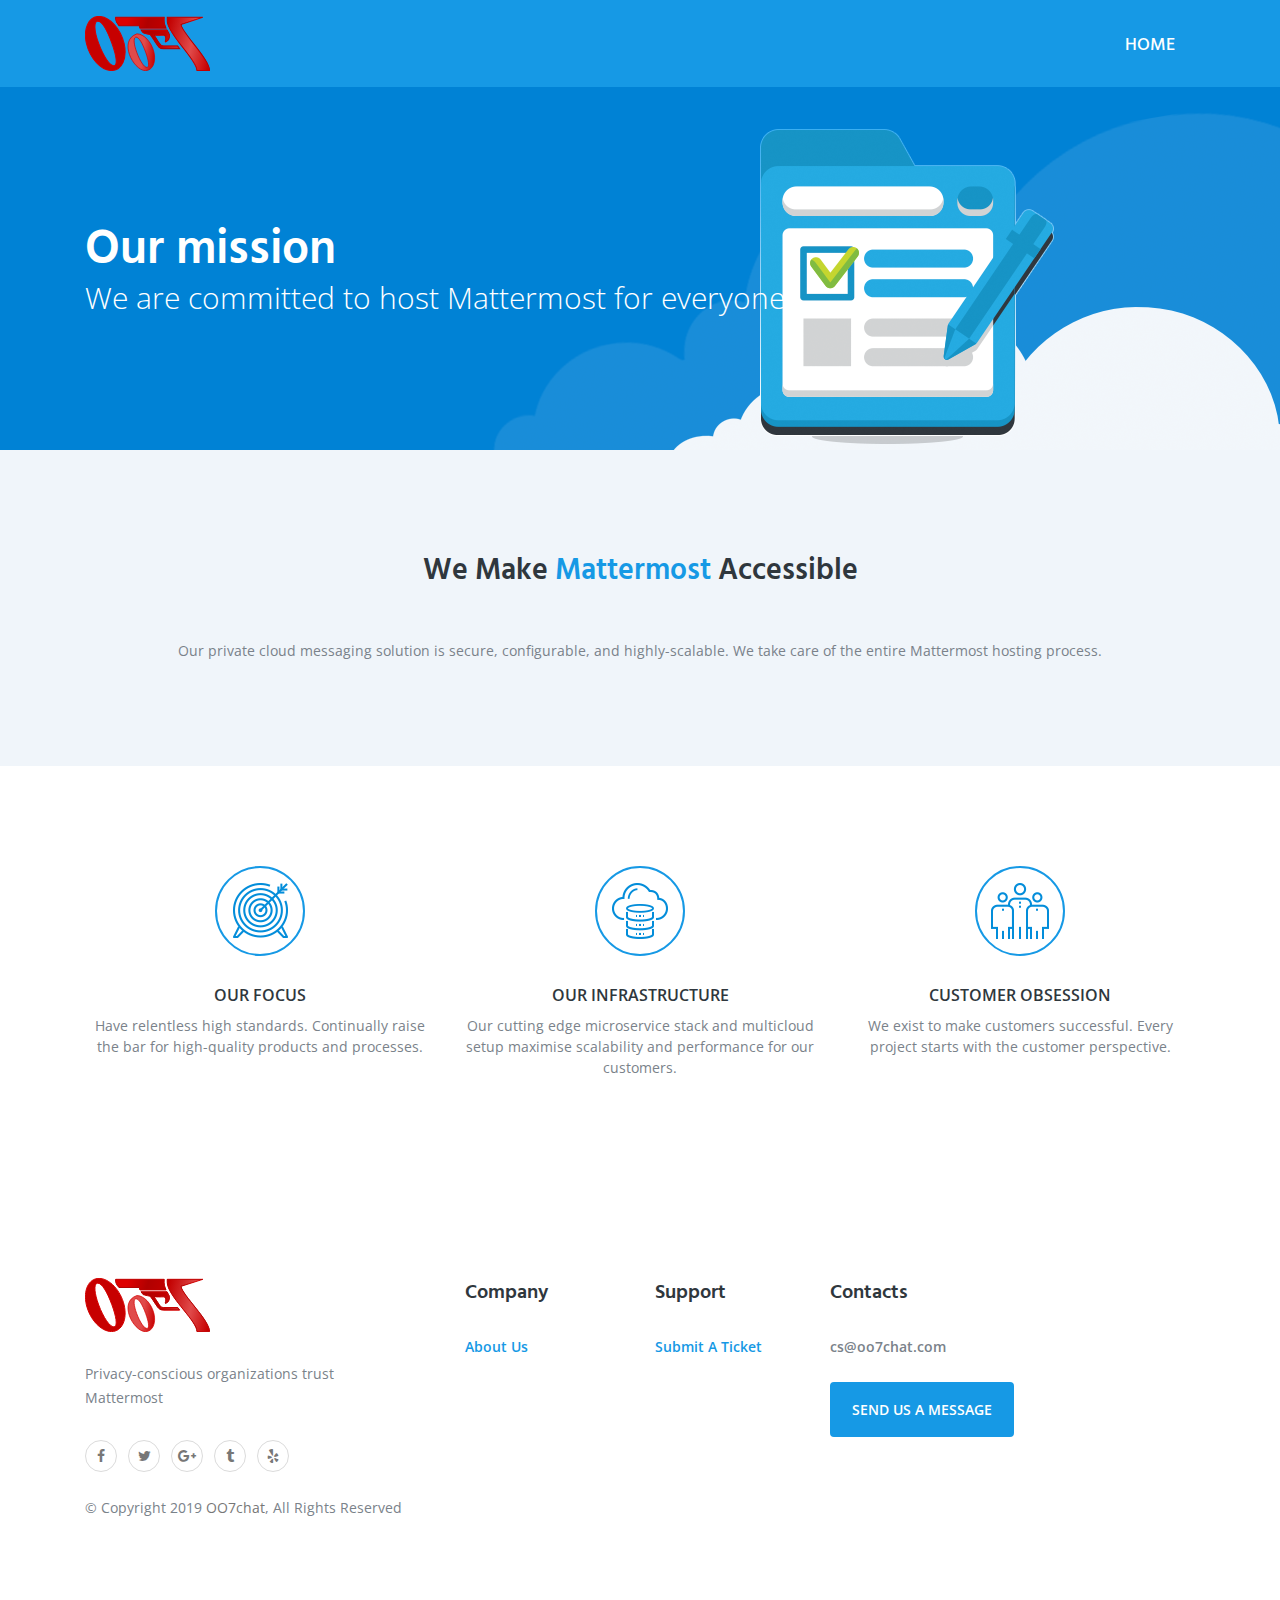
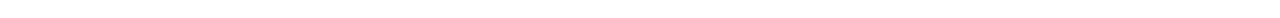
<file: about.html>
<!DOCTYPE HTML>
<html lang="zxx">
<head>
    <!--Title-->
    <title>Hostiko</title>
    <meta charset="utf-8">
    <meta name="viewport" content="width=device-width, initial-scale=1, maximum-scale=1, user-scalable=0"/>
    <!--description-->
    <meta name="description" content="">
    <!--Key Words-->
    <meta name="keywords" content="">
    <!--bootstrap-->
    <link rel="stylesheet" href="assets/css/bootstrap.min.css">
    <!--fontawesome style-->
    <link rel="stylesheet" href="assets/css/fonts-awesome.min.css">
    <!--style-->
    <link rel="stylesheet" href="assets/css/style.css">
    <link rel="stylesheet" href="assets/css/responsive.css">
    <link rel="shortcut icon" href="assets/images/ma7.svg">
</head>
<body class="open_sans">
<header>
    <!--Menu Navigation-->
    <nav class="navbar navbar-expand-lg top_navigation hind_font bg_1699e5" data-toggle="affix">
        <div class="container">
            <a class="logo navbar-brand" href="index.html"><img src="assets/images/ma7.svg" alt="image of logo"></a>
            <button class="cmn-toggle-switch cmn-toggle-switch__htx navbar-toggler" type="button" data-toggle="collapse" data-target="#navbarSupportedContent" aria-controls="navbarSupportedContent" aria-expanded="false" aria-label="Toggle navigation">
                <span>toggle menu</span>
            </button>
            <div class="collapse navbar-collapse navigation justify-content-between" id="navbarSupportedContent">
                <ul class="navbar-nav menubar ml-auto">
                    <li class="nav-item active">
                        <a class="nav-link" href="index.html">Home <span class="sr-only">(current)</span></a>
                    </li>
       
                </ul>
            </div>
        </div>
    </nav>
    <!--Ends Here-->
</header>
<!--Start Slider Section-->
<section class="about_page_banner">
    <div class="container">
        <div class="row">
            <div class="col-xl-12 col-lg-6 col-md-6 color_fff slide_text float-left">
                <h1 class="hind_font font_size_48 font_weight_600">Our mission</h1>
                <p class="font_size_30 font_weight_300 margin_bottom_60">We are committed to host Mattermost for everyone</p>
            </div>
        </div>
    </div>
</section>
<!--End Slider Section-->
<!--Hosting Accessible-->
<section class="padding_top_100 padding_bottom_100 text-center bg_f0f5fa">
    <div class="container">
        <h2 class="font_size_30 font_weight_600 hind_font color_2f373d margin_bottom_50">We Make <span class="color_1699e5">Mattermost</span> Accessible</h2>
        <p class="line_height_30">Our private cloud messaging solution is secure, configurable, and highly-scalable. We take care of the entire Mattermost hosting process.</p>
    </div>
</section>
<!--Ends Here-->
<!--Our Services-->
<section class="padding_top_100 padding_bottom_100 text-center">
    <div class="container">
        <div class="row">
            <div class="col-xl-4 col-lg-4 col-md-4 text-center">
                <div class="our_services_box">
                    <div class="our_services_img">
                        <figure><img src="assets/images/our_focus.png" alt=""></figure>
                    </div>
                    <h6 class="font_size_16 font_weight_600 color_2f373d text-uppercase margin_top_30 margin_bottom_10">our focus</h6>
                    <p>Have relentless high standards. Continually raise the bar for high-quality products and processes.

                    </p>
                </div>
            </div>
            <div class="col-xl-4 col-lg-4 col-md-4">
                <div class="our_services_box">
                    <div class="our_services_img">
                        <figure><img src="assets/images/our_strecture.png" alt=""></figure>
                    </div>
                    <h6 class="font_size_16 font_weight_600 color_2f373d text-uppercase margin_top_30 margin_bottom_10">Our Infrastructure</h6>
                    <p>Our cutting edge microservice stack and multicloud setup maximise scalability and performance for our customers.</p>
                </div>
            </div>
            <div class="col-xl-4 col-lg-4 col-md-4">
                <div class="our_services_box">
                    <div class="our_services_img">
                        <figure><img src="assets/images/our_people.png" alt=""></figure>
                    </div>
                    <h6 class="font_size_16 font_weight_600 color_2f373d text-uppercase margin_top_30 margin_bottom_10">Customer obsession</h6>
                    <p>We exist to make customers successful. Every project starts with the customer perspective.</p>
                </div>
            </div>
        </div>
    </div>
</section>
<!--Ends Here-->

 <!--Footer Section-->
 <section class="padding_bottom_100 padding_top_100 float-left w-100">
    <div class="container">
        <div class="row">
            <div class="col-xl-4 col-lg-4 col-md-12 footer_logo">
                <figure class="margin_bottom_30"><img src="assets/images/ma7.svg" alt=""></figure>
                <p class="font_size_14 line_height_24 font_weight_400 margin_bottom_30">Privacy-conscious organizations trust<br>
                    Mattermost<br>
                </p>
                <ul class="footer_social_links list-inline">
                    <li><a href="#"><i class="fa fa-facebook"></i></a></li>
                    <li><a href="#"><i class="fa fa-twitter"></i></a></li>
                    <li><a href="#"><i class="fa fa-google-plus"></i></a></li>
                    <li><a href="#"><i class="fa fa-tumblr"></i></a></li>
                    <li><a href="#"><i class="fa fa-yelp"></i></a></li>
                </ul>
                <div class="margin_top_20">
                    © Copyright 2019 <a href="#">OO7chat</a>,  All Rights Reserved
                </div>
            </div>
            <div class="col-xl-2 col-lg-2 footer_pages_link">
                <h4 class="font_size_20 font_weight_600 line_height_24 color_2f373d hind_font margin_bottom_30">Company</h4>
                <ul class="footer_links">
                    <li><a href="about.html">About Us</a></li>
                </ul>
            </div>
            <div class="col-xl-2 col-lg-2 footer_pages_link">
                <h4 class="font_size_20 font_weight_600 line_height_24 color_2f373d hind_font margin_bottom_30">Support</h4>
                <ul class="footer_links">
                    <li><a href="//akdesigner.com/whmcs-templates/submitticket.php?step=2&deptid=1&systpl=hostiko-layout8">Submit A Ticket</a></li>
                </ul>
            </div>
            <div class="col-xl-2 col-lg-2 no_padding footer_pages_link">
                <h4 class="font_size_20 font_weight_600 line_height_24 color_2f373d hind_font margin_bottom_30">Contacts</h4>
                <a href="Mailto:cs@oo7chat.com" class="font_size_14 font_weight_600 color_7a828a line_height_30 get_info">cs@oo7chat.com</a>
                <a href="#" class="btn_send_message">Send us a message</a>
            </div>
        </div>
    </div>
</section>
<!--Ends Here-->
<script src="assets/js/jquery-3.3.1.min.js"></script>
<script src="assets/js/bootstrap.min.js"></script>
<script src="assets/js/aos.js"></script>
<script src="assets/js/wow.js"></script>
<script>

    AOS.init();
    wow = new WOW(
            {
                boxClass:     'wow',      // default
                animateClass: 'animated', // default
                offset:       0,          // default
                mobile:       false,       // default
                live:         true        // default
            }
        )
        wow.init();

        $(window).scroll(function() {
            if ($(this).scrollTop() >= 350) {        // If page is scrolled more than 50px
                $('#return-to-top').fadeIn(200);    // Fade in the arrow
            } else {
                $('#return-to-top').fadeOut(200);   // Else fade out the arrow
            }
        });
        $('#return-to-top').click(function() {      // When arrow is clicked
            $('body,html').animate({
                scrollTop : 0                       // Scroll to top of body
            }, 500);
        });

    (function() {

        "use strict";

        var toggles = document.querySelectorAll(".cmn-toggle-switch");

        for (var i = toggles.length - 1; i >= 0; i--) {
            var toggle = toggles[i];
            toggleHandler(toggle);
        };

        function toggleHandler(toggle) {
            toggle.addEventListener( "click", function(e) {
                e.preventDefault();
                (this.classList.contains("active") === true) ? this.classList.remove("active") : this.classList.add("active");
            });
        }

    })();
    </script>
</body>
</html>
</file>
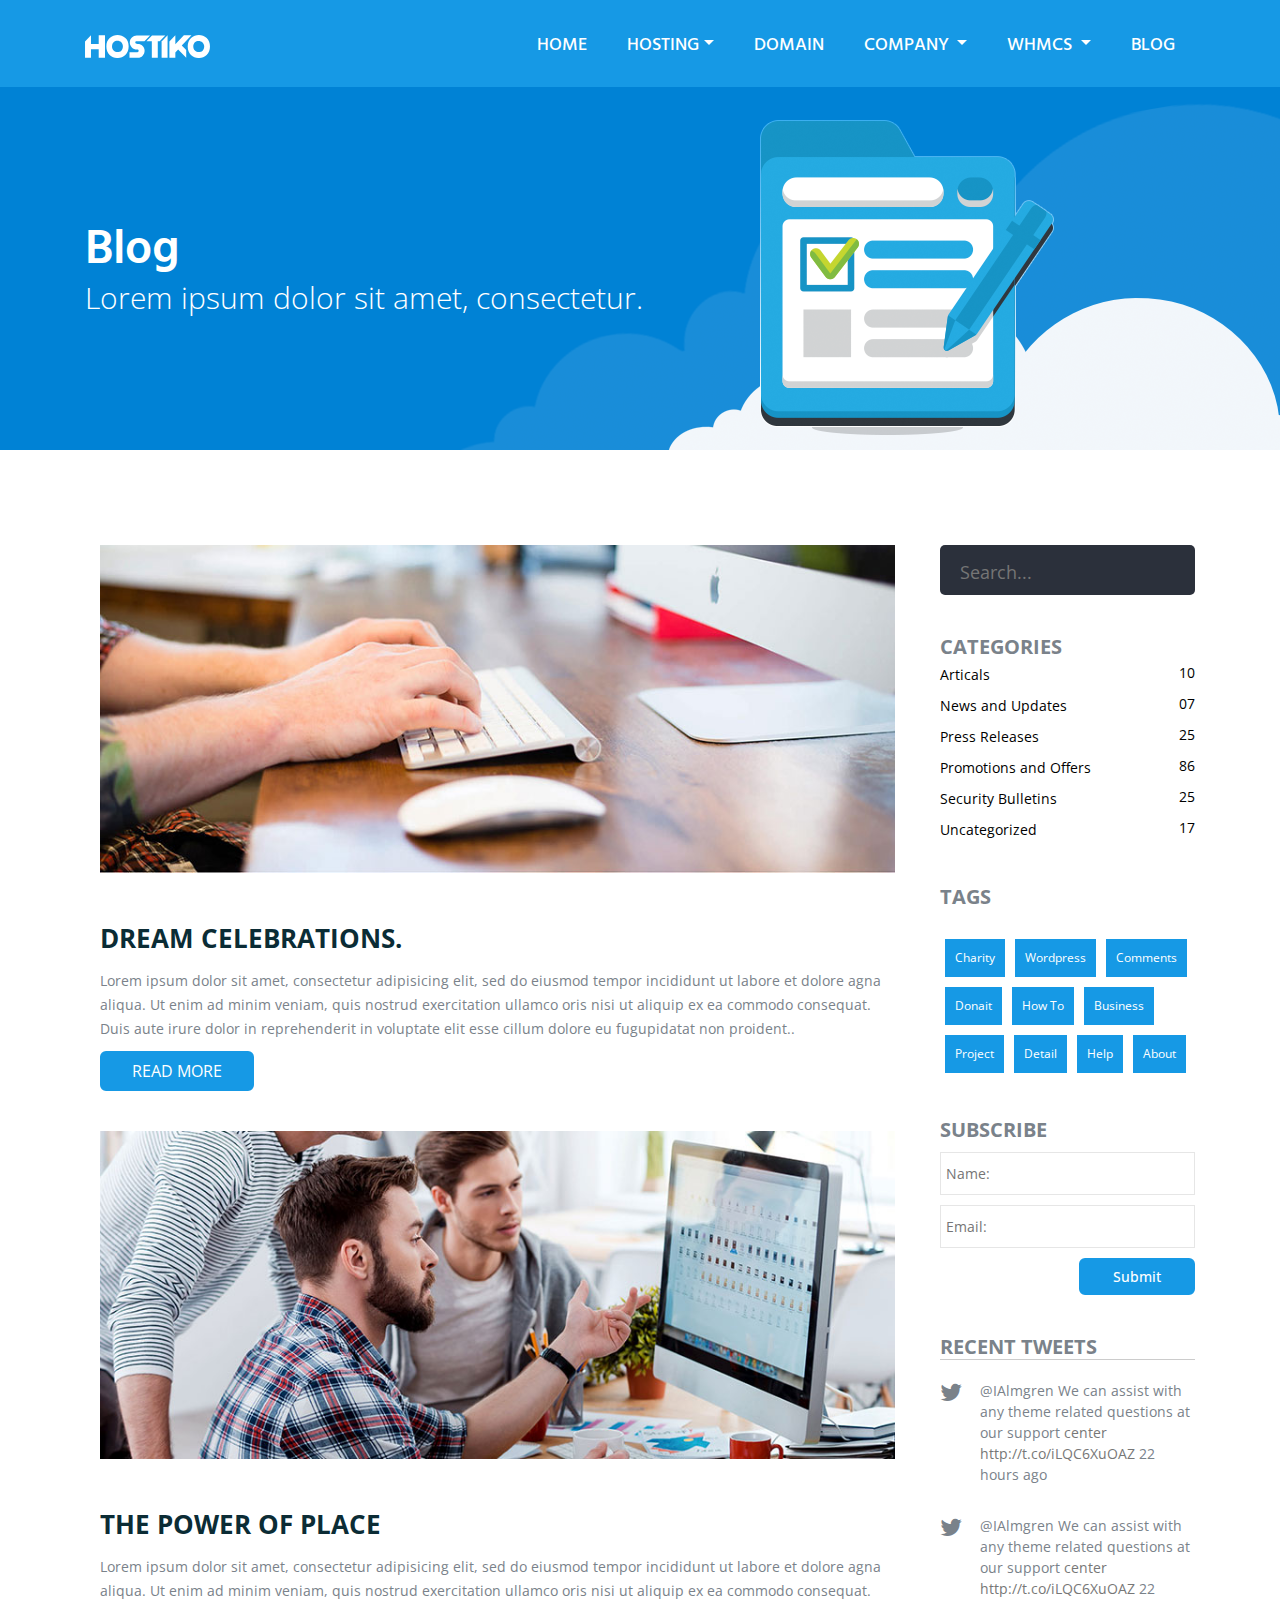
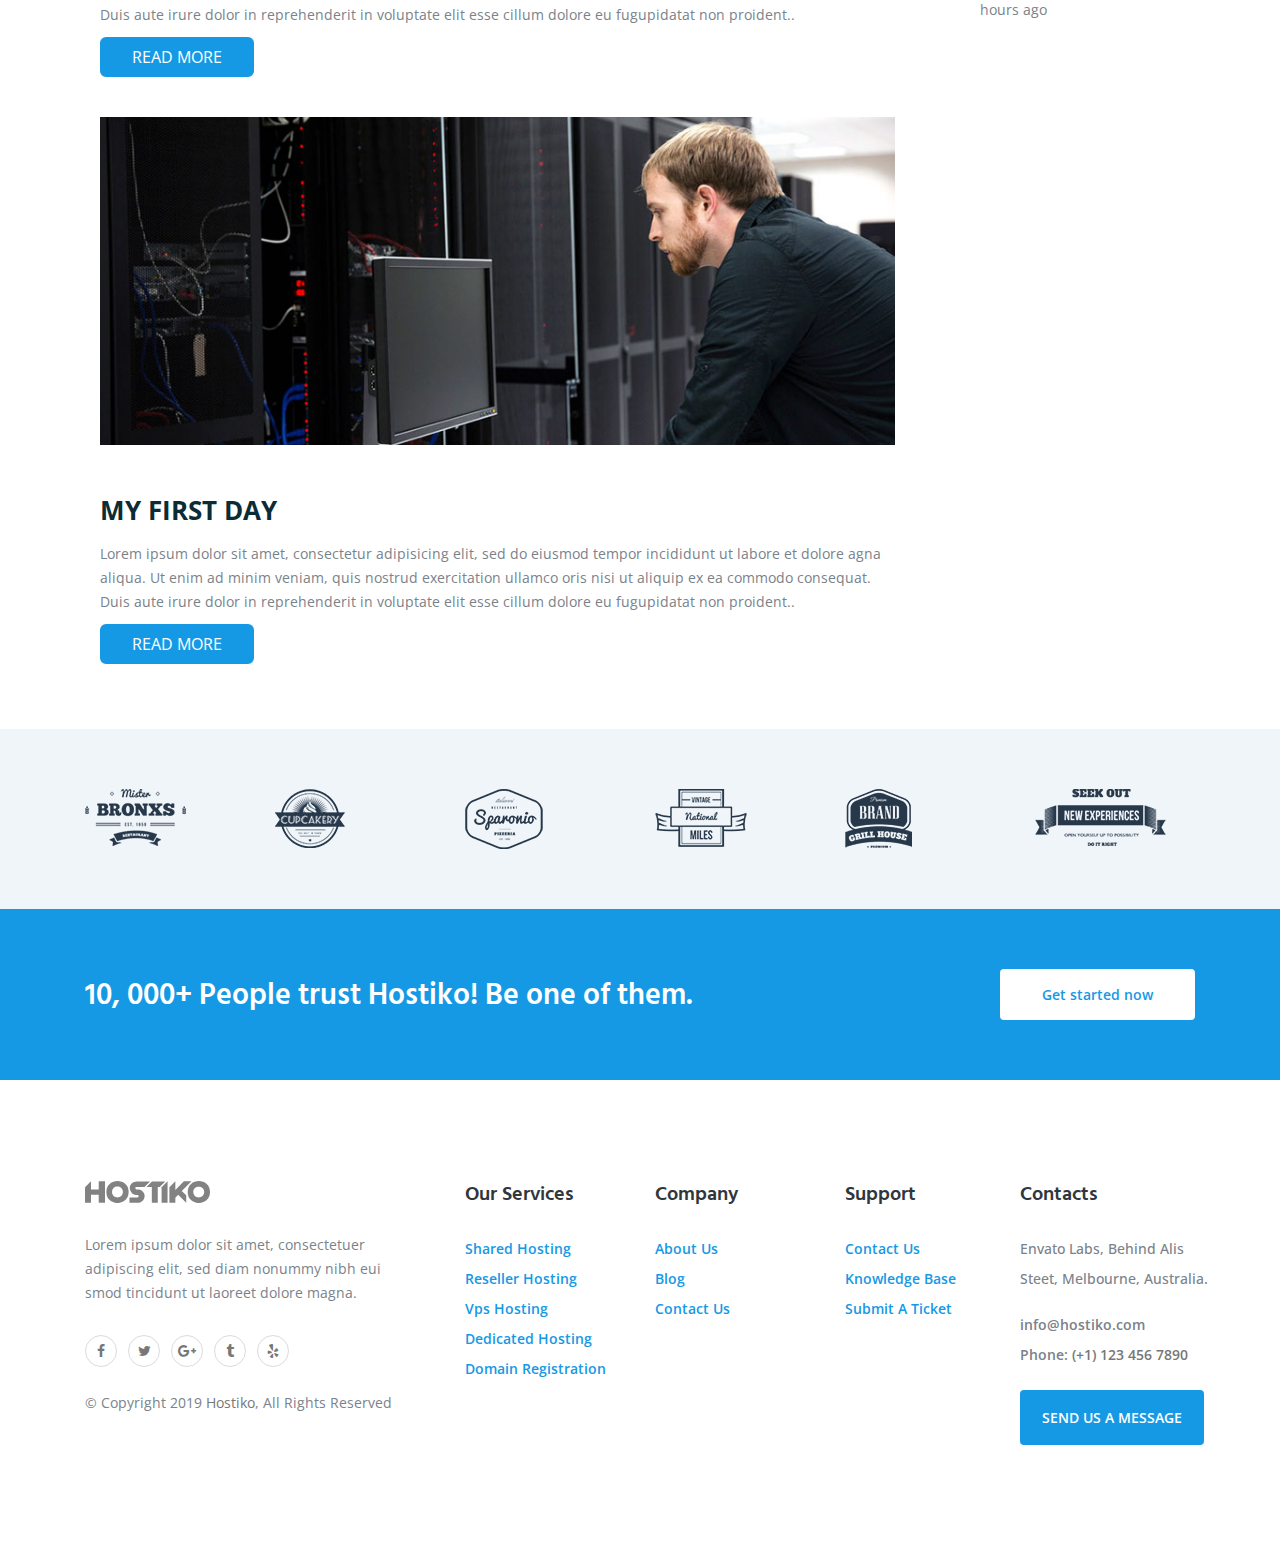
<file: blog.html>
<!DOCTYPE HTML>
<html lang="zxx">
<head>
    <!--Title-->
    <title>Hostiko</title>
    <meta charset="utf-8">
    <meta name="viewport" content="width=device-width, initial-scale=1, maximum-scale=1, user-scalable=0"/>
    <!--description-->
    <meta name="description" content="HOSTIKO is a highly creative, modern, visually stunning and Bootstrap responsive multipurpose hosting portfolio HTML5 template with ready home page demos.">
    <!--Key Words-->
    <meta name="keywords" content="">
    <!--bootstrap-->
    <link rel="stylesheet" href="assets/css/bootstrap.min.css">
    <!--fontawesome style-->
    <link rel="stylesheet" href="assets/css/fonts-awesome.min.css">
    <!--style-->
    <link rel="stylesheet" href="assets/css/style.css">
    <link rel="stylesheet" href="assets/css/responsive.css">
    <link rel="shortcut icon" href="assets/images/favicon.png">
</head>
<body class="open_sans">
<header>
    <!--Menu Navigation-->
    <nav class="navbar navbar-expand-lg top_navigation hind_font bg_1699e5" data-toggle="affix">
        <div class="container">
            <a class="logo navbar-brand" href="index.html"><img src="assets/images/logo.svg" alt="image of logo"></a>
            <button class="cmn-toggle-switch cmn-toggle-switch__htx navbar-toggler" type="button" data-toggle="collapse" data-target="#navbarSupportedContent" aria-controls="navbarSupportedContent" aria-expanded="false" aria-label="Toggle navigation">
                <span>toggle menu</span>
            </button>
            <div class="collapse navbar-collapse navigation justify-content-between" id="navbarSupportedContent">
                <ul class="navbar-nav menubar ml-auto">
                    <li class="nav-item active">
                        <a class="nav-link" href="index.html">Home <span class="sr-only">(current)</span></a>
                    </li>
                    <li class="nav-item dropdown">
                        <a class="nav-link dropdown-toggle" href="#" id="navbarDropdown01" role="button" data-toggle="dropdown" aria-haspopup="true" aria-expanded="false">Hosting</a>
                        <div class="dropdown-menu dropdown_menu" aria-labelledby="navbarDropdown01">
                            <a class="dropdown-item" href="shared_hosting.html">Web hosting</a>
                            <a class="dropdown-item" href="reseller_hosting.html">Reseller Hosting</a>
                            <a class="dropdown-item" href="vps_hosting.html">VPS Hosting</a>
                            <a class="dropdown-item" href="dedicated_hosting.html">Dedicated Hosting</a>
                        </div>
                    </li>
                    <li class="nav-item">
                        <a class="nav-link" href="domain.html">Domain</a>
                    </li>
                    <li class="nav-item dropdown company_dropdown">
                        <a class="nav-link dropdown-toggle" href="#" id="navbarDropdown02" role="button" data-toggle="dropdown" aria-haspopup="true" aria-expanded="false">
                            Company
                        </a>
                        <div class="dropdown-menu dropdown_company" aria-labelledby="navbarDropdown02">
                            <a class="dropdown-item" href="about.html">About us</a>
                            <a class="dropdown-item" href="network.html">Network</a>
                            <a class="dropdown-item" href="contact.html">Contact us</a>
                        </div>
                    </li>
                    <li class="nav-item dropdown">
                        <a class="nav-link dropdown-toggle" href="#" id="navbarDropdown03" role="button" data-toggle="dropdown" aria-haspopup="true" aria-expanded="false">
                            WHMCS
                        </a>
                        <div class="container dropdown-menu dropdown_submenu" aria-labelledby="navbarDropdown03">
                            <a class="dropdown-item" href="//akdesigner.com/whmcs-templates/announcements?systpl=hostiko-layout7">Announcements</a>
                            <a class="dropdown-item" href="//akdesigner.com/whmcs-templates/clientarea.php?action=services&systpl=hostiko-layout7">Your Services</a>
                            <a class="dropdown-item" href="//akdesigner.com/whmcs-templates/clientarea.php?systpl=hostiko-layout7">Update Details</a>
                            <a class="dropdown-item" href="//akdesigner.com/whmcs-templates/clientarea.php?action=creditcard&systpl=hostiko-layout7">Update Credit Cards</a>
                            <a class="dropdown-item" href="//akdesigner.com/whmcs-templates/clientarea.php?action=domains&systpl=hostiko-layout7">Your Domains</a>
                            <a class="dropdown-item" href="//akdesigner.com/whmcs-templates/submitticket.php?step=2&deptid=1&systpl=hostiko-layout7">Submit A Ticket</a>
                            <a class="dropdown-item" href="//akdesigner.com/whmcs-templates/clientarea.php?action=masspay&all=true&systpl=hostiko-layout7">Deposite Funds</a>
                            <a class="dropdown-item" href="//akdesigner.com/whmcs-templates/clientarea.php?action=addcontact&systpl=hostiko-layout7">Manage Contacts</a>
                        </div>
                    </li>
                    <li class="nav-item">
                        <a class="nav-link" href="blog.html">Blog</a>
                    </li>
                </ul>
            </div>
        </div>
    </nav>
    <!--Ends Here-->
</header>
<!--Start Slider Section-->
<section class="blog_page_banner">
    <div class="container">
        <div class="row">
            <div class="col-xl-12 col-lg-6 col-md-6 color_fff slide_text float-left">
                <h1 class="hind_font font_size_48 font_weight_600">Blog</h1>
                <p class="font_size_30 font_weight_300 margin_bottom_60">Lorem ipsum dolor sit amet, consectetur.</p>
            </div>
        </div>
    </div>
</section>
<!--End Slider Section-->
<!--Blog Post Start Here -->
<section class="padding_top_95 padding_bottom_65">
    <div class="container-fluid">
        <div class="container">
            <div class="row">
                <div class="col-xl-9 col-lg-9 col-md-8 col-sm-8">
                    <div class="col-xl-12 col-lg-12 col-md-12 col-sm-12 news_box first_news_box margin_bottom_40">
                        <figure class="margin_bottom_50">
                            <img src="assets/images/blog_img_01.jpg" alt="sms_counter" class="img-fluid">
                        </figure>
                        <div class="latest_news">
                            <h3 class="margin_bottom_15 font_size_26 color_0b2c35 font_weight_700 text-uppercase">Dream Celebrations.</h3>
                            <p class="margin_bottom_10 font_weight_400 line_height_24">Lorem ipsum dolor sit amet, consectetur adipisicing elit, sed do eiusmod tempor incididunt ut labore et dolore agna aliqua. Ut enim ad minim veniam, quis nostrud exercitation ullamco oris nisi ut aliquip ex ea commodo consequat. Duis aute irure dolor in reprehenderit in voluptate elit esse cillum dolore eu fugupidatat non proident..</p>
                            <a href="blogpost.html" class="blog_post_btn">READ MORE</a>
                        </div>
                    </div>
                    <div class="col-xl-12 col-lg-12 col-md-12 col-sm-12 news_box first_news_box margin_bottom_40" data-aos="fade-up">
                        <figure class="margin_bottom_50">
                            <img src="assets/images/blog_img_02.jpg" alt="sms_counter" class="img-fluid">
                        </figure>
                        <div class="latest_news">
                            <h3 class="margin_bottom_15 font_size_26 color_0b2c35 font_weight_700 text-uppercase">The Power of Place</h3>
                            <p class="margin_bottom_10 font_weight_400 line_height_24">Lorem ipsum dolor sit amet, consectetur adipisicing elit, sed do eiusmod tempor incididunt ut labore et dolore agna aliqua. Ut enim ad minim veniam, quis nostrud exercitation ullamco oris nisi ut aliquip ex ea commodo consequat. Duis aute irure dolor in reprehenderit in voluptate elit esse cillum dolore eu fugupidatat non proident..</p>
                            <a href="blogpost.html" class="blog_post_btn">READ MORE</a>
                        </div>
                    </div>
                    <div class="col-xl-12 col-lg-12 col-md-12 col-sm-12 third_blog_post_box news_box first_news_box" data-aos="fade-up">
                        <figure class="margin_bottom_50">
                            <img src="assets/images/blog_img_03.jpg" alt="sms_counter" class="img-fluid">
                        </figure>
                        <div class=" latest_news">
                            <h3 class="margin_bottom_15 font_size_26 color_0b2c35 font_weight_700 text-uppercase">My first day</h3>
                            <p class="margin_bottom_10 font_weight_400 line_height_24">Lorem ipsum dolor sit amet, consectetur adipisicing elit, sed do eiusmod tempor incididunt ut labore et dolore agna aliqua. Ut enim ad minim veniam, quis nostrud exercitation ullamco oris nisi ut aliquip ex ea commodo consequat. Duis aute irure dolor in reprehenderit in voluptate elit esse cillum dolore eu fugupidatat non proident..</p>
                            <a href="blogpost.html" class="blog_post_btn">READ MORE</a>
                        </div>
                    </div>
                </div>
                <div class="col-xl-3 col-lg-3 col-md-4 col-sm-4">
                    <div class="w-100 float-left">
                        <form action="" class="form-group">
                            <div class="box">
                                <div class="container-3">
                                    <input type="search" id="search" placeholder="Search..." />
                                </div>
                            </div>
                        </form>
                    </div>
                    <div class="w-100 float-left margin_bottom_40">
                        <h3 class="font_size_20 font_weight_700 text-uppercase color_000">categories</h3>
                        <ul class="side_links">
                            <li><a href="#">Articals <span>10</span></a></li>
                            <li><a href="#">News and Updates <span>07</span></a></li>
                            <li><a href="#">Press Releases <span>25</span></a></li>
                            <li><a href="#">Promotions and Offers <span>86</span></a></li>
                            <li><a href="#">Security Bulletins<span>25</span></a></li>
                            <li><a href="#">Uncategorized<span>17</span></a></li>
                        </ul>
                    </div>
                    <div class="w-100 float-left">
                        <h3 class="font_size_20 font_weight_700 text-uppercase color_000 margin_bottom_25">Tags</h3>
                        <ul class="tag_buttons font_size_14">
                            <li><a href="#">Charity</a></li>
                            <li><a href="#">Wordpress</a></li>
                            <li><a href="#">Comments</a></li>
                            <li><a href="#">Donait</a></li>
                            <li><a href="#">How To</a></li>
                            <li><a href="#">Business</a></li>
                            <li><a href="#">Project</a></li>
                            <li><a href="#">Detail</a></li>
                            <li><a href="#">Help</a></li>
                            <li><a href="#">About</a></li>
                        </ul>
                    </div>
                    <div class="float-left margin_bottom_40">
                        <h3 class="font_size_20 font_weight_700 color_000 margin_top_40 margin_bottom_10 text-uppercase">Subscribe</h3>
                        <form action="" class="form-group">
                            <div class="box">
                                <input type="text" class="input_fields" id="name" placeholder="Name:" />
                                <input type="email" class="input_fields" id="email" placeholder="Email:" />
                                <input type="submit" class="submit_button" value="Submit"/>
                            </div>
                        </form>
                    </div>
                    <div class="float-left w-100 recent_tweet margin_bottom_30">
                        <h3 class="font_size_20 text-uppercase font_weight_700 color_000 margin_bottom_20 border_bottom">Recent Tweets</h3>
                        <i class="fa fa-twitter font_size_24 float-left color_ff5e62"></i>
                        <p class="padding_left_40"> <span class="color_424357">@IAlmgren</span> We can assist with any theme related questions at our support <span><a
                                href="#">center  http://t.co/iLQC6XuOAZ</a></span>
                            22 hours ago</p>
                    </div>
                    <div class="float-left w-100 recent_tweet recent_tweet_box">
                        <i class="fa fa-twitter font_size_24 float-left color_ff5e62"></i>
                        <p class="padding_left_40"> <span class="color_424357">@IAlmgren</span> We can assist with any theme related questions at our support <span><a
                                href="#">center  http://t.co/iLQC6XuOAZ</a></span>
                            22 hours ago</p>
                    </div>
                </div>
            </div>
        </div>
    </div>
</section>
<!--End Here-->
<!--Client Section Starts Here-->
<section class="float-left w-100 padding_top_60 bg_f0f5fa padding_bottom_60">
    <div class="container">
        <div class="row">
            <div class="col-xl-2 col-lg-2 col-md-2 col-sm-2 col-4 partner_images mobile_margin">
                <figure><img src="assets/images/client_img01.png" alt="" class="img-fluid"></figure>
            </div>
            <div class="col-xl-2 col-lg-2 col-md-2 col-sm-2 col-4 partner_images mobile_margin">
                <figure><img src="assets/images/client_img02.png" alt="" class="img-fluid"></figure>
            </div>
            <div class="col-xl-2 col-lg-2 col-md-2 col-sm-2 col-4 partner_images mobile_margin">
                <figure><img src="assets/images/client_img03.png" alt="" class="img-fluid"></figure>
            </div>
            <div class="col-xl-2 col-lg-2 col-md-2 col-sm-2 col-4 partner_images">
                <figure><img src="assets/images/client_img04.png" alt="" class="img-fluid"></figure>
            </div>
            <div class="col-xl-2 col-lg-2 col-md-2 col-sm-2 col-4 partner_images">
                <figure><img src="assets/images/client_img05.png" alt="" class="img-fluid"></figure>
            </div>
            <div class="col-xl-2 col-lg-2 col-md-2 col-sm-2 col-4 partner_images">
                <figure><img src="assets/images/client_img06.png" alt="" class="img-fluid"></figure>
            </div>
        </div>
    </div>
</section>
<!--Ends Here-->
<!--Get Started Section-->
<section class="padding_bottom_60 padding_top_60 bg_1699e5 float-left w-100 get_started_section">
    <div class="container">
        <div class="pull-left">
            <h2 class="font_size_30 font_weight_600 line_height_48 hind_font color_fff">10, 000+ People trust Hostiko! Be one of them.</h2>
        </div>
        <div class="pull-right">
            <a href="#" class="btn_get_started">Get started now</a>
        </div>
    </div>
</section>
<!--Ends Here-->
<!--Footer Section-->
<section class="padding_bottom_100 padding_top_100 float-left w-100">
    <div class="container">
        <div class="row">
            <div class="col-xl-4 col-lg-4 col-md-12 footer_logo">
                <figure class="margin_bottom_30"><img src="assets/images/footer_logo.svg" alt=""></figure>
                <p class="font_size_14 line_height_24 font_weight_400 margin_bottom_30">Lorem ipsum dolor sit amet, consectetuer<br>
                    adipiscing elit, sed diam nonummy nibh eui<br>
                    smod tincidunt ut laoreet dolore magna.
                </p>
                <ul class="footer_social_links list-inline">
                    <li><a href="#"><i class="fa fa-facebook"></i></a></li>
                    <li><a href="#"><i class="fa fa-twitter"></i></a></li>
                    <li><a href="#"><i class="fa fa-google-plus"></i></a></li>
                    <li><a href="#"><i class="fa fa-tumblr"></i></a></li>
                    <li><a href="#"><i class="fa fa-yelp"></i></a></li>
                </ul>
                <div class="margin_top_20">
                    © Copyright 2019 <a href="#">Hostiko</a>,  All Rights Reserved
                </div>
            </div>
            <div class="col-xl-2 col-lg-2 footer_pages_link">
                <h4 class="font_size_20 font_weight_600 line_height_24 color_2f373d hind_font margin_bottom_30">Our Services</h4>
                <ul class="footer_links">
                    <li><a href="shared_hosting.html">Shared Hosting</a></li>
                    <li><a href="reseller_hosting.html">Reseller Hosting</a></li>
                    <li><a href="vps_hosting.html">Vps Hosting</a></li>
                    <li><a href="dedicated_hosting.html">Dedicated Hosting</a></li>
                    <li><a href="domain.html">Domain Registration</a></li>
                </ul>
            </div>
            <div class="col-xl-2 col-lg-2 footer_pages_link">
                <h4 class="font_size_20 font_weight_600 line_height_24 color_2f373d hind_font margin_bottom_30">Company</h4>
                <ul class="footer_links">
                    <li><a href="about.html">About Us</a></li>
                    <li><a href="blog.html">Blog</a></li>
                    <li><a href="contact.html">Contact Us</a></li>
                </ul>
            </div>
            <div class="col-xl-2 col-lg-2 footer_pages_link">
                <h4 class="font_size_20 font_weight_600 line_height_24 color_2f373d hind_font margin_bottom_30">Support</h4>
                <ul class="footer_links">
                    <li><a href="contact.html">Contact Us</a></li>
                    <li><a href="//akdesigner.com/whmcs-templates/index.php?systpl=hostiko-layout8">Knowledge Base</a></li>
                    <li><a href="//akdesigner.com/whmcs-templates/submitticket.php?step=2&deptid=1&systpl=hostiko-layout8">Submit A Ticket</a></li>
                </ul>
            </div>
            <div class="col-xl-2 col-lg-2 no_padding footer_pages_link">
                <h4 class="font_size_20 font_weight_600 line_height_24 color_2f373d hind_font margin_bottom_30">Contacts</h4>
                <address class="font_size_14 color_7a828a font_weight_500 line_height_30">Envato Labs, Behind Alis<br>
                    Steet, Melbourne, Australia.</address>
                <a href="Mailto:info@hostiko.com" class="font_size_14 font_weight_600 color_7a828a line_height_30 get_info">info@hostiko.com</a>
                <div class="font_size_14 font_weight_600 color_7a828a line_height_30 contact_number">Phone: <a href="tel:(+1) 123 456 7890">(+1) 123 456 7890</a></div>
                <a href="#" class="btn_send_message">Send us a message</a>
            </div>
        </div>
    </div>
</section>
<!--Ends Here-->
<script src="assets/js/jquery-3.3.1.min.js"></script>
<script src="assets/js/bootstrap.min.js"></script>
<script src="assets/js/aos.js"></script>
<script src="assets/js/wow.js"></script>
<script>
    AOS.init();
    wow = new WOW(
        {
            boxClass:     'wow',      // default
            animateClass: 'animated', // default
            offset:       0,          // default
            mobile:       false,       // default
            live:         true        // default
        }
    )
    wow.init();

    $(window).scroll(function() {
        if ($(this).scrollTop() >= 350) {        // If page is scrolled more than 50px
            $('#return-to-top').fadeIn(200);    // Fade in the arrow
        } else {
            $('#return-to-top').fadeOut(200);   // Else fade out the arrow
        }
    });
    $('#return-to-top').click(function() {      // When arrow is clicked
        $('body,html').animate({
            scrollTop : 0                       // Scroll to top of body
        }, 500);
    });

    (function() {

        "use strict";

        var toggles = document.querySelectorAll(".cmn-toggle-switch");

        for (var i = toggles.length - 1; i >= 0; i--) {
            var toggle = toggles[i];
            toggleHandler(toggle);
        };

        function toggleHandler(toggle) {
            toggle.addEventListener( "click", function(e) {
                e.preventDefault();
                (this.classList.contains("active") === true) ? this.classList.remove("active") : this.classList.add("active");
            });
        }

    })();
</script>
</body>
</html>
</file>
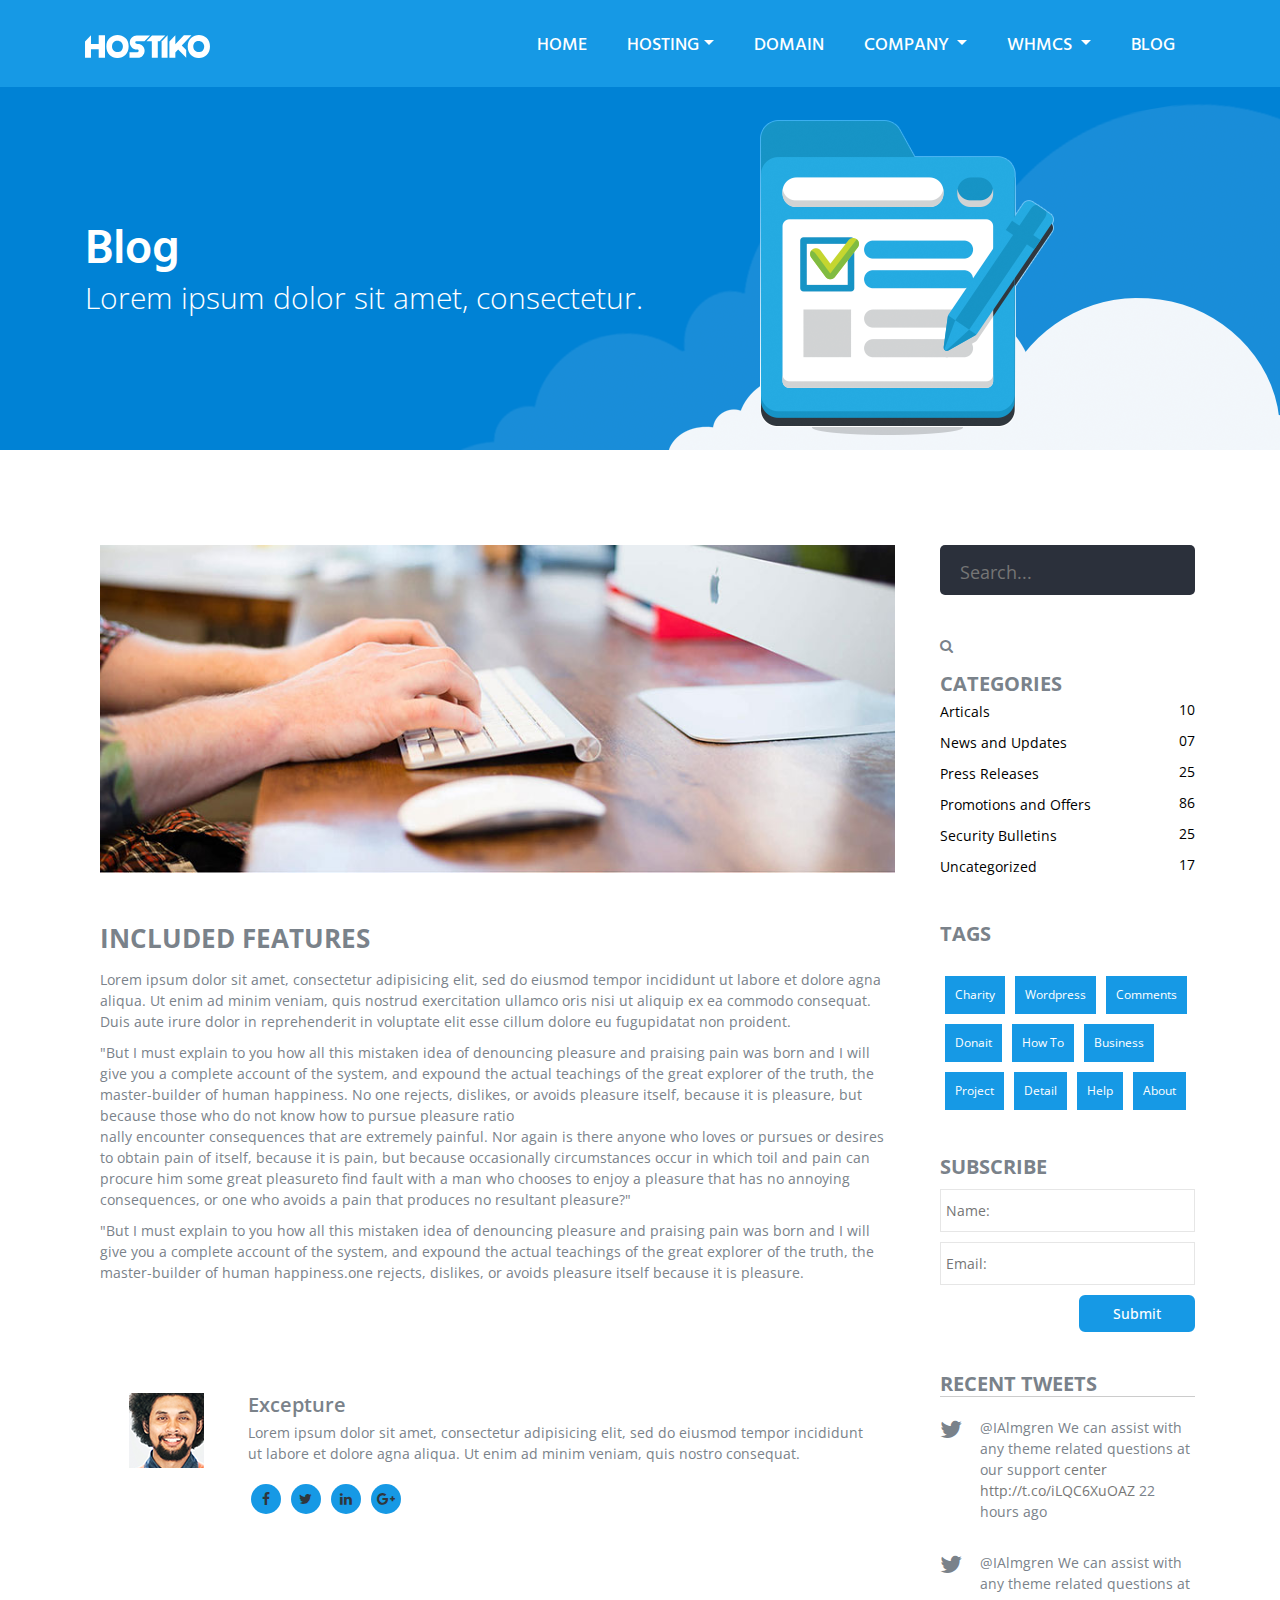
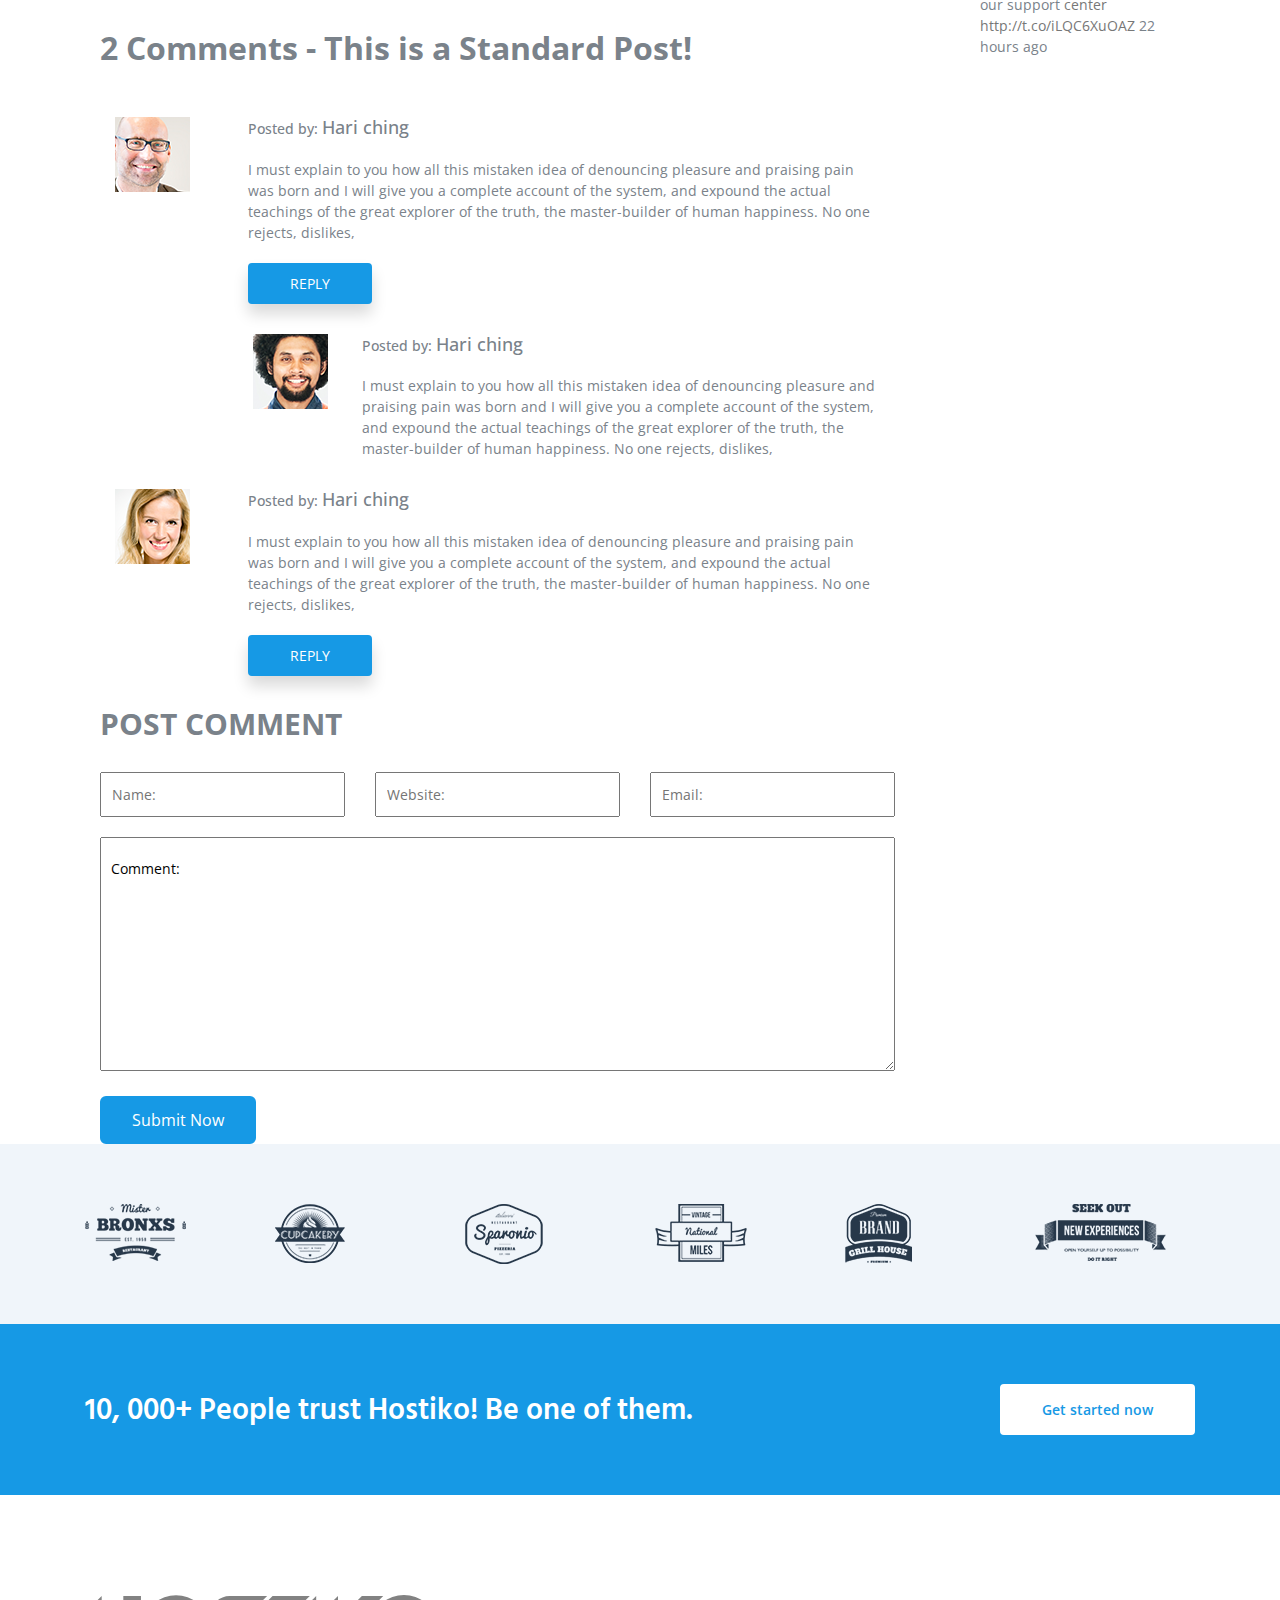
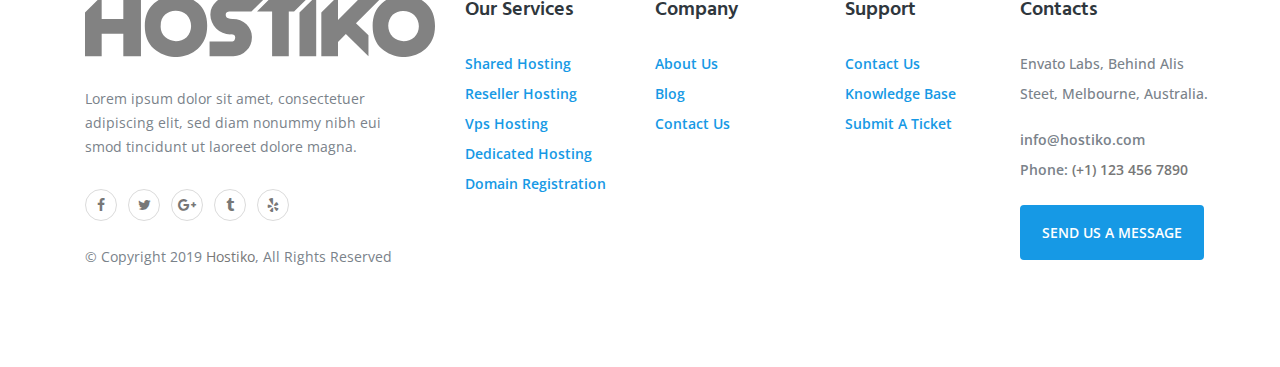
<file: blogpost.html>
<!DOCTYPE HTML>
<html lang="zxx">
<head>
    <!--Title-->
    <title>Hostiko</title>
    <meta charset="utf-8">
    <meta name="viewport" content="width=device-width, initial-scale=1, maximum-scale=1, user-scalable=0"/>
    <!--description-->
    <meta name="description" content="HOSTIKO is a highly creative, modern, visually stunning and Bootstrap responsive multipurpose hosting portfolio HTML5 template with ready home page demos.">
    <!--Key Words-->
    <meta name="keywords" content="">
    <!--bootstrap-->
    <link rel="stylesheet" href="assets/css/bootstrap.min.css">
    <!--fontawesome style-->
    <link rel="stylesheet" href="assets/css/fonts-awesome.min.css">
    <!--style-->
    <link rel="stylesheet" href="assets/css/style.css">
    <link rel="stylesheet" href="assets/css/responsive.css">
    <link rel="shortcut icon" href="assets/images/favicon.png">
</head>
<body class="open_sans">
<header>
    <!--Menu Navigation-->
    <nav class="navbar navbar-expand-lg top_navigation hind_font bg_1699e5" data-toggle="affix">
        <div class="container">
            <a class="logo navbar-brand" href="index.html"><img src="assets/images/logo.svg" alt="image of logo"></a>
            <button class="cmn-toggle-switch cmn-toggle-switch__htx navbar-toggler" type="button" data-toggle="collapse" data-target="#navbarSupportedContent" aria-controls="navbarSupportedContent" aria-expanded="false" aria-label="Toggle navigation">
                <span>toggle menu</span>
            </button>
            <div class="collapse navbar-collapse navigation justify-content-between" id="navbarSupportedContent">
                <ul class="navbar-nav menubar ml-auto">
                    <li class="nav-item active">
                        <a class="nav-link" href="index.html">Home <span class="sr-only">(current)</span></a>
                    </li>
                    <li class="nav-item dropdown">
                        <a class="nav-link dropdown-toggle" href="#" id="navbarDropdown01" role="button" data-toggle="dropdown" aria-haspopup="true" aria-expanded="false">Hosting</a>
                        <div class="dropdown-menu dropdown_menu" aria-labelledby="navbarDropdown01">
                            <a class="dropdown-item" href="shared_hosting.html">Web hosting</a>
                            <a class="dropdown-item" href="reseller_hosting.html">Reseller Hosting</a>
                            <a class="dropdown-item" href="vps_hosting.html">VPS Hosting</a>
                            <a class="dropdown-item" href="dedicated_hosting.html">Dedicated Hosting</a>
                        </div>
                    </li>
                    <li class="nav-item">
                        <a class="nav-link" href="domain.html">Domain</a>
                    </li>
                    <li class="nav-item dropdown company_dropdown">
                        <a class="nav-link dropdown-toggle" href="#" id="navbarDropdown02" role="button" data-toggle="dropdown" aria-haspopup="true" aria-expanded="false">
                            Company
                        </a>
                        <div class="dropdown-menu dropdown_company" aria-labelledby="navbarDropdown02">
                            <a class="dropdown-item" href="about.html">About us</a>
                            <a class="dropdown-item" href="network.html">Network</a>
                            <a class="dropdown-item" href="contact.html">Contact us</a>
                        </div>
                    </li>
                    <li class="nav-item dropdown">
                        <a class="nav-link dropdown-toggle" href="#" id="navbarDropdown03" role="button" data-toggle="dropdown" aria-haspopup="true" aria-expanded="false">
                            WHMCS
                        </a>
                        <div class="container dropdown-menu dropdown_submenu" aria-labelledby="navbarDropdown03">
                            <a class="dropdown-item" href="//akdesigner.com/whmcs-templates/announcements?systpl=hostiko-layout7">Announcements</a>
                            <a class="dropdown-item" href="//akdesigner.com/whmcs-templates/clientarea.php?action=services&systpl=hostiko-layout7">Your Services</a>
                            <a class="dropdown-item" href="//akdesigner.com/whmcs-templates/clientarea.php?systpl=hostiko-layout7">Update Details</a>
                            <a class="dropdown-item" href="//akdesigner.com/whmcs-templates/clientarea.php?action=creditcard&systpl=hostiko-layout7">Update Credit Cards</a>
                            <a class="dropdown-item" href="//akdesigner.com/whmcs-templates/clientarea.php?action=domains&systpl=hostiko-layout7">Your Domains</a>
                            <a class="dropdown-item" href="//akdesigner.com/whmcs-templates/submitticket.php?step=2&deptid=1&systpl=hostiko-layout7">Submit A Ticket</a>
                            <a class="dropdown-item" href="//akdesigner.com/whmcs-templates/clientarea.php?action=masspay&all=true&systpl=hostiko-layout7">Deposite Funds</a>
                            <a class="dropdown-item" href="//akdesigner.com/whmcs-templates/clientarea.php?action=addcontact&systpl=hostiko-layout7">Manage Contacts</a>
                        </div>
                    </li>
                    <li class="nav-item">
                        <a class="nav-link" href="blog.html">Blog</a>
                    </li>
                </ul>
            </div>
        </div>
    </nav>
    <!--Ends Here-->
</header>
<!--Start Slider Section-->
<section class="blog_page_banner">
    <div class="container">
        <div class="row">
            <div class="col-xl-12 col-lg-12 color_fff slide_text float-left">
                <h1 class="hind_font font_size_48 font_weight_600">Blog</h1>
                <p class="font_size_30 font_weight_300 margin_bottom_60">Lorem ipsum dolor sit amet, consectetur.</p>
            </div>
        </div>
    </div>
</section>
<!--End Slider Section-->
<!--Blog Post Start Here -->
<section class="padding_top_95 padding-bottom_65 latest_news_section">
    <div class="container-fluid">
        <div class="container">
            <div class="row">
                <div class="col-xl-9 col-lg-9 col-md-8 col-sm-8">
                    <div class="col-xl-12 col-lg-12 col-md-12 col-sm-12 news_box first_news_box">
                        <figure class="margin_bottom_50">
                            <img src="assets/images/blog_img_01.jpg" alt="sms_counter" class="img-fluid">
                        </figure>
                        <div class="latest_news">
                            <h3 class="margin_bottom_15 font_size_26 color_000 font_weight_700 text-uppercase">Included Features</h3>
                            <p class="margin_bottom_10 font_size_14 font_weight_400">Lorem ipsum dolor sit amet, consectetur adipisicing elit, sed do eiusmod tempor incididunt ut labore et dolore agna aliqua.
                                Ut enim ad minim veniam, quis nostrud exercitation ullamco oris nisi ut aliquip ex ea commodo consequat. Duis aute irure dolor in reprehenderit in voluptate elit esse cillum dolore eu fugupidatat non proident.</p>
                            <p class="font_size_14 font_weight_400">"But I must explain to you how all this mistaken idea of denouncing pleasure and praising pain was born and I will give you
                                a complete account of the system, and expound the actual teachings of the great explorer of the truth, the master-builder of human happiness. No one rejects, dislikes, or avoids pleasure itself, because it is pleasure, but because those who do not know how to pursue pleasure ratio</p>
                            <p class="font_size_14 font_weight_400 margin_bottom_10">nally encounter consequences that are extremely painful. Nor again is there anyone who loves or pursues or desires to obtain pain of itself, because it is pain, but because occasionally circumstances occur in which toil and pain can procure him some great pleasureto find fault with a man who chooses to enjoy a pleasure that has no annoying consequences, or one who avoids a pain that produces no resultant pleasure?"</p>
                            <p class="font_size_14 font_weight_400 color_fbb942 padding_bottom_70 last_para">"But I must explain to you how all this mistaken idea of denouncing pleasure and praising pain was born and I will give you a complete account of the system, and expound the actual teachings of the great explorer of the truth, the master-builder of human happiness.one rejects, dislikes, or avoids pleasure itself because it is pleasure.</p>
                        </div>
                    </div>
                    <div class="col-xl-12 col-lg-12 col-md-12 col-sm-12 bg_f5f5f5 margin_bottom_70 blog_post float-left">
                        <div class="padding_top_40 padding_bottom_40 blog_posts float-left">
                            <div class="col-xl-2 col-lg-2 float-left text-center">
                                <figure class="margin_bottom50 blog_post_image">
                                    <img src="assets/images/Comment_image.png" alt="sms_counter" class="img-fluid">
                                </figure>
                            </div>
                            <div class="col-xl-10 col-lg-10 blog_post_text float-left">
                                <h3 class="font_size_20 font_weight_600 color_000 margin_bottom_5">Excepture</h3>
                                <p class="font_size_14 font_weight_400">Lorem ipsum dolor sit amet, consectetur adipisicing elit, sed do eiusmod tempor incididunt ut labore et dolore
                                    agna aliqua. Ut enim ad minim veniam, quis nostro consequat.</p>
                                <ul class="blog_social_links padding_top_10">
                                    <li><a href="#"><i class="fa fa-facebook"></i></a></li>
                                    <li><a href="#"><i class="fa fa-twitter"></i></a></li>
                                    <li><a href="#"><i class="fa fa-linkedin"></i></a></li>
                                    <li><a href="#"><i class="fa fa-google-plus"></i></a></li>
                                </ul>
                            </div>
                        </div>
                    </div>
                    <div class="col-lg-12 col-md-12 col-sm-12 float-left margin_bottom_30">
                        <h2 class="font-size_36 color_000 comments_heading font_weight_700 margin_bottom_50"><span class="color_fbb942">2 Comments -</span> This is a Standard Post!</h2>
                        <div class="first_comment float-left margin_bottom_30">
                            <div class="col-xl-2 col-lg-2 float-left">
                                <figure>
                                    <img src="assets/images/comment_img_01.png" alt="" class="img-fluid">
                                </figure>
                            </div>
                            <div class="col-xl-10 col-lg-10 float-left bg_f5f5f5 inner_comment_box">
                                <div class="comment_box margin_top60 bg_color_f1f1f1 padding-top25 margin_left100 padding_left30">
                                    <h5 class="font_size_14 color_262e44 padding_bottom_20">Posted by: <span class="font_size_18 color_fbb942">Hari ching</span></h5>
                                    <p class="padding_bottom_20 ">I must explain to you how all this mistaken idea of denouncing pleasure and praising pain was born and I will give you a complete account of the system, and expound the actual teachings of the great explorer of the truth, the master-builder of human happiness. No one rejects, dislikes,</p>
                                    <button type="button" class="btn_comment_box btn_feature_box margin_bottom25">REPLY</button>
                                </div>
                            </div>
                        </div>
                        <div class="comment_box_02 float-left">
                            <div class="row">
                                <div class="col"></div>
                                <div class="col-xl-10 col-lg-10">
                                    <div class="col-xl-2 col-lg-2 float-left">
                                        <figure class="margin_top30">
                                            <img src="assets/images/Comment_image.png" alt="">
                                        </figure>
                                    </div>
                                    <div class="col-xl-10 col-lg-10 float-left bg_f5f5f5 inner_comment_box">
                                        <h5 class="font_size_14 color_262e44 padding_bottom_20">Posted by: <span class="font_size_18 color_fbb942">Hari ching</span></h5>
                                        <p class="padding-bottom20 padding_right15">I must explain to you how all this mistaken idea of denouncing pleasure and praising pain was born and I will give you a complete account of the system, and expound the actual teachings of the great explorer of the truth, the master-builder of human happiness. No one rejects, dislikes,</p>
                                    </div>
                                </div>
                            </div>
                        </div>
                    </div>
                    <div class="col-xl-12 col-lg-12 col-lg-12 col-md-12 col-sm-12 blog_comment float-left">
                        <div class="first_comment float-left margin_bottom_30">
                            <div class="col-xl-2 col-lg-2 float-left">
                                <figure>
                                    <img src="assets/images/comment_img_02.png" alt="" class="img-fluid">
                                </figure>
                            </div>
                            <div class="col-xl-10 col-lg-10 float-left bg_f5f5f5 inner_comment_box">
                                <div class="comment_box margin_top60 bg_color_f1f1f1 padding-top25 margin_left100 padding_left30">
                                    <h5 class="font_size_14 color_262e44 padding_bottom_20">Posted by: <span class="font_size_18 color_fbb942">Hari ching</span></h5>
                                    <p class="padding_bottom_20 ">I must explain to you how all this mistaken idea of denouncing pleasure and praising pain was born and I will give you a complete account of the system, and expound the actual teachings of the great explorer of the truth, the master-builder of human happiness. No one rejects, dislikes,</p>
                                    <button type="button" class="btn_comment_box btn_feature_box margin_bottom25">REPLY</button>
                                </div>
                            </div>
                        </div>
                    </div>
                    <div class="col-xl-12 col-lg-12 col-md-12 col-sm-12 float-left">
                        <h2 class="font_size_30 font_weight_700 color_000 post_comment margin_bottom_30">POST COMMENT</h2>
                        <form action="success" class="form-group">
                            <div class="box margin_top30 float-left">
                                <div class="row">
                                    <div class="col-lg-4 col-md-4 col-sm-4 margin_bottom_20">
                                        <input type="text" class="w-100 padding_10" id="fname" placeholder="Name:"/>
                                    </div>
                                    <div class="col-lg-4 col-md-4 col-sm-4 margin_bottom_20">
                                        <input type="text" class="w-100 padding_10" id="website" placeholder="Website:"/>
                                    </div>
                                    <div class="col-lg-4 col-md-4 col-sm-4 margin_bottom_20">
                                        <input type="email" class="w-100 padding_10" id="email1" placeholder="Email:" />
                                    </div>
                                    <div class="col-lg-12 margin_bottom_20">
                                        <textarea name="comment" id="" cols="50" rows="10" class="w-100 padding_top_20 padding_left_10">Comment:</textarea>
                                    </div>
                                </div>
                                <input type="submit" class="post_comment_button" value="Submit Now"/>
                            </div>
                        </form>
                    </div>
                </div>
                <div class="col-lg-3 col-md-4 col-sm-4 blog_side_section">
                    <div class="float-left w-100 search_input">
                        <form action="success" class="form-group">
                            <div class="box">
                                <div class="container-3">
                                    <input type="search" id="search" placeholder="Search..." />
                                    <span class="icon"><i class="fa fa-search"></i></span>
                                </div>
                            </div>
                        </form>
                    </div>
                    <div class="w-100 margin_bottom_40">
                        <h3 class="font_size_20 font_weight_700 text-uppercase color_000">categories</h3>
                        <ul class="side_links">
                            <li><a href="#">Articals <span>10</span></a></li>
                            <li><a href="#">News and Updates <span>07</span></a></li>
                            <li><a href="#">Press Releases <span>25</span></a></li>
                            <li><a href="#">Promotions and Offers <span>86</span></a></li>
                            <li><a href="#">Security Bulletins<span>25</span></a></li>
                            <li><a href="#">Uncategorized<span>17</span></a></li>
                        </ul>
                    </div>
                    <div class="w-100 float-left">
                        <h3 class="font_size_20 font_weight_700 text-uppercase color_000 margin_bottom_25">Tags</h3>
                        <ul class="tag_buttons font_size_14">
                            <li><a href="#">Charity</a></li>
                            <li><a href="#">Wordpress</a></li>
                            <li><a href="#">Comments</a></li>
                            <li><a href="#">Donait</a></li>
                            <li><a href="#">How To</a></li>
                            <li><a href="#">Business</a></li>
                            <li><a href="#">Project</a></li>
                            <li><a href="#">Detail</a></li>
                            <li><a href="#">Help</a></li>
                            <li><a href="#">About</a></li>
                        </ul>
                    </div>
                    <div class="float-left margin_bottom_40">
                        <h3 class="font_size_20 font_weight_700 color_000 margin_top_40 margin_bottom_10 text-uppercase">Subscribe</h3>
                        <form action="success" class="form-group">
                            <div class="box">
                                <input type="text" class="input_fields" id="name" placeholder="Name:" />
                                <input type="email" class="input_fields" id="email" placeholder="Email:" />
                                <input type="submit" class="submit_button" value="Submit"/>
                            </div>
                        </form>
                    </div>
                    <div class="float-left w-100 recent_tweet margin_bottom_30">
                        <h3 class="font_size_20 text-uppercase font_weight_700 color_000 margin_bottom_20 border_bottom">Recent Tweets</h3>
                        <i class="fa fa-twitter font_size_24 float-left color_fbb942"></i>
                        <p class="padding_left_40"> <span class="primary_color_fcb100">@IAlmgren</span> We can assist with any theme related questions at our support <span><a
                                href="#">center  http://t.co/iLQC6XuOAZ</a></span>
                            22 hours ago</p>
                    </div>
                    <div class="float-left w-100 recent_tweet recent_tweet_box">
                        <i class="fa fa-twitter font_size_24 float-left color_fbb942"></i>
                        <p class="padding_left_40"> <span class="primary_color_fcb100">@IAlmgren</span> We can assist with any theme related questions at our support <span><a
                                href="#">center  http://t.co/iLQC6XuOAZ</a></span>
                            22 hours ago</p>
                    </div>
                </div>
            </div>
        </div>
    </div>
</section>
<!--End Here-->
<!--Client Section Starts Here-->
<section class="float-left w-100 padding_top_60 bg_f0f5fa padding_bottom_60">
    <div class="container">
        <div class="row">
            <div class="col-xl-2 col-lg-2 col-md-2 col-sm-2 col-4 partner_images mobile_margin">
                <figure><img src="assets/images/client_img01.png" alt="" class="img-fluid"></figure>
            </div>
            <div class="col-xl-2 col-lg-2 col-md-2 col-sm-2 col-4 partner_images mobile_margin">
                <figure><img src="assets/images/client_img02.png" alt="" class="img-fluid"></figure>
            </div>
            <div class="col-xl-2 col-lg-2 col-md-2 col-sm-2 col-4 partner_images mobile_margin">
                <figure><img src="assets/images/client_img03.png" alt="" class="img-fluid"></figure>
            </div>
            <div class="col-xl-2 col-lg-2 col-md-2 col-sm-2 col-4 partner_images">
                <figure><img src="assets/images/client_img04.png" alt="" class="img-fluid"></figure>
            </div>
            <div class="col-xl-2 col-lg-2 col-md-2 col-sm-2 col-4 partner_images">
                <figure><img src="assets/images/client_img05.png" alt="" class="img-fluid"></figure>
            </div>
            <div class="col-xl-2 col-lg-2 col-md-2 col-sm-2 col-4 partner_images">
                <figure><img src="assets/images/client_img06.png" alt="" class="img-fluid"></figure>
            </div>
        </div>
    </div>
</section>
<!--Ends Here-->
<!--Get Started Section-->
<section class="padding_bottom_60 padding_top_60 bg_1699e5 float-left w-100">
    <div class="container">
        <div class="pull-left">
            <h2 class="font_size_30 font_weight_600 line_height_48 hind_font color_fff">10, 000+ People trust Hostiko! Be one of them.</h2>
        </div>
        <div class="pull-right">
            <a href="#" class="btn_get_started">Get started now</a>
        </div>
    </div>
</section>
<!--Ends Here-->
<!--Footer Section-->
<section class="padding_bottom_100 padding_top_100 float-left w-100">
    <div class="container">
        <div class="row">
            <div class="col-xl-4 col-lg-4">
                <figure class="margin_bottom_30"><img src="assets/images/footer_logo.svg" alt=""></figure>
                <p class="font_size_14 line_height_24 font_weight_400 margin_bottom_30">Lorem ipsum dolor sit amet, consectetuer<br>
                    adipiscing elit, sed diam nonummy nibh eui<br>
                    smod tincidunt ut laoreet dolore magna.
                </p>
                <ul class="footer_social_links list-inline">
                    <li><a href="#"><i class="fa fa-facebook"></i></a></li>
                    <li><a href="#"><i class="fa fa-twitter"></i></a></li>
                    <li><a href="#"><i class="fa fa-google-plus"></i></a></li>
                    <li><a href="#"><i class="fa fa-tumblr"></i></a></li>
                    <li><a href="#"><i class="fa fa-yelp"></i></a></li>
                </ul>
                <div class="margin_top_20">
                    © Copyright 2019 <a href="#">Hostiko</a>,  All Rights Reserved
                </div>
            </div>
            <div class="col-xl-2 col-lg-2">
                <h4 class="font_size_20 font_weight_600 line_height_24 color_2f373d hind_font margin_bottom_30">Our Services</h4>
                <ul class="footer_links">
                    <li><a href="#">Shared Hosting</a></li>
                    <li><a href="#">Reseller Hosting</a></li>
                    <li><a href="#">Vps Hosting</a></li>
                    <li><a href="#">Dedicated Hosting</a></li>
                    <li><a href="#">Domain Registration</a></li>
                </ul>
            </div>
            <div class="col-xl-2 col-lg-2">
                <h4 class="font_size_20 font_weight_600 line_height_24 color_2f373d hind_font margin_bottom_30">Company</h4>
                <ul class="footer_links">
                    <li><a href="#">About Us</a></li>
                    <li><a href="#">Blog</a></li>
                    <li><a href="#">Contact Us</a></li>
                </ul>
            </div>
            <div class="col-xl-2 col-lg-2">
                <h4 class="font_size_20 font_weight_600 line_height_24 color_2f373d hind_font margin_bottom_30">Support</h4>
                <ul class="footer_links">
                    <li><a href="#">Contact Us</a></li>
                    <li><a href="#">Knowledge Base</a></li>
                    <li><a href="#">Submit A Ticket</a></li>
                </ul>
            </div>
            <div class="col-xl-2 col-lg-2 no_padding">
                <h4 class="font_size_20 font_weight_600 line_height_24 color_2f373d hind_font margin_bottom_30">Contacts</h4>
                <address class="font_size_14 color_7a828a font_weight_500 line_height_30">Envato Labs, Behind Alis<br>
                    Steet, Melbourne, Australia.</address>
                <a href="#" class="font_size_14 font_weight_600 color_7a828a line_height_30 get_info">info@hostiko.com</a>
                <div class="font_size_14 font_weight_600 color_7a828a line_height_30 contact_number">Phone: <a href="#">(+1) 123 456 7890</a></div>
                <a href="#" class="btn_send_message">Send us a message</a>
            </div>
        </div>
    </div>
</section>
<!--Ends Here-->
<script src="assets/js/jquery-3.3.1.min.js"></script>
<script src="assets/js/bootstrap.min.js"></script>
<script src="assets/js/aos.js"></script>
<script src="assets/js/wow.js"></script>
<script>
    AOS.init();
    wow = new WOW(
        {
            boxClass:     'wow',      // default
            animateClass: 'animated', // default
            offset:       0,          // default
            mobile:       false,       // default
            live:         true        // default
        }
    )
    wow.init();

    $(window).scroll(function() {
        if ($(this).scrollTop() >= 350) {        // If page is scrolled more than 50px
            $('#return-to-top').fadeIn(200);    // Fade in the arrow
        } else {
            $('#return-to-top').fadeOut(200);   // Else fade out the arrow
        }
    });
    $('#return-to-top').click(function() {      // When arrow is clicked
        $('body,html').animate({
            scrollTop : 0                       // Scroll to top of body
        }, 500);
    });

    (function() {

        "use strict";

        var toggles = document.querySelectorAll(".cmn-toggle-switch");

        for (var i = toggles.length - 1; i >= 0; i--) {
            var toggle = toggles[i];
            toggleHandler(toggle);
        };

        function toggleHandler(toggle) {
            toggle.addEventListener( "click", function(e) {
                e.preventDefault();
                (this.classList.contains("active") === true) ? this.classList.remove("active") : this.classList.add("active");
            });
        }

    })();
</script>
</body>
</html>
</file>
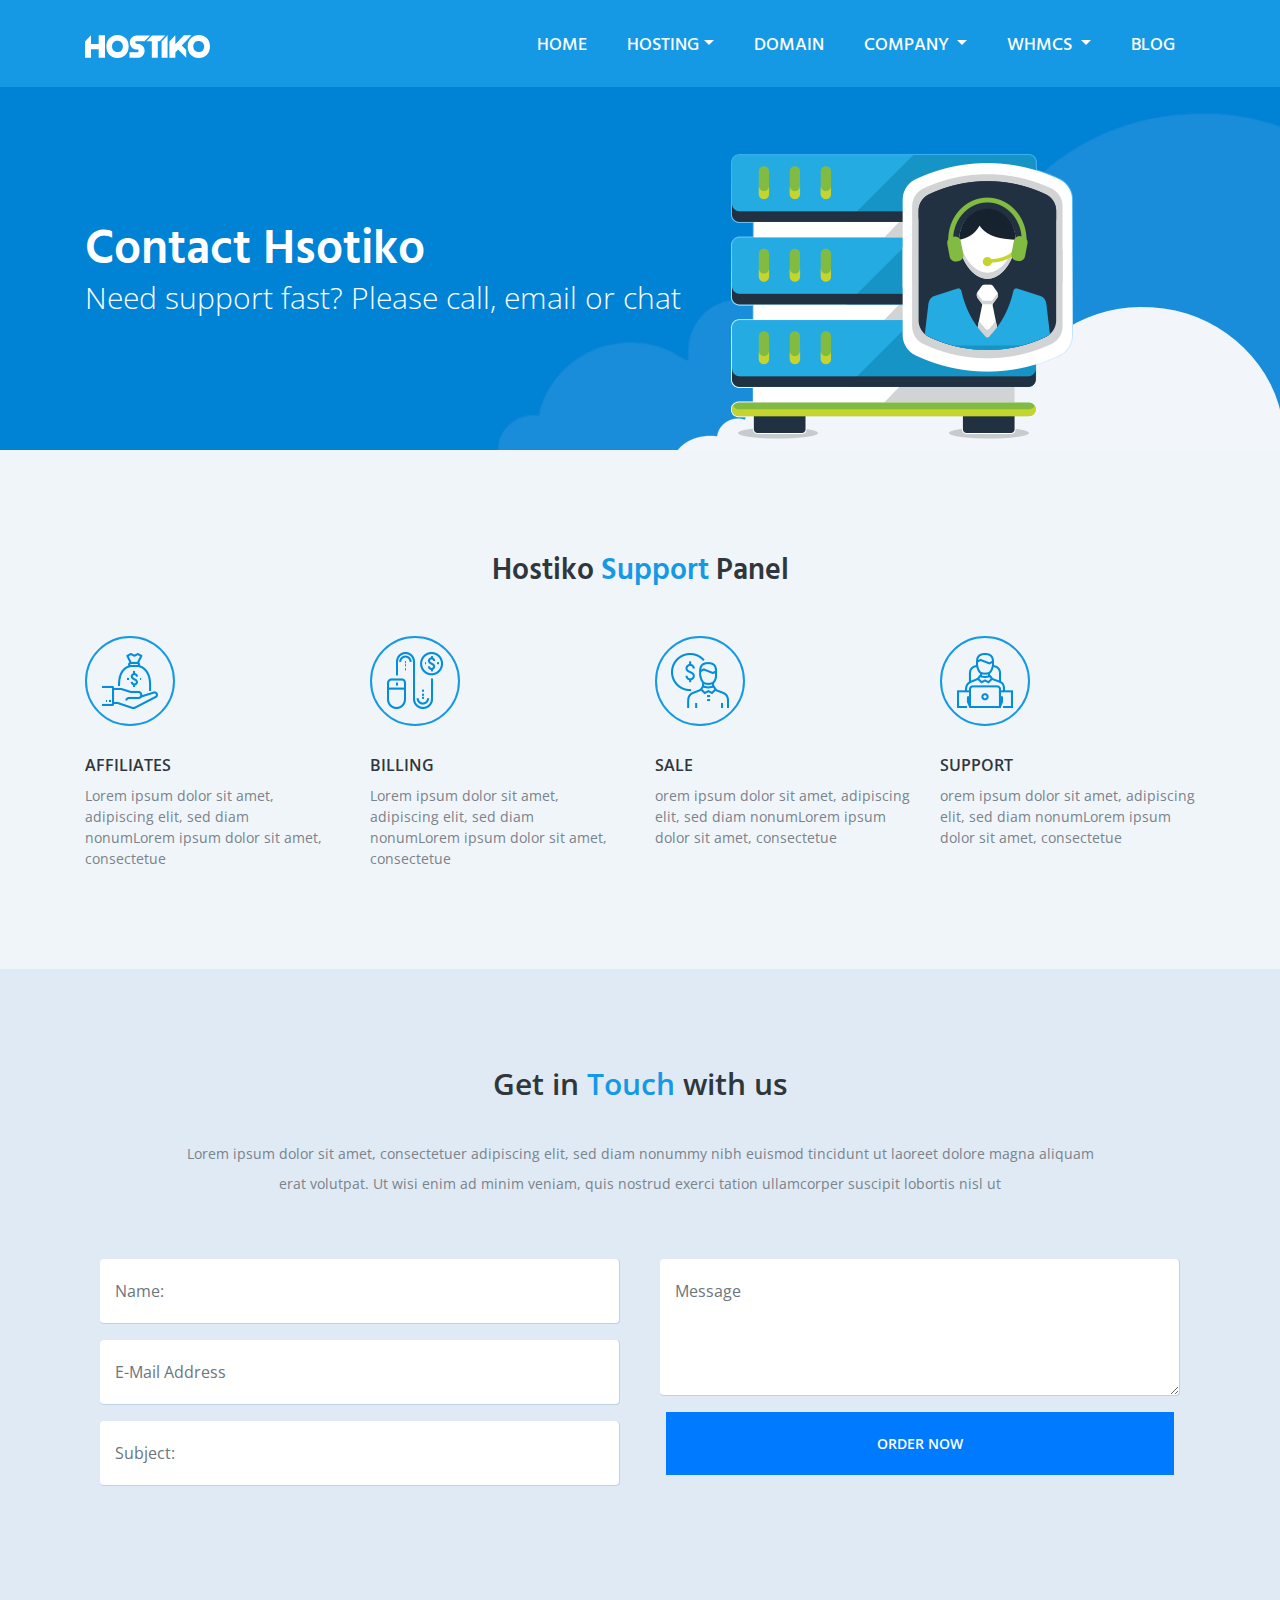
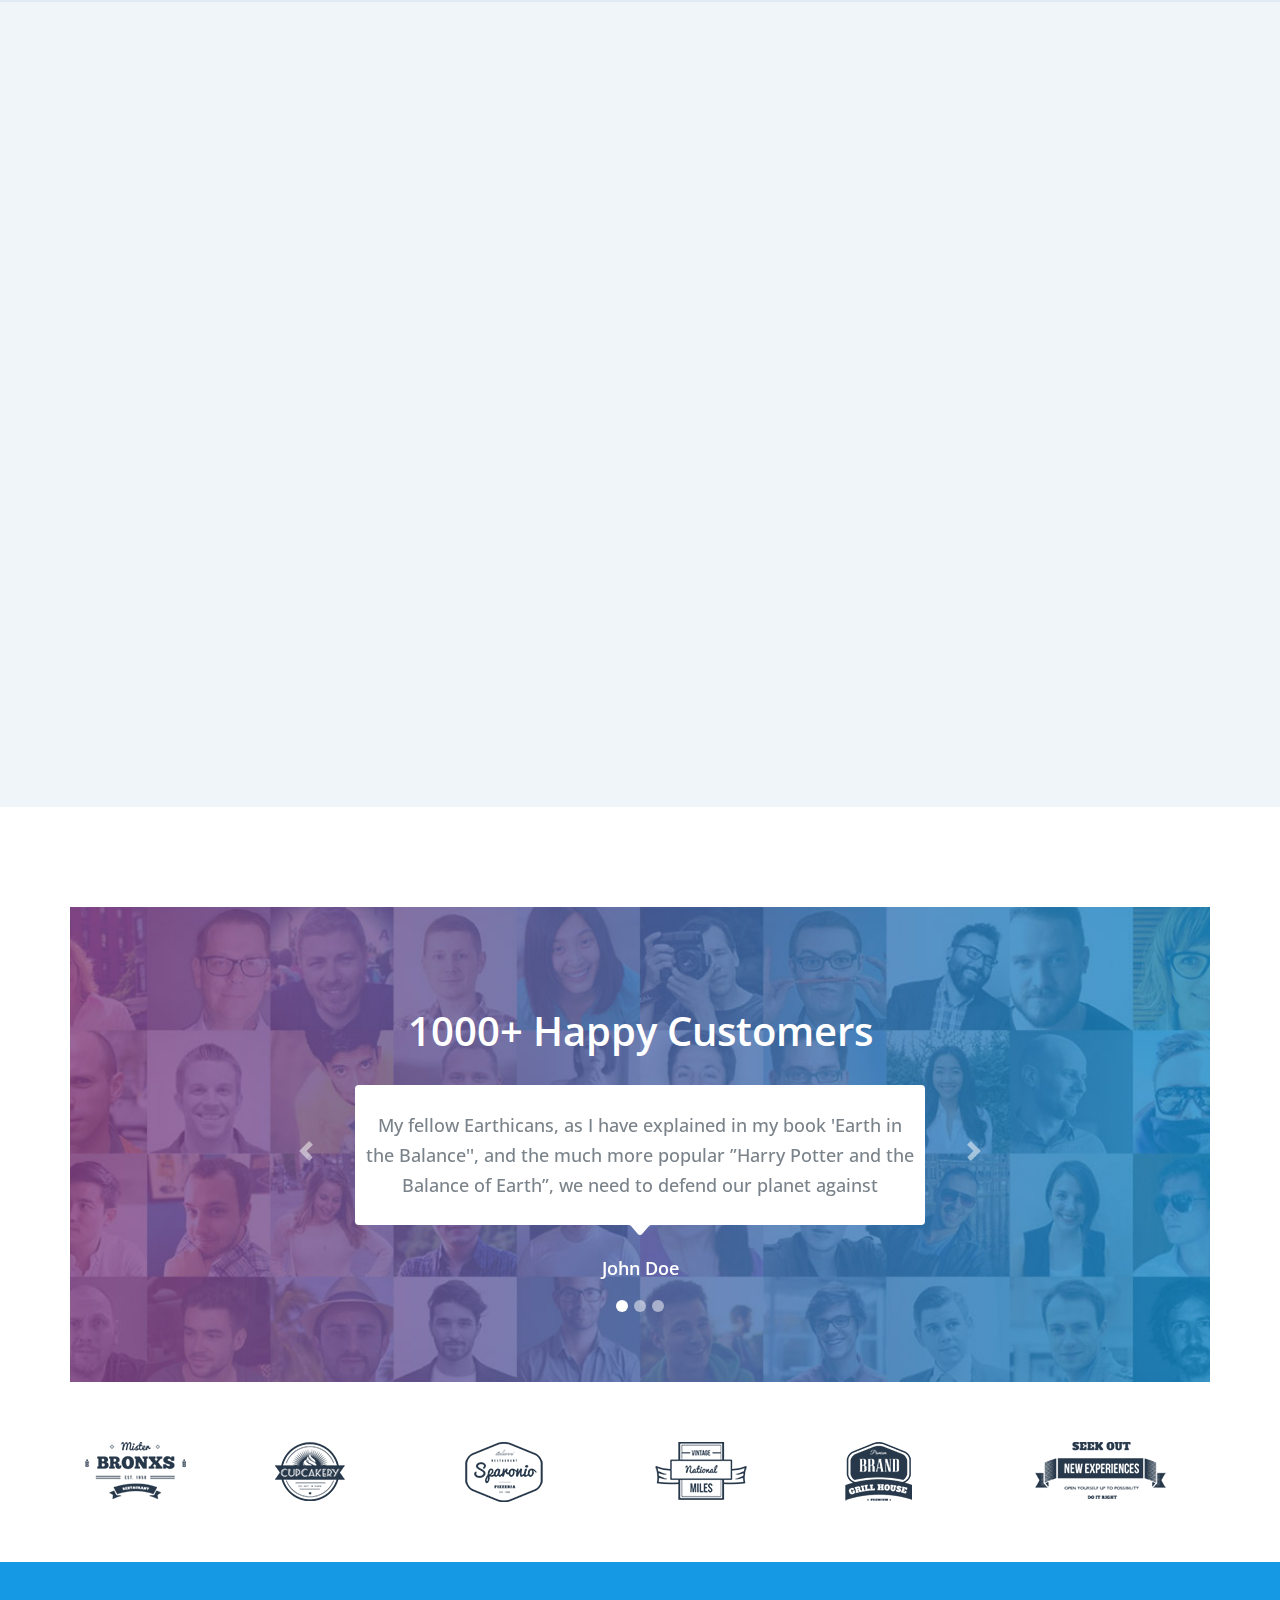
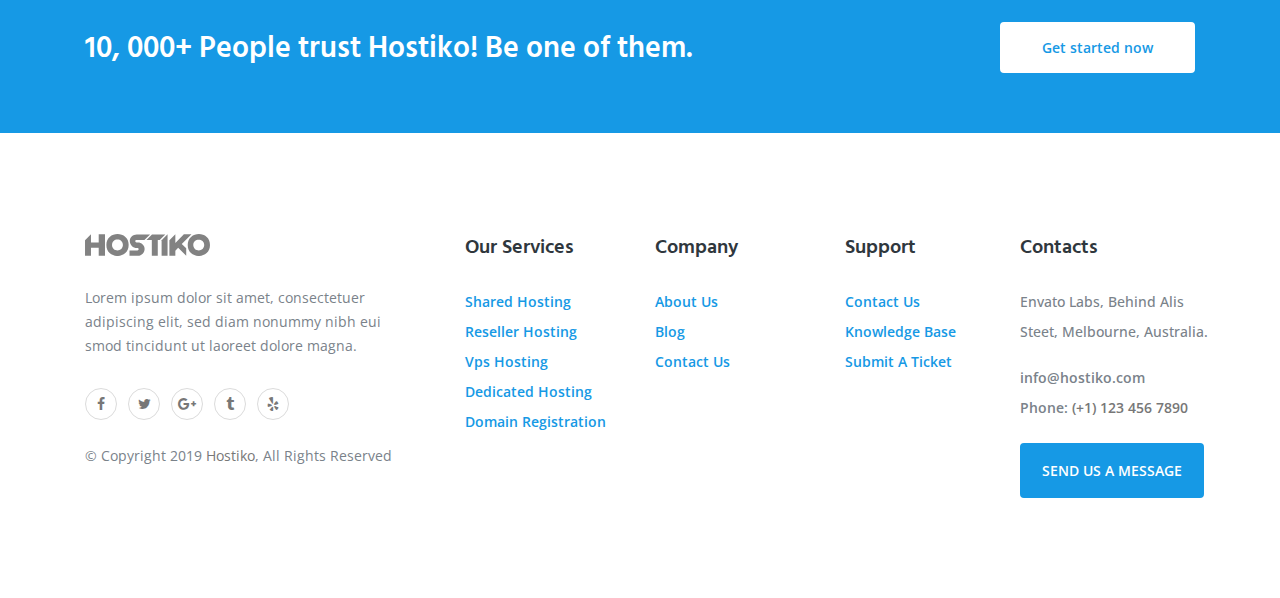
<file: contact.html>
<!DOCTYPE HTML>
<html lang="zxx">
<head>
    <!--Title-->
    <title>Hostiko</title>
    <meta charset="utf-8">
    <meta name="viewport" content="width=device-width, initial-scale=1, maximum-scale=1, user-scalable=0"/>
    <!--description-->
    <meta name="description" content="HOSTIKO is a highly creative, modern, visually stunning and Bootstrap responsive multipurpose hosting portfolio HTML5 template with ready home page demos.">
    <!--Key Words-->
    <meta name="keywords" content="">
    <!--bootstrap-->
    <link rel="stylesheet" href="assets/css/bootstrap.min.css">
    <!--fontawesome style-->
    <link rel="stylesheet" href="assets/css/fonts-awesome.min.css">
    <!--style-->
    <link rel="stylesheet" href="assets/css/style.css">
    <link rel="stylesheet" href="assets/css/responsive.css">
    <link rel="shortcut icon" href="assets/images/favicon.png">
</head>
<body class="open_sans">
<header>
    <!--Menu Navigation-->
    <nav class="navbar navbar-expand-lg top_navigation hind_font bg_1699e5" data-toggle="affix">
        <div class="container">
            <a class="logo navbar-brand" href="index.html"><img src="assets/images/logo.svg" alt="image of logo"></a>
            <button class="cmn-toggle-switch cmn-toggle-switch__htx navbar-toggler" type="button" data-toggle="collapse" data-target="#navbarSupportedContent" aria-controls="navbarSupportedContent" aria-expanded="false" aria-label="Toggle navigation">
                <span>toggle menu</span>
            </button>
            <div class="collapse navbar-collapse navigation justify-content-between" id="navbarSupportedContent">
                <ul class="navbar-nav menubar ml-auto">
                    <li class="nav-item active">
                        <a class="nav-link" href="index.html">Home <span class="sr-only">(current)</span></a>
                    </li>
                    <li class="nav-item dropdown">
                        <a class="nav-link dropdown-toggle" href="#" id="navbarDropdown01" role="button" data-toggle="dropdown" aria-haspopup="true" aria-expanded="false">Hosting</a>
                        <div class="dropdown-menu dropdown_menu" aria-labelledby="navbarDropdown01">
                            <a class="dropdown-item" href="shared_hosting.html">Web hosting</a>
                            <a class="dropdown-item" href="reseller_hosting.html">Reseller Hosting</a>
                            <a class="dropdown-item" href="vps_hosting.html">VPS Hosting</a>
                            <a class="dropdown-item" href="dedicated_hosting.html">Dedicated Hosting</a>
                        </div>
                    </li>
                    <li class="nav-item">
                        <a class="nav-link" href="domain.html">Domain</a>
                    </li>
                    <li class="nav-item dropdown company_dropdown">
                        <a class="nav-link dropdown-toggle" href="#" id="navbarDropdown02" role="button" data-toggle="dropdown" aria-haspopup="true" aria-expanded="false">
                            Company
                        </a>
                        <div class="dropdown-menu dropdown_company" aria-labelledby="navbarDropdown02">
                            <a class="dropdown-item" href="about.html">About us</a>
                            <a class="dropdown-item" href="network.html">Network</a>
                            <a class="dropdown-item" href="contact.html">Contact us</a>
                        </div>
                    </li>
                    <li class="nav-item dropdown">
                        <a class="nav-link dropdown-toggle" href="#" id="navbarDropdown03" role="button" data-toggle="dropdown" aria-haspopup="true" aria-expanded="false">
                            WHMCS
                        </a>
                        <div class="container dropdown-menu dropdown_submenu" aria-labelledby="navbarDropdown03">
                            <a class="dropdown-item" href="//akdesigner.com/whmcs-templates/announcements?systpl=hostiko-layout7">Announcements</a>
                            <a class="dropdown-item" href="//akdesigner.com/whmcs-templates/clientarea.php?action=services&systpl=hostiko-layout7">Your Services</a>
                            <a class="dropdown-item" href="//akdesigner.com/whmcs-templates/clientarea.php?systpl=hostiko-layout7">Update Details</a>
                            <a class="dropdown-item" href="//akdesigner.com/whmcs-templates/clientarea.php?action=creditcard&systpl=hostiko-layout7">Update Credit Cards</a>
                            <a class="dropdown-item" href="//akdesigner.com/whmcs-templates/clientarea.php?action=domains&systpl=hostiko-layout7">Your Domains</a>
                            <a class="dropdown-item" href="//akdesigner.com/whmcs-templates/submitticket.php?step=2&deptid=1&systpl=hostiko-layout7">Submit A Ticket</a>
                            <a class="dropdown-item" href="//akdesigner.com/whmcs-templates/clientarea.php?action=masspay&all=true&systpl=hostiko-layout7">Deposite Funds</a>
                            <a class="dropdown-item" href="//akdesigner.com/whmcs-templates/clientarea.php?action=addcontact&systpl=hostiko-layout7">Manage Contacts</a>
                        </div>
                    </li>
                    <li class="nav-item">
                        <a class="nav-link" href="blog.html">Blog</a>
                    </li>
                </ul>
            </div>
        </div>
    </nav>
    <!--Ends Here-->
</header>
<!--Start Slider Section-->
<section class="contact_page_banner">
    <div class="container">
        <div class="row">
            <div class="col-xl-12 col-lg-6 col-md-6 color_fff slide_text float-left">
                <h1 class="hind_font font_size_48 font_weight_600">Contact Hsotiko</h1>
                <p class="font_size_30 font_weight_300 margin_bottom_60">Need support fast? Please call, email or chat</p>
            </div>
        </div>
    </div>
</section>
<!--End Slider Section-->
<!--Hosting Support Panel-->
<section class="padding_top_100 padding_bottom_100 text-center bg_f0f5fa">
    <div class="container">
        <h2 class="font_size_30 font_weight_600 hind_font color_2f373d margin_bottom_50">Hostiko <span class="color_1699e5">Support</span> Panel</h2>
        <div class="row">
            <div class="col-xl-3 col-lg-3 col-md-6 text-left">
                <div class="support_panel_box">
                    <div class="hosting_support_img">
                        <figure><img src="assets/images/affiliates.png" alt=""></figure>
                    </div>
                    <h6 class="font_size_16 font_weight_600 color_2f373d text-uppercase margin_top_30 margin_bottom_10">Affiliates</h6>
                    <p>Lorem ipsum dolor sit amet, adipiscing elit, sed diam nonumLorem ipsum dolor sit amet, consectetue</p>
                </div>
            </div>
            <div class="col-xl-3 col-lg-3 col-md-6 text-left">
                <div class="support_panel_box">
                    <div class="hosting_support_img">
                        <figure><img src="assets/images/billing.png" alt=""></figure>
                    </div>
                    <h6 class="font_size_16 font_weight_600 color_2f373d text-uppercase margin_top_30 margin_bottom_10">Billing</h6>
                    <p>Lorem ipsum dolor sit amet, adipiscing elit, sed diam nonumLorem ipsum dolor sit amet, consectetue</p>
                </div>
            </div>
            <div class="col-xl-3 col-lg-3 col-md-6 text-left">
                <div class="support_panel_box">
                    <div class="hosting_support_img">
                        <figure><img src="assets/images/sales.png" alt=""></figure>
                    </div>
                    <h6 class="font_size_16 font_weight_600 color_2f373d text-uppercase margin_top_30 margin_bottom_10">Sale</h6>
                    <p>orem ipsum dolor sit amet, adipiscing elit, sed diam nonumLorem ipsum dolor sit amet, consectetue</p>
                </div>
            </div>
            <div class="col-xl-3 col-lg-3 col-md-6 text-left">
                <div class="support_panel_box">
                    <div class="hosting_support_img">
                        <figure><img src="assets/images/support.png" alt=""></figure>
                    </div>
                    <h6 class="font_size_16 font_weight_600 color_2f373d text-uppercase margin_top_30 margin_bottom_10">Support</h6>
                    <p>orem ipsum dolor sit amet, adipiscing elit, sed diam nonumLorem ipsum dolor sit amet, consectetue</p>
                </div>
            </div>
        </div>
    </div>
</section>
<!--Ends Here-->
<!--Get In Touch-->
<section class="padding_top_100 padding_bottom_100 text-center bg_e0eaf4">
    <div class="container">
        <h2 class="color_2f373d font_size_30 line_height_30 font_weight_600 margin_bottom_40">Get in <span class="color_1699e5">Touch</span> with us</h2>
        <p class="line_height_30 margin_bottom_60">Lorem ipsum dolor sit amet, consectetuer adipiscing elit, sed diam nonummy nibh euismod tincidunt ut laoreet dolore magna aliquam<br>
            erat volutpat. Ut wisi enim ad minim veniam, quis nostrud exerci tation ullamcorper suscipit lobortis nisl ut </p>
        <form class="needs-validation" novalidate>
            <div class="form-row">
                <div class="col-xl-6 col-lg-6 float-left">
                    <div class="col-md-12 mb-3">
                        <input type="text" class="form-control" id="validationCustom01" placeholder="Name:" value="" required>
                        <div class="valid-feedback"></div>
                    </div>
                    <div class="col-md-12 mb-3">
                        <input type="email" class="form-control" id="validationCustom02" placeholder="E-Mail Address" value="" required>
                        <div class="valid-feedback"></div>
                    </div>
                    <div class="col-md-12 mb-3">
                        <input type="text" class="form-control" id="validationCustom03" placeholder="Subject:" value="" required>
                        <div class="valid-feedback"></div>
                    </div>
                </div>
                <div class="col-xl-6 col-lg-6 float-left">
                    <div class="col-md-12 mb-3">
                        <textarea type="text" class="form-control" cols="50" rows="4" id="validationCustom04" placeholder="Message" required></textarea>
                    </div>
                    <button class="btn btn-primary" type="submit">Order Now</button>
                </div>
            </div>
        </form>
    </div>
</section>
<!--Ends Here-->
<!--Map Location-->
<section class="float-left w-100 padding_top_100 bg_f0f5fa padding_bottom_100">
    <div class="container">
        <iframe src="https://www.google.com/maps/embed?pb=!1m18!1m12!1m3!1d3151.8402891185738!2d144.95373631544155!3d-37.817209742013915!2m3!1f0!2f0!3f0!3m2!1i1024!2i768!4f13.1!3m3!1m2!1s0x6ad65d4c2b349649%3A0xb6899234e561db11!2sEnvato!5e0!3m2!1sen!2s!4v1533215612127" height="600" frameborder="0" style="border:0" allowfullscreen class="w-100"></iframe>
    </div>
</section>
<!--Testimonials Section-->
<section class="float-left w-100 padding_top_100 text-center color_fff">
    <div class="container bg_testimonials padding_top_100 padding_bottom_100">
        <h3 class="font_size_40 font_weight_600 margin_bottom_30">1000+ Happy Customers</h3>
        <div id="demo" class="carousel slide" data-ride="carousel">

            <!-- Indicators -->
            <ul class="carousel-indicators">
                <li data-target="#demo" data-slide-to="0" class="active"></li>
                <li data-target="#demo" data-slide-to="1"></li>
                <li data-target="#demo" data-slide-to="2"></li>
            </ul>
            <!-- The slideshow -->
            <div class="carousel-inner">
                <div class="carousel-item active">
                    <div class="row">
                        <div class="col-xl-3 col-lg-3"></div>
                        <div class="col-xl-6 col-lg-6 col-md-12 testimonial_box">
                            <p class="font_size_18 color_7a828a font_weight_500 line_height_30">My fellow Earthicans, as I have explained in my book 'Earth in<br> the Balance'', and the much more popular ”Harry Potter and the<br> Balance of Earth”, we need to defend our planet against </p>
                        </div>
                    </div>
                    <div class="font_size_18 font_weight_600 color_fff margin_top_30">
                        <span>John Doe</span>
                    </div>
                </div>
                <div class="carousel-item">
                    <div class="row">
                        <div class="col-xl-3 col-lg-3"></div>
                        <div class="col-xl-6 col-lg-6 testimonial_box">
                            <p class="font_size_18 color_7a828a font_weight_500 line_height_30">My fellow Earthicans, as I have explained in my book 'Earth in<br> the Balance'', and the much more popular ”Harry Potter and the<br> Balance of Earth”, we need to defend our planet against </p>
                        </div>
                    </div>
                    <div class="font_size_18 font_weight_600 color_fff margin_top_30">
                        <span>John Doe</span>
                    </div>
                </div>
                <div class="carousel-item">
                    <div class="row">
                        <div class="col-xl-3 col-lg-3"></div>
                        <div class="col-xl-6 col-lg-6 testimonial_box">
                            <p class="font_size_18 color_7a828a font_weight_500 line_height_30">My fellow Earthicans, as I have explained in my book 'Earth in<br> the Balance'', and the much more popular ”Harry Potter and the<br> Balance of Earth”, we need to defend our planet against </p>
                        </div>
                    </div>
                    <div class="font_size_18 font_weight_600 color_fff margin_top_30">
                        <span>John Doe</span>
                    </div>
                </div>
            </div>
            <!-- Left and right controls -->
            <a class="carousel-control-prev" href="#demo" data-slide="prev">
                <span class="carousel-control-prev-icon"></span>
            </a>
            <a class="carousel-control-next" href="#demo" data-slide="next">
                <span class="carousel-control-next-icon"></span>
            </a>
        </div>
    </div>
</section>
<!--Ends Here-->
<!--Client Section Starts Here-->
<section class="float-left w-100 padding_top_60 padding_bottom_60">
    <div class="container">
        <div class="row">
            <div class="col-xl-2 col-lg-2 col-md-2 col-sm-2 col-4 partner_images mobile_margin">
                <figure><img src="assets/images/client_img01.png" alt="" class="img-fluid"></figure>
            </div>
            <div class="col-xl-2 col-lg-2 col-md-2 col-sm-2 col-4 partner_images mobile_margin">
                <figure><img src="assets/images/client_img02.png" alt="" class="img-fluid"></figure>
            </div>
            <div class="col-xl-2 col-lg-2 col-md-2 col-sm-2 col-4 partner_images mobile_margin">
                <figure><img src="assets/images/client_img03.png" alt="" class="img-fluid"></figure>
            </div>
            <div class="col-xl-2 col-lg-2 col-md-2 col-sm-2 col-4 partner_images">
                <figure><img src="assets/images/client_img04.png" alt="" class="img-fluid"></figure>
            </div>
            <div class="col-xl-2 col-lg-2 col-md-2 col-sm-2 col-4 partner_images">
                <figure><img src="assets/images/client_img05.png" alt="" class="img-fluid"></figure>
            </div>
            <div class="col-xl-2 col-lg-2 col-md-2 col-sm-2 col-4 partner_images">
                <figure><img src="assets/images/client_img06.png" alt="" class="img-fluid"></figure>
            </div>
        </div>
    </div>
</section>
<!--Ends Here-->
<!--Get Started Section-->
<section class="padding_bottom_60 padding_top_60 bg_1699e5 float-left w-100 get_started_section">
    <div class="container">
        <div class="pull-left">
            <h2 class="font_size_30 font_weight_600 line_height_48 hind_font color_fff">10, 000+ People trust Hostiko! Be one of them.</h2>
        </div>
        <div class="pull-right">
            <a href="#" class="btn_get_started">Get started now</a>
        </div>
    </div>
</section>
<!--Ends Here-->
<!--Footer Section-->
<section class="padding_bottom_100 padding_top_100 float-left w-100">
    <div class="container">
        <div class="row">
            <div class="col-xl-4 col-lg-4 col-md-12 footer_logo">
                <figure class="margin_bottom_30"><img src="assets/images/footer_logo.svg" alt=""></figure>
                <p class="font_size_14 line_height_24 font_weight_400 margin_bottom_30">Lorem ipsum dolor sit amet, consectetuer<br>
                    adipiscing elit, sed diam nonummy nibh eui<br>
                    smod tincidunt ut laoreet dolore magna.
                </p>
                <ul class="footer_social_links list-inline">
                    <li><a href="#"><i class="fa fa-facebook"></i></a></li>
                    <li><a href="#"><i class="fa fa-twitter"></i></a></li>
                    <li><a href="#"><i class="fa fa-google-plus"></i></a></li>
                    <li><a href="#"><i class="fa fa-tumblr"></i></a></li>
                    <li><a href="#"><i class="fa fa-yelp"></i></a></li>
                </ul>
                <div class="margin_top_20">
                    © Copyright 2019 <a href="#">Hostiko</a>,  All Rights Reserved
                </div>
            </div>
            <div class="col-xl-2 col-lg-2 footer_pages_link">
                <h4 class="font_size_20 font_weight_600 line_height_24 color_2f373d hind_font margin_bottom_30">Our Services</h4>
                <ul class="footer_links">
                    <li><a href="shared_hosting.html">Shared Hosting</a></li>
                    <li><a href="reseller_hosting.html">Reseller Hosting</a></li>
                    <li><a href="vps_hosting.html">Vps Hosting</a></li>
                    <li><a href="dedicated_hosting.html">Dedicated Hosting</a></li>
                    <li><a href="domain.html">Domain Registration</a></li>
                </ul>
            </div>
            <div class="col-xl-2 col-lg-2 footer_pages_link">
                <h4 class="font_size_20 font_weight_600 line_height_24 color_2f373d hind_font margin_bottom_30">Company</h4>
                <ul class="footer_links">
                    <li><a href="about.html">About Us</a></li>
                    <li><a href="blog.html">Blog</a></li>
                    <li><a href="contact.html">Contact Us</a></li>
                </ul>
            </div>
            <div class="col-xl-2 col-lg-2 footer_pages_link">
                <h4 class="font_size_20 font_weight_600 line_height_24 color_2f373d hind_font margin_bottom_30">Support</h4>
                <ul class="footer_links">
                    <li><a href="contact.html">Contact Us</a></li>
                    <li><a href="//akdesigner.com/whmcs-templates/index.php?systpl=hostiko-layout8">Knowledge Base</a></li>
                    <li><a href="//akdesigner.com/whmcs-templates/submitticket.php?step=2&deptid=1&systpl=hostiko-layout8">Submit A Ticket</a></li>
                </ul>
            </div>
            <div class="col-xl-2 col-lg-2 no_padding footer_pages_link">
                <h4 class="font_size_20 font_weight_600 line_height_24 color_2f373d hind_font margin_bottom_30">Contacts</h4>
                <address class="font_size_14 color_7a828a font_weight_500 line_height_30">Envato Labs, Behind Alis<br>
                    Steet, Melbourne, Australia.</address>
                <a href="Mailto:info@hostiko.com" class="font_size_14 font_weight_600 color_7a828a line_height_30 get_info">info@hostiko.com</a>
                <div class="font_size_14 font_weight_600 color_7a828a line_height_30 contact_number">Phone: <a href="tel:(+1) 123 456 7890">(+1) 123 456 7890</a></div>
                <a href="#" class="btn_send_message">Send us a message</a>
            </div>
        </div>
    </div>
</section>
<!--Ends Here-->
<script src="assets/js/jquery-3.3.1.min.js"></script>
<script src="assets/js/bootstrap.min.js"></script>
<script src="assets/js/aos.js"></script>
<script src="assets/js/wow.js"></script>
<script>
    AOS.init();
    wow = new WOW(
        {
            boxClass:     'wow',      // default
            animateClass: 'animated', // default
            offset:       0,          // default
            mobile:       false,       // default
            live:         true        // default
        }
    )
    wow.init();

    $(window).scroll(function() {
        if ($(this).scrollTop() >= 350) {        // If page is scrolled more than 50px
            $('#return-to-top').fadeIn(200);    // Fade in the arrow
        } else {
            $('#return-to-top').fadeOut(200);   // Else fade out the arrow
        }
    });
    $('#return-to-top').click(function() {      // When arrow is clicked
        $('body,html').animate({
            scrollTop : 0                       // Scroll to top of body
        }, 500);
    });



// Example starter JavaScript for disabling form submissions if there are invalid fields
    (function() {
        'use strict';
        window.addEventListener('load', function() {
            // Fetch all the forms we want to apply custom Bootstrap validation styles to
            var forms = document.getElementsByClassName('needs-validation');
            // Loop over them and prevent submission
            var validation = Array.prototype.filter.call(forms, function(form) {
                form.addEventListener('submit', function(event) {
                    if (form.checkValidity() === false) {
                        event.preventDefault();
                        event.stopPropagation();
                    }
                    form.classList.add('was-validated');
                }, false);
            });
        }, false);
    })();

    (function() {

        "use strict";

        var toggles = document.querySelectorAll(".cmn-toggle-switch");

        for (var i = toggles.length - 1; i >= 0; i--) {
            var toggle = toggles[i];
            toggleHandler(toggle);
        };

        function toggleHandler(toggle) {
            toggle.addEventListener( "click", function(e) {
                e.preventDefault();
                (this.classList.contains("active") === true) ? this.classList.remove("active") : this.classList.add("active");
            });
        }

    })();

</script>
</body>
</html>
</file>
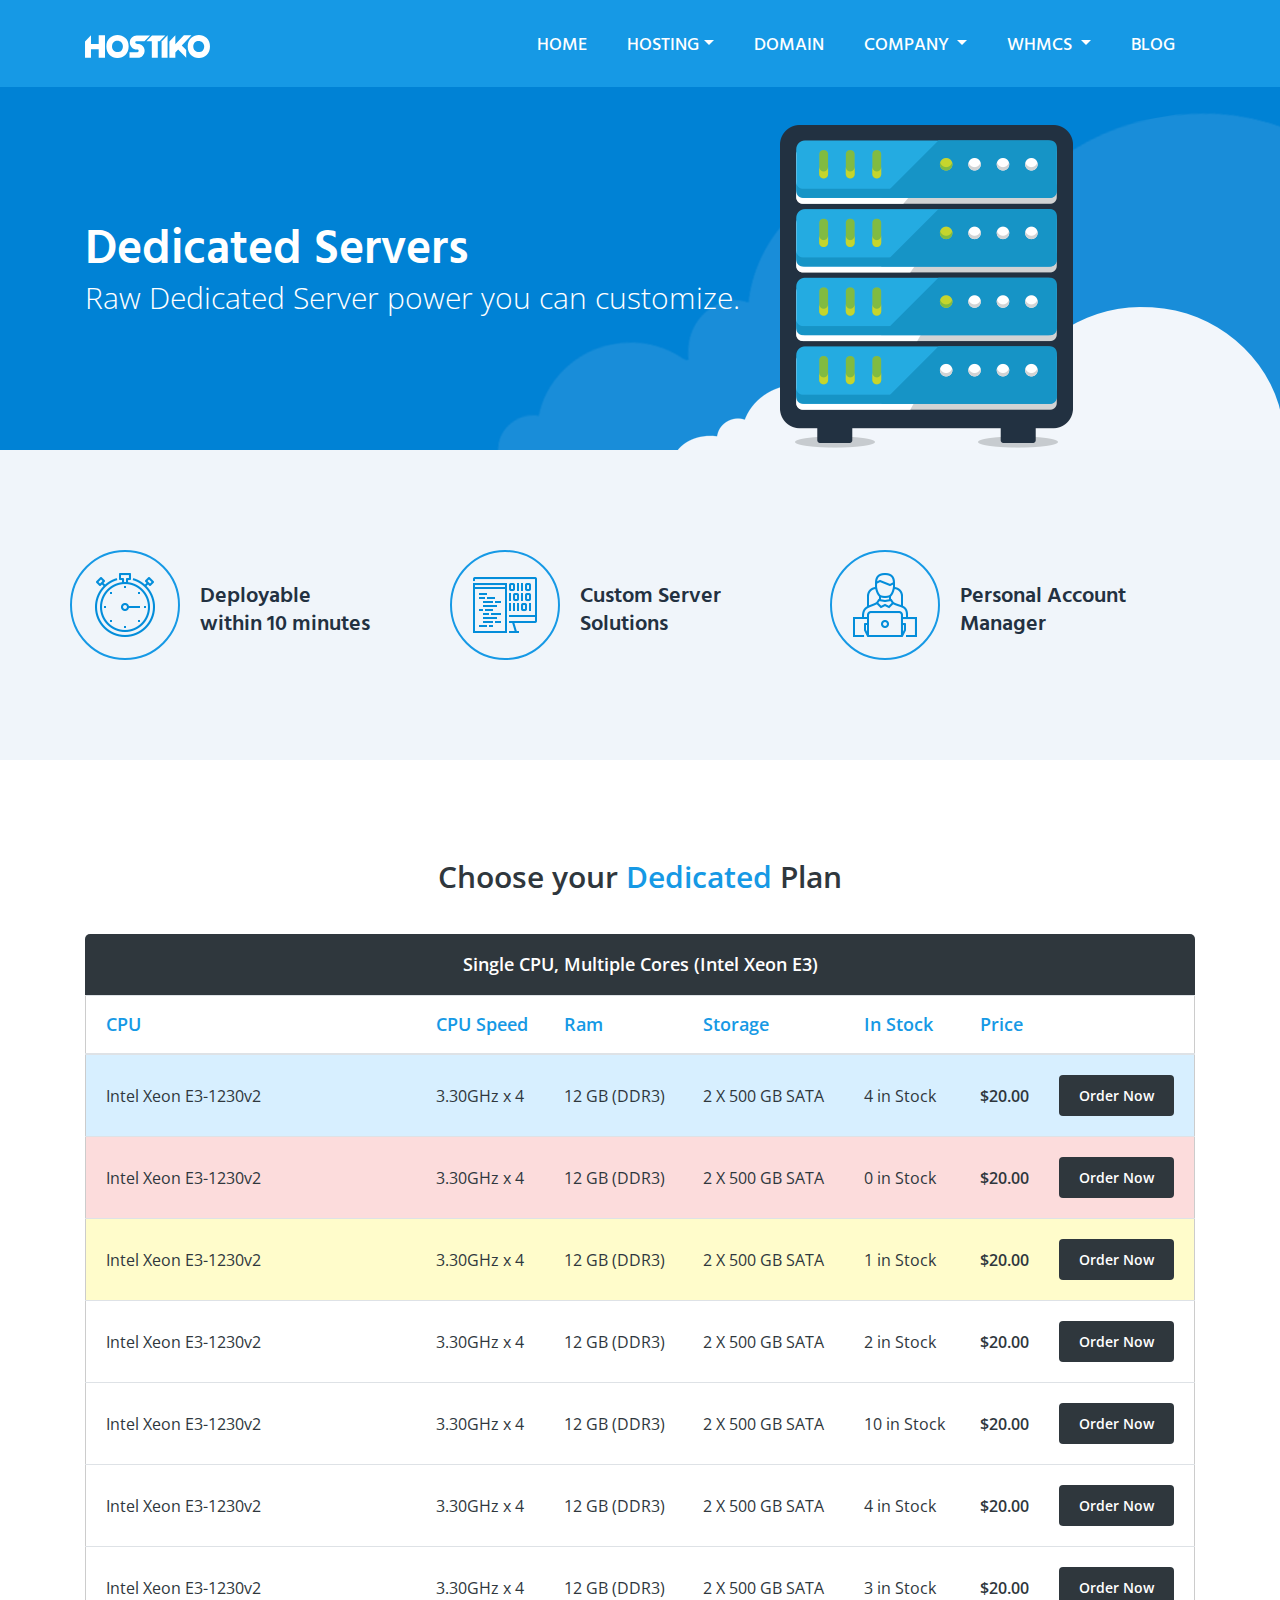
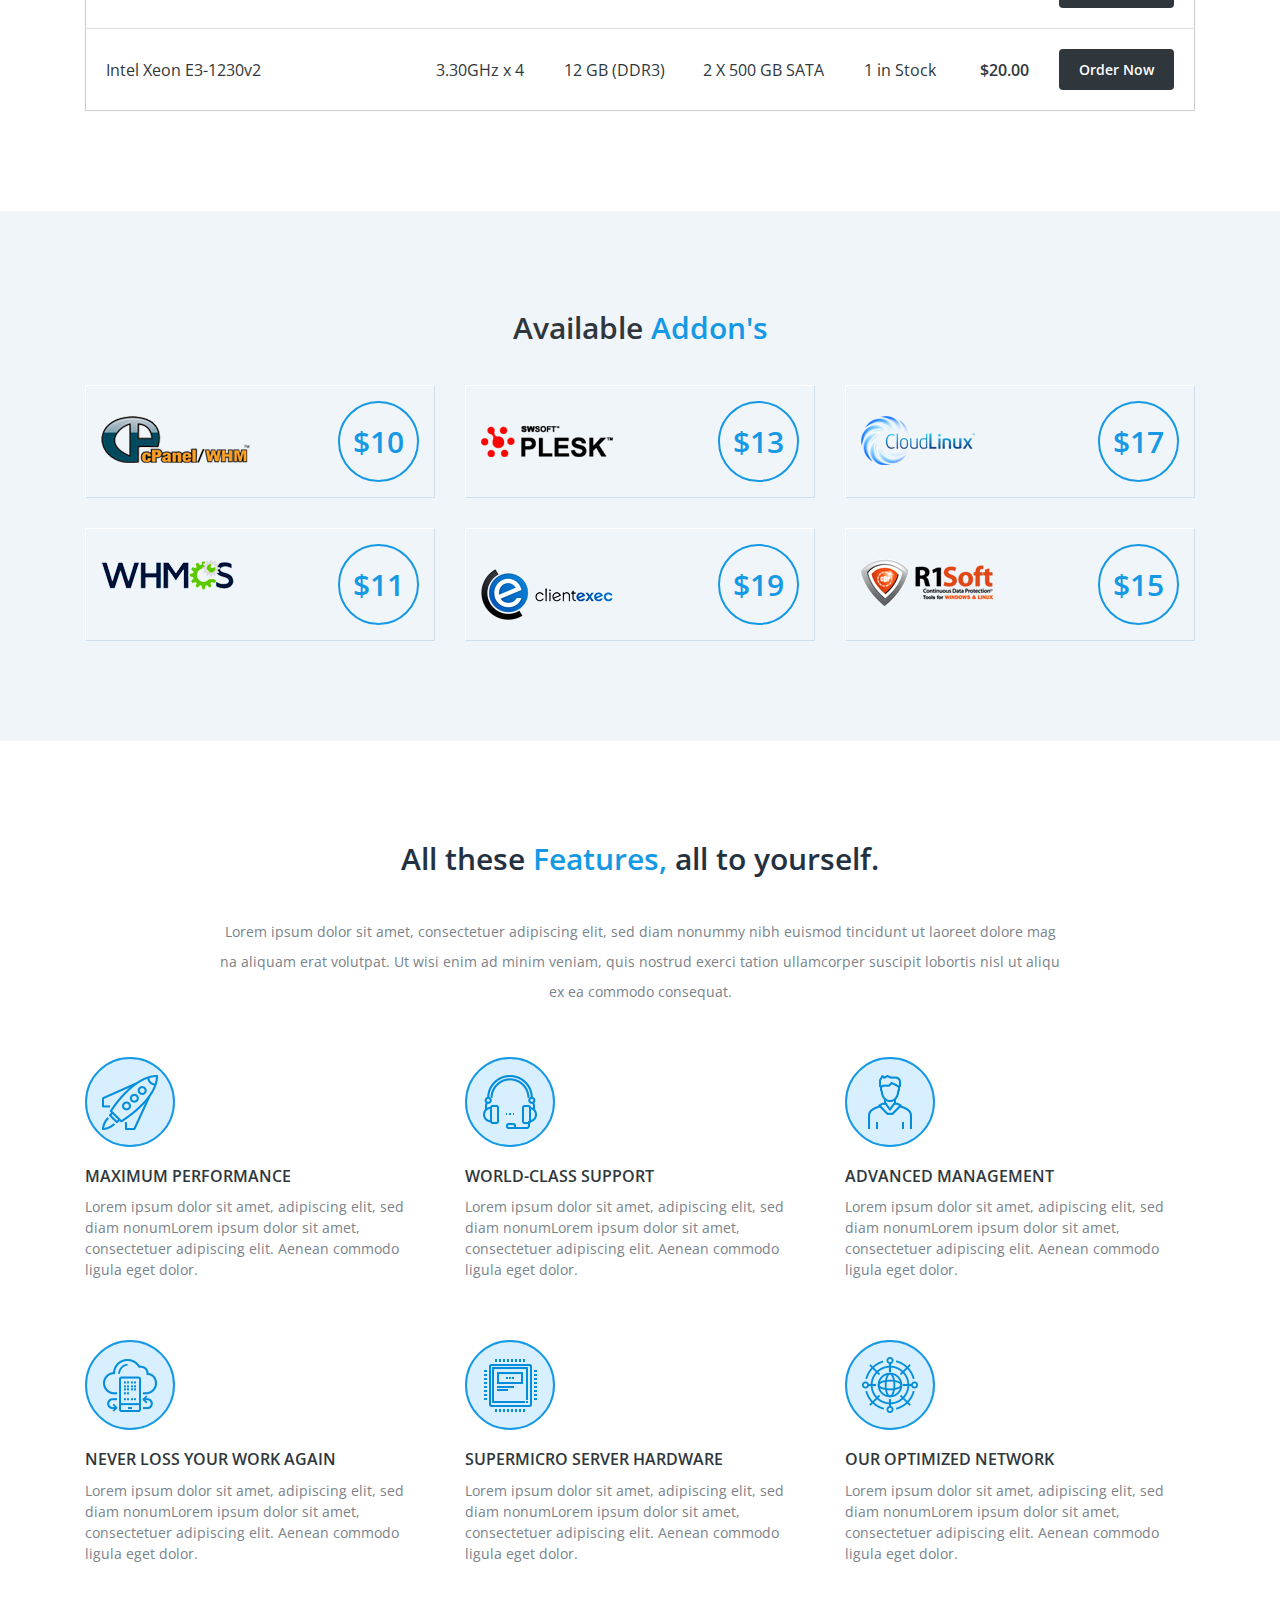
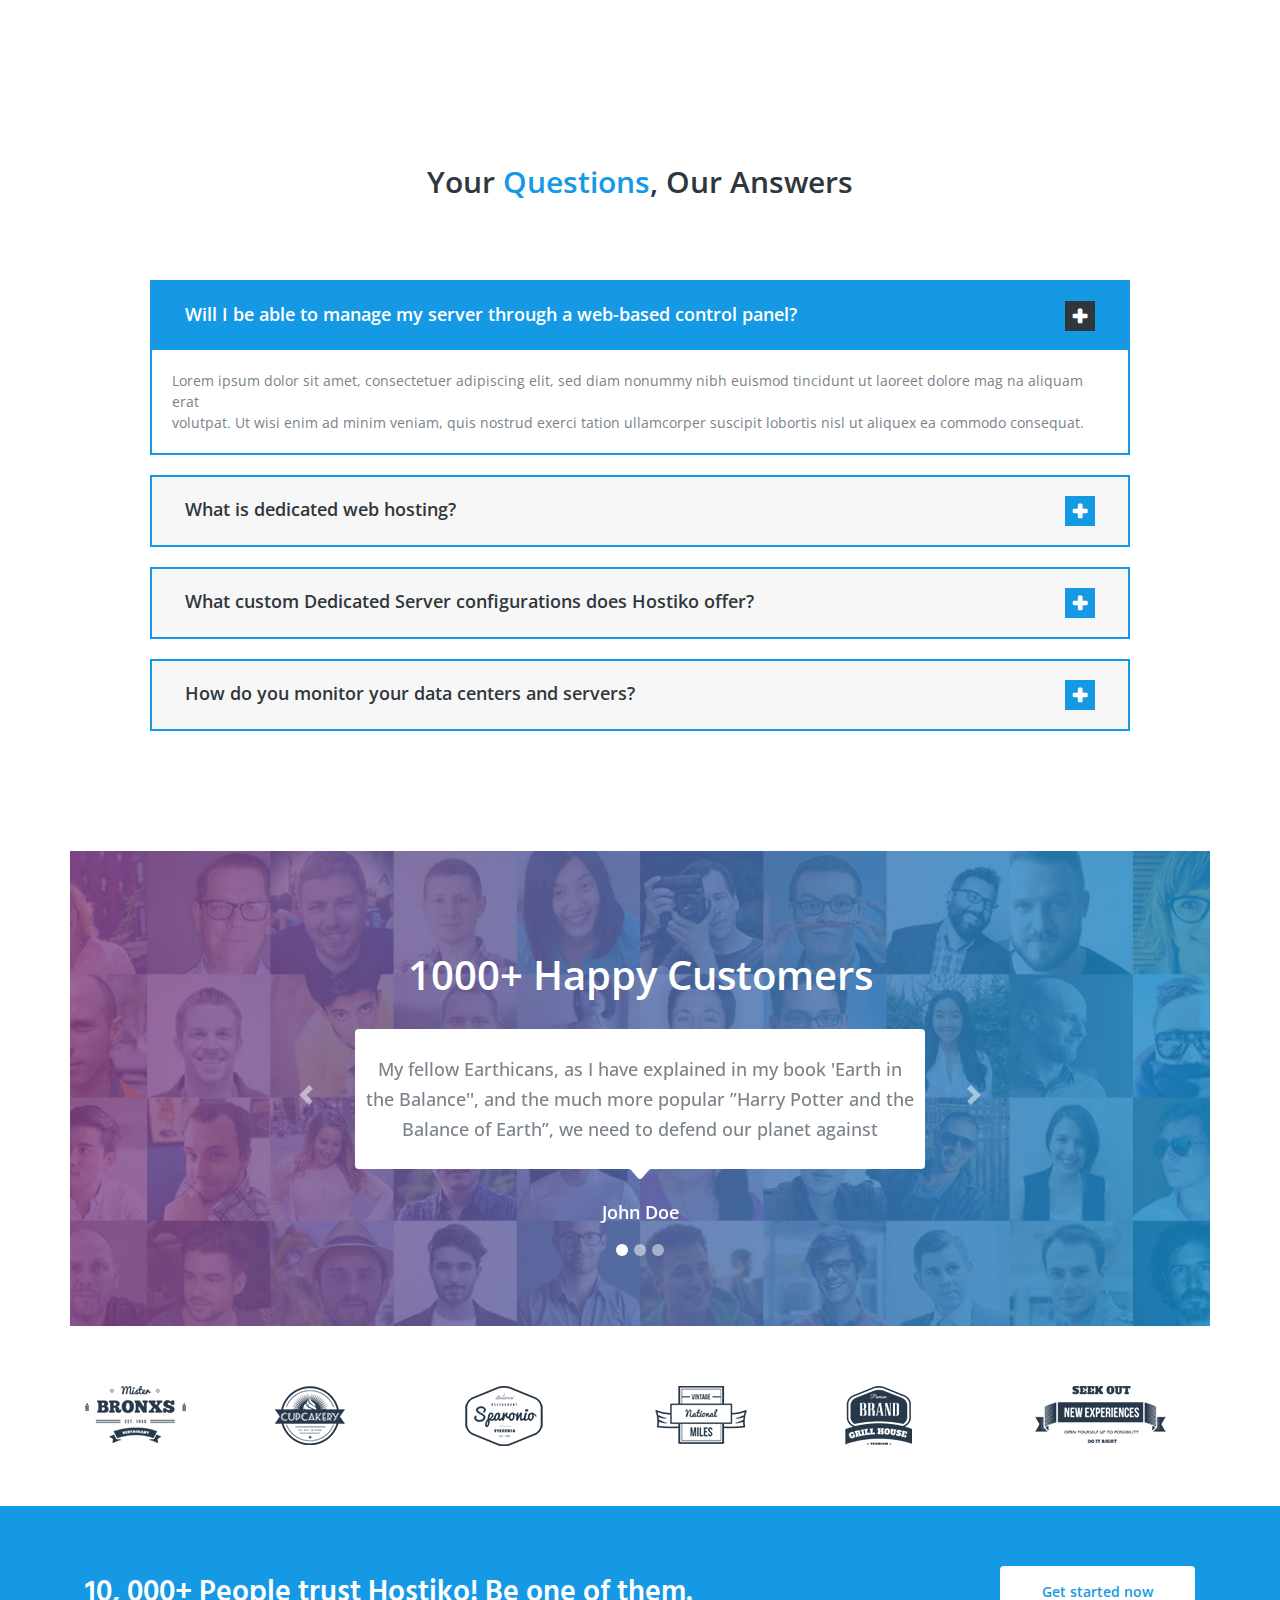
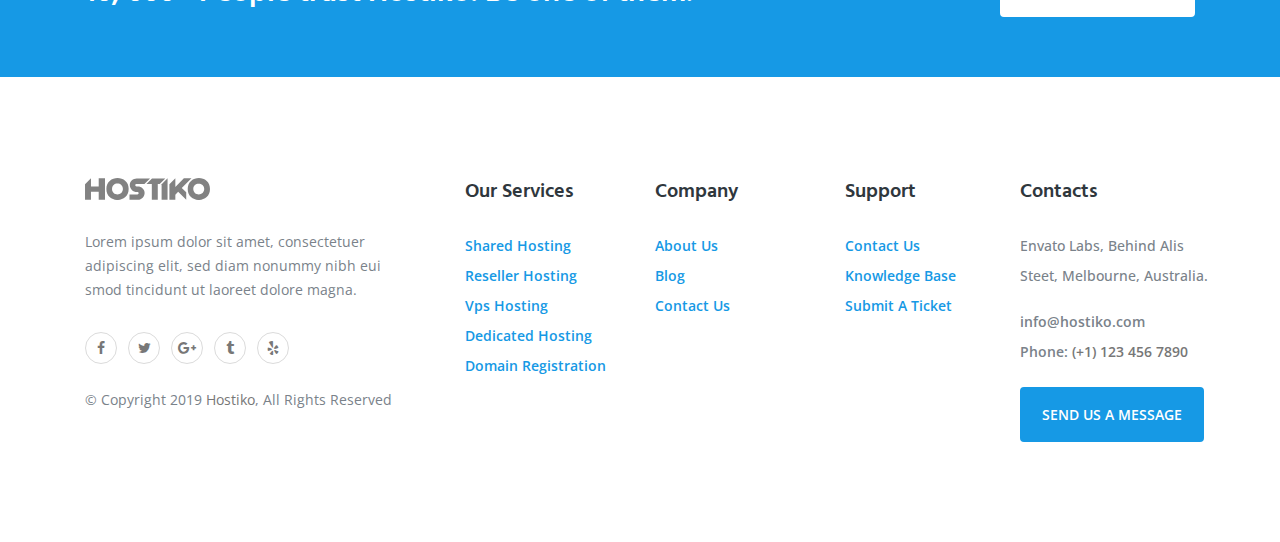
<file: dedicated_hosting.html>
<!DOCTYPE HTML>
<html lang="zxx">
<head>
    <!--Title-->
    <title>Hostiko</title>
    <meta charset="utf-8">
    <meta name="viewport" content="width=device-width, initial-scale=1, maximum-scale=1, user-scalable=0"/>
    <!--description-->
    <meta name="description" content="HOSTIKO is a highly creative, modern, visually stunning and Bootstrap responsive multipurpose hosting portfolio HTML5 template with ready home page demos.">
    <!--Key Words-->
    <meta name="keywords" content="">
    <!--bootstrap-->
    <link rel="stylesheet" href="assets/css/bootstrap.min.css">
    <!--fontawesome style-->
    <link rel="stylesheet" href="assets/css/fonts-awesome.min.css">
    <!--style-->
    <link rel="stylesheet" href="assets/css/style.css">
    <link rel="stylesheet" href="assets/css/responsive.css">
    <link rel="stylesheet" href="assets/css/stacktable.css">
    <link rel="shortcut icon" href="assets/images/favicon.png">
</head>
<body class="open_sans">
<header>
    <!--Menu Navigation-->
    <nav class="navbar navbar-expand-lg top_navigation hind_font bg_1699e5" data-toggle="affix">
        <div class="container">
            <a class="logo navbar-brand" href="index.html"><img src="assets/images/logo.svg" alt="image of logo"></a>
            <button class="cmn-toggle-switch cmn-toggle-switch__htx navbar-toggler" type="button" data-toggle="collapse" data-target="#navbarSupportedContent" aria-controls="navbarSupportedContent" aria-expanded="false" aria-label="Toggle navigation">
                <span>toggle menu</span>
            </button>
            <div class="collapse navbar-collapse navigation justify-content-between" id="navbarSupportedContent">
                <ul class="navbar-nav menubar ml-auto">
                    <li class="nav-item active">
                        <a class="nav-link" href="index.html">Home <span class="sr-only">(current)</span></a>
                    </li>
                    <li class="nav-item dropdown">
                        <a class="nav-link dropdown-toggle" href="#" id="navbarDropdown01" role="button" data-toggle="dropdown" aria-haspopup="true" aria-expanded="false">Hosting</a>
                        <div class="dropdown-menu dropdown_menu" aria-labelledby="navbarDropdown01">
                            <a class="dropdown-item" href="shared_hosting.html">Web hosting</a>
                            <a class="dropdown-item" href="reseller_hosting.html">Reseller Hosting</a>
                            <a class="dropdown-item" href="vps_hosting.html">VPS Hosting</a>
                            <a class="dropdown-item" href="dedicated_hosting.html">Dedicated Hosting</a>
                        </div>
                    </li>
                    <li class="nav-item">
                        <a class="nav-link" href="domain.html">Domain</a>
                    </li>
                    <li class="nav-item dropdown company_dropdown">
                        <a class="nav-link dropdown-toggle" href="#" id="navbarDropdown02" role="button" data-toggle="dropdown" aria-haspopup="true" aria-expanded="false">
                            Company
                        </a>
                        <div class="dropdown-menu dropdown_company" aria-labelledby="navbarDropdown02">
                            <a class="dropdown-item" href="about.html">About us</a>
                            <a class="dropdown-item" href="network.html">Network</a>
                            <a class="dropdown-item" href="contact.html">Contact us</a>
                        </div>
                    </li>
                    <li class="nav-item dropdown">
                        <a class="nav-link dropdown-toggle" href="#" id="navbarDropdown03" role="button" data-toggle="dropdown" aria-haspopup="true" aria-expanded="false">
                            WHMCS
                        </a>
                        <div class="container dropdown-menu dropdown_submenu" aria-labelledby="navbarDropdown03">
                            <a class="dropdown-item" href="//akdesigner.com/whmcs-templates/announcements?systpl=hostiko-layout7">Announcements</a>
                            <a class="dropdown-item" href="//akdesigner.com/whmcs-templates/clientarea.php?action=services&systpl=hostiko-layout7">Your Services</a>
                            <a class="dropdown-item" href="//akdesigner.com/whmcs-templates/clientarea.php?systpl=hostiko-layout7">Update Details</a>
                            <a class="dropdown-item" href="//akdesigner.com/whmcs-templates/clientarea.php?action=creditcard&systpl=hostiko-layout7">Update Credit Cards</a>
                            <a class="dropdown-item" href="//akdesigner.com/whmcs-templates/clientarea.php?action=domains&systpl=hostiko-layout7">Your Domains</a>
                            <a class="dropdown-item" href="//akdesigner.com/whmcs-templates/submitticket.php?step=2&deptid=1&systpl=hostiko-layout7">Submit A Ticket</a>
                            <a class="dropdown-item" href="//akdesigner.com/whmcs-templates/clientarea.php?action=masspay&all=true&systpl=hostiko-layout7">Deposite Funds</a>
                            <a class="dropdown-item" href="//akdesigner.com/whmcs-templates/clientarea.php?action=addcontact&systpl=hostiko-layout7">Manage Contacts</a>
                        </div>
                    </li>
                    <li class="nav-item">
                        <a class="nav-link" href="blog.html">Blog</a>
                    </li>
                </ul>
            </div>
        </div>
    </nav>
    <!--Ends Here-->
</header>
<!--Start Slider Section-->
<section class="dedicated_page_banner">
    <div class="container">
        <div class="row">
            <div class="col-xl-12 col-lg-12 color_fff slide_text float-left">
                <h1 class="hind_font font_size_48 font_weight_600">Dedicated Servers</h1>
                <p class="font_size_30 font_weight_300 margin_bottom_60">Raw Dedicated Server power you can customize.</p>
            </div>
        </div>
    </div>
</section>
<!--End Slider Section-->
<!--Order Setup Enjoy-->
<section class="padding_top_100 padding_bottom_100 text-center bg_f0f5fa">
    <div class="container">
        <div class="row">
            <div class="col-xl-4 col-lg-4 col-md-4 no_padding smart_features">
                <div class="feature_images float-left">
                    <div class="inner_feature_images">
                        <figure><img src="assets/images/deploy_quickly.png" alt=""></figure>
                    </div>
                </div>
                <div class="content float-left text-left padding_left_20">
                    <h5 class="font_size_22 color_233141 font_weight_600 line_height_28 hind_font padding_top_30">Deployable<br>
                        within 10 minutes</h5>
                </div>
            </div>
            <div class="col-xl-4 col-lg-4 col-md-4 no_padding smart_features">
                <div class="feature_images float-left">
                    <div class="inner_feature_images">
                        <figure><img src="assets/images/cs_solution.png" alt=""></figure>
                    </div>
                </div>
                <div class="content float-left text-left padding_left_20">
                    <h5 class="font_size_22 color_233141 font_weight_600 line_height_28 padding_top_30 hind_font">Custom Server<br>
                        Solutions</h5>
                </div>
            </div>
            <div class="col-xl-4 col-lg-4 col-md-4 no_padding smart_features">
                <div class="feature_images float-left">
                    <div class="inner_feature_images">
                        <figure><img src="assets/images/pa_manager.png" alt=""></figure>
                    </div>
                </div>
                <div class="content float-left text-left padding_left_20">
                    <h5 class="font_size_22 color_233141 font_weight_600 line_height_28 padding_top_30 hind_font">Personal Account<br>
                        Manager</h5>
                </div>
            </div>
        </div>
    </div>
</section>
<!--Ends Here-->
<!--Price Plan Section-->
<section class="padding_top_100 padding_bottom_100 text-center">
    <div class="container">
        <h2 class="color_2f373d font_size_30 line_height_34 font_weight_600 margin_bottom_10 margin_bottom_40">Choose your <span class="color_1699e5">Dedicated</span> Plan</h2>
        <h6 class="font_size_18 font_weight_600 color_fff bg_2f373d text-center padding_tb_20 border_radius_top">Single CPU, Multiple Cores (Intel Xeon E3)</h6>
        <table class="large-only table open_sans dedicated_stack_table">
            <thead>
            <tr>
                <th>CPU</th>
                <th>CPU Speed</th>
                <th>Ram</th>
                <th>Storage</th>
                <th>In Stock</th>
                <th>Price</th>
                <th></th>
            </tr>
            </thead>
            <tbody>
            <tr data-key="0">
                <td>Intel Xeon E3-1230v2</td>
                <td>3.30GHz x 4</td>
                <td>12 GB (DDR3)</td>
                <td>2 X 500 GB SATA</td>
                <td>4 in Stock</td>
                <td class="">$20.00</td>
                <td><a href="https://akdesigner.com/whmcs-templates/cart.php?gid=8&amp;systpl=hostiko&amp;carttpl=hostiko" class="btn_register">Order Now</a></td>
            </tr>
            <tr data-key="1">
                <td>Intel Xeon E3-1230v2</td>
                <td>3.30GHz x 4</td>
                <td>12 GB (DDR3)</td>
                <td>2 X 500 GB SATA</td>
                <td>0 in Stock</td>
                <td class="">$20.00</td>
                <td><a href="https://akdesigner.com/whmcs-templates/cart.php?gid=8&amp;systpl=hostiko&amp;carttpl=hostiko" class="btn_register">Order Now</a></td>
            </tr>
            <tr data-key="2">
                <td>Intel Xeon E3-1230v2</td>
                <td>3.30GHz x 4</td>
                <td>12 GB (DDR3)</td>
                <td>2 X 500 GB SATA</td>
                <td>1 in Stock</td>
                <td class="">$20.00</td>
                <td><a href="https://akdesigner.com/whmcs-templates/cart.php?gid=8&amp;systpl=hostiko&amp;carttpl=hostiko" class="btn_register">Order Now</a></td>
            </tr>
            <tr data-key="3">
                <td>Intel Xeon E3-1230v2</td>
                <td>3.30GHz x 4</td>
                <td>12 GB (DDR3)</td>
                <td>2 X 500 GB SATA</td>
                <td>2 in Stock</td>
                <td class="">$20.00</td>
                <td><a href="https://akdesigner.com/whmcs-templates/cart.php?gid=8&amp;systpl=hostiko&amp;carttpl=hostiko" class="btn_register">Order Now</a></td>

            </tr>
            <tr data-key="4">
                <td>Intel Xeon E3-1230v2</td>
                <td>3.30GHz x 4</td>
                <td>12 GB (DDR3)</td>
                <td>2 X 500 GB SATA</td>
                <td>10 in Stock</td>
                <td class="">$20.00</td>
                <td><a href="https://akdesigner.com/whmcs-templates/cart.php?gid=8&amp;systpl=hostiko&amp;carttpl=hostiko" class="btn_register">Order Now</a></td>

            </tr>
            <tr data-key="5">
                <td>Intel Xeon E3-1230v2</td>
                <td>3.30GHz x 4</td>
                <td>12 GB (DDR3)</td>
                <td>2 X 500 GB SATA</td>
                <td>4 in Stock</td>
                <td class="">$20.00</td>
                <td><a href="https://akdesigner.com/whmcs-templates/cart.php?gid=8&amp;systpl=hostiko&amp;carttpl=hostiko" class="btn_register">Order Now</a></td>

            </tr>
            <tr data-key="6">
                <td>Intel Xeon E3-1230v2</td>
                <td>3.30GHz x 4</td>
                <td>12 GB (DDR3)</td>
                <td>2 X 500 GB SATA</td>
                <td>3 in Stock</td>
                <td class="">$20.00</td>
                <td><a href="https://akdesigner.com/whmcs-templates/cart.php?gid=8&amp;systpl=hostiko&amp;carttpl=hostiko" class="btn_register">Order Now</a></td>

            </tr>
            <tr data-key="7">
                <td>Intel Xeon E3-1230v2</td>
                <td>3.30GHz x 4</td>
                <td>12 GB (DDR3)</td>
                <td>2 X 500 GB SATA</td>
                <td>1 in Stock</td>
                <td class="">$20.00</td>
                <td><a href="https://akdesigner.com/whmcs-templates/cart.php?gid=8&amp;systpl=hostiko&amp;carttpl=hostiko" class="btn_register">Order Now</a></td>

            </tr>
            </tbody>
        </table>
    </div>
</section>
<!--End Here-->
<!--Available Addon's Section-->
<section class="padding_top_100 padding_bottom_100 bg_f0f5fa text-center">
    <div class="container">
        <h2 class="color_2f373d font_size_30 line_height_34 font_weight_600 margin_bottom_10 margin_bottom_40">Available <span class="color_1699e5">Addon's</span></h2>
        <div class="row">
            <div class="col-xl-4 col-lg-4 col-md-6 mobile_margin">
                <div class="addon_box float-left w-100">
                    <figure class="float-left padding_top_15"><img src="assets/images/cpanel_whmcs.png" alt=""></figure>
                    <div class="addon_inner float-right">
                        <span>$10</span>
                    </div>
                </div>
            </div>
            <div class="col-xl-4 col-lg-4 col-md-6 mobile_margin">
                <div class="addon_box float-left w-100 active">
                    <figure class="float-left padding_top_25 padding_right_100"><img src="assets/images/swoft_plesk.png" alt=""></figure>
                    <div class="addon_inner float-right">
                        <span>$13</span>
                    </div>
                </div>
            </div>
            <div class="col-xl-4 col-lg-4 col-md-6">
                <div class="addon_box float-left w-100">
                    <figure class="float-left padding_top_15 padding_right_85"><img src="assets/images/cloud_linux.png" alt=""></figure>
                    <div class="addon_inner float-right">
                        <span>$17</span>
                    </div>
                </div>
            </div>
        </div>
        <div class="row margin_top_30">
            <div class="col-xl-4 col-lg-4 col-md-6 mobile_margin">
                <div class="addon_box float-left w-100">
                    <figure class="float-left padding_top_15"><img src="assets/images/whmcs.png" alt=""></figure>
                    <div class="addon_inner float-right">
                        <span>$11</span>
                    </div>
                </div>
            </div>
            <div class="col-xl-4 col-lg-4 col-md-6 mobile_margin">
                <div class="addon_box float-left w-100">
                    <figure class="float-left padding_top_25 padding_right_100"><img src="assets/images/client_exec.png" alt=""></figure>
                    <div class="addon_inner float-right">
                        <span>$19</span>
                    </div>
                </div>
            </div>
            <div class="col-xl-4 col-lg-4 col-md-6">
                <div class="addon_box float-left w-100">
                    <figure class="float-left padding_top_15 padding_right_85"><img src="assets/images/r1soft.png" alt=""></figure>
                    <div class="addon_inner float-right">
                        <span>$15</span>
                    </div>
                </div>
            </div>
        </div>
    </div>
</section>
<!--Ends Here-->
<!--Features Here-->
<section class="padding_bottom_100 padding_top_100 text-center">
    <div class="container">
        <h2 class="font_size_30 font_weight_600 margin_bottom_10 color_233141 margin_bottom_40">All these<span class="color_1699e5"> Features,</span> all to yourself.</h2>
        <p class="font_size_14 font_weight_400 line_height_30 margin_bottom_50">Lorem ipsum dolor sit amet, consectetuer adipiscing elit, sed diam nonummy nibh euismod tincidunt ut laoreet dolore mag<br>
            na aliquam erat volutpat. Ut wisi enim ad minim veniam, quis nostrud exerci tation ullamcorper suscipit lobortis nisl ut aliqu<br>
            ex ea commodo consequat.</p>
        <div class="row">
            <div class="col-xl-4 col-lg-4 col-md-4 text-left">
                <div class="all_feature_box">
                    <div class="feature_img margin_bottom_20">
                        <figure><img src="assets/images/max_performence.png" alt=""></figure>
                    </div>
                    <h6 class="font_size_16 font_weight_600 color_2f373d text-uppercase margin_bottom_10">Maximum Performance</h6>
                    <p>Lorem ipsum dolor sit amet, adipiscing elit, sed diam nonumLorem ipsum dolor sit amet, consectetuer adipiscing elit. Aenean commodo ligula eget dolor.</p>
                </div>
            </div>
            <div class="col-xl-4 col-lg-4 col-md-4 text-left">
                <div class="all_feature_box">
                    <div class="feature_img margin_bottom_20">
                        <figure><img src="assets/images/world_class_support.png" alt=""></figure>
                    </div>
                    <h6 class="font_size_16 font_weight_600 color_2f373d text-uppercase margin_bottom_10">World-class Support</h6>
                    <p>Lorem ipsum dolor sit amet, adipiscing elit, sed diam nonumLorem ipsum dolor sit amet, consectetuer adipiscing elit. Aenean commodo ligula eget dolor.</p>
                </div>
            </div>
            <div class="col-xl-4 col-lg-4 col-md-4 text-left">
                <div class="all_feature_box">
                    <div class="feature_img margin_bottom_20">
                        <figure><img src="assets/images/advance_management.png" alt=""></figure>
                    </div>
                    <h6 class="font_size_16 font_weight_600 color_2f373d text-uppercase margin_bottom_10">Advanced Management</h6>
                    <p>Lorem ipsum dolor sit amet, adipiscing elit, sed diam nonumLorem ipsum dolor sit amet, consectetuer adipiscing elit. Aenean commodo ligula eget dolor.</p>
                </div>
            </div>
        </div>
        <div class="row margin_top_60">
            <div class="col-xl-4 col-lg-4 col-md-4 text-left">
                <div class="all_feature_box">
                    <div class="feature_img margin_bottom_20">
                        <figure><img src="assets/images/never_loss_work.png" alt=""></figure>
                    </div>
                    <h6 class="font_size_16 font_weight_600 color_2f373d text-uppercase margin_bottom_10">Never loss your work again</h6>
                    <p>Lorem ipsum dolor sit amet, adipiscing elit, sed diam nonumLorem ipsum dolor sit amet, consectetuer adipiscing elit. Aenean commodo ligula eget dolor.</p>
                </div>
            </div>
            <div class="col-xl-4 col-lg-4 col-md-4 text-left">
                <div class="all_feature_box">
                    <div class="feature_img margin_bottom_20">
                        <figure><img src="assets/images/server_hardware.png" alt=""></figure>
                    </div>
                    <h6 class="font_size_16 font_weight_600 color_2f373d text-uppercase margin_bottom_10">Supermicro server hardware</h6>
                    <p>Lorem ipsum dolor sit amet, adipiscing elit, sed diam nonumLorem ipsum dolor sit amet, consectetuer adipiscing elit. Aenean commodo ligula eget dolor.</p>
                </div>
            </div>
            <div class="col-xl-4 col-lg-4 col-md-4 text-left">
                <div class="all_feature_box">
                    <div class="feature_img margin_bottom_20">
                        <figure><img src="assets/images/optimized_network.png" alt=""></figure>
                    </div>
                    <h6 class="font_size_16 font_weight_600 color_2f373d text-uppercase margin_bottom_10">Our optimized network</h6>
                    <p>Lorem ipsum dolor sit amet, adipiscing elit, sed diam nonumLorem ipsum dolor sit amet, consectetuer adipiscing elit. Aenean commodo ligula eget dolor.</p>
                </div>
            </div>
        </div>
    </div>
</section>
<!--Ends Here-->
<!--Question Answer Section-->
<section class="padding_top_100 padding_bottom_100">
    <div class="container">
        <h2 class="font_size_30 font_weight_600 color_2f373d text-center">Your <span class="color_1699e5">Questions</span>, Our Answers</h2>
        <div id="accordion" class="margin_top_80 padding_lr_65">
            <div class="card active">
                <div class="card-header" id="headingOne">
                    <h5 class="mb-0 panel-title">
                        <button class="btn btn-link collapsed" data-toggle="collapse" data-target="#collapseOne" aria-expanded="true" aria-controls="collapseTwo">
                            Will I be able to manage my server through a web-based control panel?
                        </button>
                    </h5>
                </div>

                <div id="collapseOne" class="collapse show" aria-labelledby="headingOne" data-parent="#accordion">
                    <div class="card-body">
                        Lorem ipsum dolor sit amet, consectetuer adipiscing elit, sed diam nonummy nibh euismod tincidunt ut laoreet dolore mag na aliquam erat<br>
                        volutpat. Ut wisi enim ad minim veniam, quis nostrud exerci tation ullamcorper suscipit lobortis nisl ut aliquex ea commodo consequat.
                    </div>
                </div>
            </div>
            <div class="card">
                <div class="card-header" id="headingTwo">
                    <h5 class="mb-0 panel-title">
                        <button class="btn btn-link collapsed" data-toggle="collapse" data-target="#collapseTwo" aria-expanded="true" aria-controls="collapseTwo">
                            What is dedicated web hosting?
                        </button>
                    </h5>
                </div>
                <div id="collapseTwo" class="collapse" aria-labelledby="headingTwo" data-parent="#accordion">
                    <div class="card-body">
                        Lorem ipsum dolor sit amet, consectetuer adipiscing elit, sed diam nonummy nibh euismod tincidunt ut laoreet dolore mag na aliquam erat<br>
                        volutpat. Ut wisi enim ad minim veniam, quis nostrud exerci tation ullamcorper suscipit lobortis nisl ut aliquex ea commodo consequat.
                    </div>
                </div>
            </div>
            <div class="card">
                <div class="card-header" id="headingThree">
                    <h5 class="mb-0 panel-title">
                        <button class="btn btn-link collapsed" data-toggle="collapse" data-target="#collapseThree" aria-expanded="false" aria-controls="collapseThree">
                            What custom Dedicated Server configurations does Hostiko offer?
                        </button>
                    </h5>
                </div>
                <div id="collapseThree" class="collapse" aria-labelledby="headingThree" data-parent="#accordion">
                    <div class="card-body">
                        Lorem ipsum dolor sit amet, consectetuer adipiscing elit, sed diam nonummy nibh euismod tincidunt ut laoreet dolore mag na aliquam erat<br>
                        volutpat. Ut wisi enim ad minim veniam, quis nostrud exerci tation ullamcorper suscipit lobortis nisl ut aliquex ea commodo consequat.
                    </div>
                </div>
            </div>
            <div class="card">
                <div class="card-header" id="headingFour">
                    <h5 class="mb-0 panel-title">
                        <button class="btn btn-link collapsed" data-toggle="collapse" data-target="#collapseFour" aria-expanded="false" aria-controls="collapseThree">
                            How do you monitor your data centers and servers?
                        </button>
                    </h5>
                </div>
                <div id="collapseFour" class="collapse" aria-labelledby="headingFour" data-parent="#accordion">
                    <div class="card-body">
                        Lorem ipsum dolor sit amet, consectetuer adipiscing elit, sed diam nonummy nibh euismod tincidunt ut laoreet dolore mag na aliquam erat<br>
                        volutpat. Ut wisi enim ad minim veniam, quis nostrud exerci tation ullamcorper suscipit lobortis nisl ut aliquex ea commodo consequat.
                    </div>
                </div>
            </div>
        </div>
    </div>
</section>
<!--Ends Here-->
<!--Testimonials Section-->
<section class="float-left w-100 text-center color_fff">
    <div class="container bg_testimonials padding_top_100 padding_bottom_100">
        <h3 class="font_size_40 font_weight_600 margin_bottom_30">1000+ Happy Customers</h3>
        <div id="demo" class="carousel slide" data-ride="carousel">

            <!-- Indicators -->
            <ul class="carousel-indicators">
                <li data-target="#demo" data-slide-to="0" class="active"></li>
                <li data-target="#demo" data-slide-to="1"></li>
                <li data-target="#demo" data-slide-to="2"></li>
            </ul>
            <!-- The slideshow -->
            <div class="carousel-inner">
                <div class="carousel-item active">
                    <div class="row">
                        <div class="col-xl-3 col-lg-3"></div>
                        <div class="col-xl-6 col-lg-6 col-md-12 testimonial_box">
                            <p class="font_size_18 color_7a828a font_weight_500 line_height_30">My fellow Earthicans, as I have explained in my book 'Earth in<br> the Balance'', and the much more popular ”Harry Potter and the<br> Balance of Earth”, we need to defend our planet against </p>
                        </div>
                    </div>
                    <div class="font_size_18 font_weight_600 color_fff margin_top_30">
                        <span>John Doe</span>
                    </div>
                </div>
                <div class="carousel-item">
                    <div class="row">
                        <div class="col-xl-3 col-lg-3"></div>
                        <div class="col-xl-6 col-lg-6 testimonial_box">
                            <p class="font_size_18 color_7a828a font_weight_500 line_height_30">My fellow Earthicans, as I have explained in my book 'Earth in<br> the Balance'', and the much more popular ”Harry Potter and the<br> Balance of Earth”, we need to defend our planet against </p>
                        </div>
                    </div>
                    <div class="font_size_18 font_weight_600 color_fff margin_top_30">
                        <span>John Doe</span>
                    </div>
                </div>
                <div class="carousel-item">
                    <div class="row">
                        <div class="col-xl-3 col-lg-3"></div>
                        <div class="col-xl-6 col-lg-6 testimonial_box">
                            <p class="font_size_18 color_7a828a font_weight_500 line_height_30">My fellow Earthicans, as I have explained in my book 'Earth in<br> the Balance'', and the much more popular ”Harry Potter and the<br> Balance of Earth”, we need to defend our planet against </p>
                        </div>
                    </div>
                    <div class="font_size_18 font_weight_600 color_fff margin_top_30">
                        <span>John Doe</span>
                    </div>
                </div>
            </div>
            <!-- Left and right controls -->
            <a class="carousel-control-prev" href="#demo" data-slide="prev">
                <span class="carousel-control-prev-icon"></span>
            </a>
            <a class="carousel-control-next" href="#demo" data-slide="next">
                <span class="carousel-control-next-icon"></span>
            </a>
        </div>
    </div>
</section>
<!--Ends Here-->
<!--Client Section Starts Here-->
<section class="float-left w-100 padding_top_60 padding_bottom_60">
    <div class="container">
        <div class="row">
            <div class="col-xl-2 col-lg-2 col-md-2 col-sm-2 col-4 partner_images mobile_margin">
                <figure><img src="assets/images/client_img01.png" alt="" class="img-fluid"></figure>
            </div>
            <div class="col-xl-2 col-lg-2 col-md-2 col-sm-2 col-4 partner_images mobile_margin">
                <figure><img src="assets/images/client_img02.png" alt="" class="img-fluid"></figure>
            </div>
            <div class="col-xl-2 col-lg-2 col-md-2 col-sm-2 col-4 partner_images mobile_margin">
                <figure><img src="assets/images/client_img03.png" alt="" class="img-fluid"></figure>
            </div>
            <div class="col-xl-2 col-lg-2 col-md-2 col-sm-2 col-4 partner_images">
                <figure><img src="assets/images/client_img04.png" alt="" class="img-fluid"></figure>
            </div>
            <div class="col-xl-2 col-lg-2 col-md-2 col-sm-2 col-4 partner_images">
                <figure><img src="assets/images/client_img05.png" alt="" class="img-fluid"></figure>
            </div>
            <div class="col-xl-2 col-lg-2 col-md-2 col-sm-2 col-4 partner_images">
                <figure><img src="assets/images/client_img06.png" alt="" class="img-fluid"></figure>
            </div>
        </div>
    </div>
</section>
<!--Ends Here-->
<!--Get Started Section-->
<section class="padding_bottom_60 padding_top_60 bg_1699e5 float-left w-100 get_started_section">
    <div class="container">
        <div class="pull-left">
            <h2 class="font_size_30 font_weight_600 line_height_48 hind_font color_fff">10, 000+ People trust Hostiko! Be one of them.</h2>
        </div>
        <div class="pull-right">
            <a href="#" class="btn_get_started">Get started now</a>
        </div>
    </div>
</section>
<!--Ends Here-->
<!--Footer Section-->
<section class="padding_bottom_100 padding_top_100 float-left w-100">
    <div class="container">
        <div class="row">
            <div class="col-xl-4 col-lg-4 col-md-12 footer_logo">
                <figure class="margin_bottom_30"><img src="assets/images/footer_logo.svg" alt=""></figure>
                <p class="font_size_14 line_height_24 font_weight_400 margin_bottom_30">Lorem ipsum dolor sit amet, consectetuer<br>
                    adipiscing elit, sed diam nonummy nibh eui<br>
                    smod tincidunt ut laoreet dolore magna.
                </p>
                <ul class="footer_social_links list-inline">
                    <li><a href="#"><i class="fa fa-facebook"></i></a></li>
                    <li><a href="#"><i class="fa fa-twitter"></i></a></li>
                    <li><a href="#"><i class="fa fa-google-plus"></i></a></li>
                    <li><a href="#"><i class="fa fa-tumblr"></i></a></li>
                    <li><a href="#"><i class="fa fa-yelp"></i></a></li>
                </ul>
                <div class="margin_top_20">
                    © Copyright 2019 <a href="#">Hostiko</a>,  All Rights Reserved
                </div>
            </div>
            <div class="col-xl-2 col-lg-2 footer_pages_link">
                <h4 class="font_size_20 font_weight_600 line_height_24 color_2f373d hind_font margin_bottom_30">Our Services</h4>
                <ul class="footer_links">
                    <li><a href="shared_hosting.html">Shared Hosting</a></li>
                    <li><a href="reseller_hosting.html">Reseller Hosting</a></li>
                    <li><a href="vps_hosting.html">Vps Hosting</a></li>
                    <li><a href="dedicated_hosting.html">Dedicated Hosting</a></li>
                    <li><a href="domain.html">Domain Registration</a></li>
                </ul>
            </div>
            <div class="col-xl-2 col-lg-2 footer_pages_link">
                <h4 class="font_size_20 font_weight_600 line_height_24 color_2f373d hind_font margin_bottom_30">Company</h4>
                <ul class="footer_links">
                    <li><a href="about.html">About Us</a></li>
                    <li><a href="blog.html">Blog</a></li>
                    <li><a href="contact.html">Contact Us</a></li>
                </ul>
            </div>
            <div class="col-xl-2 col-lg-2 footer_pages_link">
                <h4 class="font_size_20 font_weight_600 line_height_24 color_2f373d hind_font margin_bottom_30">Support</h4>
                <ul class="footer_links">
                    <li><a href="contact.html">Contact Us</a></li>
                    <li><a href="//akdesigner.com/whmcs-templates/index.php?systpl=hostiko-layout8">Knowledge Base</a></li>
                    <li><a href="//akdesigner.com/whmcs-templates/submitticket.php?step=2&deptid=1&systpl=hostiko-layout8">Submit A Ticket</a></li>
                </ul>
            </div>
            <div class="col-xl-2 col-lg-2 no_padding footer_pages_link">
                <h4 class="font_size_20 font_weight_600 line_height_24 color_2f373d hind_font margin_bottom_30">Contacts</h4>
                <address class="font_size_14 color_7a828a font_weight_500 line_height_30">Envato Labs, Behind Alis<br>
                    Steet, Melbourne, Australia.</address>
                <a href="Mailto:info@hostiko.com" class="font_size_14 font_weight_600 color_7a828a line_height_30 get_info">info@hostiko.com</a>
                <div class="font_size_14 font_weight_600 color_7a828a line_height_30 contact_number">Phone: <a href="tel:(+1) 123 456 7890">(+1) 123 456 7890</a></div>
                <a href="#" class="btn_send_message">Send us a message</a>
            </div>
        </div>
    </div>
</section>
<!--Ends Here-->
<script src="assets/js/jquery-3.3.1.min.js"></script>
<script src="assets/js/bootstrap.min.js"></script>
<script src="assets/js/aos.js"></script>
<script src="assets/js/wow.js"></script>
<script src="assets/js/stacktable.js"></script>
<script>
    $('.table').stacktable({myClass:'your-custom-class'});
    AOS.init();
    wow = new WOW(
        {
            boxClass:     'wow',      // default
            animateClass: 'animated', // default
            offset:       0,          // default
            mobile:       false,       // default
            live:         true        // default
        }
    )
    wow.init();

    $(window).scroll(function() {
        if ($(this).scrollTop() >= 350) {        // If page is scrolled more than 50px
            $('#return-to-top').fadeIn(200);    // Fade in the arrow
        } else {
            $('#return-to-top').fadeOut(200);   // Else fade out the arrow
        }
    });
    $('#return-to-top').click(function() {      // When arrow is clicked
        $('body,html').animate({
            scrollTop : 0                       // Scroll to top of body
        }, 500);
    });


    $(document).ready(function() {
        $('.collapse').on('shown.bs.collapse', function () {
            $(this).parent().addClass('active');
        });
        $('.collapse').on('hidden.bs.collapse', function () {
            $(this).parent().removeClass('active');
        });
    });

    (function() {

        "use strict";

        var toggles = document.querySelectorAll(".cmn-toggle-switch");

        for (var i = toggles.length - 1; i >= 0; i--) {
            var toggle = toggles[i];
            toggleHandler(toggle);
        };

        function toggleHandler(toggle) {
            toggle.addEventListener( "click", function(e) {
                e.preventDefault();
                (this.classList.contains("active") === true) ? this.classList.remove("active") : this.classList.add("active");
            });
        }

    })();
</script>
</body>
</html>
</file>
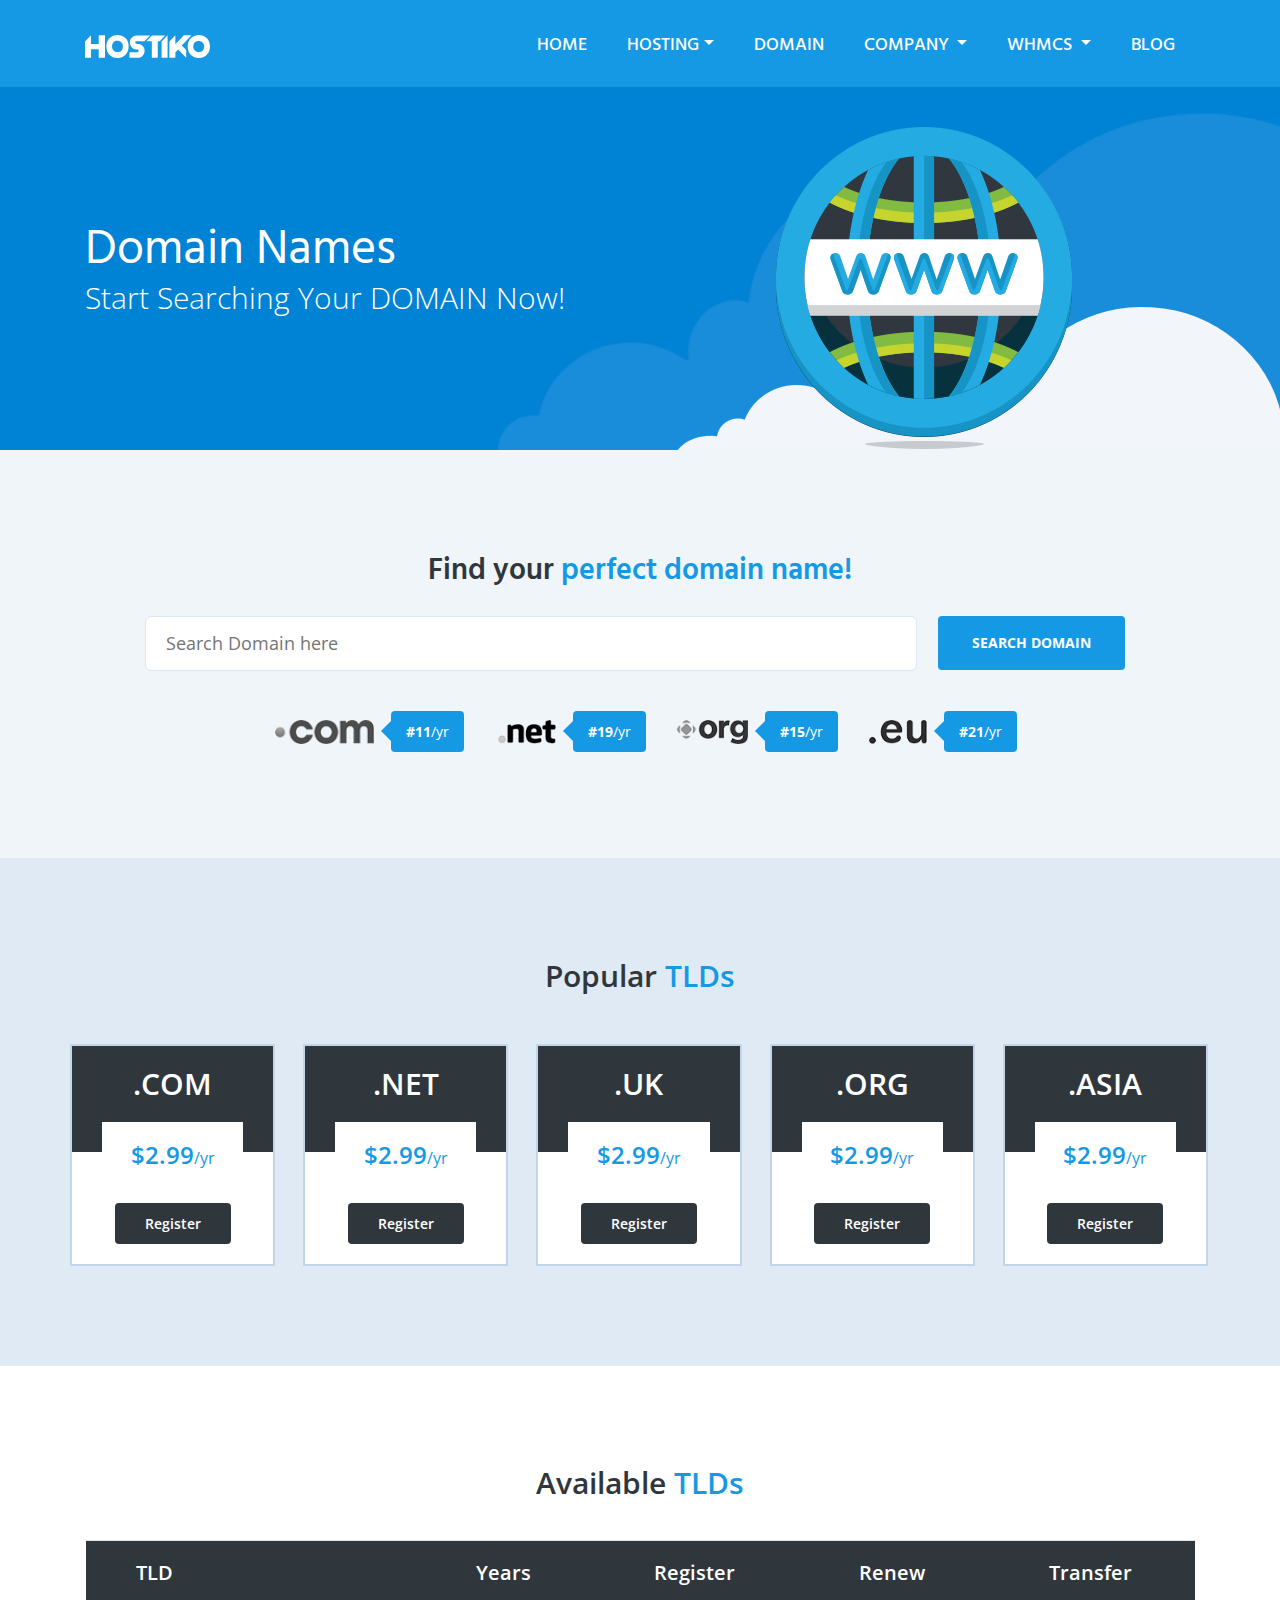
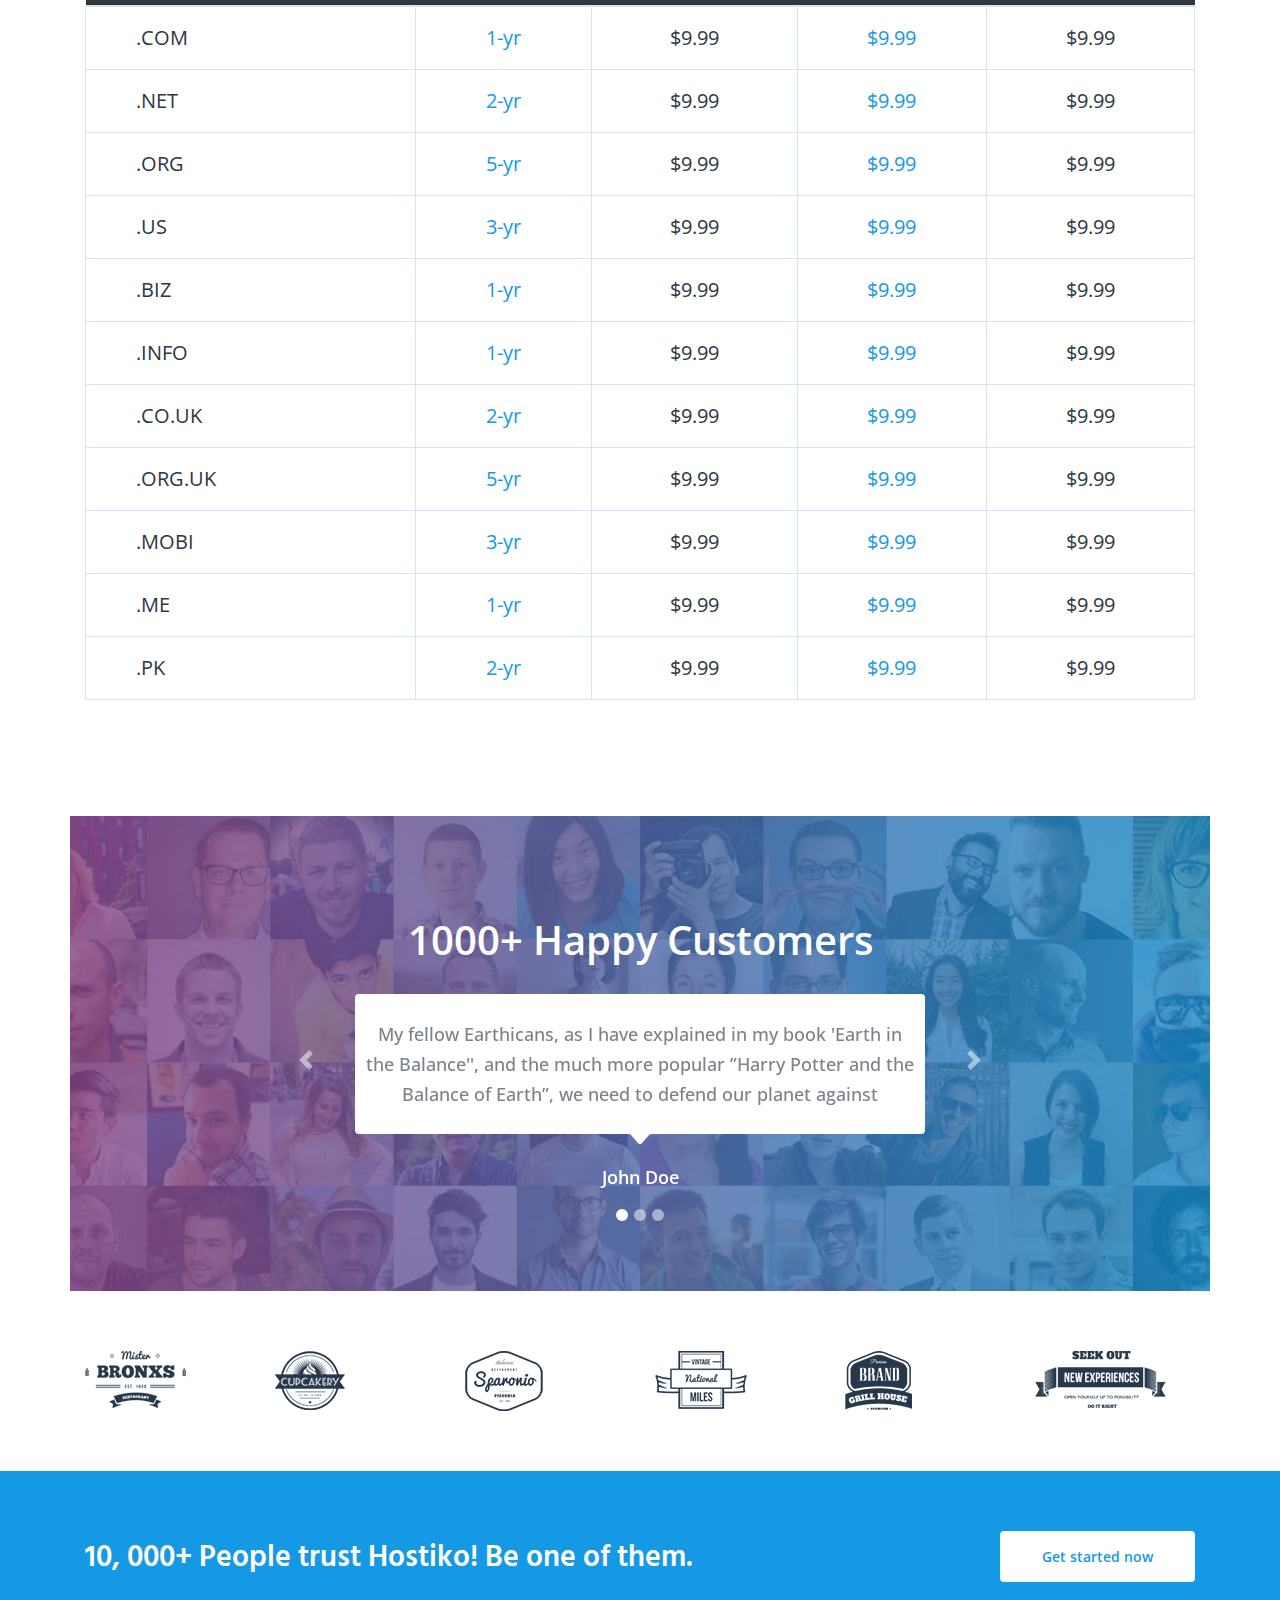
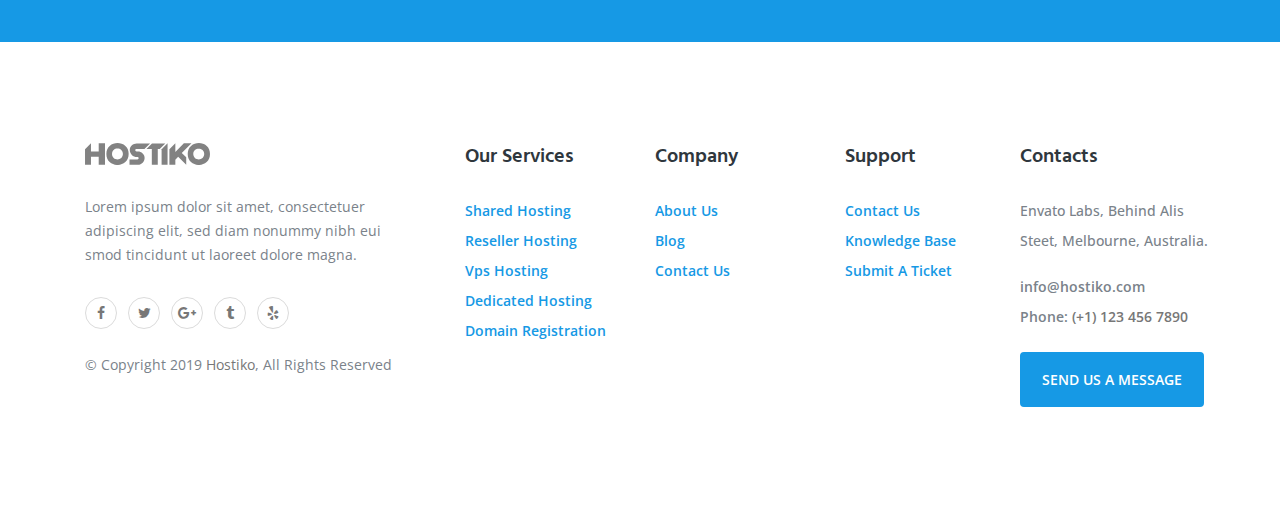
<file: domain.html>
<!DOCTYPE HTML>
<html lang="zxx">
<head>
    <!--Title-->
    <title>Hostiko</title>
    <meta charset="utf-8">
    <meta name="viewport" content="width=device-width, initial-scale=1, maximum-scale=1, user-scalable=0"/>
    <!--description-->
    <meta name="description" content="HOSTIKO is a highly creative, modern, visually stunning and Bootstrap responsive multipurpose hosting portfolio HTML5 template with ready home page demos.">
    <!--Key Words-->
    <meta name="keywords" content="">
    <!--bootstrap-->
    <link rel="stylesheet" href="assets/css/bootstrap.min.css">
    <!--fontawesome style-->
    <link rel="stylesheet" href="assets/css/fonts-awesome.min.css">
    <!--style-->
    <link rel="stylesheet" href="assets/css/style.css">
    <link rel="stylesheet" href="assets/css/responsive.css">
    <link rel="stylesheet" href="assets/css/stacktable.css">
    <link rel="shortcut icon" href="assets/images/favicon.png">
</head>
<body class="open_sans">
<header>
    <!--Menu Navigation-->
    <nav class="navbar navbar-expand-lg top_navigation hind_font bg_1699e5" data-toggle="affix">
        <div class="container">
            <a class="logo navbar-brand" href="index.html"><img src="assets/images/logo.svg" alt="image of logo"></a>
            <button class="cmn-toggle-switch cmn-toggle-switch__htx navbar-toggler" type="button" data-toggle="collapse" data-target="#navbarSupportedContent" aria-controls="navbarSupportedContent" aria-expanded="false" aria-label="Toggle navigation">
                <span>toggle menu</span>
            </button>
            <div class="collapse navbar-collapse navigation justify-content-between" id="navbarSupportedContent">
                <ul class="navbar-nav menubar ml-auto">
                    <li class="nav-item active">
                        <a class="nav-link" href="index.html">Home <span class="sr-only">(current)</span></a>
                    </li>
                    <li class="nav-item dropdown">
                        <a class="nav-link dropdown-toggle" href="#" id="navbarDropdown01" role="button" data-toggle="dropdown" aria-haspopup="true" aria-expanded="false">Hosting</a>
                        <div class="dropdown-menu dropdown_menu" aria-labelledby="navbarDropdown01">
                            <a class="dropdown-item" href="shared_hosting.html">Web hosting</a>
                            <a class="dropdown-item" href="reseller_hosting.html">Reseller Hosting</a>
                            <a class="dropdown-item" href="vps_hosting.html">VPS Hosting</a>
                            <a class="dropdown-item" href="dedicated_hosting.html">Dedicated Hosting</a>
                        </div>
                    </li>
                    <li class="nav-item">
                        <a class="nav-link" href="domain.html">Domain</a>
                    </li>
                    <li class="nav-item dropdown company_dropdown">
                        <a class="nav-link dropdown-toggle" href="#" id="navbarDropdown02" role="button" data-toggle="dropdown" aria-haspopup="true" aria-expanded="false">
                            Company
                        </a>
                        <div class="dropdown-menu dropdown_company" aria-labelledby="navbarDropdown02">
                            <a class="dropdown-item" href="about.html">About us</a>
                            <a class="dropdown-item" href="network.html">Network</a>
                            <a class="dropdown-item" href="contact.html">Contact us</a>
                        </div>
                    </li>
                    <li class="nav-item dropdown">
                        <a class="nav-link dropdown-toggle" href="#" id="navbarDropdown03" role="button" data-toggle="dropdown" aria-haspopup="true" aria-expanded="false">
                            WHMCS
                        </a>
                        <div class="container dropdown-menu dropdown_submenu" aria-labelledby="navbarDropdown03">
                            <a class="dropdown-item" href="//akdesigner.com/whmcs-templates/announcements?systpl=hostiko-layout7">Announcements</a>
                            <a class="dropdown-item" href="//akdesigner.com/whmcs-templates/clientarea.php?action=services&systpl=hostiko-layout7">Your Services</a>
                            <a class="dropdown-item" href="//akdesigner.com/whmcs-templates/clientarea.php?systpl=hostiko-layout7">Update Details</a>
                            <a class="dropdown-item" href="//akdesigner.com/whmcs-templates/clientarea.php?action=creditcard&systpl=hostiko-layout7">Update Credit Cards</a>
                            <a class="dropdown-item" href="//akdesigner.com/whmcs-templates/clientarea.php?action=domains&systpl=hostiko-layout7">Your Domains</a>
                            <a class="dropdown-item" href="//akdesigner.com/whmcs-templates/submitticket.php?step=2&deptid=1&systpl=hostiko-layout7">Submit A Ticket</a>
                            <a class="dropdown-item" href="//akdesigner.com/whmcs-templates/clientarea.php?action=masspay&all=true&systpl=hostiko-layout7">Deposite Funds</a>
                            <a class="dropdown-item" href="//akdesigner.com/whmcs-templates/clientarea.php?action=addcontact&systpl=hostiko-layout7">Manage Contacts</a>
                        </div>
                    </li>
                    <li class="nav-item">
                        <a class="nav-link" href="blog.html">Blog</a>
                    </li>
                </ul>
            </div>
        </div>
    </nav>
    <!--Ends Here-->
</header>
<!--Start Slider Section-->
<section class="domain_page_banner">
    <div class="container">
        <div class="row">
            <div class="col-xl-12 col-lg-12 color_fff slide_text float-left">
                <h1 class="hind_font font_size_48 font_weight_400">Domain Names</h1>
                <p class="font_size_30 font_weight_300 margin_bottom_60">Start Searching Your DOMAIN Now!</p>
            </div>
        </div>
    </div>
</section>
<!--End Slider Section-->
<!--Search Domain-->
<section class="padding_top_100 padding_bottom_100 text-center bg_f0f5fa">
    <div class="container">
        <h2 class="font_size_30 font_weight_600 color_2f373d margin_bottom_30 hind_font">Find your <span class="color_1699e5">perfect domain name!</span></h2>
        <div class="banner_search_box text-center">
            <form action="//akdesigner.com/whmcs-templates/cart.php?systpl=hostiko-layout8&a=add&domain=register&query=acsv" method="post">
                <div class="search_area input-effect float-left">
                    <input type="text" placeholder="Search Domain here" class="text_field pull-left effect-20" name="query" size="20">
                </div>
                <div class="btn_submit float-left margin_left_15">
                    <input type="submit" class="search_btn text-uppercase bg_color_1d1261" value="SEARCH DOMAIN">
                </div>
            </form>
        </div>
        <ul class="list-inline domain_listing">
            <li>
                <figure class="float-left"><img src="assets/images/com.png" alt="" class="height_24"></figure>
                <div class="domain_price float-left color_fff">
                    <span><strong>#11</strong>/yr</span>
                </div>
            </li>
            <li>
                <figure class="float-left"><img src="assets/images/net.png" alt="" class="height_24"></figure>
                <div class="domain_price float-left color_fff">
                    <span><strong>#19</strong>/yr</span>
                </div>
            </li>
            <li>
                <figure class="float-left"><img src="assets/images/org.png" alt="" class="height_24"></figure>
                <div class="domain_price float-left color_fff">
                    <span><strong>#15</strong>/yr</span>
                </div>
            </li>
            <li>
                <figure class="float-left"><img src="assets/images/eu.png" alt="" class="height_24"></figure>
                <div class="domain_price float-left color_fff">
                    <span><strong>#21</strong>/yr</span>
                </div>
            </li>
        </ul>
    </div>
</section>
<!--Ends Here-->
<!--Popular TLDs Section-->
<section class="padding_top_100 padding_bottom_100 bg_e0eaf4 text-center">
    <div class="container">
        <h2 class="font_size_30 font_weight_600 color_2f373d margin_bottom_50">Popular <span class="color_1699e5">TLDs</span></h2>
        <div class="row">
            <div class="col-xl-12 col-lg-12 no_padding">
                <div class="width_18 domain_box float-left margin_right_14">
                    <div class="bg_2f373d padding_top_20 padding_bottom_50 tld_name">
                        <h2 class="font_size_30 font_weight_600 color_fff text-uppercase">.com</h2>
                    </div>
                    <div class="tlds_price"><span>$2.99</span>/yr</div>
                    <a href="https://akdesigner.com/whmcs-templates/register.php" class="btn_domain">Register</a>
                </div>
                <div class="width_18 domain_box float-left margin_left_14 margin_right_14">
                    <div class="bg_2f373d padding_top_20 padding_bottom_50 tld_name">
                        <h2 class="font_size_30 font_weight_600 color_fff text-uppercase">.net</h2>
                    </div>
                    <div class="tlds_price"><span>$2.99</span>/yr</div>
                    <a href="https://akdesigner.com/whmcs-templates/register.php" class="btn_domain">Register</a>
                </div>
                <div class="width_18 domain_box float-left margin_left_14 margin_right_14">
                    <div class="bg_2f373d padding_top_20 padding_bottom_50 tld_name">
                        <h2 class="font_size_30 font_weight_600 color_fff text-uppercase">.uk</h2>
                    </div>
                    <div class="tlds_price"><span>$2.99</span>/yr</div>
                    <a href="https://akdesigner.com/whmcs-templates/register.php" class="btn_domain">Register</a>
                </div>
                <div class="width_18 domain_box float-left margin_left_14 margin_right_14">
                    <div class="bg_2f373d padding_top_20 padding_bottom_50 tld_name">
                        <h2 class="font_size_30 font_weight_600 color_fff text-uppercase">.org</h2>
                    </div>
                    <div class="tlds_price"><span>$2.99</span>/yr</div>
                    <a href="https://akdesigner.com/whmcs-templates/register.php" class="btn_domain">Register</a>
                </div>
                <div class="width_18 domain_box float-left margin_left_14">
                    <div class="bg_2f373d padding_top_20 padding_bottom_50 tld_name">
                        <h2 class="font_size_30 font_weight_600 color_fff text-uppercase">.asia</h2>
                    </div>
                    <div class="tlds_price"><span>$2.99</span>/yr</div>
                    <a href="https://akdesigner.com/whmcs-templates/register.php" class="btn_domain">Register</a>
                </div>
            </div>
        </div>
    </div>
</section>
<!--End Here-->
<!--Available Addon's Section-->
<section class="padding_top_100 padding_bottom_100 text-center">
    <div class="container">
        <h2 class="color_2f373d font_size_30 line_height_34 font_weight_600 margin_bottom_10 margin_bottom_40">Available <span class="color_1699e5">TLDs</span></h2>
        <table class="tlds_table large-only table">
            <thead class="tlds_table_thead">
            <tr class="tlds_table_thead_tr">
                <th>TLD</th>
                <th>Years</th>
                <th>Register</th>
                <th>Renew</th>
                <th>Transfer</th>
            </tr>
            </thead><tbody> <tr class="tlds_table_tbody_tr">
            <td>.com</td>
            <td>1-yr</td>
            <td>$9.99</td>
            <td>$9.99</td>
            <td> $9.99</td></tr> <tr class="tlds_table_tbody_tr">
            <td>.net</td>
            <td>2-yr</td>
            <td>$9.99</td>
            <td>$9.99</td>
            <td> $9.99</td></tr> <tr class="tlds_table_tbody_tr">
            <td>.org</td>
            <td>5-yr</td>
            <td>$9.99</td>
            <td>$9.99</td>
            <td> $9.99</td></tr> <tr class="tlds_table_tbody_tr">
            <td>.us</td>
            <td>3-yr</td>
            <td>$9.99</td>
            <td>$9.99</td>
            <td> $9.99</td></tr> <tr class="tlds_table_tbody_tr">
            <td>.biz</td>
            <td>1-yr</td>
            <td>$9.99</td>
            <td>$9.99</td>
            <td> $9.99</td></tr> <tr class="tlds_table_tbody_tr">
            <td>.info</td>
            <td>1-yr</td>
            <td>$9.99</td>
            <td>$9.99</td>
            <td> $9.99</td></tr> <tr class="tlds_table_tbody_tr">
            <td>.co.uk</td>
            <td>2-yr</td>
            <td>$9.99</td>
            <td>$9.99</td>
            <td> $9.99</td></tr> <tr class="tlds_table_tbody_tr">
            <td>.org.uk</td>
            <td>5-yr</td>
            <td>$9.99</td>
            <td>$9.99</td>
            <td> $9.99</td></tr> <tr class="tlds_table_tbody_tr">
            <td>.mobi</td>
            <td>3-yr</td>
            <td>$9.99</td>
            <td>$9.99</td>
            <td> $9.99</td></tr> <tr class="tlds_table_tbody_tr">
            <td>.me</td>
            <td>1-yr</td>
            <td>$9.99</td>
            <td>$9.99</td>
            <td> $9.99</td></tr> <tr class="tlds_table_tbody_tr">
            <td>.pk</td>
            <td>2-yr</td>
            <td>$9.99</td>
            <td>$9.99</td>
            <td> $9.99</td></tr></tbody></table>
    </div>
</section>
<!--Ends Here-->
<!--Testimonials Section-->
<section class="float-left w-100 text-center color_fff">
    <div class="container bg_testimonials padding_top_100 padding_bottom_100">
        <h3 class="font_size_40 font_weight_600 margin_bottom_30">1000+ Happy Customers</h3>
        <div id="demo" class="carousel slide" data-ride="carousel">

            <!-- Indicators -->
            <ul class="carousel-indicators">
                <li data-target="#demo" data-slide-to="0" class="active"></li>
                <li data-target="#demo" data-slide-to="1"></li>
                <li data-target="#demo" data-slide-to="2"></li>
            </ul>
            <!-- The slideshow -->
            <div class="carousel-inner">
                <div class="carousel-item active">
                    <div class="row">
                        <div class="col-xl-3 col-lg-3"></div>
                        <div class="col-xl-6 col-lg-6 col-md-12 testimonial_box">
                            <p class="font_size_18 color_7a828a font_weight_500 line_height_30">My fellow Earthicans, as I have explained in my book 'Earth in<br> the Balance'', and the much more popular ”Harry Potter and the<br> Balance of Earth”, we need to defend our planet against </p>
                        </div>
                    </div>
                    <div class="font_size_18 font_weight_600 color_fff margin_top_30">
                        <span>John Doe</span>
                    </div>
                </div>
                <div class="carousel-item">
                    <div class="row">
                        <div class="col-xl-3 col-lg-3"></div>
                        <div class="col-xl-6 col-lg-6 testimonial_box">
                            <p class="font_size_18 color_7a828a font_weight_500 line_height_30">My fellow Earthicans, as I have explained in my book 'Earth in<br> the Balance'', and the much more popular ”Harry Potter and the<br> Balance of Earth”, we need to defend our planet against </p>
                        </div>
                    </div>
                    <div class="font_size_18 font_weight_600 color_fff margin_top_30">
                        <span>John Doe</span>
                    </div>
                </div>
                <div class="carousel-item">
                    <div class="row">
                        <div class="col-xl-3 col-lg-3"></div>
                        <div class="col-xl-6 col-lg-6 testimonial_box">
                            <p class="font_size_18 color_7a828a font_weight_500 line_height_30">My fellow Earthicans, as I have explained in my book 'Earth in<br> the Balance'', and the much more popular ”Harry Potter and the<br> Balance of Earth”, we need to defend our planet against </p>
                        </div>
                    </div>
                    <div class="font_size_18 font_weight_600 color_fff margin_top_30">
                        <span>John Doe</span>
                    </div>
                </div>
            </div>
            <!-- Left and right controls -->
            <a class="carousel-control-prev" href="#demo" data-slide="prev">
                <span class="carousel-control-prev-icon"></span>
            </a>
            <a class="carousel-control-next" href="#demo" data-slide="next">
                <span class="carousel-control-next-icon"></span>
            </a>
        </div>
    </div>
</section>
<!--Ends Here-->
<!--Client Section Starts Here-->
<section class="float-left w-100 padding_top_60 padding_bottom_60">
    <div class="container">
        <div class="row">
            <div class="col-xl-2 col-lg-2 col-md-2 col-sm-2 col-4 partner_images mobile_margin">
                <figure><img src="assets/images/client_img01.png" alt="" class="img-fluid"></figure>
            </div>
            <div class="col-xl-2 col-lg-2 col-md-2 col-sm-2 col-4 partner_images mobile_margin">
                <figure><img src="assets/images/client_img02.png" alt="" class="img-fluid"></figure>
            </div>
            <div class="col-xl-2 col-lg-2 col-md-2 col-sm-2 col-4 partner_images mobile_margin">
                <figure><img src="assets/images/client_img03.png" alt="" class="img-fluid"></figure>
            </div>
            <div class="col-xl-2 col-lg-2 col-md-2 col-sm-2 col-4 partner_images">
                <figure><img src="assets/images/client_img04.png" alt="" class="img-fluid"></figure>
            </div>
            <div class="col-xl-2 col-lg-2 col-md-2 col-sm-2 col-4 partner_images">
                <figure><img src="assets/images/client_img05.png" alt="" class="img-fluid"></figure>
            </div>
            <div class="col-xl-2 col-lg-2 col-md-2 col-sm-2 col-4 partner_images">
                <figure><img src="assets/images/client_img06.png" alt="" class="img-fluid"></figure>
            </div>
        </div>
    </div>
</section>
<!--Ends Here-->
<!--Get Started Section-->
<section class="padding_bottom_60 padding_top_60 bg_1699e5 float-left w-100 get_started_section">
    <div class="container">
        <div class="pull-left">
            <h2 class="font_size_30 font_weight_600 line_height_48 hind_font color_fff">10, 000+ People trust Hostiko! Be one of them.</h2>
        </div>
        <div class="pull-right">
            <a href="#" class="btn_get_started">Get started now</a>
        </div>
    </div>
</section>
<!--Ends Here-->
<!--Footer Section-->
<section class="padding_bottom_100 padding_top_100 float-left w-100">
    <div class="container">
        <div class="row">
            <div class="col-xl-4 col-lg-4 col-md-12 footer_logo">
                <figure class="margin_bottom_30"><img src="assets/images/footer_logo.svg" alt=""></figure>
                <p class="font_size_14 line_height_24 font_weight_400 margin_bottom_30">Lorem ipsum dolor sit amet, consectetuer<br>
                    adipiscing elit, sed diam nonummy nibh eui<br>
                    smod tincidunt ut laoreet dolore magna.
                </p>
                <ul class="footer_social_links list-inline">
                    <li><a href="#"><i class="fa fa-facebook"></i></a></li>
                    <li><a href="#"><i class="fa fa-twitter"></i></a></li>
                    <li><a href="#"><i class="fa fa-google-plus"></i></a></li>
                    <li><a href="#"><i class="fa fa-tumblr"></i></a></li>
                    <li><a href="#"><i class="fa fa-yelp"></i></a></li>
                </ul>
                <div class="margin_top_20">
                    © Copyright 2019 <a href="#">Hostiko</a>,  All Rights Reserved
                </div>
            </div>
            <div class="col-xl-2 col-lg-2 footer_pages_link">
                <h4 class="font_size_20 font_weight_600 line_height_24 color_2f373d hind_font margin_bottom_30">Our Services</h4>
                <ul class="footer_links">
                    <li><a href="shared_hosting.html">Shared Hosting</a></li>
                    <li><a href="reseller_hosting.html">Reseller Hosting</a></li>
                    <li><a href="vps_hosting.html">Vps Hosting</a></li>
                    <li><a href="dedicated_hosting.html">Dedicated Hosting</a></li>
                    <li><a href="domain.html">Domain Registration</a></li>
                </ul>
            </div>
            <div class="col-xl-2 col-lg-2 footer_pages_link">
                <h4 class="font_size_20 font_weight_600 line_height_24 color_2f373d hind_font margin_bottom_30">Company</h4>
                <ul class="footer_links">
                    <li><a href="about.html">About Us</a></li>
                    <li><a href="blog.html">Blog</a></li>
                    <li><a href="contact.html">Contact Us</a></li>
                </ul>
            </div>
            <div class="col-xl-2 col-lg-2 footer_pages_link">
                <h4 class="font_size_20 font_weight_600 line_height_24 color_2f373d hind_font margin_bottom_30">Support</h4>
                <ul class="footer_links">
                    <li><a href="contact.html">Contact Us</a></li>
                    <li><a href="//akdesigner.com/whmcs-templates/index.php?systpl=hostiko-layout8">Knowledge Base</a></li>
                    <li><a href="//akdesigner.com/whmcs-templates/submitticket.php?step=2&deptid=1&systpl=hostiko-layout8">Submit A Ticket</a></li>
                </ul>
            </div>
            <div class="col-xl-2 col-lg-2 no_padding footer_pages_link">
                <h4 class="font_size_20 font_weight_600 line_height_24 color_2f373d hind_font margin_bottom_30">Contacts</h4>
                <address class="font_size_14 color_7a828a font_weight_500 line_height_30">Envato Labs, Behind Alis<br>
                    Steet, Melbourne, Australia.</address>
                <a href="Mailto:info@hostiko.com" class="font_size_14 font_weight_600 color_7a828a line_height_30 get_info">info@hostiko.com</a>
                <div class="font_size_14 font_weight_600 color_7a828a line_height_30 contact_number">Phone: <a href="tel:(+1) 123 456 7890">(+1) 123 456 7890</a></div>
                <a href="#" class="btn_send_message">Send us a message</a>
            </div>
        </div>
    </div>
</section>
<!--Ends Here-->
<script src="assets/js/jquery-3.3.1.min.js"></script>
<script src="assets/js/bootstrap.min.js"></script>
<script src="assets/js/aos.js"></script>
<script src="assets/js/wow.js"></script>
<script src="assets/js/stacktable.js"></script>
<script>
    $('.table').stacktable({myClass:'tlds_table'});
    AOS.init();
    wow = new WOW(
        {
            boxClass:     'wow',      // default
            animateClass: 'animated', // default
            offset:       0,          // default
            mobile:       false,       // default
            live:         true        // default
        }
    )
    wow.init();

    $(window).scroll(function() {
        if ($(this).scrollTop() >= 350) {        // If page is scrolled more than 50px
            $('#return-to-top').fadeIn(200);    // Fade in the arrow
        } else {
            $('#return-to-top').fadeOut(200);   // Else fade out the arrow
        }
    });
    $('#return-to-top').click(function() {      // When arrow is clicked
        $('body,html').animate({
            scrollTop : 0                       // Scroll to top of body
        }, 500);
    });

    (function() {

        "use strict";

        var toggles = document.querySelectorAll(".cmn-toggle-switch");

        for (var i = toggles.length - 1; i >= 0; i--) {
            var toggle = toggles[i];
            toggleHandler(toggle);
        };

        function toggleHandler(toggle) {
            toggle.addEventListener( "click", function(e) {
                e.preventDefault();
                (this.classList.contains("active") === true) ? this.classList.remove("active") : this.classList.add("active");
            });
        }

    })();
</script>
</body>
</html>
</file>
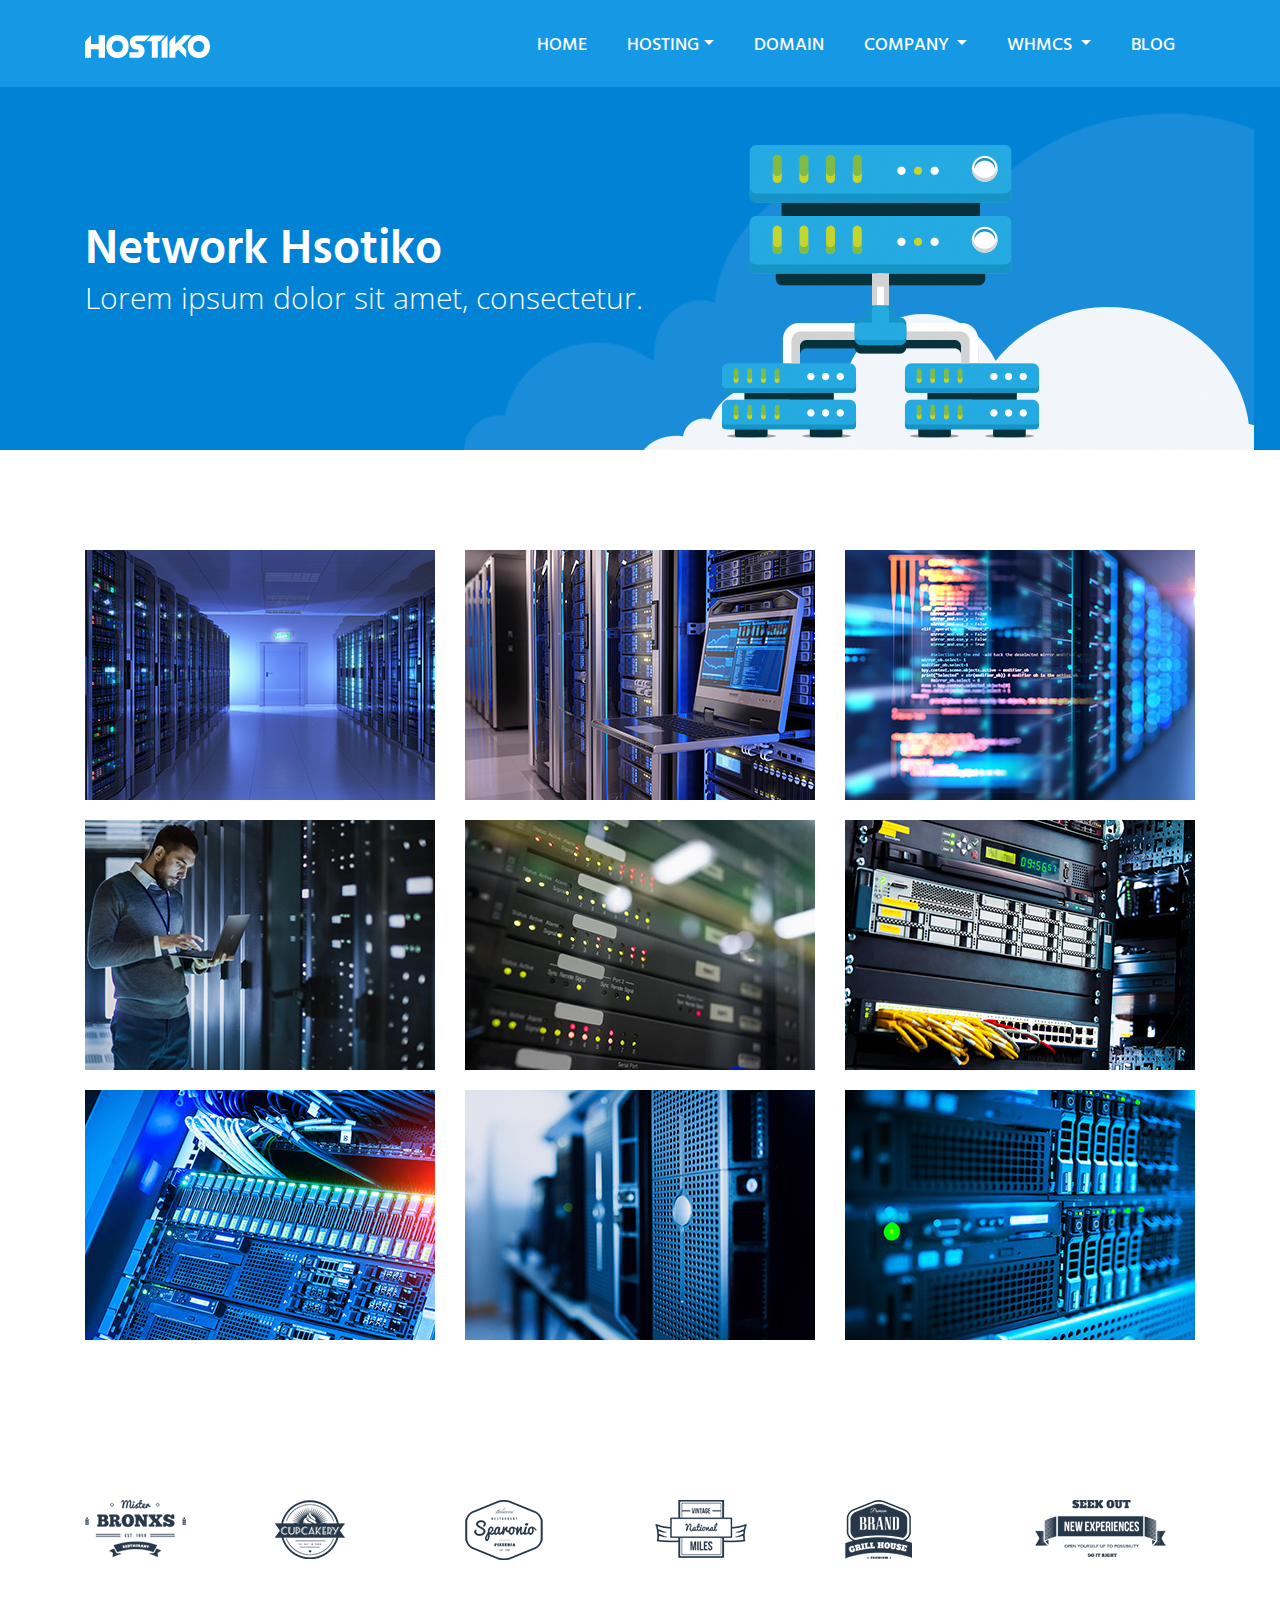
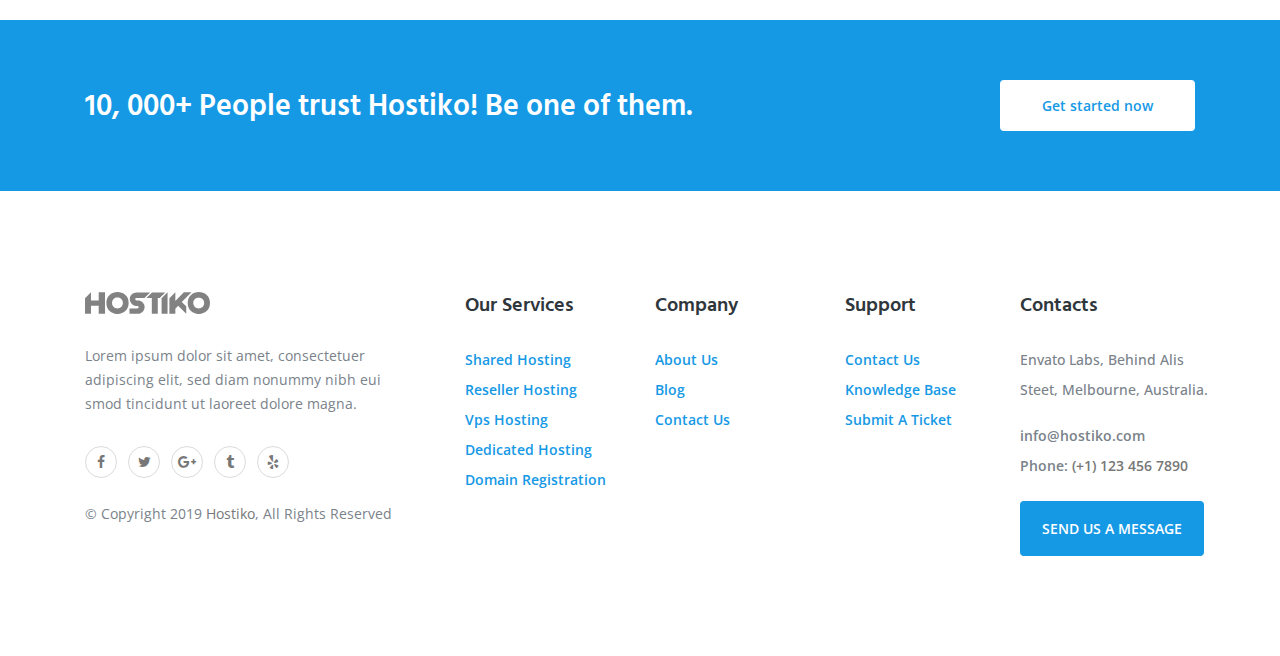
<file: network.html>
<!DOCTYPE HTML>
<html lang="zxx">
<head>
    <!--Title-->
    <title>Hostiko</title>
    <meta charset="utf-8">
    <meta name="viewport" content="width=device-width, initial-scale=1, maximum-scale=1, user-scalable=0"/>
    <!--description-->
    <meta name="description" content="HOSTIKO is a highly creative, modern, visually stunning and Bootstrap responsive multipurpose hosting portfolio HTML5 template with ready home page demos.">
    <!--Key Words-->
    <meta name="keywords" content="">
    <!--bootstrap-->
    <link rel="stylesheet" href="assets/css/bootstrap.min.css">
    <!--fontawesome style-->
    <link rel="stylesheet" href="assets/css/fonts-awesome.min.css">
    <!--style-->
    <link rel="stylesheet" href="assets/css/style.css">
    <link rel="stylesheet" href="assets/css/responsive.css">
    <link rel="shortcut icon" href="assets/images/favicon.png">
</head>
<body class="open_sans">
<header>
    <!--Menu Navigation-->
    <nav class="navbar navbar-expand-lg top_navigation hind_font bg_1699e5" data-toggle="affix">
        <div class="container">
            <a class="logo navbar-brand" href="index.html"><img src="assets/images/logo.svg" alt="image of logo"></a>
            <button class="cmn-toggle-switch cmn-toggle-switch__htx navbar-toggler" type="button" data-toggle="collapse" data-target="#navbarSupportedContent" aria-controls="navbarSupportedContent" aria-expanded="false" aria-label="Toggle navigation">
                <span>toggle menu</span>
            </button>
            <div class="collapse navbar-collapse navigation justify-content-between" id="navbarSupportedContent">
                <ul class="navbar-nav menubar ml-auto">
                    <li class="nav-item active">
                        <a class="nav-link" href="index.html">Home <span class="sr-only">(current)</span></a>
                    </li>
                    <li class="nav-item dropdown">
                        <a class="nav-link dropdown-toggle" href="#" id="navbarDropdown01" role="button" data-toggle="dropdown" aria-haspopup="true" aria-expanded="false">Hosting</a>
                        <div class="dropdown-menu dropdown_menu" aria-labelledby="navbarDropdown01">
                            <a class="dropdown-item" href="shared_hosting.html">Web hosting</a>
                            <a class="dropdown-item" href="reseller_hosting.html">Reseller Hosting</a>
                            <a class="dropdown-item" href="vps_hosting.html">VPS Hosting</a>
                            <a class="dropdown-item" href="dedicated_hosting.html">Dedicated Hosting</a>
                        </div>
                    </li>
                    <li class="nav-item">
                        <a class="nav-link" href="domain.html">Domain</a>
                    </li>
                    <li class="nav-item dropdown company_dropdown">
                        <a class="nav-link dropdown-toggle" href="#" id="navbarDropdown02" role="button" data-toggle="dropdown" aria-haspopup="true" aria-expanded="false">
                            Company
                        </a>
                        <div class="dropdown-menu dropdown_company" aria-labelledby="navbarDropdown02">
                            <a class="dropdown-item" href="about.html">About us</a>
                            <a class="dropdown-item" href="network.html">Network</a>
                            <a class="dropdown-item" href="contact.html">Contact us</a>
                        </div>
                    </li>
                    <li class="nav-item dropdown">
                        <a class="nav-link dropdown-toggle" href="#" id="navbarDropdown03" role="button" data-toggle="dropdown" aria-haspopup="true" aria-expanded="false">
                            WHMCS
                        </a>
                        <div class="container dropdown-menu dropdown_submenu" aria-labelledby="navbarDropdown03">
                            <a class="dropdown-item" href="//akdesigner.com/whmcs-templates/announcements?systpl=hostiko-layout7">Announcements</a>
                            <a class="dropdown-item" href="//akdesigner.com/whmcs-templates/clientarea.php?action=services&systpl=hostiko-layout7">Your Services</a>
                            <a class="dropdown-item" href="//akdesigner.com/whmcs-templates/clientarea.php?systpl=hostiko-layout7">Update Details</a>
                            <a class="dropdown-item" href="//akdesigner.com/whmcs-templates/clientarea.php?action=creditcard&systpl=hostiko-layout7">Update Credit Cards</a>
                            <a class="dropdown-item" href="//akdesigner.com/whmcs-templates/clientarea.php?action=domains&systpl=hostiko-layout7">Your Domains</a>
                            <a class="dropdown-item" href="//akdesigner.com/whmcs-templates/submitticket.php?step=2&deptid=1&systpl=hostiko-layout7">Submit A Ticket</a>
                            <a class="dropdown-item" href="//akdesigner.com/whmcs-templates/clientarea.php?action=masspay&all=true&systpl=hostiko-layout7">Deposite Funds</a>
                            <a class="dropdown-item" href="//akdesigner.com/whmcs-templates/clientarea.php?action=addcontact&systpl=hostiko-layout7">Manage Contacts</a>
                        </div>
                    </li>
                    <li class="nav-item">
                        <a class="nav-link" href="blog.html">Blog</a>
                    </li>
                </ul>
            </div>
        </div>
    </nav>
    <!--Ends Here-->
</header>
<!--Start Slider Section-->
<section class="network_page_banner">
    <div class="container">
        <div class="row">
            <div class="col-xl-12 col-lg-6 color_fff slide_text float-left">
                <h1 class="hind_font font_size_48 font_weight_600">Network Hsotiko</h1>
                <p class="font_size_30 font_weight_300 margin_bottom_60">Lorem ipsum dolor sit amet, consectetur.</p>
            </div>
        </div>
    </div>
</section>
<!--End Slider Section-->
<!--Network Gallery-->
<section class="padding_top_100 padding_bottom_100 text-center float-left w-100">
    <div class="container">
        <div class="row margin_bottom_20">
            <div class="col-xl-4 col-lg-4 col-md-4 gallery_img"><div><figure><img src="assets/images/network_gallery_img01.jpg" alt="" class="img-fluid"></figure></div></div>
            <div class="col-xl-4 col-lg-4 col-md-4 gallery_img"><div><figure><img src="assets/images/network_gallery_img02.jpg" alt="" class="img-fluid"></figure></div></div>
            <div class="col-xl-4 col-lg-4 col-md-4 gallery_img"><div><figure><img src="assets/images/network_gallery_img03.jpg" alt="" class="img-fluid"></figure></div></div>
        </div>
        <div class="row margin_bottom_20">
            <div class="col-xl-4 col-lg-4 col-md-4 gallery_img"><figure><img src="assets/images/network_gallery_img04.jpg" alt="" class="img-fluid"></figure></div>
            <div class="col-xl-4 col-lg-4 col-md-4 gallery_img"><figure><img src="assets/images/network_gallery_img05.jpg" alt="" class="img-fluid"></figure></div>
            <div class="col-xl-4 col-lg-4 col-md-4 gallery_img"><figure><img src="assets/images/network_gallery_img06.jpg" alt="" class="img-fluid"></figure></div>
        </div>
        <div class="row">
            <div class="col-xl-4 col-lg-4 col-md-4 gallery_img"><figure><img src="assets/images/network_gallery_img07.jpg" alt="" class="img-fluid"></figure></div>
            <div class="col-xl-4 col-lg-4 col-md-4 gallery_img"><figure><img src="assets/images/network_gallery_img08.jpg" alt="" class="img-fluid"></figure></div>
            <div class="col-xl-4 col-lg-4 col-md-4 gallery_img"><figure><img src="assets/images/network_gallery_img09.jpg" alt="" class="img-fluid"></figure></div>
        </div>
    </div>
</section>
<!--ENds Here-->
<!--Client Section Starts Here-->
<section class="float-left w-100 padding_top_60 padding_bottom_60">
    <div class="container">
        <div class="row">
            <div class="col-xl-2 col-lg-2 col-md-2 col-sm-2 col-4 partner_images mobile_margin">
                <figure><img src="assets/images/client_img01.png" alt="" class="img-fluid"></figure>
            </div>
            <div class="col-xl-2 col-lg-2 col-md-2 col-sm-2 col-4 partner_images mobile_margin">
                <figure><img src="assets/images/client_img02.png" alt="" class="img-fluid"></figure>
            </div>
            <div class="col-xl-2 col-lg-2 col-md-2 col-sm-2 col-4 partner_images mobile_margin">
                <figure><img src="assets/images/client_img03.png" alt="" class="img-fluid"></figure>
            </div>
            <div class="col-xl-2 col-lg-2 col-md-2 col-sm-2 col-4 partner_images">
                <figure><img src="assets/images/client_img04.png" alt="" class="img-fluid"></figure>
            </div>
            <div class="col-xl-2 col-lg-2 col-md-2 col-sm-2 col-4 partner_images">
                <figure><img src="assets/images/client_img05.png" alt="" class="img-fluid"></figure>
            </div>
            <div class="col-xl-2 col-lg-2 col-md-2 col-sm-2 col-4 partner_images">
                <figure><img src="assets/images/client_img06.png" alt="" class="img-fluid"></figure>
            </div>
        </div>
    </div>
</section>
<!--Ends Here-->
<!--Get Started Section-->
<section class="padding_bottom_60 padding_top_60 bg_1699e5 float-left w-100 get_started_section">
    <div class="container">
        <div class="pull-left">
            <h2 class="font_size_30 font_weight_600 line_height_48 hind_font color_fff">10, 000+ People trust Hostiko! Be one of them.</h2>
        </div>
        <div class="pull-right">
            <a href="#" class="btn_get_started">Get started now</a>
        </div>
    </div>
</section>
<!--Ends Here-->
<!--Footer Section-->
<section class="padding_bottom_100 padding_top_100 float-left w-100">
    <div class="container">
        <div class="row">
            <div class="col-xl-4 col-lg-4 col-md-12 footer_logo">
                <figure class="margin_bottom_30"><img src="assets/images/footer_logo.svg" alt=""></figure>
                <p class="font_size_14 line_height_24 font_weight_400 margin_bottom_30">Lorem ipsum dolor sit amet, consectetuer<br>
                    adipiscing elit, sed diam nonummy nibh eui<br>
                    smod tincidunt ut laoreet dolore magna.
                </p>
                <ul class="footer_social_links list-inline">
                    <li><a href="#"><i class="fa fa-facebook"></i></a></li>
                    <li><a href="#"><i class="fa fa-twitter"></i></a></li>
                    <li><a href="#"><i class="fa fa-google-plus"></i></a></li>
                    <li><a href="#"><i class="fa fa-tumblr"></i></a></li>
                    <li><a href="#"><i class="fa fa-yelp"></i></a></li>
                </ul>
                <div class="margin_top_20">
                    © Copyright 2019 <a href="#">Hostiko</a>,  All Rights Reserved
                </div>
            </div>
            <div class="col-xl-2 col-lg-2 footer_pages_link">
                <h4 class="font_size_20 font_weight_600 line_height_24 color_2f373d hind_font margin_bottom_30">Our Services</h4>
                <ul class="footer_links">
                    <li><a href="shared_hosting.html">Shared Hosting</a></li>
                    <li><a href="reseller_hosting.html">Reseller Hosting</a></li>
                    <li><a href="vps_hosting.html">Vps Hosting</a></li>
                    <li><a href="dedicated_hosting.html">Dedicated Hosting</a></li>
                    <li><a href="domain.html">Domain Registration</a></li>
                </ul>
            </div>
            <div class="col-xl-2 col-lg-2 footer_pages_link">
                <h4 class="font_size_20 font_weight_600 line_height_24 color_2f373d hind_font margin_bottom_30">Company</h4>
                <ul class="footer_links">
                    <li><a href="about.html">About Us</a></li>
                    <li><a href="blog.html">Blog</a></li>
                    <li><a href="contact.html">Contact Us</a></li>
                </ul>
            </div>
            <div class="col-xl-2 col-lg-2 footer_pages_link">
                <h4 class="font_size_20 font_weight_600 line_height_24 color_2f373d hind_font margin_bottom_30">Support</h4>
                <ul class="footer_links">
                    <li><a href="contact.html">Contact Us</a></li>
                    <li><a href="//akdesigner.com/whmcs-templates/index.php?systpl=hostiko-layout8">Knowledge Base</a></li>
                    <li><a href="//akdesigner.com/whmcs-templates/submitticket.php?step=2&deptid=1&systpl=hostiko-layout8">Submit A Ticket</a></li>
                </ul>
            </div>
            <div class="col-xl-2 col-lg-2 no_padding footer_pages_link">
                <h4 class="font_size_20 font_weight_600 line_height_24 color_2f373d hind_font margin_bottom_30">Contacts</h4>
                <address class="font_size_14 color_7a828a font_weight_500 line_height_30">Envato Labs, Behind Alis<br>
                    Steet, Melbourne, Australia.</address>
                <a href="Mailto:info@hostiko.com" class="font_size_14 font_weight_600 color_7a828a line_height_30 get_info">info@hostiko.com</a>
                <div class="font_size_14 font_weight_600 color_7a828a line_height_30 contact_number">Phone: <a href="tel:(+1) 123 456 7890">(+1) 123 456 7890</a></div>
                <a href="#" class="btn_send_message">Send us a message</a>
            </div>
        </div>
    </div>
</section>
<!--Ends Here-->
<script src="assets/js/jquery-3.3.1.min.js"></script>
<script src="assets/js/bootstrap.min.js"></script>
<script src="assets/js/aos.js"></script>
<script src="assets/js/wow.js"></script>
<script>
    AOS.init();
    wow = new WOW(
        {
            boxClass:     'wow',      // default
            animateClass: 'animated', // default
            offset:       0,          // default
            mobile:       false,       // default
            live:         true        // default
        }
    )
    wow.init();

    $(window).scroll(function() {
        if ($(this).scrollTop() >= 350) {        // If page is scrolled more than 50px
            $('#return-to-top').fadeIn(200);    // Fade in the arrow
        } else {
            $('#return-to-top').fadeOut(200);   // Else fade out the arrow
        }
    });
    $('#return-to-top').click(function() {      // When arrow is clicked
        $('body,html').animate({
            scrollTop : 0                       // Scroll to top of body
        }, 500);
    });

    (function() {

        "use strict";

        var toggles = document.querySelectorAll(".cmn-toggle-switch");

        for (var i = toggles.length - 1; i >= 0; i--) {
            var toggle = toggles[i];
            toggleHandler(toggle);
        };

        function toggleHandler(toggle) {
            toggle.addEventListener( "click", function(e) {
                e.preventDefault();
                (this.classList.contains("active") === true) ? this.classList.remove("active") : this.classList.add("active");
            });
        }

    })();
</script>
</body>
</html>
</file>
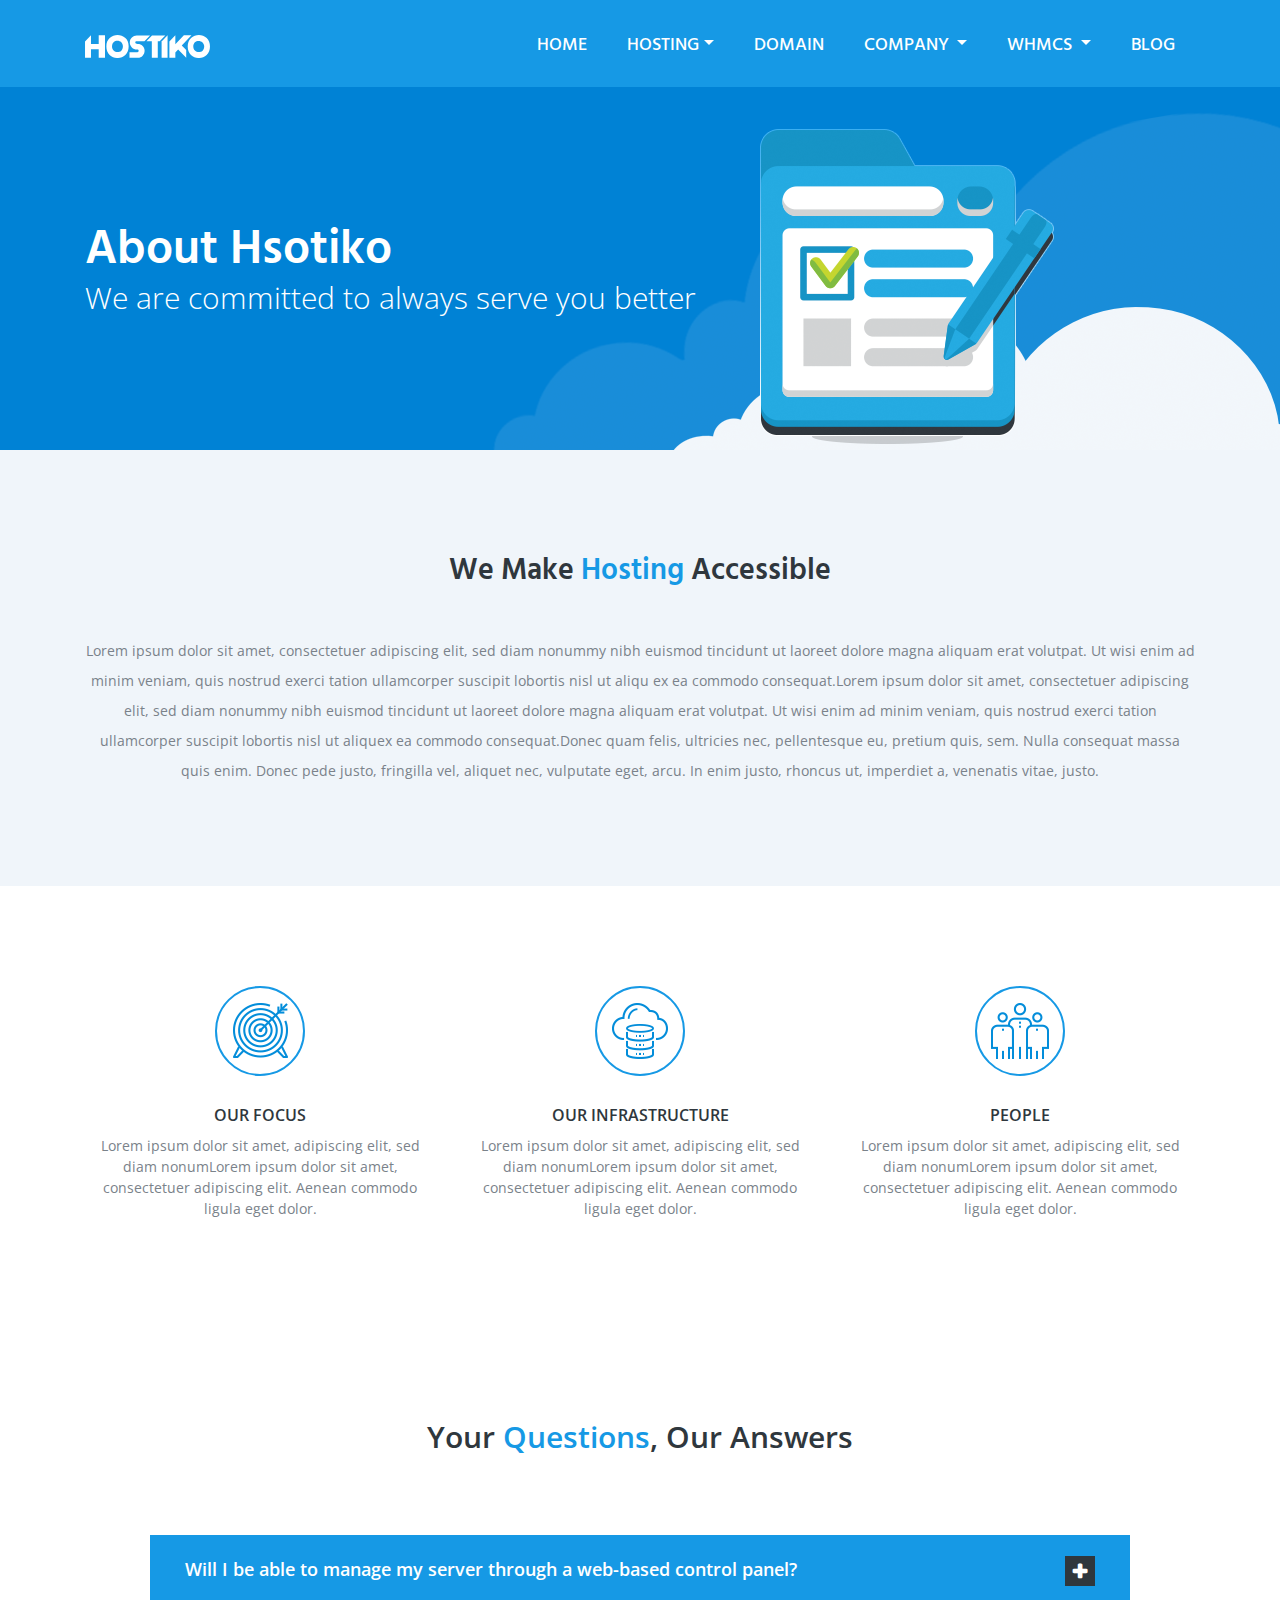
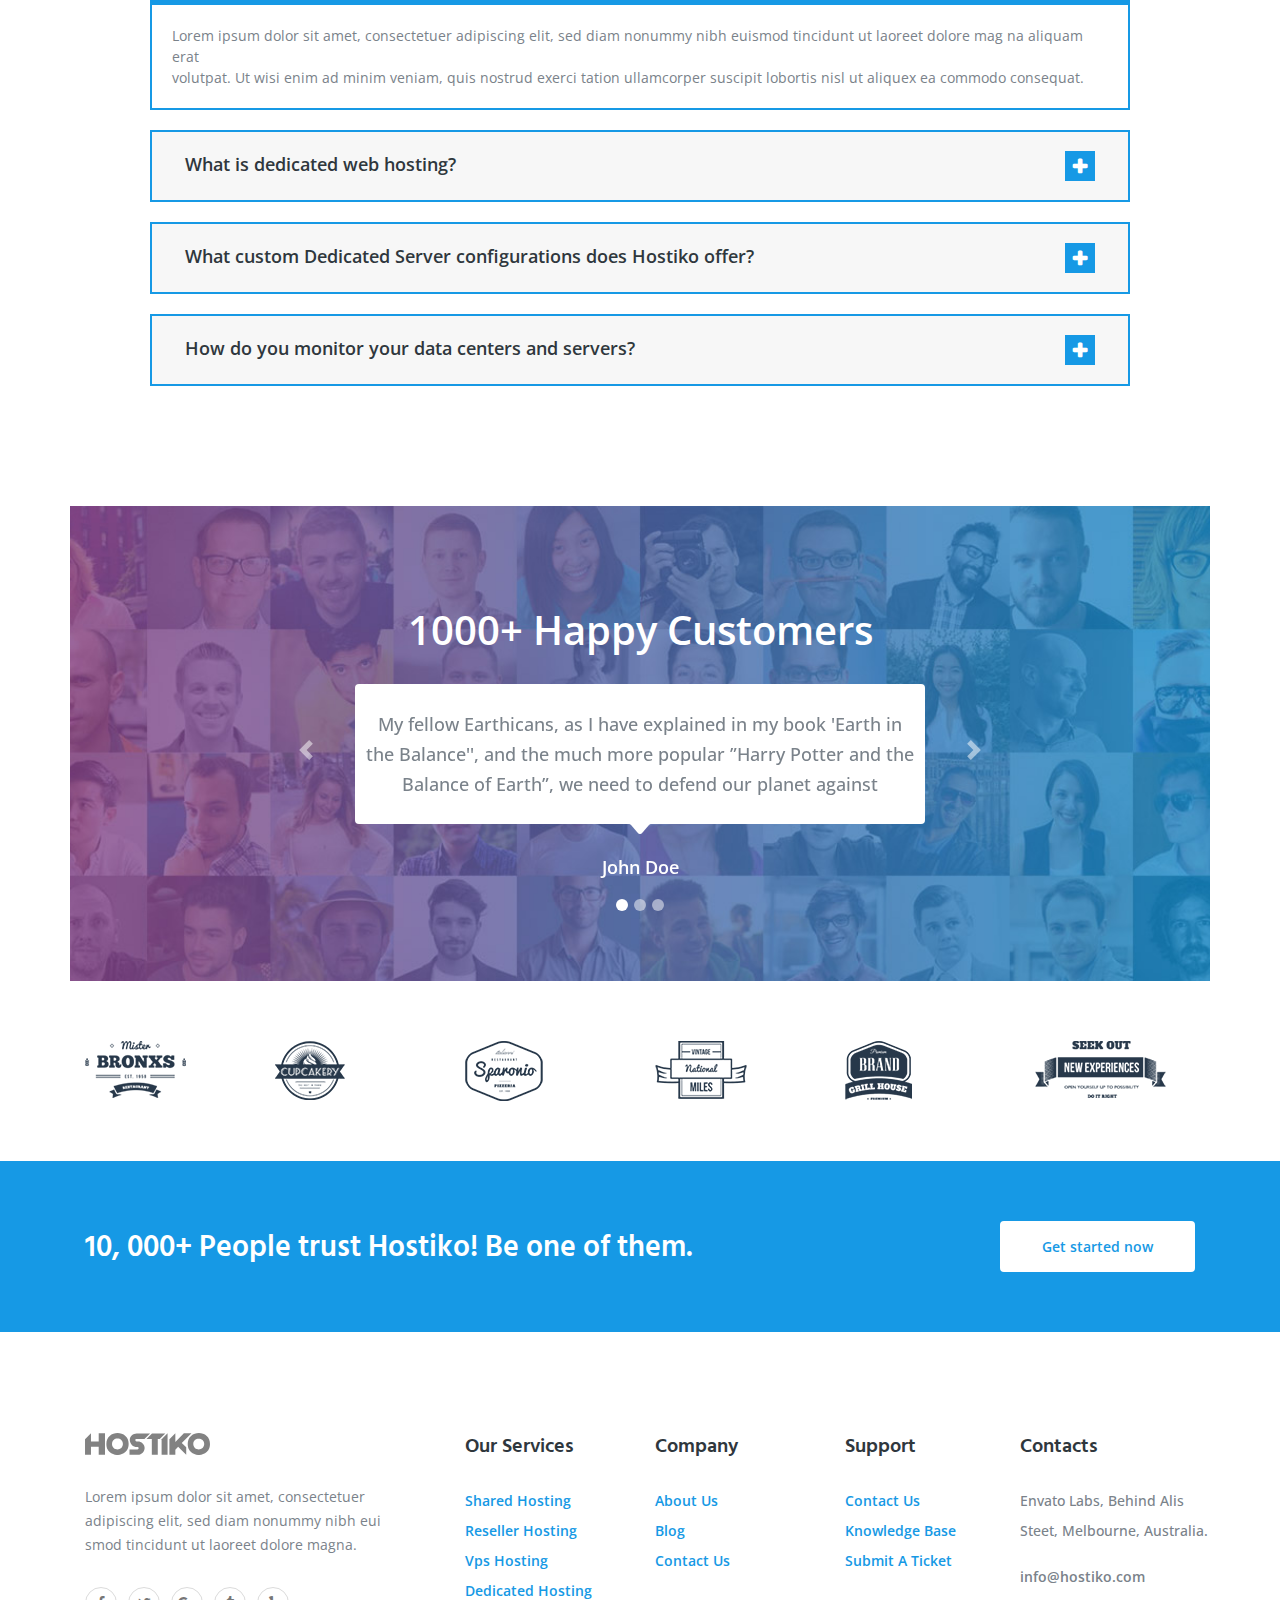
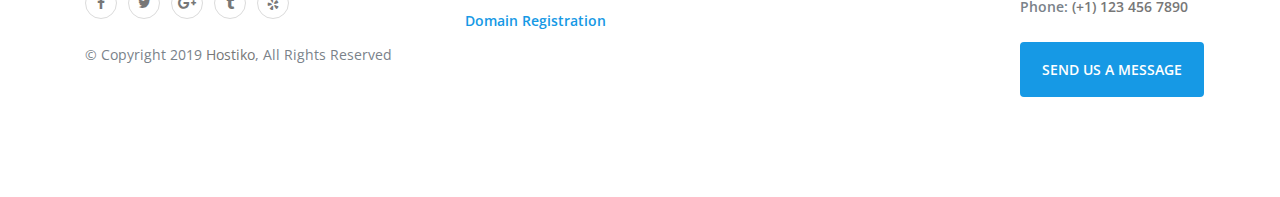
<file: privacy.html>
<!DOCTYPE HTML>
<html lang="zxx">
<head>
    <!--Title-->
    <title>Hostiko</title>
    <meta charset="utf-8">
    <meta name="viewport" content="width=device-width, initial-scale=1, maximum-scale=1, user-scalable=0"/>
    <!--description-->
    <meta name="description" content="HOSTIKO is a highly creative, modern, visually stunning and Bootstrap responsive multipurpose hosting portfolio HTML5 template with ready home page demos.">
    <!--Key Words-->
    <meta name="keywords" content="">
    <!--bootstrap-->
    <link rel="stylesheet" href="assets/css/bootstrap.min.css">
    <!--fontawesome style-->
    <link rel="stylesheet" href="assets/css/fonts-awesome.min.css">
    <!--style-->
    <link rel="stylesheet" href="assets/css/style.css">
    <link rel="stylesheet" href="assets/css/responsive.css">
    <link rel="shortcut icon" href="assets/images/favicon.png">
</head>
<body class="open_sans">
<header>
    <!--Menu Navigation-->
    <nav class="navbar navbar-expand-lg top_navigation hind_font bg_1699e5" data-toggle="affix">
        <div class="container">
            <a class="logo navbar-brand" href="index.html"><img src="assets/images/logo.svg" alt="image of logo"></a>
            <button class="cmn-toggle-switch cmn-toggle-switch__htx navbar-toggler" type="button" data-toggle="collapse" data-target="#navbarSupportedContent" aria-controls="navbarSupportedContent" aria-expanded="false" aria-label="Toggle navigation">
                <span>toggle menu</span>
            </button>
            <div class="collapse navbar-collapse navigation justify-content-between" id="navbarSupportedContent">
                <ul class="navbar-nav menubar ml-auto">
                    <li class="nav-item active">
                        <a class="nav-link" href="index.html">Home <span class="sr-only">(current)</span></a>
                    </li>
                    <li class="nav-item dropdown">
                        <a class="nav-link dropdown-toggle" href="#" id="navbarDropdown01" role="button" data-toggle="dropdown" aria-haspopup="true" aria-expanded="false">Hosting</a>
                        <div class="dropdown-menu dropdown_menu" aria-labelledby="navbarDropdown01">
                            <a class="dropdown-item" href="shared_hosting.html">Web hosting</a>
                            <a class="dropdown-item" href="reseller_hosting.html">Reseller Hosting</a>
                            <a class="dropdown-item" href="vps_hosting.html">VPS Hosting</a>
                            <a class="dropdown-item" href="dedicated_hosting.html">Dedicated Hosting</a>
                        </div>
                    </li>
                    <li class="nav-item">
                        <a class="nav-link" href="domain.html">Domain</a>
                    </li>
                    <li class="nav-item dropdown company_dropdown">
                        <a class="nav-link dropdown-toggle" href="#" id="navbarDropdown02" role="button" data-toggle="dropdown" aria-haspopup="true" aria-expanded="false">
                            Company
                        </a>
                        <div class="dropdown-menu dropdown_company" aria-labelledby="navbarDropdown02">
                            <a class="dropdown-item" href="about.html">About us</a>
                            <a class="dropdown-item" href="network.html">Network</a>
                            <a class="dropdown-item" href="contact.html">Contact us</a>
                        </div>
                    </li>
                    <li class="nav-item dropdown">
                        <a class="nav-link dropdown-toggle" href="#" id="navbarDropdown03" role="button" data-toggle="dropdown" aria-haspopup="true" aria-expanded="false">
                            WHMCS
                        </a>
                        <div class="container dropdown-menu dropdown_submenu" aria-labelledby="navbarDropdown03">
                            <a class="dropdown-item" href="//akdesigner.com/whmcs-templates/announcements?systpl=hostiko-layout7">Announcements</a>
                            <a class="dropdown-item" href="//akdesigner.com/whmcs-templates/clientarea.php?action=services&systpl=hostiko-layout7">Your Services</a>
                            <a class="dropdown-item" href="//akdesigner.com/whmcs-templates/clientarea.php?systpl=hostiko-layout7">Update Details</a>
                            <a class="dropdown-item" href="//akdesigner.com/whmcs-templates/clientarea.php?action=creditcard&systpl=hostiko-layout7">Update Credit Cards</a>
                            <a class="dropdown-item" href="//akdesigner.com/whmcs-templates/clientarea.php?action=domains&systpl=hostiko-layout7">Your Domains</a>
                            <a class="dropdown-item" href="//akdesigner.com/whmcs-templates/submitticket.php?step=2&deptid=1&systpl=hostiko-layout7">Submit A Ticket</a>
                            <a class="dropdown-item" href="//akdesigner.com/whmcs-templates/clientarea.php?action=masspay&all=true&systpl=hostiko-layout7">Deposite Funds</a>
                            <a class="dropdown-item" href="//akdesigner.com/whmcs-templates/clientarea.php?action=addcontact&systpl=hostiko-layout7">Manage Contacts</a>
                        </div>
                    </li>
                    <li class="nav-item">
                        <a class="nav-link" href="blog.html">Blog</a>
                    </li>
                </ul>
            </div>
        </div>
    </nav>
    <!--Ends Here-->
</header>
<!--Start Slider Section-->
<section class="about_page_banner">
    <div class="container">
        <div class="row">
            <div class="col-xl-12 col-lg-6 col-md-6 color_fff slide_text float-left">
                <h1 class="hind_font font_size_48 font_weight_600">About Hsotiko</h1>
                <p class="font_size_30 font_weight_300 margin_bottom_60">We are committed to always serve you better</p>
            </div>
        </div>
    </div>
</section>
<!--End Slider Section-->
<!--Hosting Accessible-->
<section class="padding_top_100 padding_bottom_100 text-center bg_f0f5fa">
    <div class="container">
        <h2 class="font_size_30 font_weight_600 hind_font color_2f373d margin_bottom_50">We Make <span class="color_1699e5">Hosting</span> Accessible</h2>
        <p class="line_height_30">Lorem ipsum dolor sit amet, consectetuer adipiscing elit, sed diam nonummy nibh euismod tincidunt ut laoreet dolore magna aliquam erat volutpat. Ut wisi enim ad minim veniam, quis nostrud exerci tation ullamcorper suscipit lobortis nisl ut aliqu ex ea commodo consequat.Lorem ipsum dolor sit amet, consectetuer adipiscing elit, sed diam nonummy nibh euismod tincidunt ut laoreet dolore magna aliquam erat volutpat. Ut wisi enim ad minim veniam, quis nostrud exerci tation ullamcorper suscipit lobortis nisl ut aliquex ea commodo consequat.Donec quam felis, ultricies nec, pellentesque eu, pretium quis, sem. Nulla consequat massa quis enim. Donec pede justo, fringilla vel, aliquet nec, vulputate eget, arcu. In enim justo, rhoncus ut, imperdiet a, venenatis vitae, justo.</p>
    </div>
</section>
<!--Ends Here-->
<!--Our Services-->
<section class="padding_top_100 padding_bottom_100 text-center">
    <div class="container">
        <div class="row">
            <div class="col-xl-4 col-lg-4 col-md-4 text-center">
                <div class="our_services_box">
                    <div class="our_services_img">
                        <figure><img src="assets/images/our_focus.png" alt=""></figure>
                    </div>
                    <h6 class="font_size_16 font_weight_600 color_2f373d text-uppercase margin_top_30 margin_bottom_10">our focus</h6>
                    <p>Lorem ipsum dolor sit amet, adipiscing elit, sed diam nonumLorem ipsum dolor sit amet, consectetuer adipiscing elit. Aenean commodo ligula eget dolor.</p>
                </div>
            </div>
            <div class="col-xl-4 col-lg-4 col-md-4">
                <div class="our_services_box">
                    <div class="our_services_img">
                        <figure><img src="assets/images/our_strecture.png" alt=""></figure>
                    </div>
                    <h6 class="font_size_16 font_weight_600 color_2f373d text-uppercase margin_top_30 margin_bottom_10">Our Infrastructure</h6>
                    <p>Lorem ipsum dolor sit amet, adipiscing elit, sed diam nonumLorem ipsum dolor sit amet, consectetuer adipiscing elit. Aenean commodo ligula eget dolor.</p>
                </div>
            </div>
            <div class="col-xl-4 col-lg-4 col-md-4">
                <div class="our_services_box">
                    <div class="our_services_img">
                        <figure><img src="assets/images/our_people.png" alt=""></figure>
                    </div>
                    <h6 class="font_size_16 font_weight_600 color_2f373d text-uppercase margin_top_30 margin_bottom_10">People</h6>
                    <p>Lorem ipsum dolor sit amet, adipiscing elit, sed diam nonumLorem ipsum dolor sit amet, consectetuer adipiscing elit. Aenean commodo ligula eget dolor.</p>
                </div>
            </div>
        </div>
    </div>
</section>
<!--Ends Here-->

<!--Question Answer Section-->
<section class="padding_top_100 padding_bottom_100">
    <div class="container">
        <h2 class="font_size_30 font_weight_600 color_2f373d text-center">Your <span class="color_1699e5">Questions</span>, Our Answers</h2>
        <div id="accordion" class="margin_top_80 padding_lr_65">
            <div class="card active">
                <div class="card-header" id="headingOne">
                    <h5 class="mb-0 panel-title">
                        <button class="btn btn-link collapsed" data-toggle="collapse" data-target="#collapseOne" aria-expanded="true" aria-controls="collapseTwo">
                            Will I be able to manage my server through a web-based control panel?
                        </button>
                    </h5>
                </div>

                <div id="collapseOne" class="collapse show" aria-labelledby="headingOne" data-parent="#accordion">
                    <div class="card-body">
                        Lorem ipsum dolor sit amet, consectetuer adipiscing elit, sed diam nonummy nibh euismod tincidunt ut laoreet dolore mag na aliquam erat<br>
                        volutpat. Ut wisi enim ad minim veniam, quis nostrud exerci tation ullamcorper suscipit lobortis nisl ut aliquex ea commodo consequat.
                    </div>
                </div>
            </div>
            <div class="card">
                <div class="card-header" id="headingTwo">
                    <h5 class="mb-0 panel-title">
                        <button class="btn btn-link collapsed" data-toggle="collapse" data-target="#collapseTwo" aria-expanded="true" aria-controls="collapseTwo">
                            What is dedicated web hosting?
                        </button>
                    </h5>
                </div>
                <div id="collapseTwo" class="collapse" aria-labelledby="headingTwo" data-parent="#accordion">
                    <div class="card-body">
                        Lorem ipsum dolor sit amet, consectetuer adipiscing elit, sed diam nonummy nibh euismod tincidunt ut laoreet dolore mag na aliquam erat<br>
                        volutpat. Ut wisi enim ad minim veniam, quis nostrud exerci tation ullamcorper suscipit lobortis nisl ut aliquex ea commodo consequat.
                    </div>
                </div>
            </div>
            <div class="card">
                <div class="card-header" id="headingThree">
                    <h5 class="mb-0 panel-title">
                        <button class="btn btn-link collapsed" data-toggle="collapse" data-target="#collapseThree" aria-expanded="false" aria-controls="collapseThree">
                            What custom Dedicated Server configurations does Hostiko offer?
                        </button>
                    </h5>
                </div>
                <div id="collapseThree" class="collapse" aria-labelledby="headingThree" data-parent="#accordion">
                    <div class="card-body">
                        Lorem ipsum dolor sit amet, consectetuer adipiscing elit, sed diam nonummy nibh euismod tincidunt ut laoreet dolore mag na aliquam erat<br>
                        volutpat. Ut wisi enim ad minim veniam, quis nostrud exerci tation ullamcorper suscipit lobortis nisl ut aliquex ea commodo consequat.
                    </div>
                </div>
            </div>
            <div class="card">
                <div class="card-header" id="headingFour">
                    <h5 class="mb-0 panel-title">
                        <button class="btn btn-link collapsed" data-toggle="collapse" data-target="#collapseFour" aria-expanded="false" aria-controls="collapseThree">
                            How do you monitor your data centers and servers?
                        </button>
                    </h5>
                </div>
                <div id="collapseFour" class="collapse" aria-labelledby="headingFour" data-parent="#accordion">
                    <div class="card-body">
                        Lorem ipsum dolor sit amet, consectetuer adipiscing elit, sed diam nonummy nibh euismod tincidunt ut laoreet dolore mag na aliquam erat<br>
                        volutpat. Ut wisi enim ad minim veniam, quis nostrud exerci tation ullamcorper suscipit lobortis nisl ut aliquex ea commodo consequat.
                    </div>
                </div>
            </div>
        </div>
    </div>
</section>
<!--Ends Here-->
<!--Testimonials Section-->
<section class="float-left w-100 text-center color_fff">
    <div class="container bg_testimonials padding_top_100 padding_bottom_100">
        <h3 class="font_size_40 font_weight_600 margin_bottom_30">1000+ Happy Customers</h3>
        <div id="demo" class="carousel slide" data-ride="carousel">

            <!-- Indicators -->
            <ul class="carousel-indicators">
                <li data-target="#demo" data-slide-to="0" class="active"></li>
                <li data-target="#demo" data-slide-to="1"></li>
                <li data-target="#demo" data-slide-to="2"></li>
            </ul>
            <!-- The slideshow -->
            <div class="carousel-inner">
                <div class="carousel-item active">
                    <div class="row">
                        <div class="col-xl-3 col-lg-3"></div>
                        <div class="col-xl-6 col-lg-6 col-md-12 testimonial_box">
                            <p class="font_size_18 color_7a828a font_weight_500 line_height_30">My fellow Earthicans, as I have explained in my book 'Earth in<br> the Balance'', and the much more popular ”Harry Potter and the<br> Balance of Earth”, we need to defend our planet against </p>
                        </div>
                    </div>
                    <div class="font_size_18 font_weight_600 color_fff margin_top_30">
                        <span>John Doe</span>
                    </div>
                </div>
                <div class="carousel-item">
                    <div class="row">
                        <div class="col-xl-3 col-lg-3"></div>
                        <div class="col-xl-6 col-lg-6 testimonial_box">
                            <p class="font_size_18 color_7a828a font_weight_500 line_height_30">My fellow Earthicans, as I have explained in my book 'Earth in<br> the Balance'', and the much more popular ”Harry Potter and the<br> Balance of Earth”, we need to defend our planet against </p>
                        </div>
                    </div>
                    <div class="font_size_18 font_weight_600 color_fff margin_top_30">
                        <span>John Doe</span>
                    </div>
                </div>
                <div class="carousel-item">
                    <div class="row">
                        <div class="col-xl-3 col-lg-3"></div>
                        <div class="col-xl-6 col-lg-6 testimonial_box">
                            <p class="font_size_18 color_7a828a font_weight_500 line_height_30">My fellow Earthicans, as I have explained in my book 'Earth in<br> the Balance'', and the much more popular ”Harry Potter and the<br> Balance of Earth”, we need to defend our planet against </p>
                        </div>
                    </div>
                    <div class="font_size_18 font_weight_600 color_fff margin_top_30">
                        <span>John Doe</span>
                    </div>
                </div>
            </div>
            <!-- Left and right controls -->
            <a class="carousel-control-prev" href="#demo" data-slide="prev">
                <span class="carousel-control-prev-icon"></span>
            </a>
            <a class="carousel-control-next" href="#demo" data-slide="next">
                <span class="carousel-control-next-icon"></span>
            </a>
        </div>
    </div>
</section>
<!--Ends Here-->
<!--Client Section Starts Here-->
<section class="float-left w-100 padding_top_60 padding_bottom_60">
    <div class="container">
        <div class="row">
            <div class="col-xl-2 col-lg-2 col-md-2 col-sm-2 col-4 partner_images mobile_margin">
                <figure><img src="assets/images/client_img01.png" alt="" class="img-fluid"></figure>
            </div>
            <div class="col-xl-2 col-lg-2 col-md-2 col-sm-2 col-4 partner_images mobile_margin">
                <figure><img src="assets/images/client_img02.png" alt="" class="img-fluid"></figure>
            </div>
            <div class="col-xl-2 col-lg-2 col-md-2 col-sm-2 col-4 partner_images mobile_margin">
                <figure><img src="assets/images/client_img03.png" alt="" class="img-fluid"></figure>
            </div>
            <div class="col-xl-2 col-lg-2 col-md-2 col-sm-2 col-4 partner_images">
                <figure><img src="assets/images/client_img04.png" alt="" class="img-fluid"></figure>
            </div>
            <div class="col-xl-2 col-lg-2 col-md-2 col-sm-2 col-4 partner_images">
                <figure><img src="assets/images/client_img05.png" alt="" class="img-fluid"></figure>
            </div>
            <div class="col-xl-2 col-lg-2 col-md-2 col-sm-2 col-4 partner_images">
                <figure><img src="assets/images/client_img06.png" alt="" class="img-fluid"></figure>
            </div>
        </div>
    </div>
</section>
<!--Ends Here-->
<!--Get Started Section-->
<section class="padding_bottom_60 padding_top_60 bg_1699e5 float-left w-100 get_started_section">
    <div class="container">
        <div class="pull-left">
            <h2 class="font_size_30 font_weight_600 line_height_48 hind_font color_fff">10, 000+ People trust Hostiko! Be one of them.</h2>
        </div>
        <div class="pull-right">
            <a href="#" class="btn_get_started">Get started now</a>
        </div>
    </div>
</section>
<!--Ends Here-->
<!--Footer Section-->
<section class="padding_bottom_100 padding_top_100 float-left w-100">
    <div class="container">
        <div class="row">
            <div class="col-xl-4 col-lg-4 col-md-12 footer_logo">
                <figure class="margin_bottom_30"><img src="assets/images/footer_logo.svg" alt=""></figure>
                <p class="font_size_14 line_height_24 font_weight_400 margin_bottom_30">Lorem ipsum dolor sit amet, consectetuer<br>
                    adipiscing elit, sed diam nonummy nibh eui<br>
                    smod tincidunt ut laoreet dolore magna.
                </p>
                <ul class="footer_social_links list-inline">
                    <li><a href="#"><i class="fa fa-facebook"></i></a></li>
                    <li><a href="#"><i class="fa fa-twitter"></i></a></li>
                    <li><a href="#"><i class="fa fa-google-plus"></i></a></li>
                    <li><a href="#"><i class="fa fa-tumblr"></i></a></li>
                    <li><a href="#"><i class="fa fa-yelp"></i></a></li>
                </ul>
                <div class="margin_top_20">
                    © Copyright 2019 <a href="#">Hostiko</a>,  All Rights Reserved
                </div>
            </div>
            <div class="col-xl-2 col-lg-2 footer_pages_link">
                <h4 class="font_size_20 font_weight_600 line_height_24 color_2f373d hind_font margin_bottom_30">Our Services</h4>
                <ul class="footer_links">
                    <li><a href="shared_hosting.html">Shared Hosting</a></li>
                    <li><a href="reseller_hosting.html">Reseller Hosting</a></li>
                    <li><a href="vps_hosting.html">Vps Hosting</a></li>
                    <li><a href="dedicated_hosting.html">Dedicated Hosting</a></li>
                    <li><a href="domain.html">Domain Registration</a></li>
                </ul>
            </div>
            <div class="col-xl-2 col-lg-2 footer_pages_link">
                <h4 class="font_size_20 font_weight_600 line_height_24 color_2f373d hind_font margin_bottom_30">Company</h4>
                <ul class="footer_links">
                    <li><a href="about.html">About Us</a></li>
                    <li><a href="blog.html">Blog</a></li>
                    <li><a href="contact.html">Contact Us</a></li>
                </ul>
            </div>
            <div class="col-xl-2 col-lg-2 footer_pages_link">
                <h4 class="font_size_20 font_weight_600 line_height_24 color_2f373d hind_font margin_bottom_30">Support</h4>
                <ul class="footer_links">
                    <li><a href="contact.html">Contact Us</a></li>
                    <li><a href="//akdesigner.com/whmcs-templates/index.php?systpl=hostiko-layout8">Knowledge Base</a></li>
                    <li><a href="//akdesigner.com/whmcs-templates/submitticket.php?step=2&deptid=1&systpl=hostiko-layout8">Submit A Ticket</a></li>
                </ul>
            </div>
            <div class="col-xl-2 col-lg-2 no_padding footer_pages_link">
                <h4 class="font_size_20 font_weight_600 line_height_24 color_2f373d hind_font margin_bottom_30">Contacts</h4>
                <address class="font_size_14 color_7a828a font_weight_500 line_height_30">Envato Labs, Behind Alis<br>
                    Steet, Melbourne, Australia.</address>
                <a href="Mailto:info@hostiko.com" class="font_size_14 font_weight_600 color_7a828a line_height_30 get_info">info@hostiko.com</a>
                <div class="font_size_14 font_weight_600 color_7a828a line_height_30 contact_number">Phone: <a href="tel:(+1) 123 456 7890">(+1) 123 456 7890</a></div>
                <a href="#" class="btn_send_message">Send us a message</a>
            </div>
        </div>
    </div>
</section>
<!--Ends Here-->
<script src="assets/js/jquery-3.3.1.min.js"></script>
<script src="assets/js/bootstrap.min.js"></script>
<script src="assets/js/aos.js"></script>
<script src="assets/js/wow.js"></script>
<script>
    AOS.init();
    wow = new WOW(
        {
            boxClass:     'wow',      // default
            animateClass: 'animated', // default
            offset:       0,          // default
            mobile:       false,       // default
            live:         true        // default
        }
    )
    wow.init();

    $(window).scroll(function() {
        if ($(this).scrollTop() >= 350) {        // If page is scrolled more than 50px
            $('#return-to-top').fadeIn(200);    // Fade in the arrow
        } else {
            $('#return-to-top').fadeOut(200);   // Else fade out the arrow
        }
    });
    $('#return-to-top').click(function() {      // When arrow is clicked
        $('body,html').animate({
            scrollTop : 0                       // Scroll to top of body
        }, 500);
    });

    $(document).ready(function() {
        $('.collapse').on('shown.bs.collapse', function () {
            $(this).parent().addClass('active');
        });
        $('.collapse').on('hidden.bs.collapse', function () {
            $(this).parent().removeClass('active');
        });
    });

    (function() {

        "use strict";

        var toggles = document.querySelectorAll(".cmn-toggle-switch");

        for (var i = toggles.length - 1; i >= 0; i--) {
            var toggle = toggles[i];
            toggleHandler(toggle);
        };

        function toggleHandler(toggle) {
            toggle.addEventListener( "click", function(e) {
                e.preventDefault();
                (this.classList.contains("active") === true) ? this.classList.remove("active") : this.classList.add("active");
            });
        }

    })();
</script>
</body>
</html>
</file>
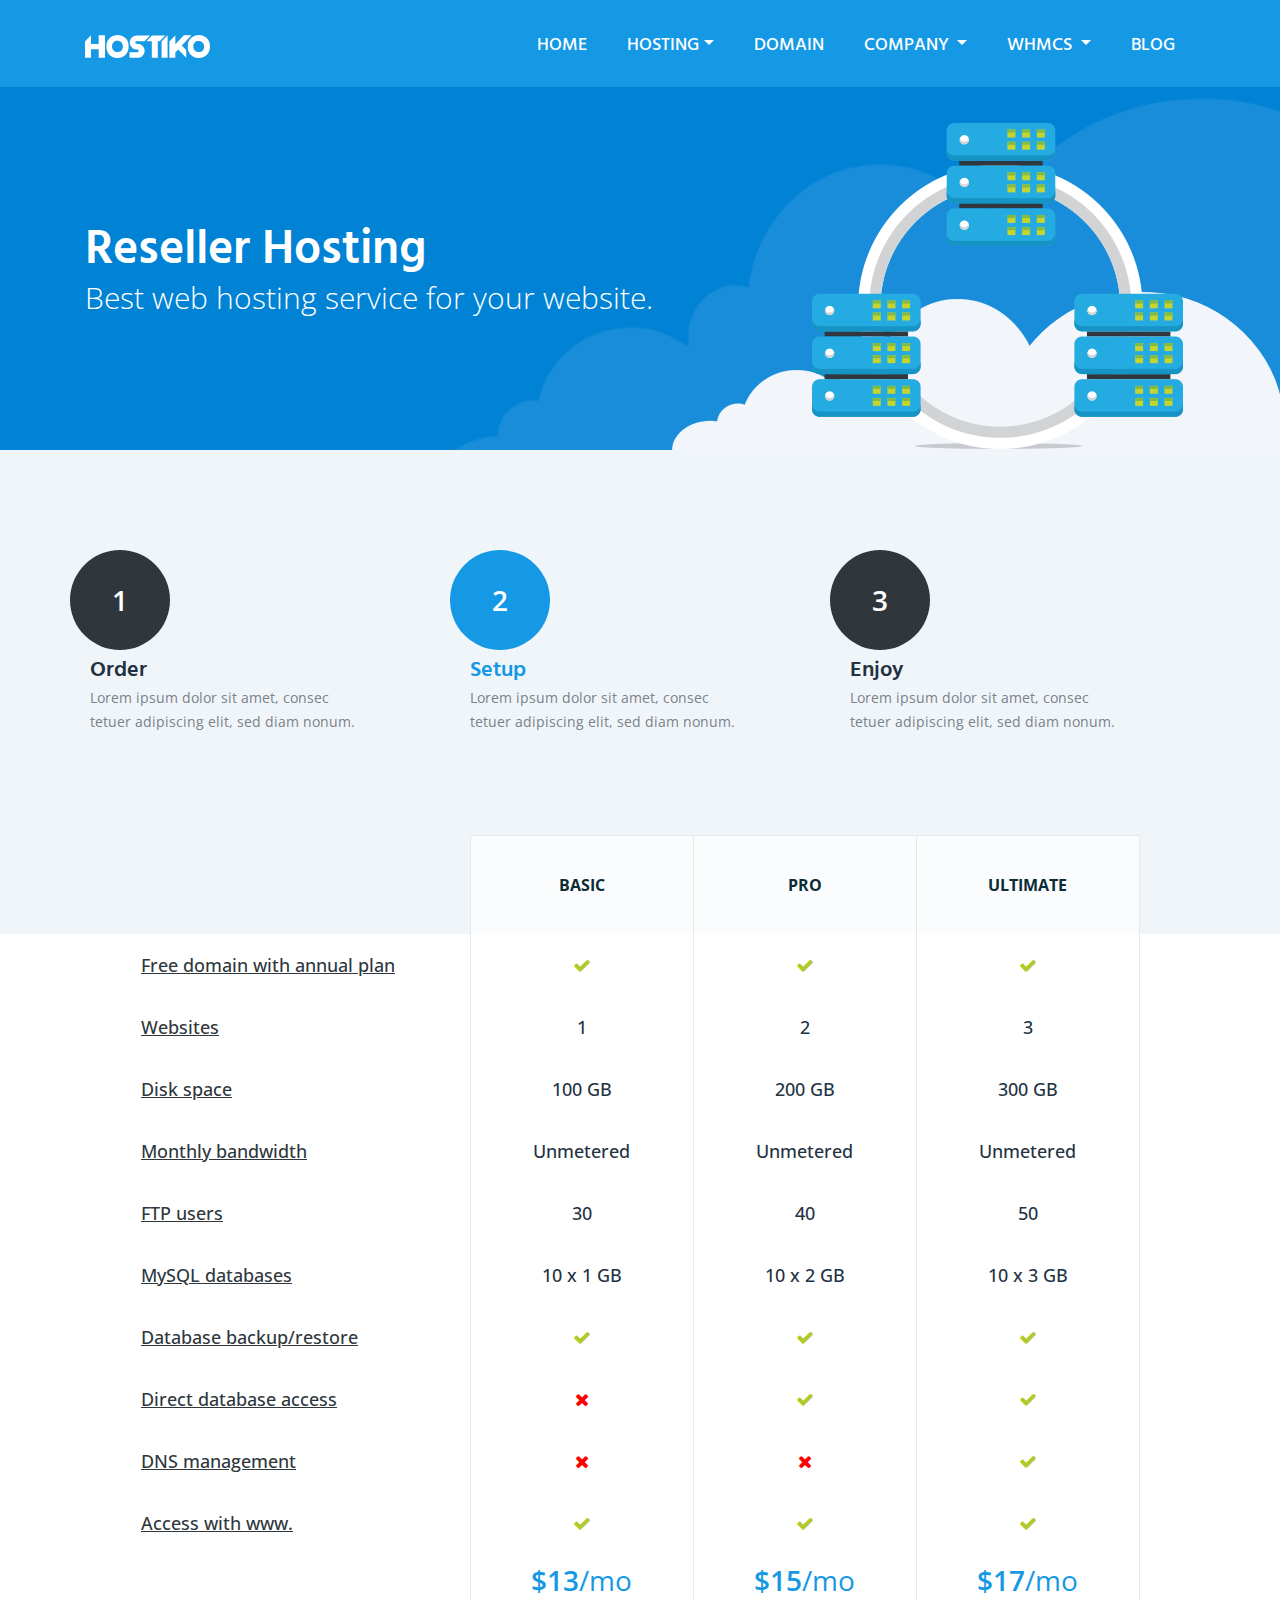
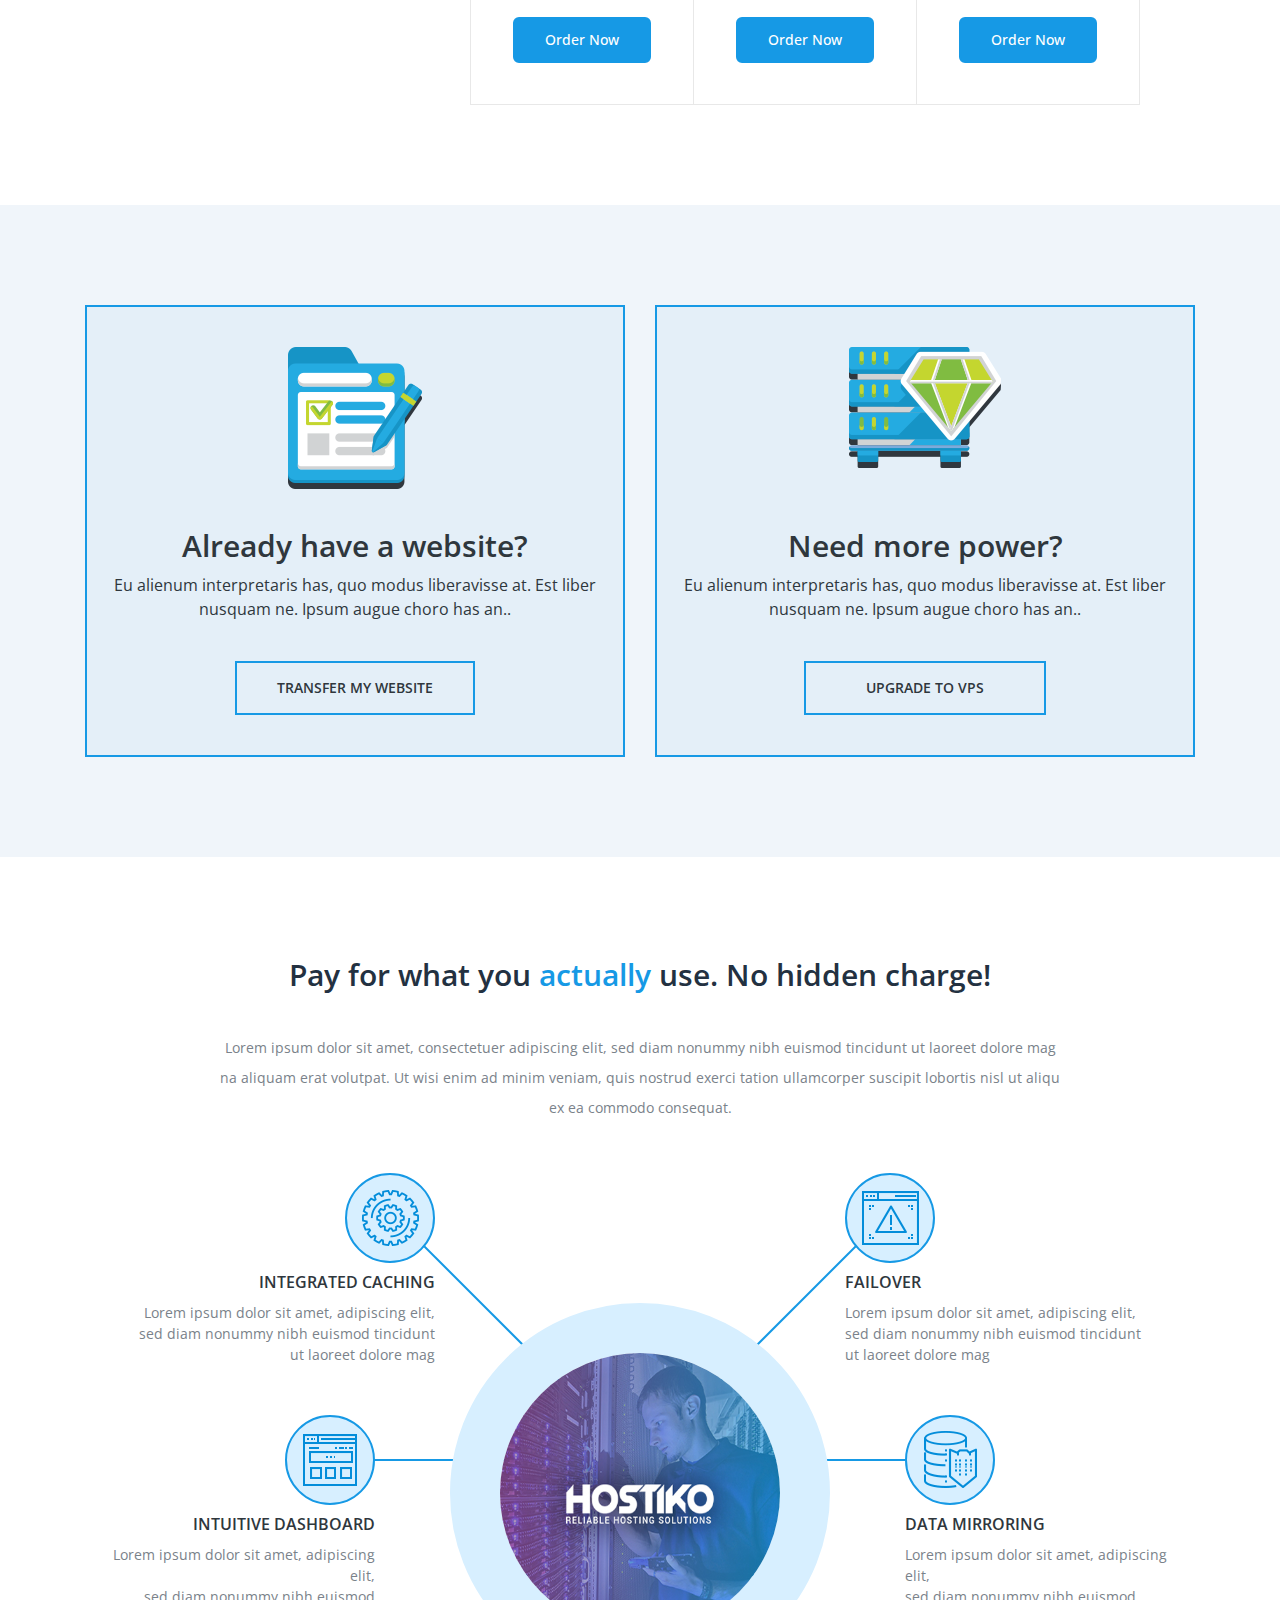
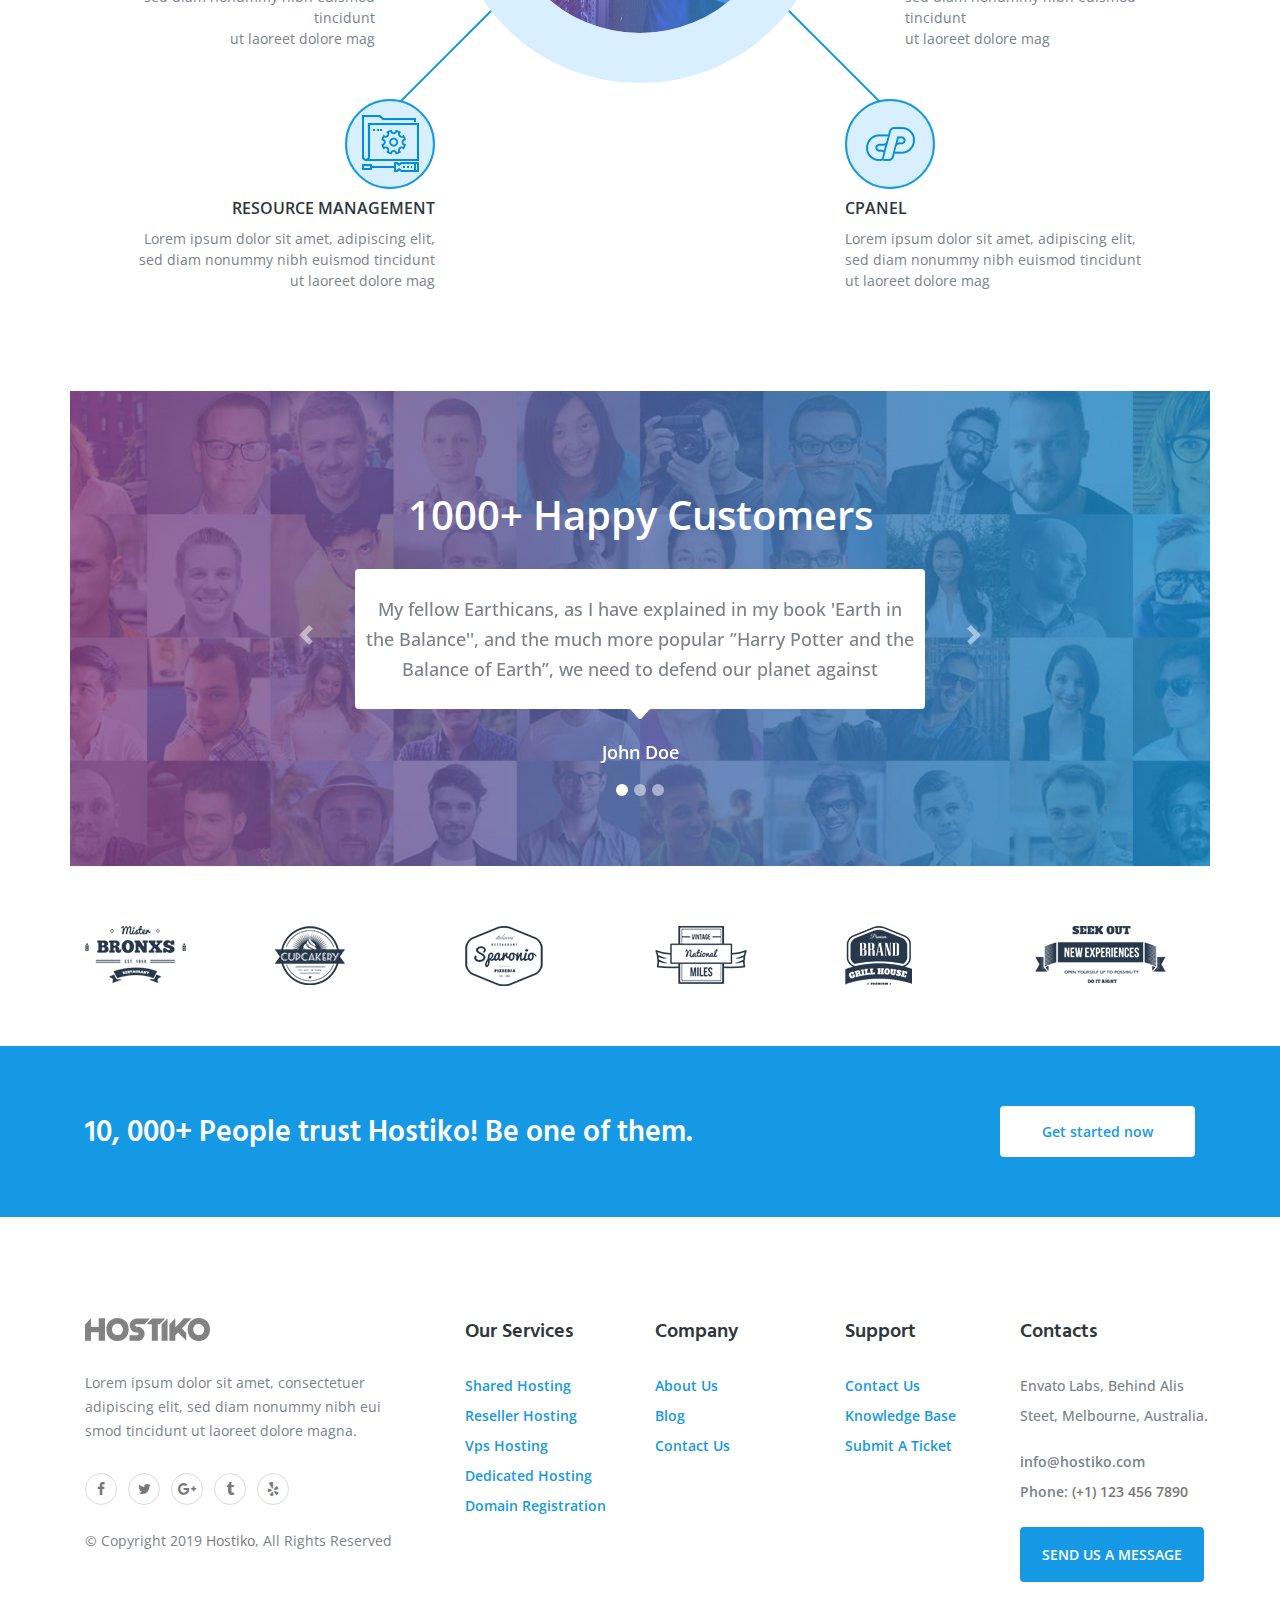
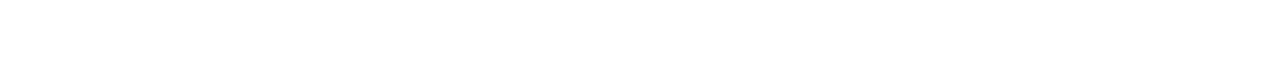
<file: reseller_hosting.html>
<!DOCTYPE HTML>
<html lang="zxx">
<head>
    <!--Title-->
    <title>Hostiko</title>
    <meta charset="utf-8">
    <meta name="viewport" content="width=device-width, initial-scale=1, maximum-scale=1, user-scalable=0"/>
    <!--description-->
    <meta name="description" content="HOSTIKO is a highly creative, modern, visually stunning and Bootstrap responsive multipurpose hosting portfolio HTML5 template with ready home page demos.">
    <!--Key Words-->
    <meta name="keywords" content="">
    <!--bootstrap-->
    <link rel="stylesheet" href="assets/css/bootstrap.min.css">
    <!--fontawesome style-->
    <link rel="stylesheet" href="assets/css/fonts-awesome.min.css">
    <!--style-->
    <link rel="stylesheet" href="assets/css/style.css">
    <link rel="stylesheet" href="assets/css/responsive.css">
    <link rel="shortcut icon" href="assets/images/favicon.png">
</head>
<body class="open_sans">
<header>
    <!--Menu Navigation-->
    <nav class="navbar navbar-expand-lg top_navigation hind_font bg_1699e5" data-toggle="affix">
        <div class="container">
            <a class="logo navbar-brand" href="index.html"><img src="assets/images/logo.svg" alt="image of logo"></a>
            <button class="cmn-toggle-switch cmn-toggle-switch__htx navbar-toggler" type="button" data-toggle="collapse" data-target="#navbarSupportedContent" aria-controls="navbarSupportedContent" aria-expanded="false" aria-label="Toggle navigation">
                <span>toggle menu</span>
            </button>
            <div class="collapse navbar-collapse navigation justify-content-between" id="navbarSupportedContent">
                <ul class="navbar-nav menubar ml-auto">
                    <li class="nav-item active">
                        <a class="nav-link" href="index.html">Home <span class="sr-only">(current)</span></a>
                    </li>
                    <li class="nav-item dropdown">
                        <a class="nav-link dropdown-toggle" href="#" id="navbarDropdown01" role="button" data-toggle="dropdown" aria-haspopup="true" aria-expanded="false">Hosting</a>
                        <div class="dropdown-menu dropdown_menu" aria-labelledby="navbarDropdown01">
                            <a class="dropdown-item" href="shared_hosting.html">Web hosting</a>
                            <a class="dropdown-item" href="reseller_hosting.html">Reseller Hosting</a>
                            <a class="dropdown-item" href="vps_hosting.html">VPS Hosting</a>
                            <a class="dropdown-item" href="dedicated_hosting.html">Dedicated Hosting</a>
                        </div>
                    </li>
                    <li class="nav-item">
                        <a class="nav-link" href="domain.html">Domain</a>
                    </li>
                    <li class="nav-item dropdown company_dropdown">
                        <a class="nav-link dropdown-toggle" href="#" id="navbarDropdown02" role="button" data-toggle="dropdown" aria-haspopup="true" aria-expanded="false">
                            Company
                        </a>
                        <div class="dropdown-menu dropdown_company" aria-labelledby="navbarDropdown02">
                            <a class="dropdown-item" href="about.html">About us</a>
                            <a class="dropdown-item" href="network.html">Network</a>
                            <a class="dropdown-item" href="contact.html">Contact us</a>
                        </div>
                    </li>
                    <li class="nav-item dropdown">
                        <a class="nav-link dropdown-toggle" href="#" id="navbarDropdown03" role="button" data-toggle="dropdown" aria-haspopup="true" aria-expanded="false">
                            WHMCS
                        </a>
                        <div class="container dropdown-menu dropdown_submenu" aria-labelledby="navbarDropdown03">
                            <a class="dropdown-item" href="//akdesigner.com/whmcs-templates/announcements?systpl=hostiko-layout7">Announcements</a>
                            <a class="dropdown-item" href="//akdesigner.com/whmcs-templates/clientarea.php?action=services&systpl=hostiko-layout7">Your Services</a>
                            <a class="dropdown-item" href="//akdesigner.com/whmcs-templates/clientarea.php?systpl=hostiko-layout7">Update Details</a>
                            <a class="dropdown-item" href="//akdesigner.com/whmcs-templates/clientarea.php?action=creditcard&systpl=hostiko-layout7">Update Credit Cards</a>
                            <a class="dropdown-item" href="//akdesigner.com/whmcs-templates/clientarea.php?action=domains&systpl=hostiko-layout7">Your Domains</a>
                            <a class="dropdown-item" href="//akdesigner.com/whmcs-templates/submitticket.php?step=2&deptid=1&systpl=hostiko-layout7">Submit A Ticket</a>
                            <a class="dropdown-item" href="//akdesigner.com/whmcs-templates/clientarea.php?action=masspay&all=true&systpl=hostiko-layout7">Deposite Funds</a>
                            <a class="dropdown-item" href="//akdesigner.com/whmcs-templates/clientarea.php?action=addcontact&systpl=hostiko-layout7">Manage Contacts</a>
                        </div>
                    </li>
                    <li class="nav-item">
                        <a class="nav-link" href="blog.html">Blog</a>
                    </li>
                </ul>
            </div>
        </div>
    </nav>
    <!--Ends Here-->
</header>
<!--Start Slider Section-->
<section class="shared_page_banner">
    <div class="container">
        <div class="row">
            <div class="col-xl-7 col-lg-6 col-md-6 color_fff slide_text float-left">
                <h1 class="hind_font font_size_48 font_weight_600">Reseller Hosting</h1>
                <p class="font_size_30 font_weight_300 margin_bottom_60">Best web hosting service for your website.</p>
            </div>
        </div>
    </div>
</section>
<!--End Slider Section-->
<!--Order Setup Enjoy-->
<section class="padding_top_100 padding_bottom_200 text-center bg_f0f5fa">
    <div class="container">
        <div class="row">
            <div class="col-xl-4 col-lg-4 col-md-4 col-4 no_padding order_setup_box">
                <div class="counter float-left">
                    <div class="inner_counter">
                        <div class="text_inner_counter"><span>1</span></div>
                    </div>
                </div>
                <div class="content float-left text-left padding_left_20">
                    <h5 class="font_size_22 color_233141 font_weight_600 line_height_36 hind_font">Order</h5>
                    <p class="font_size_14 font_weight_400 line_height_24">Lorem ipsum dolor sit amet, consec<br>
                        tetuer adipiscing elit, sed diam nonum.</p>
                </div>
            </div>
            <div class="col-xl-4 col-lg-4 col-md-4 col-4 no_padding order_setup_box">
                <div class="counter float-left">
                    <div class="inner_counter_blue">
                        <div class="text_inner_counter"><span>2</span></div>
                    </div>
                </div>
                <div class="content float-left text-left padding_left_20">
                    <h5 class="font_size_22 color_1699e5 font_weight_600 line_height_36 hind_font">Setup</h5>
                    <p class="font_size_14 font_weight_400 line_height_24">Lorem ipsum dolor sit amet, consec<br>
                        tetuer adipiscing elit, sed diam nonum.</p>
                </div>
            </div>
            <div class="col-xl-4 col-lg-4 col-md-4 col-4 no_padding">
                <div class="counter float-left">
                    <div class="inner_counter">
                        <div class="text_inner_counter"><span>3</span></div>
                    </div>
                </div>
                <div class="content float-left text-left padding_left_20">
                    <h5 class="font_size_22 color_233141 font_weight_600 line_height_36 hind_font">Enjoy</h5>
                    <p class="font_size_14 font_weight_400 line_height_24">Lorem ipsum dolor sit amet, consec<br>
                        tetuer adipiscing elit, sed diam nonum.</p>
                </div>
            </div>
        </div>
    </div>
</section>
<!--Ends Here-->
<!--Price Plan Section-->
<section class="padding_bottom_100 text-center">
    <div class="container">
        <!--<div class="comparing_price d-flex">-->
            <!--<div class="width_30 inner_comparing_price_box">-->
                <!--<ul class="features_comparing_price text-left">-->
                    <!--<li><a href="#">Free domain with annual plan</a></li>-->
                    <!--<li><a href="#">Websites</a></li>-->
                    <!--<li><a href="#">Disk space</a></li>-->
                    <!--<li><a href="#">Monthly bandwidth</a></li>-->
                    <!--<li><a href="#">FTP users</a></li>-->
                    <!--<li><a href="#">MySQL databases</a></li>-->
                    <!--<li><a href="#">Database backup/restore</a></li>-->
                    <!--<li><a href="#">Direct database access</a></li>-->
                    <!--<li><a href="#">DNS management</a></li>-->
                    <!--<li><a href="#">DNS management</a></li>-->
                <!--</ul>-->
            <!--</div>-->
            <!--<div class="width_15 middle_box01">-->
                <!--<h6 class="color_0b2c35 font_size_18 font_weight_600 line_height_30 text-uppercase margin_bottom_40 margin_top_30">Basic</h6>-->
                <!--<ul class="inner_comparing_price list_comparision_price">-->
                    <!--<li><i class="fa fa-check"></i></li>-->
                    <!--<li>1</li>-->
                    <!--<li>100 GB</li>-->
                    <!--<li>Unlimited</li>-->
                    <!--<li>50</li>-->
                    <!--<li>10x1 GB</li>-->
                    <!--<li><i class="fa fa-check"></i></li>-->
                    <!--<li><i class="fa fa-close"></i></li>-->
                    <!--<li><i class="fa fa-close"></i></li>-->
                    <!--<li><i class="fa fa-check"></i></li>-->
                    <!--<li><span><strong>$13</strong>/mo</span></li>-->
                    <!--<a href="//akdesigner.com/whmcs-templates/cart.php?systpl=hostiko-layout8&carttpl=hostiko" class="btn_comparision_plan">Order Now</a>-->
                <!--</ul>-->
            <!--</div>-->
            <!--<div class="width_25 active_box">-->
                <!--<h6 class="color_0b2c35 font_size_18 font_weight_600 line_height_30 text-uppercase margin_bottom_40 margin_top_50">Pro</h6>-->
                <!--<ul class="inner_comparing_price">-->
                    <!--<li><i class="fa fa-check"></i></li>-->
                    <!--<li>1</li>-->
                    <!--<li>100 GB</li>-->
                    <!--<li>Unlimited</li>-->
                    <!--<li>50</li>-->
                    <!--<li>10x1 GB</li>-->
                    <!--<li><i class="fa fa-check"></i></li>-->
                    <!--<li><i class="fa fa-close"></i></li>-->
                    <!--<li><i class="fa fa-close"></i></li>-->
                    <!--<li><i class="fa fa-check"></i></li>-->
                    <!--<li><strong>$17</strong>/mo</li>-->
                    <!--<a href="//akdesigner.com/whmcs-templates/cart.php?systpl=hostiko-layout8&carttpl=hostiko" class="btn_comparision_plan">Order Now</a>-->
                <!--</ul>-->
            <!--</div>-->
            <!--<div class="width_15 middle_box02">-->
                <!--<h6 class="color_0b2c35 font_size_18 font_weight_600 line_height_30 text-uppercase margin_bottom_40 margin_top_30">Ultimate</h6>-->
                <!--<ul class="inner_comparing_price">-->
                    <!--<li><i class="fa fa-check"></i></li>-->
                    <!--<li>1</li>-->
                    <!--<li>100 GB</li>-->
                    <!--<li>Unlimited</li>-->
                    <!--<li>50</li>-->
                    <!--<li>10x1 GB</li>-->
                    <!--<li><i class="fa fa-check"></i></li>-->
                    <!--<li><i class="fa fa-close"></i></li>-->
                    <!--<li><i class="fa fa-close"></i></li>-->
                    <!--<li><i class="fa fa-check"></i></li>-->
                    <!--<li><strong>$19</strong>/mo</li>-->
                    <!--<a href="//akdesigner.com/whmcs-templates/cart.php?systpl=hostiko-layout8&carttpl=hostiko" class="btn_comparision_plan">Order Now</a>-->
                <!--</ul>-->
            <!--</div>-->
            <!--<div class="width_15 middle_box02">-->
                <!--<h6 class="color_0b2c35 font_size_18 font_weight_600 line_height_30 text-uppercase margin_bottom_40 margin_top_30">Ultimate</h6>-->
                <!--<ul class="inner_comparing_price">-->
                    <!--<li><i class="fa fa-check"></i></li>-->
                    <!--<li>1</li>-->
                    <!--<li>100 GB</li>-->
                    <!--<li>Unlimited</li>-->
                    <!--<li>50</li>-->
                    <!--<li>10x1 GB</li>-->
                    <!--<li><i class="fa fa-check"></i></li>-->
                    <!--<li><i class="fa fa-close"></i></li>-->
                    <!--<li><i class="fa fa-close"></i></li>-->
                    <!--<li><i class="fa fa-check"></i></li>-->
                    <!--<li><strong>$19</strong>/mo</li>-->
                    <!--<a href="//akdesigner.com/whmcs-templates/cart.php?systpl=hostiko-layout8&carttpl=hostiko" class="btn_comparision_plan">Order Now</a>-->
                <!--</ul>-->
            <!--</div>-->
        <!--</div>-->
        <article>
            <ul class="responsive_list">
                <li class="bg-purple">
                    <button>Basic</button>
                </li>
                <li class="bg-blue active">
                    <button>Pro</button>
                </li>
                <li class="bg-blue">
                    <button>Ultimate</button>
                </li>
            </ul>

            <table class="comparison_price_table">
                <thead>
                <tr>
                    <th class="hide"></th>
                    <th class="bg_fbfcfe">Basic</th>
                    <th class="pro_column bg_fbfcfe default">Pro</th>
                    <th class="bg_fbfcfe">Ultimate</th>
                </tr>
                </thead>
                <tbody>
                <tr>
                    <td>Free domain with annual plan</td>
                    <td><i class="fa fa-check color_green"></i></td>
                    <td class="default"><i class="fa fa-check color_green"></i></td>
                    <td><i class="fa fa-check color_green"></i></td>
                </tr>
                <tr>
                    <td>Websites</td>
                    <td>1</td>
                    <td class="default">2</td>
                    <td>3</td>
                </tr>
                <tr>
                    <td>Disk space</td>
                    <td>100 GB</td>
                    <td class="default">200 GB</td>
                    <td>300 GB</td>
                </tr>
                <tr>
                    <td>Monthly bandwidth</td>
                    <td>Unmetered</td>
                    <td class="default">Unmetered</td>
                    <td>Unmetered</td>
                </tr>
                <tr>
                    <td>FTP users</td>
                    <td>30</td>
                    <td class="default">40</td>
                    <td>50</td>
                </tr>
                <tr>
                    <td>MySQL databases</td>
                    <td>10 x 1 GB</td>
                    <td class="default">10 x 2 GB</td>
                    <td>10 x 3 GB</td>
                </tr>
                <tr>
                    <td>Database backup/restore</td>
                    <td><i class="fa fa-check color_green"></i></td>
                    <td class="default"><i class="fa fa-check color_green"></i></td>
                    <td><i class="fa fa-check color_green"></i></td>
                </tr>
                <tr>
                    <td>Direct database access</td>
                    <td><i class="fa fa-close color_red"></i></td>
                    <td class="default"><i class="fa fa-check color_green"></i></td>
                    <td><i class="fa fa-check color_green"></i></td>
                </tr>
                <tr>
                    <td>DNS management</td>
                    <td><i class="fa fa-close color_red"></i></td>
                    <td class="default"><i class="fa fa-close color_red"></i></td>
                    <td><i class="fa fa-check color_green"></i></td>
                </tr>
                <tr>
                    <td>Access with www.</td>
                    <td><i class="fa fa-check color_green"></i></td>
                    <td class="default"><i class="fa fa-check color_green"></i></td>
                    <td><i class="fa fa-check color_green"></i></td>
                </tr>
                <tr>
                    <td></td>
                    <td class="price_tag"><span>$13</span>/mo</td>
                    <td class="default price_tag"><span>$15</span>/mo</td>
                    <td class="price_tag"><span>$17</span>/mo</td>
                </tr>
                <tr>
                    <td></td>
                    <td><a href="#" class="btn_price_plan">Order Now</a></td>
                    <td class="default"><a href="#" class="btn_price_plan">Order Now</a></td>
                    <td><a href="#" class="btn_price_plan">Order Now</a></td>
                </tr>
                </tbody>
            </table>

        </article>
    </div>
</section>
<!--End Here-->
<!--Already Have Website Section-->
<section class="padding_top_100 padding_bottom_100 bg_f0f5fa">
    <div class="container">
        <div class="row">
            <div class="col-xl-6 col-lg-6">
                <div class="already_website_box text-center">
                    <figure class="margin_bottom_40"><img src="assets/images/already_have_website.png" alt="" class="img-fluid"></figure>
                    <h2 class="color_2f373d font_size_30 line_height_34 font_weight_600 margin_bottom_10">Already have a website?</h2>
                    <p class="font_size_16 line_height_24 font_weight_400 color_2f373d margin_bottom_40">Eu alienum interpretaris has, quo modus liberavisse at. Est liber<br> nusquam ne. Ipsum augue choro has an..</p>
                    <a href="#" class="btn_transfer_website">Transfer my website</a>
                </div>
            </div>
            <div class="col-xl-6 col-lg-6">
                <div class="need_power text-center">
                    <figure class="margin_bottom_40"><img src="assets/images/need_power.png" alt="" class="img-fluid"></figure>
                    <h2 class="color_2f373d font_size_30 line_height_34 font_weight_600 margin_bottom_10">Need more power?</h2>
                    <p class="font_size_16 line_height_24 font_weight_400 color_2f373d margin_bottom_40">Eu alienum interpretaris has, quo modus liberavisse at. Est liber<br> nusquam ne. Ipsum augue choro has an..</p>
                    <a href="#" class="btn_upgrade_vps">Upgrade to vps</a>
                </div>
            </div>
        </div>
    </div>
</section>
<!--Ends Here-->
<!--No Hidden Charges Here-->
<section class="padding_bottom_100 padding_top_100 text-center">
    <div class="container">
        <h2 class="font_size_30 font_weight_600 margin_bottom_10 color_233141 margin_bottom_40">Pay for what you <span class="color_1699e5">actually</span> use. No hidden charge!</h2>
        <p class="font_size_14 font_weight_400 line_height_30 margin_bottom_50">Lorem ipsum dolor sit amet, consectetuer adipiscing elit, sed diam nonummy nibh euismod tincidunt ut laoreet dolore mag<br>
            na aliquam erat volutpat. Ut wisi enim ad minim veniam, quis nostrud exerci tation ullamcorper suscipit lobortis nisl ut aliqu<br>
            ex ea commodo consequat.</p>
        <div class="row">
            <div class="col-xl-4 col-lg-4 service_left_img">
                <div class="hosting_services_box text-right margin_bottom_50">
                    <div class="services_box_img">
                        <figure><img src="assets/images/integrated_caching.png" alt=""></figure>
                    </div>
                    <h6 class="font_size_16 color_2f373d font_weight_600 text-uppercase margin_bottom_10">Integrated Caching</h6>
                    <p>Lorem ipsum dolor sit amet, adipiscing elit,<br> sed diam nonummy nibh euismod tincidunt<br> ut laoreet dolore mag</p>
                </div>
                <div class="hosting_services_box text-right margin_bottom_50 margin_right_60">
                    <div class="services_box_img service_center_img">
                        <figure><img src="assets/images/intuitive_integration.png" alt=""></figure>
                    </div>
                    <h6 class="font_size_16 color_2f373d font_weight_600 text-uppercase margin_bottom_10">Intuitive Dashboard</h6>
                    <p>Lorem ipsum dolor sit amet, adipiscing elit,<br> sed diam nonummy nibh euismod tincidunt<br> ut laoreet dolore mag</p>
                </div>
                <div class="hosting_services_box text-right margin_bottom_box">
                    <div class="services_box_img">
                        <figure><img src="assets/images/resource_management.png" alt=""></figure>
                    </div>
                    <h6 class="font_size_16 color_2f373d font_weight_600 text-uppercase margin_bottom_10">Resource Management</h6>
                    <p>Lorem ipsum dolor sit amet, adipiscing elit,<br> sed diam nonummy nibh euismod tincidunt<br> ut laoreet dolore mag</p>
                </div>
            </div>
            <div class="col-xl-4 col-lg-4 padding_top_130 no_padding rounded_center_img">
                <div class="center_img">
                    <figure><img src="assets/images/services_center_img.png" alt="" class="img-fluid"></figure>
                </div>
            </div>
            <div class="col-xl-4 col-lg-4 service_right_img">
                <div class="hosting_services_box text-left margin_bottom_50">
                    <div class="services_box_img02">
                        <figure><img src="assets/images/failover.png" alt=""></figure>
                    </div>
                    <h6 class="font_size_16 color_2f373d font_weight_600 text-uppercase margin_bottom_10">Failover</h6>
                    <p>Lorem ipsum dolor sit amet, adipiscing elit,<br> sed diam nonummy nibh euismod tincidunt<br> ut laoreet dolore mag</p>
                </div>
                <div class="hosting_services_box text-left margin_bottom_50 margin_left_60">
                    <div class="services_box_img02">
                        <figure><img src="assets/images/data_mirroring.png" alt=""></figure>
                    </div>
                    <h6 class="font_size_16 color_2f373d font_weight_600 text-uppercase margin_bottom_10">Data Mirroring</h6>
                    <p>Lorem ipsum dolor sit amet, adipiscing elit,<br> sed diam nonummy nibh euismod tincidunt<br> ut laoreet dolore mag</p>
                </div>
                <div class="hosting_services_box text-left">
                    <div class="services_box_img02">
                        <figure><img src="assets/images/cpanel.png" alt=""></figure>
                    </div>
                    <h6 class="font_size_16 color_2f373d font_weight_600 text-uppercase margin_bottom_10">cPanel</h6>
                    <p>Lorem ipsum dolor sit amet, adipiscing elit,<br> sed diam nonummy nibh euismod tincidunt<br> ut laoreet dolore mag</p>
                </div>
            </div>
        </div>
    </div>
</section>
<!--Ends Here-->
<!--Testimonials Section-->
<section class="float-left w-100 text-center color_fff">
    <div class="container bg_testimonials padding_top_100 padding_bottom_100">
        <h3 class="font_size_40 font_weight_600 margin_bottom_30">1000+ Happy Customers</h3>
        <div id="demo" class="carousel slide" data-ride="carousel">

            <!-- Indicators -->
            <ul class="carousel-indicators">
                <li data-target="#demo" data-slide-to="0" class="active"></li>
                <li data-target="#demo" data-slide-to="1"></li>
                <li data-target="#demo" data-slide-to="2"></li>
            </ul>
            <!-- The slideshow -->
            <div class="carousel-inner">
                <div class="carousel-item active">
                    <div class="row">
                        <div class="col-xl-3 col-lg-3"></div>
                        <div class="col-xl-6 col-lg-6 col-md-12 testimonial_box">
                            <p class="font_size_18 color_7a828a font_weight_500 line_height_30">My fellow Earthicans, as I have explained in my book 'Earth in<br> the Balance'', and the much more popular ”Harry Potter and the<br> Balance of Earth”, we need to defend our planet against </p>
                        </div>
                    </div>
                    <div class="font_size_18 font_weight_600 color_fff margin_top_30">
                        <span>John Doe</span>
                    </div>
                </div>
                <div class="carousel-item">
                    <div class="row">
                        <div class="col-xl-3 col-lg-3"></div>
                        <div class="col-xl-6 col-lg-6 testimonial_box">
                            <p class="font_size_18 color_7a828a font_weight_500 line_height_30">My fellow Earthicans, as I have explained in my book 'Earth in<br> the Balance'', and the much more popular ”Harry Potter and the<br> Balance of Earth”, we need to defend our planet against </p>
                        </div>
                    </div>
                    <div class="font_size_18 font_weight_600 color_fff margin_top_30">
                        <span>John Doe</span>
                    </div>
                </div>
                <div class="carousel-item">
                    <div class="row">
                        <div class="col-xl-3 col-lg-3"></div>
                        <div class="col-xl-6 col-lg-6 testimonial_box">
                            <p class="font_size_18 color_7a828a font_weight_500 line_height_30">My fellow Earthicans, as I have explained in my book 'Earth in<br> the Balance'', and the much more popular ”Harry Potter and the<br> Balance of Earth”, we need to defend our planet against </p>
                        </div>
                    </div>
                    <div class="font_size_18 font_weight_600 color_fff margin_top_30">
                        <span>John Doe</span>
                    </div>
                </div>
            </div>
            <!-- Left and right controls -->
            <a class="carousel-control-prev" href="#demo" data-slide="prev">
                <span class="carousel-control-prev-icon"></span>
            </a>
            <a class="carousel-control-next" href="#demo" data-slide="next">
                <span class="carousel-control-next-icon"></span>
            </a>
        </div>
    </div>
</section>
<!--Ends Here-->
<!--Client Section Starts Here-->
<section class="float-left w-100 padding_top_60 padding_bottom_60">
    <div class="container">
        <div class="row">
            <div class="col-xl-2 col-lg-2 col-md-2 col-sm-2 col-4 partner_images mobile_margin">
                <figure><img src="assets/images/client_img01.png" alt="" class="img-fluid"></figure>
            </div>
            <div class="col-xl-2 col-lg-2 col-md-2 col-sm-2 col-4 partner_images mobile_margin">
                <figure><img src="assets/images/client_img02.png" alt="" class="img-fluid"></figure>
            </div>
            <div class="col-xl-2 col-lg-2 col-md-2 col-sm-2 col-4 partner_images mobile_margin">
                <figure><img src="assets/images/client_img03.png" alt="" class="img-fluid"></figure>
            </div>
            <div class="col-xl-2 col-lg-2 col-md-2 col-sm-2 col-4 partner_images">
                <figure><img src="assets/images/client_img04.png" alt="" class="img-fluid"></figure>
            </div>
            <div class="col-xl-2 col-lg-2 col-md-2 col-sm-2 col-4 partner_images">
                <figure><img src="assets/images/client_img05.png" alt="" class="img-fluid"></figure>
            </div>
            <div class="col-xl-2 col-lg-2 col-md-2 col-sm-2 col-4 partner_images">
                <figure><img src="assets/images/client_img06.png" alt="" class="img-fluid"></figure>
            </div>
        </div>
    </div>
</section>
<!--Ends Here-->
<!--Get Started Section-->
<section class="padding_bottom_60 padding_top_60 bg_1699e5 float-left w-100 get_started_section">
    <div class="container">
        <div class="pull-left">
            <h2 class="font_size_30 font_weight_600 line_height_48 hind_font color_fff">10, 000+ People trust Hostiko! Be one of them.</h2>
        </div>
        <div class="pull-right">
            <a href="#" class="btn_get_started">Get started now</a>
        </div>
    </div>
</section>
<!--Ends Here-->
<!--Footer Section-->
<section class="padding_bottom_100 padding_top_100 float-left w-100">
    <div class="container">
        <div class="row">
            <div class="col-xl-4 col-lg-4 col-md-12 footer_logo">
                <figure class="margin_bottom_30"><img src="assets/images/footer_logo.svg" alt=""></figure>
                <p class="font_size_14 line_height_24 font_weight_400 margin_bottom_30">Lorem ipsum dolor sit amet, consectetuer<br>
                    adipiscing elit, sed diam nonummy nibh eui<br>
                    smod tincidunt ut laoreet dolore magna.
                </p>
                <ul class="footer_social_links list-inline">
                    <li><a href="#"><i class="fa fa-facebook"></i></a></li>
                    <li><a href="#"><i class="fa fa-twitter"></i></a></li>
                    <li><a href="#"><i class="fa fa-google-plus"></i></a></li>
                    <li><a href="#"><i class="fa fa-tumblr"></i></a></li>
                    <li><a href="#"><i class="fa fa-yelp"></i></a></li>
                </ul>
                <div class="margin_top_20">
                    © Copyright 2019 <a href="#">Hostiko</a>,  All Rights Reserved
                </div>
            </div>
            <div class="col-xl-2 col-lg-2 footer_pages_link">
                <h4 class="font_size_20 font_weight_600 line_height_24 color_2f373d hind_font margin_bottom_30">Our Services</h4>
                <ul class="footer_links">
                    <li><a href="shared_hosting.html">Shared Hosting</a></li>
                    <li><a href="reseller_hosting.html">Reseller Hosting</a></li>
                    <li><a href="vps_hosting.html">Vps Hosting</a></li>
                    <li><a href="dedicated_hosting.html">Dedicated Hosting</a></li>
                    <li><a href="domain.html">Domain Registration</a></li>
                </ul>
            </div>
            <div class="col-xl-2 col-lg-2 footer_pages_link">
                <h4 class="font_size_20 font_weight_600 line_height_24 color_2f373d hind_font margin_bottom_30">Company</h4>
                <ul class="footer_links">
                    <li><a href="about.html">About Us</a></li>
                    <li><a href="blog.html">Blog</a></li>
                    <li><a href="contact.html">Contact Us</a></li>
                </ul>
            </div>
            <div class="col-xl-2 col-lg-2 footer_pages_link">
                <h4 class="font_size_20 font_weight_600 line_height_24 color_2f373d hind_font margin_bottom_30">Support</h4>
                <ul class="footer_links">
                    <li><a href="contact.html">Contact Us</a></li>
                    <li><a href="//akdesigner.com/whmcs-templates/index.php?systpl=hostiko-layout8">Knowledge Base</a></li>
                    <li><a href="//akdesigner.com/whmcs-templates/submitticket.php?step=2&deptid=1&systpl=hostiko-layout8">Submit A Ticket</a></li>
                </ul>
            </div>
            <div class="col-xl-2 col-lg-2 no_padding footer_pages_link">
                <h4 class="font_size_20 font_weight_600 line_height_24 color_2f373d hind_font margin_bottom_30">Contacts</h4>
                <address class="font_size_14 color_7a828a font_weight_500 line_height_30">Envato Labs, Behind Alis<br>
                    Steet, Melbourne, Australia.</address>
                <a href="Mailto:info@hostiko.com" class="font_size_14 font_weight_600 color_7a828a line_height_30 get_info">info@hostiko.com</a>
                <div class="font_size_14 font_weight_600 color_7a828a line_height_30 contact_number">Phone: <a href="tel:(+1) 123 456 7890">(+1) 123 456 7890</a></div>
                <a href="#" class="btn_send_message">Send us a message</a>
            </div>
        </div>
    </div>
</section>
<!--Ends Here-->
<script src="assets/js/jquery-3.3.1.min.js"></script>
<script src="assets/js/bootstrap.min.js"></script>
<script src="assets/js/aos.js"></script>
<script src="assets/js/wow.js"></script>
<script>
    AOS.init();
    wow = new WOW(
        {
            boxClass:     'wow',      // default
            animateClass: 'animated', // default
            offset:       0,          // default
            mobile:       false,       // default
            live:         true        // default
        }
    )
    wow.init();

    $(window).scroll(function() {
        if ($(this).scrollTop() >= 350) {        // If page is scrolled more than 50px
            $('#return-to-top').fadeIn(200);    // Fade in the arrow
        } else {
            $('#return-to-top').fadeOut(200);   // Else fade out the arrow
        }
    });
    $('#return-to-top').click(function() {      // When arrow is clicked
        $('body,html').animate({
            scrollTop : 0                       // Scroll to top of body
        }, 500);
    });



    $( "ul.responsive_list" ).on( "click", "li", function() {
        var pos = $(this).index()+2;
        $("tr").find('td:not(:eq(0))').hide();
        $('td:nth-child('+pos+')').css('display','table-cell');
        $("tr").find('th:not(:eq(0))').hide();
        $('li').removeClass('active');
        $(this).addClass('active');
    });

    // Initialize the media query
    var mediaQuery = window.matchMedia('(min-width: 640px)');

    // Add a listen event
    mediaQuery.addListener(doSomething);

    // Function to do something with the media query
    function doSomething(mediaQuery) {
        if (mediaQuery.matches) {
            $('.sep').attr('colspan',5);
        } else {
            $('.sep').attr('colspan',2);
        }
    }

    // On load
    doSomething(mediaQuery);



    (function() {

        "use strict";

        var toggles = document.querySelectorAll(".cmn-toggle-switch");

        for (var i = toggles.length - 1; i >= 0; i--) {
            var toggle = toggles[i];
            toggleHandler(toggle);
        };

        function toggleHandler(toggle) {
            toggle.addEventListener( "click", function(e) {
                e.preventDefault();
                (this.classList.contains("active") === true) ? this.classList.remove("active") : this.classList.add("active");
            });
        }

    })();
</script>
</body>
</html>
</file>
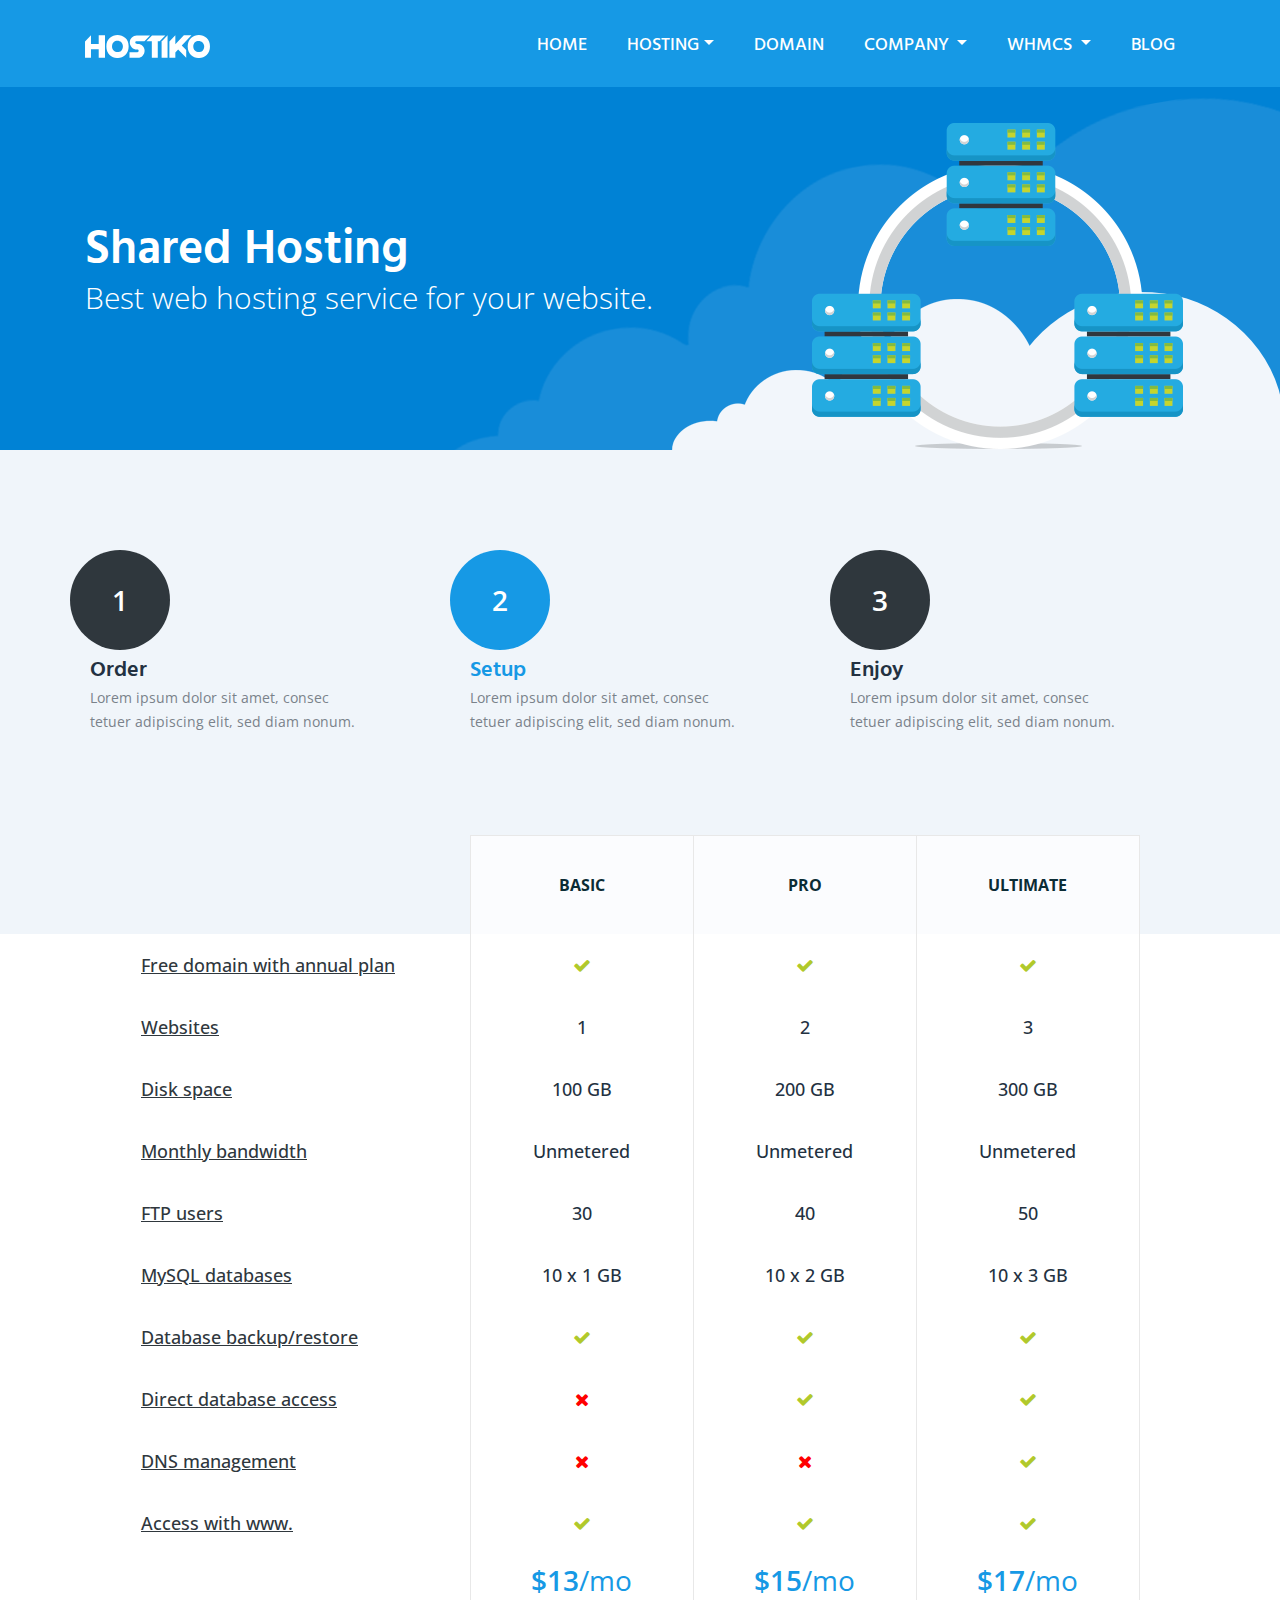
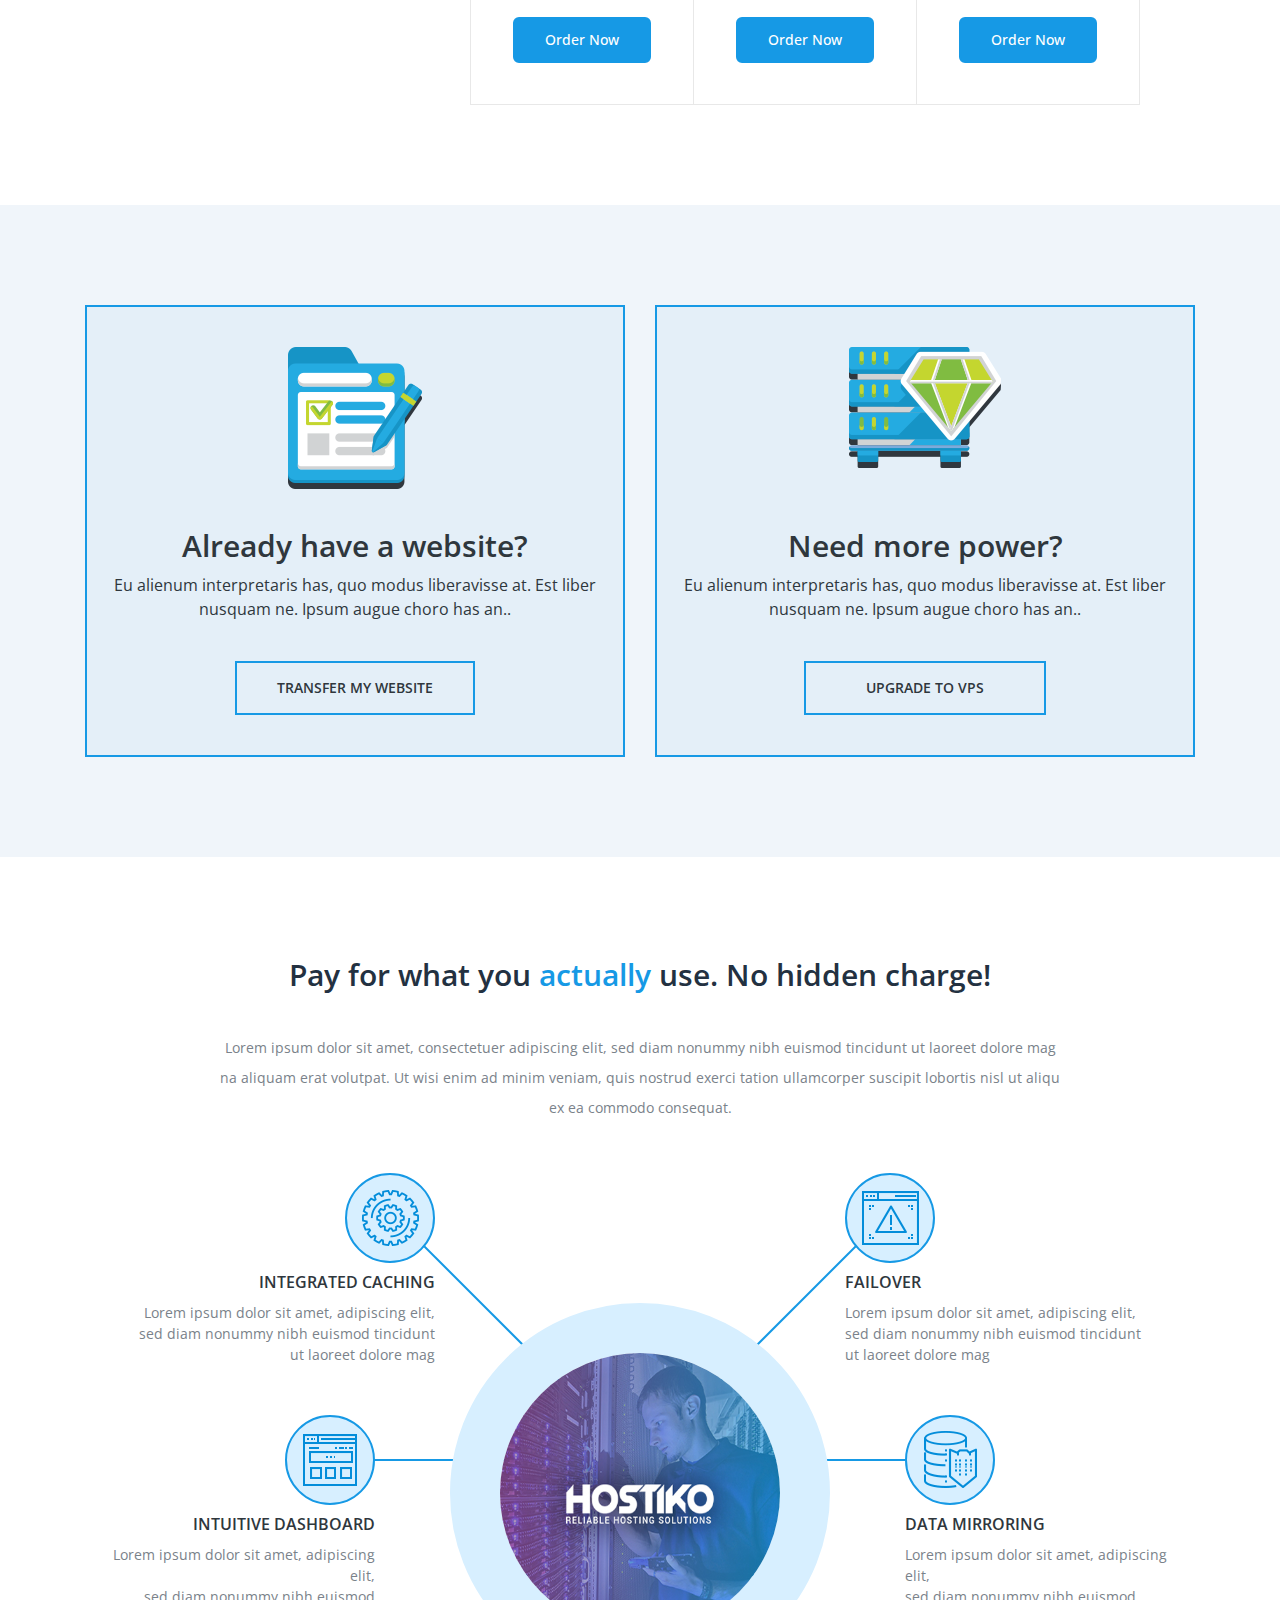
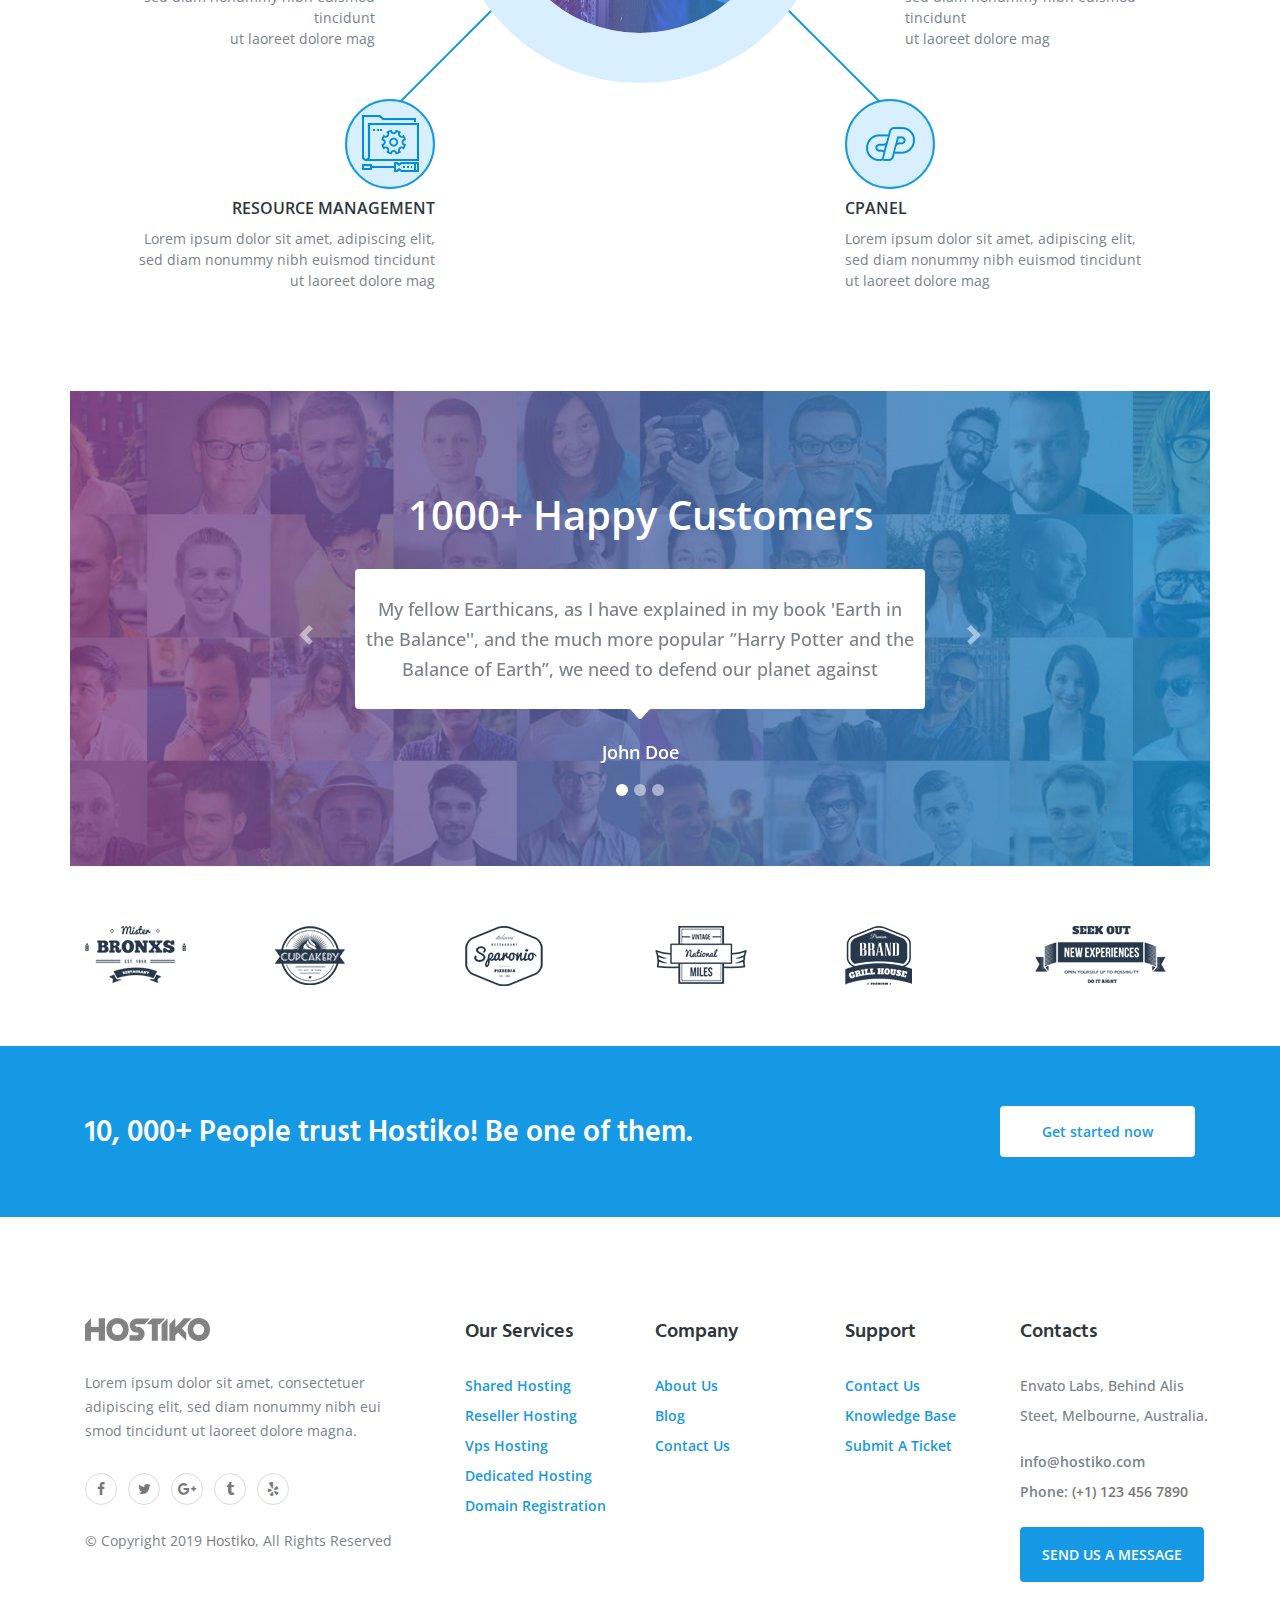
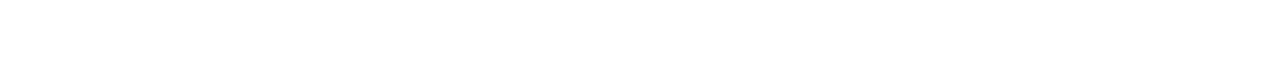
<file: shared_hosting.html>
<!DOCTYPE HTML>
<html lang="zxx">
<head>
    <!--Title-->
    <title>Hostiko</title>
    <meta charset="utf-8">
    <meta name="viewport" content="width=device-width, initial-scale=1, maximum-scale=1, user-scalable=0"/>
    <!--description-->
    <meta name="description" content="HOSTIKO is a highly creative, modern, visually stunning and Bootstrap responsive multipurpose hosting portfolio HTML5 template with ready home page demos.">
    <!--Key Words-->
    <meta name="keywords" content="">
    <!--bootstrap-->
    <link rel="stylesheet" href="assets/css/bootstrap.min.css">
    <!--fontawesome style-->
    <link rel="stylesheet" href="assets/css/fonts-awesome.min.css">
    <!--style-->
    <link rel="stylesheet" href="assets/css/style.css">
    <link rel="stylesheet" href="assets/css/responsive.css">
    <link rel="shortcut icon" href="assets/images/favicon.png">
    <script src="https://cdnjs.cloudflare.com/ajax/libs/popper.js/1.14.3/umd/popper.min.js"></script>
</head>
<body class="open_sans">
<header>
    <!--Menu Navigation-->
    <nav class="navbar navbar-expand-lg top_navigation hind_font bg_1699e5" data-toggle="affix">
        <div class="container">
            <a class="logo navbar-brand" href="index.html"><img src="assets/images/logo.svg" alt="image of logo"></a>
            <button class="cmn-toggle-switch cmn-toggle-switch__htx navbar-toggler" type="button" data-toggle="collapse" data-target="#navbarSupportedContent" aria-controls="navbarSupportedContent" aria-expanded="false" aria-label="Toggle navigation">
                <span>toggle menu</span>
            </button>
            <div class="collapse navbar-collapse navigation justify-content-between" id="navbarSupportedContent">
                <ul class="navbar-nav menubar ml-auto">
                    <li class="nav-item active">
                        <a class="nav-link" href="index.html">Home <span class="sr-only">(current)</span></a>
                    </li>
                    <li class="nav-item dropdown">
                        <a class="nav-link dropdown-toggle" href="#" id="navbarDropdown01" role="button" data-toggle="dropdown" aria-haspopup="true" aria-expanded="false">Hosting</a>
                        <div class="dropdown-menu dropdown_menu" aria-labelledby="navbarDropdown01">
                            <a class="dropdown-item" href="shared_hosting.html">Web hosting</a>
                            <a class="dropdown-item" href="reseller_hosting.html">Reseller Hosting</a>
                            <a class="dropdown-item" href="vps_hosting.html">VPS Hosting</a>
                            <a class="dropdown-item" href="dedicated_hosting.html">Dedicated Hosting</a>
                        </div>
                    </li>
                    <li class="nav-item">
                        <a class="nav-link" href="domain.html">Domain</a>
                    </li>
                    <li class="nav-item dropdown company_dropdown">
                        <a class="nav-link dropdown-toggle" href="#" id="navbarDropdown02" role="button" data-toggle="dropdown" aria-haspopup="true" aria-expanded="false">
                            Company
                        </a>
                        <div class="dropdown-menu dropdown_company" aria-labelledby="navbarDropdown02">
                            <a class="dropdown-item" href="about.html">About us</a>
                            <a class="dropdown-item" href="network.html">Network</a>
                            <a class="dropdown-item" href="contact.html">Contact us</a>
                        </div>
                    </li>
                    <li class="nav-item dropdown">
                        <a class="nav-link dropdown-toggle" href="#" id="navbarDropdown03" role="button" data-toggle="dropdown" aria-haspopup="true" aria-expanded="false">
                            WHMCS
                        </a>
                        <div class="container dropdown-menu dropdown_submenu" aria-labelledby="navbarDropdown03">
                            <a class="dropdown-item" href="//akdesigner.com/whmcs-templates/announcements?systpl=hostiko-layout7">Announcements</a>
                            <a class="dropdown-item" href="//akdesigner.com/whmcs-templates/clientarea.php?action=services&systpl=hostiko-layout7">Your Services</a>
                            <a class="dropdown-item" href="//akdesigner.com/whmcs-templates/clientarea.php?systpl=hostiko-layout7">Update Details</a>
                            <a class="dropdown-item" href="//akdesigner.com/whmcs-templates/clientarea.php?action=creditcard&systpl=hostiko-layout7">Update Credit Cards</a>
                            <a class="dropdown-item" href="//akdesigner.com/whmcs-templates/clientarea.php?action=domains&systpl=hostiko-layout7">Your Domains</a>
                            <a class="dropdown-item" href="//akdesigner.com/whmcs-templates/submitticket.php?step=2&deptid=1&systpl=hostiko-layout7">Submit A Ticket</a>
                            <a class="dropdown-item" href="//akdesigner.com/whmcs-templates/clientarea.php?action=masspay&all=true&systpl=hostiko-layout7">Deposite Funds</a>
                            <a class="dropdown-item" href="//akdesigner.com/whmcs-templates/clientarea.php?action=addcontact&systpl=hostiko-layout7">Manage Contacts</a>
                        </div>
                    </li>
                    <li class="nav-item">
                        <a class="nav-link" href="blog.html">Blog</a>
                    </li>
                </ul>
            </div>
        </div>
    </nav>
    <!--Ends Here-->
</header>
<!--Start Slider Section-->
<section class="shared_page_banner">
    <div class="container">
        <div class="row">
            <div class="col-xl-7 col-lg-6 col-md-6 color_fff slide_text float-left">
                <h1 class="hind_font font_size_48 font_weight_600">Shared Hosting</h1>
                <p class="font_size_30 font_weight_300 margin_bottom_60">Best web hosting service for your website.</p>
            </div>
        </div>
    </div>
</section>
<!--End Slider Section-->
<!--Order Setup Enjoy-->
<section class="padding_top_100 padding_bottom_200 text-center bg_f0f5fa">
    <div class="container">
        <div class="row">
            <div class="col-xl-4 col-lg-4 col-md-4 col-4 no_padding order_setup_box">
                <div class="counter float-left">
                    <div class="inner_counter">
                        <div class="text_inner_counter"><span>1</span></div>
                    </div>
                </div>
                <div class="content float-left text-left padding_left_20">
                    <h5 class="font_size_22 color_233141 font_weight_600 line_height_36 hind_font">Order</h5>
                    <p class="font_size_14 font_weight_400 line_height_24">Lorem ipsum dolor sit amet, consec<br>
                        tetuer adipiscing elit, sed diam nonum.</p>
                </div>
            </div>
            <div class="col-xl-4 col-lg-4 col-md-4 col-4 no_padding order_setup_box">
                <div class="counter float-left">
                    <div class="inner_counter_blue">
                        <div class="text_inner_counter"><span>2</span></div>
                    </div>
                </div>
                <div class="content float-left text-left padding_left_20">
                    <h5 class="font_size_22 color_1699e5 font_weight_600 line_height_36 hind_font">Setup</h5>
                    <p class="font_size_14 font_weight_400 line_height_24">Lorem ipsum dolor sit amet, consec<br>
                        tetuer adipiscing elit, sed diam nonum.</p>
                </div>
            </div>
            <div class="col-xl-4 col-lg-4 col-md-4 col-4 no_padding">
                <div class="counter float-left">
                    <div class="inner_counter">
                        <div class="text_inner_counter"><span>3</span></div>
                    </div>
                </div>
                <div class="content float-left text-left padding_left_20">
                    <h5 class="font_size_22 color_233141 font_weight_600 line_height_36 hind_font">Enjoy</h5>
                    <p class="font_size_14 font_weight_400 line_height_24">Lorem ipsum dolor sit amet, consec<br>
                        tetuer adipiscing elit, sed diam nonum.</p>
                </div>
            </div>
        </div>
    </div>
</section>
<!--Ends Here-->
<!--Price Plan Section-->
<section class="padding_bottom_100 text-center">
    <div class="container">
        <!--<div class="comparing_price d-flex">-->
            <!--<div class="width_30 inner_comparing_price_box">-->
                <!--<ul class="features_comparing_price text-left">-->
                    <!--<li><a href="#">Free domain with annual plan</a></li>-->
                    <!--<li><a href="#">Websites</a></li>-->
                    <!--<li><a href="#">Disk space</a></li>-->
                    <!--<li><a href="#">Monthly bandwidth</a></li>-->
                    <!--<li><a href="#">FTP users</a></li>-->
                    <!--<li><a href="#">MySQL databases</a></li>-->
                    <!--<li><a href="#">Database backup/restore</a></li>-->
                    <!--<li><a href="#">Direct database access</a></li>-->
                    <!--<li><a href="#">DNS management</a></li>-->
                    <!--<li><a href="#">DNS management</a></li>-->
                <!--</ul>-->
            <!--</div>-->
            <!--<div class="width_18 middle_box01">-->
                <!--<h6 class="color_0b2c35 font_size_18 font_weight_600 line_height_30 text-uppercase padding_bottom_40 padding_top_30 bg_fbfcfe">Basic</h6>-->
                <!--<ul class="inner_comparing_price list_comparision_price">-->
                    <!--<li><i class="fa fa-check"></i></li>-->
                    <!--<li>1</li>-->
                    <!--<li>100 GB</li>-->
                    <!--<li>Unlimited</li>-->
                    <!--<li>50</li>-->
                    <!--<li>10x1 GB</li>-->
                    <!--<li><i class="fa fa-check"></i></li>-->
                    <!--<li><i class="fa fa-close"></i></li>-->
                    <!--<li><i class="fa fa-close"></i></li>-->
                    <!--<li><i class="fa fa-check"></i></li>-->
                    <!--<li><span><strong>$13</strong>/mo</span></li>-->
                    <!--<a href="//akdesigner.com/whmcs-templates/cart.php?systpl=hostiko-layout8&carttpl=hostiko" class="btn_comparision_plan">Order Now</a>-->
                <!--</ul>-->
            <!--</div>-->
            <!--<div class="width_25 active_box middle_box03">-->
                <!--<h6 class="color_0b2c35 font_size_18 font_weight_600 line_height_30 text-uppercase padding_bottom_40 padding_top_50">Pro</h6>-->
                <!--<ul class="inner_comparing_price">-->
                    <!--<li><i class="fa fa-check"></i></li>-->
                    <!--<li>1</li>-->
                    <!--<li>100 GB</li>-->
                    <!--<li>Unlimited</li>-->
                    <!--<li>50</li>-->
                    <!--<li>10x1 GB</li>-->
                    <!--<li><i class="fa fa-check"></i></li>-->
                    <!--<li><i class="fa fa-close"></i></li>-->
                    <!--<li><i class="fa fa-close"></i></li>-->
                    <!--<li><i class="fa fa-check"></i></li>-->
                    <!--<li><strong>$17</strong>/mo</li>-->
                    <!--<a href="//akdesigner.com/whmcs-templates/cart.php?systpl=hostiko-layout8&carttpl=hostiko" class="btn_comparision_plan">Order Now</a>-->
                <!--</ul>-->
            <!--</div>-->
            <!--<div class="width_18 middle_box02">-->
                <!--<h6 class="color_0b2c35 font_size_18 font_weight_600 line_height_30 text-uppercase padding_bottom_40 padding_top_30 bg_fbfcfe">Ultimate</h6>-->
                <!--<ul class="inner_comparing_price">-->
                    <!--<li><i class="fa fa-check"></i></li>-->
                    <!--<li>1</li>-->
                    <!--<li>100 GB</li>-->
                    <!--<li>Unlimited</li>-->
                    <!--<li>50</li>-->
                    <!--<li>10x1 GB</li>-->
                    <!--<li><i class="fa fa-check"></i></li>-->
                    <!--<li><i class="fa fa-close"></i></li>-->
                    <!--<li><i class="fa fa-close"></i></li>-->
                    <!--<li><i class="fa fa-check"></i></li>-->
                    <!--<li><strong>$19</strong>/mo</li>-->
                    <!--<a href="//akdesigner.com/whmcs-templates/cart.php?systpl=hostiko-layout8&carttpl=hostiko" class="btn_comparision_plan">Order Now</a>-->
                <!--</ul>-->
            <!--</div>-->
        <!--</div>-->
        <article>
            <ul class="responsive_list">
                <li class="bg-purple">
                    <button>Basic</button>
                </li>
                <li class="bg-blue active">
                    <button>Pro</button>
                </li>
                <li class="bg-blue">
                    <button>Ultimate</button>
                </li>
            </ul>

            <table class="comparison_price_table">
                <thead>
                <tr>
                    <th class="hide"></th>
                    <th class="bg_fbfcfe">Basic</th>
                    <th class="pro_column bg_fbfcfe default">Pro</th>
                    <th class="bg_fbfcfe">Ultimate</th>
                </tr>
                </thead>
                <tbody>
                <tr>
                    <td>Free domain with annual plan</td>
                    <td><i class="fa fa-check color_green"></i></td>
                    <td class="default"><i class="fa fa-check color_green"></i></td>
                    <td><i class="fa fa-check color_green"></i></td>
                </tr>
                <tr>
                    <td>Websites</td>
                    <td>1</td>
                    <td class="default">2</td>
                    <td>3</td>
                </tr>
                <tr>
                    <td>Disk space</td>
                    <td>100 GB</td>
                    <td class="default">200 GB</td>
                    <td>300 GB</td>
                </tr>
                <tr>
                    <td>Monthly bandwidth</td>
                    <td>Unmetered</td>
                    <td class="default">Unmetered</td>
                    <td>Unmetered</td>
                </tr>
                <tr>
                    <td>FTP users</td>
                    <td>30</td>
                    <td class="default">40</td>
                    <td>50</td>
                </tr>
                <tr>
                    <td>MySQL databases</td>
                    <td>10 x 1 GB</td>
                    <td class="default">10 x 2 GB</td>
                    <td>10 x 3 GB</td>
                </tr>
                <tr>
                    <td>Database backup/restore</td>
                    <td><i class="fa fa-check color_green"></i></td>
                    <td class="default"><i class="fa fa-check color_green"></i></td>
                    <td><i class="fa fa-check color_green"></i></td>
                </tr>
                <tr>
                    <td>Direct database access</td>
                    <td><i class="fa fa-close color_red"></i></td>
                    <td class="default"><i class="fa fa-check color_green"></i></td>
                    <td><i class="fa fa-check color_green"></i></td>
                </tr>
                <tr>
                    <td>DNS management</td>
                    <td><i class="fa fa-close color_red"></i></td>
                    <td class="default"><i class="fa fa-close color_red"></i></td>
                    <td><i class="fa fa-check color_green"></i></td>
                </tr>
                <tr>
                    <td>Access with www.</td>
                    <td><i class="fa fa-check color_green"></i></td>
                    <td class="default"><i class="fa fa-check color_green"></i></td>
                    <td><i class="fa fa-check color_green"></i></td>
                </tr>
                <tr>
                    <td></td>
                    <td class="price_tag"><span>$13</span>/mo</td>
                    <td class="default price_tag"><span>$15</span>/mo</td>
                    <td class="price_tag"><span>$17</span>/mo</td>
                </tr>
                <tr>
                    <td></td>
                    <td><a href="#" class="btn_price_plan">Order Now</a></td>
                    <td class="default"><a href="#" class="btn_price_plan">Order Now</a></td>
                    <td><a href="#" class="btn_price_plan">Order Now</a></td>
                </tr>
                </tbody>
            </table>

        </article>
    </div>
</section>
<!--End Here-->
<!--Already Have Website Section-->
<section class="padding_top_100 padding_bottom_100 bg_f0f5fa">
    <div class="container">
        <div class="row">
            <div class="col-xl-6 col-lg-6 col-md-6">
                <div class="already_website_box text-center">
                    <figure class="margin_bottom_40"><img src="assets/images/already_have_website.png" alt="" class="img-fluid"></figure>
                    <h2 class="color_2f373d font_size_30 line_height_34 font_weight_600 margin_bottom_10">Already have a website?</h2>
                    <p class="font_size_16 line_height_24 font_weight_400 color_2f373d margin_bottom_40">Eu alienum interpretaris has, quo modus liberavisse at. Est liber<br> nusquam ne. Ipsum augue choro has an..</p>
                    <a href="#" class="btn_transfer_website">Transfer my website</a>
                </div>
            </div>
            <div class="col-xl-6 col-lg-6 col-md-6">
                <div class="need_power text-center">
                    <figure class="margin_bottom_40"><img src="assets/images/need_power.png" alt="" class="img-fluid"></figure>
                    <h2 class="color_2f373d font_size_30 line_height_34 font_weight_600 margin_bottom_10">Need more power?</h2>
                    <p class="font_size_16 line_height_24 font_weight_400 color_2f373d margin_bottom_40">Eu alienum interpretaris has, quo modus liberavisse at. Est liber<br> nusquam ne. Ipsum augue choro has an..</p>
                    <a href="#" class="btn_upgrade_vps">Upgrade to vps</a>
                </div>
            </div>
        </div>
    </div>
</section>
<!--Ends Here-->
<!--No Hidden Charges Here-->
<section class="padding_bottom_100 padding_top_100 text-center">
    <div class="container">
        <h2 class="font_size_30 font_weight_600 margin_bottom_10 color_233141 margin_bottom_40">Pay for what you <span class="color_1699e5">actually</span> use. No hidden charge!</h2>
        <p class="font_size_14 font_weight_400 line_height_30 margin_bottom_50">Lorem ipsum dolor sit amet, consectetuer adipiscing elit, sed diam nonummy nibh euismod tincidunt ut laoreet dolore mag<br>
            na aliquam erat volutpat. Ut wisi enim ad minim veniam, quis nostrud exerci tation ullamcorper suscipit lobortis nisl ut aliqu<br>
            ex ea commodo consequat.</p>
        <div class="row">
            <div class="col-xl-4 col-lg-4 col-md-6 service_left_img">
                <div class="hosting_services_box text-right margin_bottom_50">
                    <div class="services_box_img">
                        <figure><img src="assets/images/integrated_caching.png" alt=""></figure>
                    </div>
                    <h6 class="font_size_16 color_2f373d font_weight_600 text-uppercase margin_bottom_10">Integrated Caching</h6>
                    <p>Lorem ipsum dolor sit amet, adipiscing elit,<br> sed diam nonummy nibh euismod tincidunt<br> ut laoreet dolore mag</p>
                </div>
                <div class="hosting_services_box text-right margin_bottom_50 margin_right_60">
                    <div class="services_box_img service_center_img">
                        <figure><img src="assets/images/intuitive_integration.png" alt=""></figure>
                    </div>
                    <h6 class="font_size_16 color_2f373d font_weight_600 text-uppercase margin_bottom_10">Intuitive Dashboard</h6>
                    <p>Lorem ipsum dolor sit amet, adipiscing elit,<br> sed diam nonummy nibh euismod tincidunt<br> ut laoreet dolore mag</p>
                </div>
                <div class="hosting_services_box text-right margin_bottom_box">
                    <div class="services_box_img">
                        <figure><img src="assets/images/resource_management.png" alt=""></figure>
                    </div>
                    <h6 class="font_size_16 color_2f373d font_weight_600 text-uppercase margin_bottom_10">Resource Management</h6>
                    <p>Lorem ipsum dolor sit amet, adipiscing elit,<br> sed diam nonummy nibh euismod tincidunt<br> ut laoreet dolore mag</p>
                </div>
            </div>
            <div class="col-xl-4 col-lg-4 padding_top_130 no_padding rounded_center_img">
                <div class="center_img">
                    <figure><img src="assets/images/services_center_img.png" alt="" class="img-fluid"></figure>
                </div>
            </div>
            <div class="col-xl-4 col-lg-4 col-md-6 service_right_img">
                <div class="hosting_services_box text-left margin_bottom_50">
                    <div class="services_box_img02">
                        <figure><img src="assets/images/failover.png" alt=""></figure>
                    </div>
                    <h6 class="font_size_16 color_2f373d font_weight_600 text-uppercase margin_bottom_10">Failover</h6>
                    <p>Lorem ipsum dolor sit amet, adipiscing elit,<br> sed diam nonummy nibh euismod tincidunt<br> ut laoreet dolore mag</p>
                </div>
                <div class="hosting_services_box text-left margin_bottom_50 margin_left_60">
                    <div class="services_box_img02">
                        <figure><img src="assets/images/data_mirroring.png" alt=""></figure>
                    </div>
                    <h6 class="font_size_16 color_2f373d font_weight_600 text-uppercase margin_bottom_10">Data Mirroring</h6>
                    <p>Lorem ipsum dolor sit amet, adipiscing elit,<br> sed diam nonummy nibh euismod tincidunt<br> ut laoreet dolore mag</p>
                </div>
                <div class="hosting_services_box text-left">
                    <div class="services_box_img02">
                        <figure><img src="assets/images/cpanel.png" alt=""></figure>
                    </div>
                    <h6 class="font_size_16 color_2f373d font_weight_600 text-uppercase margin_bottom_10">cPanel</h6>
                    <p>Lorem ipsum dolor sit amet, adipiscing elit,<br> sed diam nonummy nibh euismod tincidunt<br> ut laoreet dolore mag</p>
                </div>
            </div>
        </div>
    </div>
</section>
<!--Ends Here-->
<!--Testimonials Section-->
<section class="float-left w-100 text-center color_fff">
    <div class="container bg_testimonials padding_top_100 padding_bottom_100">
        <h3 class="font_size_40 font_weight_600 margin_bottom_30">1000+ Happy Customers</h3>
        <div id="demo" class="carousel slide" data-ride="carousel">

            <!-- Indicators -->
            <ul class="carousel-indicators">
                <li data-target="#demo" data-slide-to="0" class="active"></li>
                <li data-target="#demo" data-slide-to="1"></li>
                <li data-target="#demo" data-slide-to="2"></li>
            </ul>
            <!-- The slideshow -->
            <div class="carousel-inner">
                <div class="carousel-item active">
                    <div class="row">
                        <div class="col-xl-3 col-lg-3"></div>
                        <div class="col-xl-6 col-lg-6 col-md-12 testimonial_box">
                            <p class="font_size_18 color_7a828a font_weight_500 line_height_30">My fellow Earthicans, as I have explained in my book 'Earth in<br> the Balance'', and the much more popular ”Harry Potter and the<br> Balance of Earth”, we need to defend our planet against </p>
                        </div>
                    </div>
                    <div class="font_size_18 font_weight_600 color_fff margin_top_30">
                        <span>John Doe</span>
                    </div>
                </div>
                <div class="carousel-item">
                    <div class="row">
                        <div class="col-xl-3 col-lg-3"></div>
                        <div class="col-xl-6 col-lg-6 testimonial_box">
                            <p class="font_size_18 color_7a828a font_weight_500 line_height_30">My fellow Earthicans, as I have explained in my book 'Earth in<br> the Balance'', and the much more popular ”Harry Potter and the<br> Balance of Earth”, we need to defend our planet against </p>
                        </div>
                    </div>
                    <div class="font_size_18 font_weight_600 color_fff margin_top_30">
                        <span>John Doe</span>
                    </div>
                </div>
                <div class="carousel-item">
                    <div class="row">
                        <div class="col-xl-3 col-lg-3"></div>
                        <div class="col-xl-6 col-lg-6 testimonial_box">
                            <p class="font_size_18 color_7a828a font_weight_500 line_height_30">My fellow Earthicans, as I have explained in my book 'Earth in<br> the Balance'', and the much more popular ”Harry Potter and the<br> Balance of Earth”, we need to defend our planet against </p>
                        </div>
                    </div>
                    <div class="font_size_18 font_weight_600 color_fff margin_top_30">
                        <span>John Doe</span>
                    </div>
                </div>
            </div>
            <!-- Left and right controls -->
            <a class="carousel-control-prev" href="#demo" data-slide="prev">
                <span class="carousel-control-prev-icon"></span>
            </a>
            <a class="carousel-control-next" href="#demo" data-slide="next">
                <span class="carousel-control-next-icon"></span>
            </a>
        </div>
    </div>
</section>
<!--Ends Here-->
<!--Client Section Starts Here-->
<section class="float-left w-100 padding_top_60 padding_bottom_60">
    <div class="container">
        <div class="row">
            <div class="col-xl-2 col-lg-2 col-md-2 col-sm-2 col-4 partner_images mobile_margin">
                <figure><img src="assets/images/client_img01.png" alt="" class="img-fluid"></figure>
            </div>
            <div class="col-xl-2 col-lg-2 col-md-2 col-sm-2 col-4 partner_images mobile_margin">
                <figure><img src="assets/images/client_img02.png" alt="" class="img-fluid"></figure>
            </div>
            <div class="col-xl-2 col-lg-2 col-md-2 col-sm-2 col-4 partner_images mobile_margin">
                <figure><img src="assets/images/client_img03.png" alt="" class="img-fluid"></figure>
            </div>
            <div class="col-xl-2 col-lg-2 col-md-2 col-sm-2 col-4 partner_images">
                <figure><img src="assets/images/client_img04.png" alt="" class="img-fluid"></figure>
            </div>
            <div class="col-xl-2 col-lg-2 col-md-2 col-sm-2 col-4 partner_images">
                <figure><img src="assets/images/client_img05.png" alt="" class="img-fluid"></figure>
            </div>
            <div class="col-xl-2 col-lg-2 col-md-2 col-sm-2 col-4 partner_images">
                <figure><img src="assets/images/client_img06.png" alt="" class="img-fluid"></figure>
            </div>
        </div>
    </div>
</section>
<!--Ends Here-->
<!--Get Started Section-->
<section class="padding_bottom_60 padding_top_60 bg_1699e5 float-left w-100 get_started_section">
    <div class="container">
        <div class="pull-left">
            <h2 class="font_size_30 font_weight_600 line_height_48 hind_font color_fff">10, 000+ People trust Hostiko! Be one of them.</h2>
        </div>
        <div class="pull-right">
            <a href="//akdesigner.com/whmcs-templates/cart.php?systpl=hostiko-layout8&carttpl=hostiko" class="btn_get_started">Get started now</a>
        </div>
    </div>
</section>
<!--Ends Here-->
<!--Footer Section-->
<section class="padding_bottom_100 padding_top_100 float-left w-100">
    <div class="container">
        <div class="row">
            <div class="col-xl-4 col-lg-4 col-md-12 footer_logo">
                <figure class="margin_bottom_30"><img src="assets/images/footer_logo.svg" alt=""></figure>
                <p class="font_size_14 line_height_24 font_weight_400 margin_bottom_30">Lorem ipsum dolor sit amet, consectetuer<br>
                    adipiscing elit, sed diam nonummy nibh eui<br>
                    smod tincidunt ut laoreet dolore magna.
                </p>
                <ul class="footer_social_links list-inline">
                    <li><a href="#"><i class="fa fa-facebook"></i></a></li>
                    <li><a href="#"><i class="fa fa-twitter"></i></a></li>
                    <li><a href="#"><i class="fa fa-google-plus"></i></a></li>
                    <li><a href="#"><i class="fa fa-tumblr"></i></a></li>
                    <li><a href="#"><i class="fa fa-yelp"></i></a></li>
                </ul>
                <div class="margin_top_20">
                    © Copyright 2019 <a href="#">Hostiko</a>,  All Rights Reserved
                </div>
            </div>
            <div class="col-xl-2 col-lg-2 footer_pages_link">
                <h4 class="font_size_20 font_weight_600 line_height_24 color_2f373d hind_font margin_bottom_30">Our Services</h4>
                <ul class="footer_links">
                    <li><a href="shared_hosting.html">Shared Hosting</a></li>
                    <li><a href="reseller_hosting.html">Reseller Hosting</a></li>
                    <li><a href="vps_hosting.html">Vps Hosting</a></li>
                    <li><a href="dedicated_hosting.html">Dedicated Hosting</a></li>
                    <li><a href="domain.html">Domain Registration</a></li>
                </ul>
            </div>
            <div class="col-xl-2 col-lg-2 footer_pages_link">
                <h4 class="font_size_20 font_weight_600 line_height_24 color_2f373d hind_font margin_bottom_30">Company</h4>
                <ul class="footer_links">
                    <li><a href="about.html">About Us</a></li>
                    <li><a href="blog.html">Blog</a></li>
                    <li><a href="contact.html">Contact Us</a></li>
                </ul>
            </div>
            <div class="col-xl-2 col-lg-2 footer_pages_link">
                <h4 class="font_size_20 font_weight_600 line_height_24 color_2f373d hind_font margin_bottom_30">Support</h4>
                <ul class="footer_links">
                    <li><a href="contact.html">Contact Us</a></li>
                    <li><a href="//akdesigner.com/whmcs-templates/index.php?systpl=hostiko-layout8">Knowledge Base</a></li>
                    <li><a href="//akdesigner.com/whmcs-templates/submitticket.php?step=2&deptid=1&systpl=hostiko-layout8">Submit A Ticket</a></li>
                </ul>
            </div>
            <div class="col-xl-2 col-lg-2 no_padding footer_pages_link">
                <h4 class="font_size_20 font_weight_600 line_height_24 color_2f373d hind_font margin_bottom_30">Contacts</h4>
                <address class="font_size_14 color_7a828a font_weight_500 line_height_30">Envato Labs, Behind Alis<br>
                    Steet, Melbourne, Australia.</address>
                <a href="Mailto:info@hostiko.com" class="font_size_14 font_weight_600 color_7a828a line_height_30 get_info">info@hostiko.com</a>
                <div class="font_size_14 font_weight_600 color_7a828a line_height_30 contact_number">Phone: <a href="tel:(+1) 123 456 7890">(+1) 123 456 7890</a></div>
                <a href="#" class="btn_send_message">Send us a message</a>
            </div>
        </div>
    </div>
</section>
<!--Ends Here-->
<script src="assets/js/jquery-3.3.1.min.js"></script>
<script src="assets/js/bootstrap.min.js"></script>
<script src="assets/js/aos.js"></script>
<script src="assets/js/wow.js"></script>
<script>
    AOS.init();
    wow = new WOW(
        {
            boxClass:     'wow',      // default
            animateClass: 'animated', // default
            offset:       0,          // default
            mobile:       false,       // default
            live:         true        // default
        }
    )
    wow.init();

    $(window).scroll(function() {
        if ($(this).scrollTop() >= 350) {        // If page is scrolled more than 50px
            $('#return-to-top').fadeIn(200);    // Fade in the arrow
        } else {
            $('#return-to-top').fadeOut(200);   // Else fade out the arrow
        }
    });
    $('#return-to-top').click(function() {      // When arrow is clicked
        $('body,html').animate({
            scrollTop : 0                       // Scroll to top of body
        }, 500);
    });



    $( "ul.responsive_list" ).on( "click", "li", function() {
        var pos = $(this).index()+2;
        $("tr").find('td:not(:eq(0))').hide();
        $('td:nth-child('+pos+')').css('display','table-cell');
        $("tr").find('th:not(:eq(0))').hide();
        $('li').removeClass('active');
        $(this).addClass('active');
    });

    // Initialize the media query
    var mediaQuery = window.matchMedia('(min-width: 640px)');

    // Add a listen event
    mediaQuery.addListener(doSomething);

    // Function to do something with the media query
    function doSomething(mediaQuery) {
        if (mediaQuery.matches) {
            $('.sep').attr('colspan',5);
        } else {
            $('.sep').attr('colspan',2);
        }
    }

    // On load
    doSomething(mediaQuery);

    (function() {

        "use strict";

        var toggles = document.querySelectorAll(".cmn-toggle-switch");

        for (var i = toggles.length - 1; i >= 0; i--) {
            var toggle = toggles[i];
            toggleHandler(toggle);
        };

        function toggleHandler(toggle) {
            toggle.addEventListener( "click", function(e) {
                e.preventDefault();
                (this.classList.contains("active") === true) ? this.classList.remove("active") : this.classList.add("active");
            });
        }

    })();
</script>
</body>
</html>
</file>
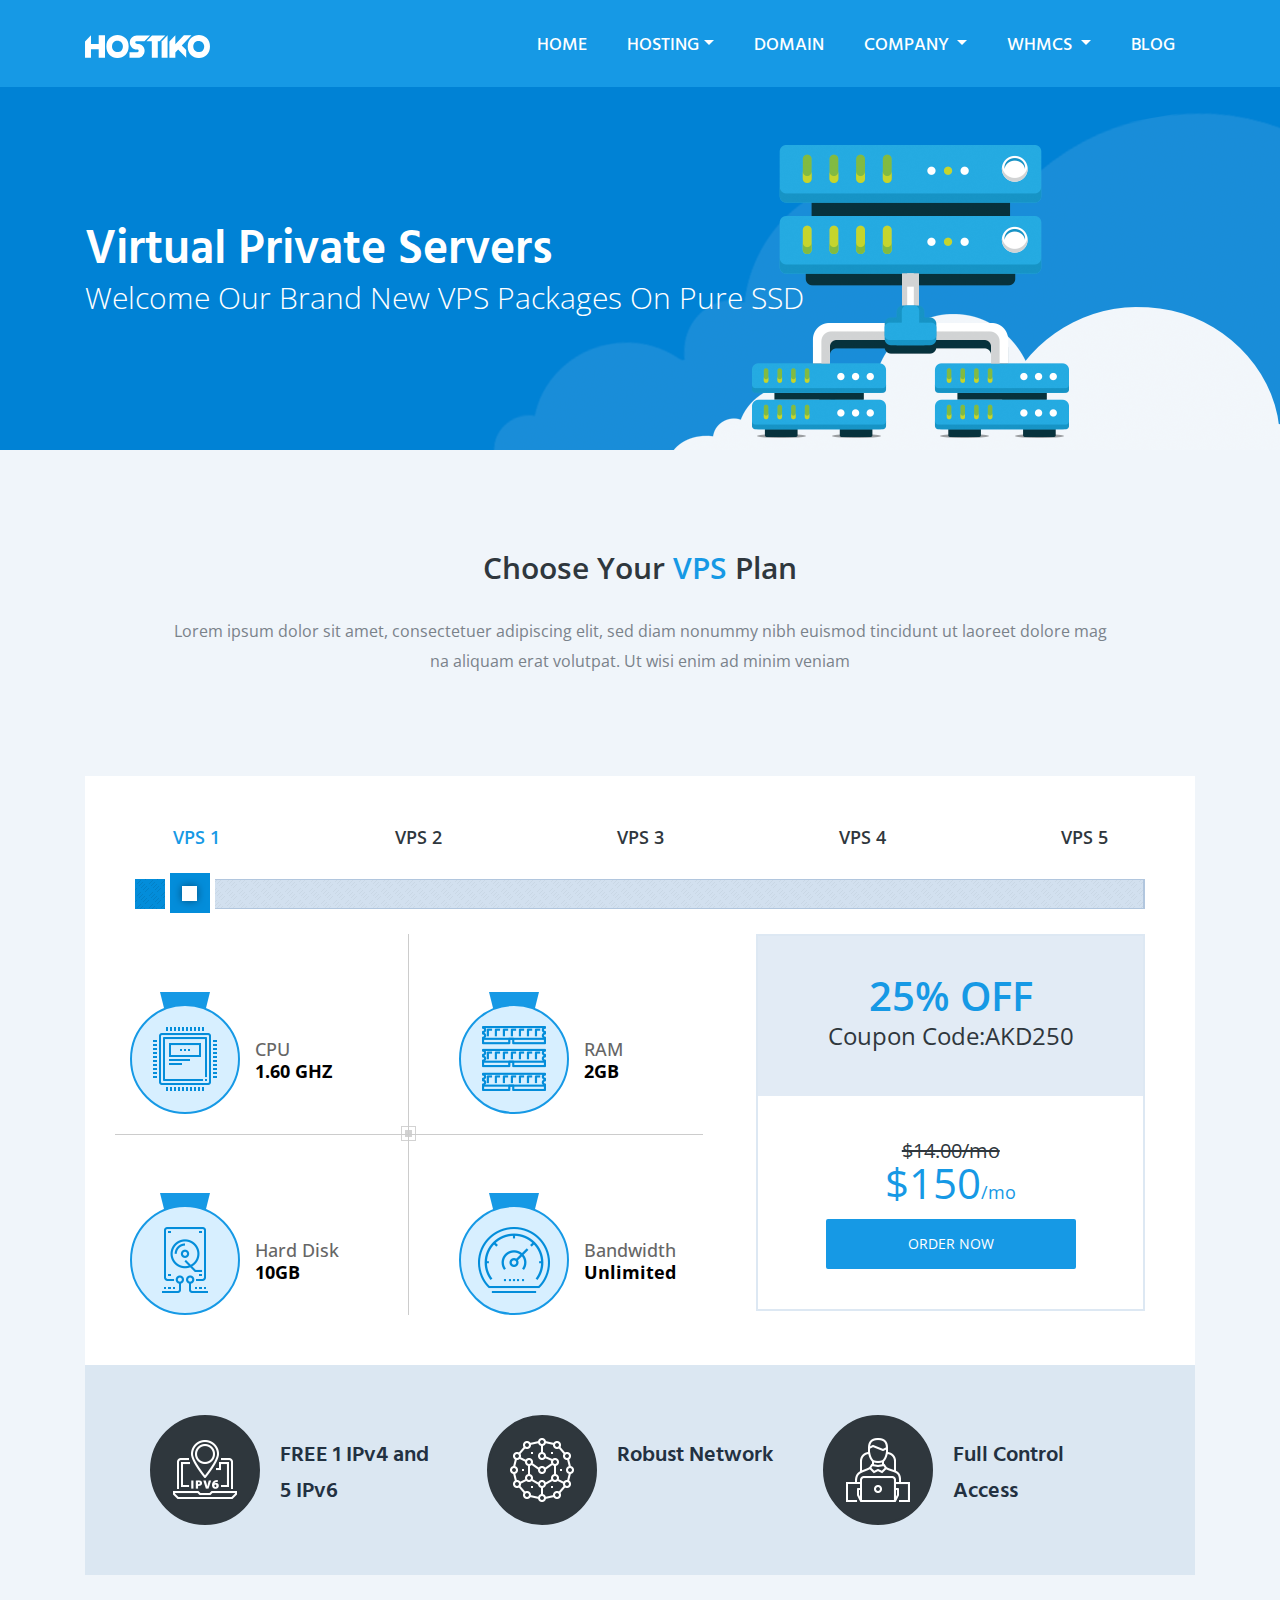
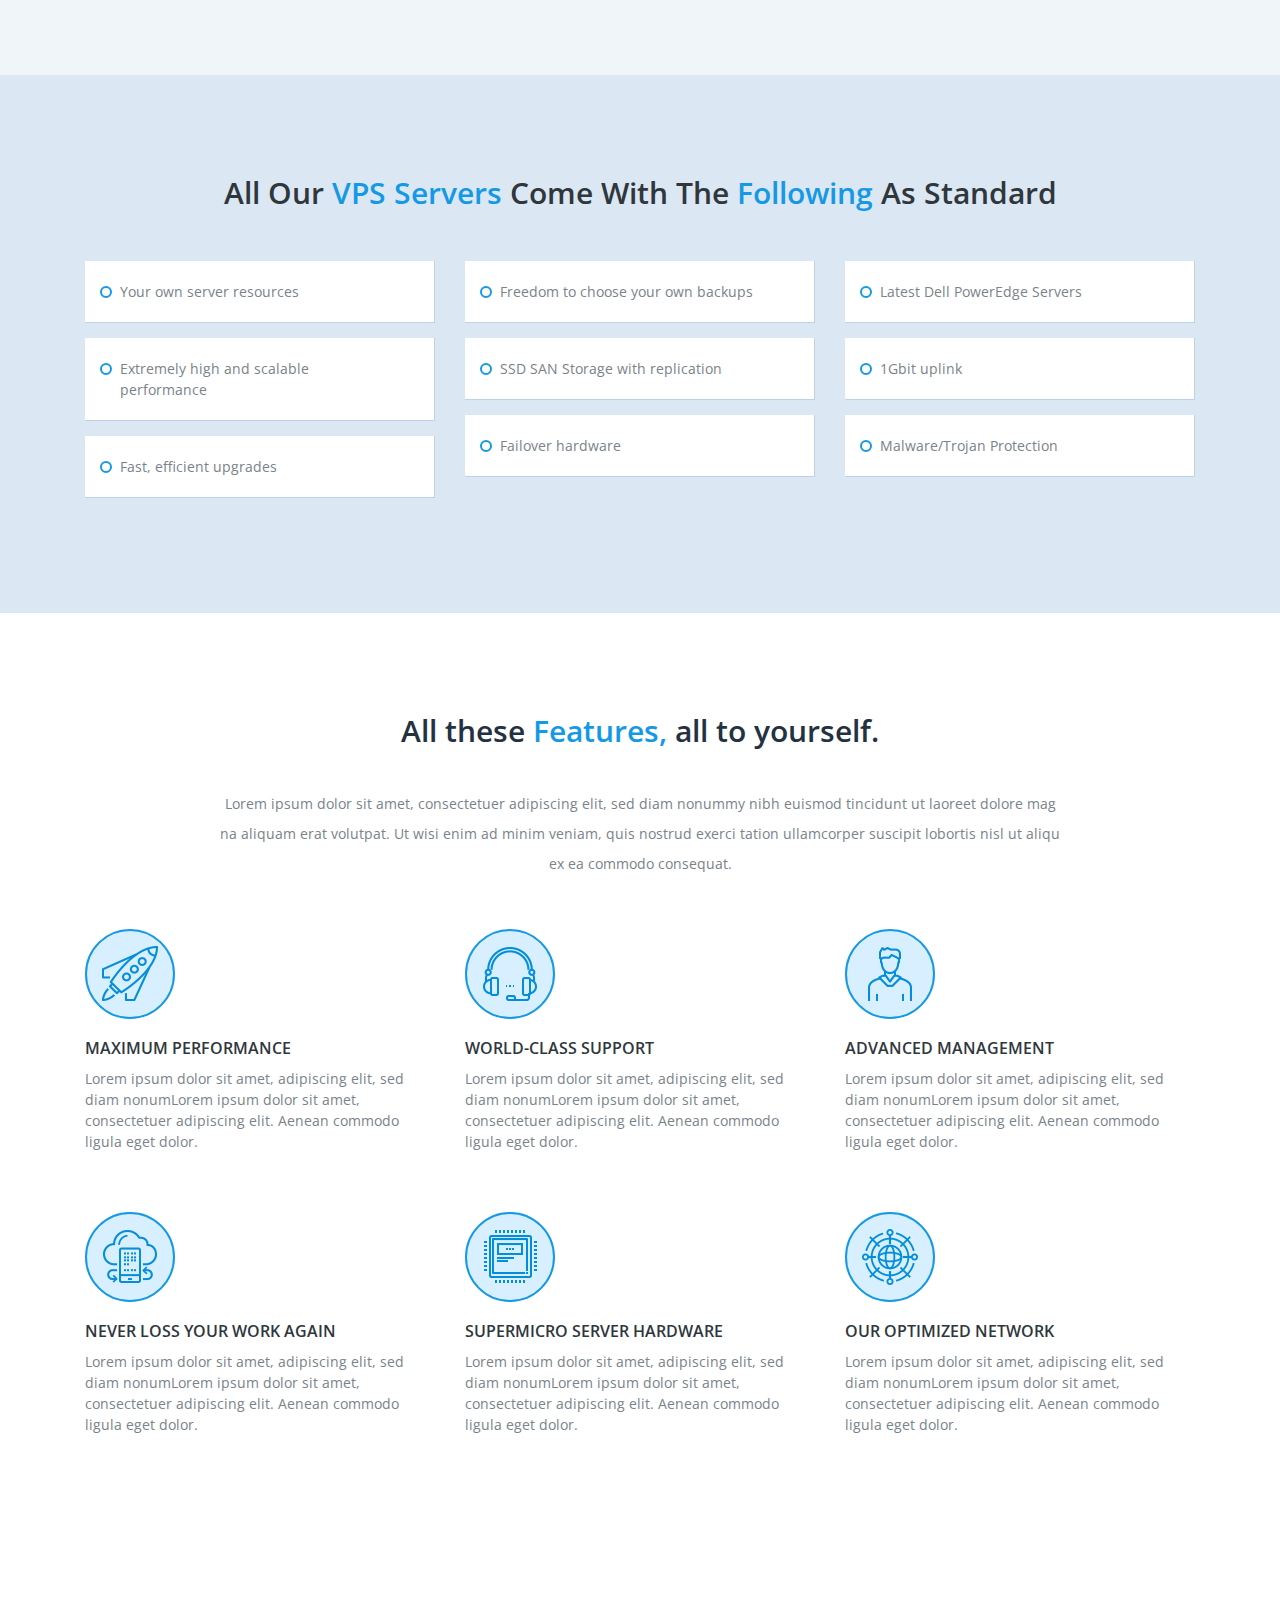
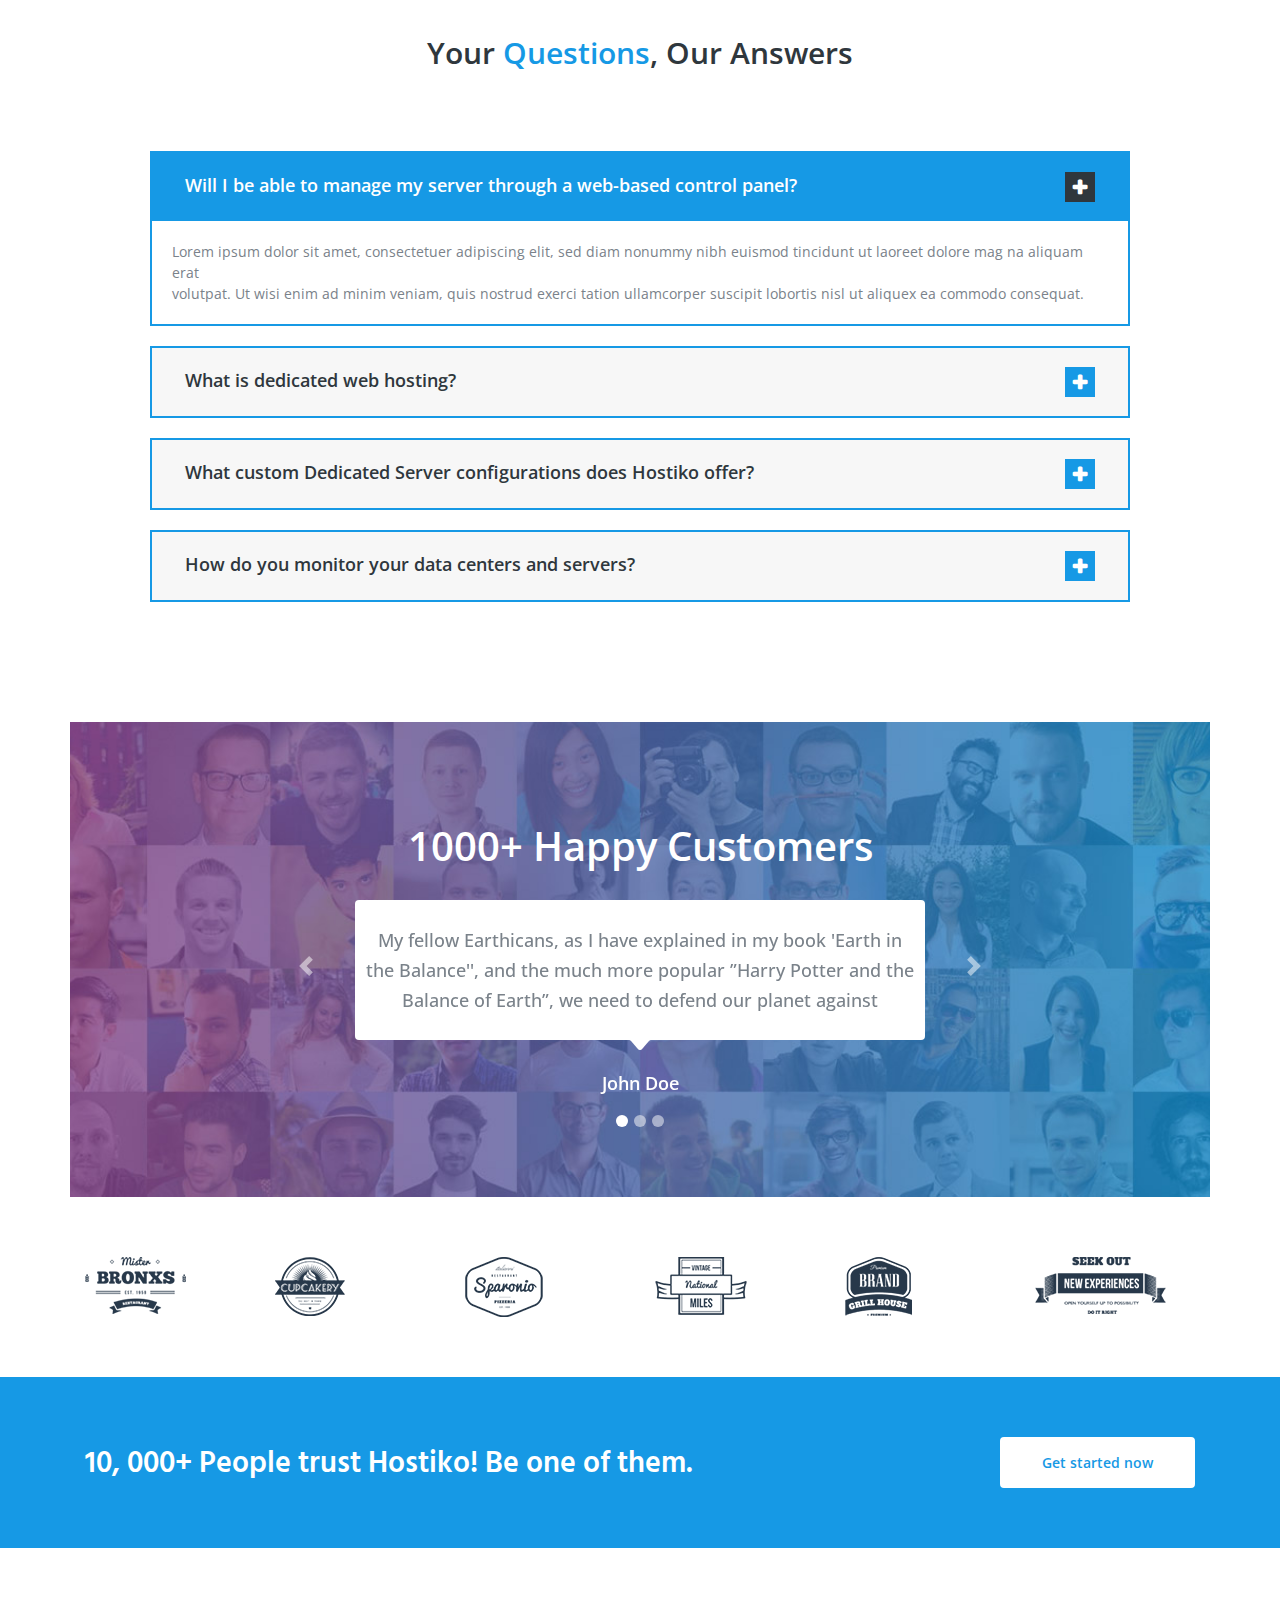
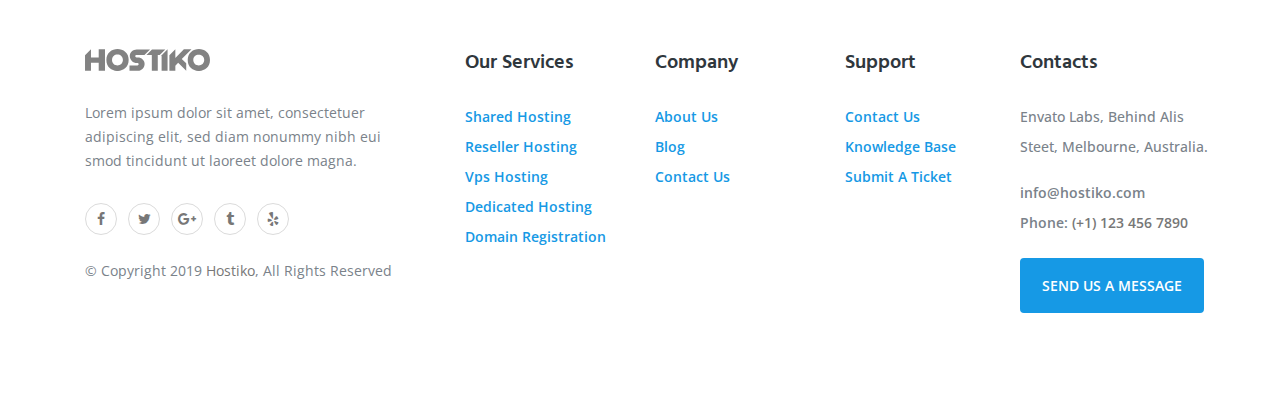
<file: vps_hosting.html>
<!DOCTYPE HTML>
<html lang="zxx">
<head>
    <!--Title-->
    <title>Hostiko</title>
    <meta charset="utf-8">
    <meta name="viewport" content="width=device-width, initial-scale=1, maximum-scale=1, user-scalable=0"/>
    <!--description-->
    <meta name="description" content="HOSTIKO is a highly creative, modern, visually stunning and Bootstrap responsive multipurpose hosting portfolio HTML5 template with ready home page demos.">
    <!--Key Words-->
    <meta name="keywords" content="">
    <!--bootstrap-->
    <link rel="stylesheet" href="assets/css/bootstrap.min.css">
    <!--fontawesome style-->
    <link rel="stylesheet" href="assets/css/fonts-awesome.min.css">
    <!--style-->
    <link rel="stylesheet" href="assets/css/style.css">
    <link rel="stylesheet" href="assets/css/priceslider.css">
    <link rel="stylesheet" href="assets/css/responsive.css">
    <link rel="shortcut icon" href="assets/images/favicon.png">
</head>
<body class="open_sans">
<header>
    <!--Menu Navigation-->
    <nav class="navbar navbar-expand-lg top_navigation hind_font bg_1699e5" data-toggle="affix">
        <div class="container">
            <a class="logo navbar-brand" href="index.html"><img src="assets/images/logo.svg" alt="image of logo"></a>
            <button class="cmn-toggle-switch cmn-toggle-switch__htx navbar-toggler" type="button" data-toggle="collapse" data-target="#navbarSupportedContent" aria-controls="navbarSupportedContent" aria-expanded="false" aria-label="Toggle navigation">
                <span>toggle menu</span>
            </button>
            <div class="collapse navbar-collapse navigation justify-content-between" id="navbarSupportedContent">
                <ul class="navbar-nav menubar ml-auto">
                    <li class="nav-item active">
                        <a class="nav-link" href="index.html">Home <span class="sr-only">(current)</span></a>
                    </li>
                    <li class="nav-item dropdown">
                        <a class="nav-link dropdown-toggle" href="#" id="navbarDropdown01" role="button" data-toggle="dropdown" aria-haspopup="true" aria-expanded="false">Hosting</a>
                        <div class="dropdown-menu dropdown_menu" aria-labelledby="navbarDropdown01">
                            <a class="dropdown-item" href="shared_hosting.html">Web hosting</a>
                            <a class="dropdown-item" href="reseller_hosting.html">Reseller Hosting</a>
                            <a class="dropdown-item" href="vps_hosting.html">VPS Hosting</a>
                            <a class="dropdown-item" href="dedicated_hosting.html">Dedicated Hosting</a>
                        </div>
                    </li>
                    <li class="nav-item">
                        <a class="nav-link" href="domain.html">Domain</a>
                    </li>
                    <li class="nav-item dropdown company_dropdown">
                        <a class="nav-link dropdown-toggle" href="#" id="navbarDropdown02" role="button" data-toggle="dropdown" aria-haspopup="true" aria-expanded="false">
                            Company
                        </a>
                        <div class="dropdown-menu dropdown_company" aria-labelledby="navbarDropdown02">
                            <a class="dropdown-item" href="about.html">About us</a>
                            <a class="dropdown-item" href="network.html">Network</a>
                            <a class="dropdown-item" href="contact.html">Contact us</a>
                        </div>
                    </li>
                    <li class="nav-item dropdown">
                        <a class="nav-link dropdown-toggle" href="#" id="navbarDropdown03" role="button" data-toggle="dropdown" aria-haspopup="true" aria-expanded="false">
                            WHMCS
                        </a>
                        <div class="container dropdown-menu dropdown_submenu" aria-labelledby="navbarDropdown03">
                            <a class="dropdown-item" href="//akdesigner.com/whmcs-templates/announcements?systpl=hostiko-layout7">Announcements</a>
                            <a class="dropdown-item" href="//akdesigner.com/whmcs-templates/clientarea.php?action=services&systpl=hostiko-layout7">Your Services</a>
                            <a class="dropdown-item" href="//akdesigner.com/whmcs-templates/clientarea.php?systpl=hostiko-layout7">Update Details</a>
                            <a class="dropdown-item" href="//akdesigner.com/whmcs-templates/clientarea.php?action=creditcard&systpl=hostiko-layout7">Update Credit Cards</a>
                            <a class="dropdown-item" href="//akdesigner.com/whmcs-templates/clientarea.php?action=domains&systpl=hostiko-layout7">Your Domains</a>
                            <a class="dropdown-item" href="//akdesigner.com/whmcs-templates/submitticket.php?step=2&deptid=1&systpl=hostiko-layout7">Submit A Ticket</a>
                            <a class="dropdown-item" href="//akdesigner.com/whmcs-templates/clientarea.php?action=masspay&all=true&systpl=hostiko-layout7">Deposite Funds</a>
                            <a class="dropdown-item" href="//akdesigner.com/whmcs-templates/clientarea.php?action=addcontact&systpl=hostiko-layout7">Manage Contacts</a>
                        </div>
                    </li>
                    <li class="nav-item">
                        <a class="nav-link" href="blog.html">Blog</a>
                    </li>
                </ul>
            </div>
        </div>
    </nav>
    <!--Ends Here-->
</header>
<!--Start Slider Section-->
<section class="vps_page_banner">
    <div class="container">
        <div class="row">
            <div class="col-xl-12 col-lg-12 color_fff slide_text float-left">
                <h1 class="hind_font font_size_48 font_weight_600">Virtual Private Servers</h1>
                <p class="font_size_30 font_weight_300 margin_bottom_60">Welcome Our Brand New VPS Packages On Pure SSD</p>
            </div>
        </div>
    </div>
</section>
<!--End Slider Section-->
<!--Choose Your VPS Plan-->
<section class="padding_top_100 float-left w-100 text-center bg_f0f5fa">
    <div class="container">
        <h2 class="font_size_30 font_weight_600 color_2f373d margin_bottom_30">Choose Your <span class="color_1699e5">VPS</span> Plan</h2>
        <p class="font_size_16 line_height_30 font_weight_400 margin_bottom_100">Lorem ipsum dolor sit amet, consectetuer adipiscing elit, sed diam nonummy nibh euismod tincidunt ut laoreet dolore mag<br>
            na aliquam erat volutpat. Ut wisi enim ad minim veniam</p>

        <div class="heading-spacer col-xs-12"></div>
        <div class="slider-container bg-white">
            <div class="price_rangetxt">
                <div id="icon-0" class="icon"><span>VPS 1</span></div>
                <div id="icon-1" class="icon"><span>VPS 2</span></div>
                <div id="icon-2" class="icon"><span>VPS 3</span></div>
                <div id="icon-3" class="icon"><span>VPS 4</span></div>
                <div id="icon-4" class="icon"><span>VPS 5</span></div>
                <div class="clear"></div>
                <!--price_rangetxt-->
            </div>
            <div class="slider_node float-left w-100">
                <div class="price-slider-section col-xl-12 col-lg-12 col-md-12 col-sm-12 col-xs-12 float-left">
                    <div class="sliderbox">
                        <div id="slider"></div>
                        <!--sliderbox-->
                    </div>
                    <div class="clear"></div>
                </div>
            </div>
            <div class="slider_detail float-left w-100">
                <div class="col-xl-7 col-lg-7 col-md-12 float-left">
                    <div class="col-xl-12 col-lg-12 col-md-12 col-6 divider_node">
                        <div id="cpu_val" class="col-xl-6 col-lg-6 col-md-6 float-left price_content border_right border_bottom">
                            <div class="image_holder margin_bottom float-left"><span><img alt="" src="assets/images/cpu_slider.png"> </span></div>
                            <div class="value_text float-left">CPU<br> <span class="value"></span>  </div>
                            <!--smallbox-->
                        </div>
                        <div id="ram_val" class="col-xl-6 col-lg-6 col-md-6 float-left price_content custom_padding border_bottom">
                            <div class="image_holder margin_bottom float-left"><span><img alt="" src="assets/images/ram_slider.png"> </span></div>
                            <div class="value_text float-left">RAM<br> <span class="value"></span></div>
                            <!--smallbox-->
                        </div>
                    </div>
                    <div class="col-xl-12 col-lg-12 col-md-12 col-6 float-left">
                        <div id="hdd_val" class="col-xl-6 col-lg-6 col-md-6 float-left price_content border_right">
                            <div class="image_holder float-left"><span><img alt="" src="assets/images/hard_disk_slider.png"> </span></div>
                            <div class="value_text float-left">Hard Disk<br> <span class="value"></span> </div>
                            <!--smallbox-->
                        </div>
                        <div id="bandwidth_val" class="col-xl-6 col-lg-6 col-md-6 float-left price_content custom_padding">
                            <div class="image_holder float-left"><span><img alt="" src="assets/images/bandwidth_slider.png"> </span></div>
                            <div class="value_text float-left">Bandwidth<br> <span class="value"></span> </div>
                            <!--smallbox-->
                        </div>
                    </div>
                </div>
                <div class="col-xl-5 col-lg-5 col-md-12 float-left">
                    <div class="promotion_price_box ">
                        <div class="col-xl-12 col-lg-12 col-6 float-left promotion_area">
                            <div class="discounted_price"><span>25% Off</span></div>
                            <div class="coupon_code"><span>Coupon Code:AKD250</span></div>
                        </div>
                        <div class="col-xl-12 col-lg-12 col-6 float-left padding_tb_40">
                            <div class="cutted_price"><strike>$14.00/mo</strike></div>
                            <div class="price_txt smallbox"><span id="price_val" class="numeric1"></span>/mo</div>
                            <a href="https://www.your-domain.com/?cmd=cart&amp;action=add&amp;id=250" class="vps_btn buynow-button">Order Now</a>
                            <div class="clear"></div>
                        </div>
                    </div>
                </div>
            </div>
        </div>
    </div>
</section>
<!--Ends Here-->
<section class="padding_bottom_100 text-center bg_f0f5fa float-left w-100">
    <div class="container">
        <div class="row padding_50 bg_dbe7f2 m-0">
            <div class="col-xl-4 col-lg-4 col-md-4 margin_bottom_box">
                <div class="float-left">
                    <div class="inner_feature_images01">
                        <figure><img src="assets/images/free_ipv4.png" alt=""></figure>
                    </div>
                </div>
                <div class="content float-left text-left padding_left_20">
                    <h5 class="font_size_22 color_233141 font_weight_600 line_height_36 hind_font padding_top_20">FREE 1 IPv4 and<br>
                        5 IPv6</h5>
                </div>
            </div>
            <div class="col-xl-4 col-lg-4 col-md-4 margin_bottom_box">
                <div class="float-left">
                    <div class="inner_feature_images01">
                        <figure><img src="assets/images/robust_network.png" alt=""></figure>
                    </div>
                </div>
                <div class="content float-left text-left padding_left_20">
                    <h5 class="font_size_22 color_233141 font_weight_600 line_height_36 hind_font padding_top_20">Robust Network</h5>
                </div>
            </div>
            <div class="col-xl-4 col-lg-4 col-md-4">
                <div class="float-left">
                    <div class="inner_feature_images01">
                        <figure><img src="assets/images/fa_control.png" alt=""></figure>
                    </div>
                </div>
                <div class="content float-left text-left padding_left_20">
                    <h5 class="font_size_22 color_233141 font_weight_600 line_height_36 hind_font padding_top_20">Full Control<br>
                        Access</h5>
                </div>
            </div>
        </div>
    </div>
</section>
<!--Vps Server Features Section-->
<section class="padding_bottom_100 padding_top_100 text-center float-left w-100 bg_dbe7f2">
    <div class="container">
        <h2 class="font_size_30 font_weight_600 color_2f373d margin_bottom_50">All Our <span class="color_1699e5">VPS Servers</span> Come With The <span class="color_1699e5">Following</span> As Standard</h2>
        <div class="row">
            <div class="col-xl-4 col-lg-4 col-md-4">
                <ul class="vps_server_feature">
                    <li>Your own server resources</li>
                    <li>Extremely high and scalable performance</li>
                    <li>Fast, efficient upgrades</li>
                </ul>
            </div>
            <div class="col-xl-4 col-lg-4 col-md-4">
                <ul class="vps_server_feature">
                    <li>Freedom to choose your own backups</li>
                    <li>SSD SAN Storage with replication</li>
                    <li>Failover hardware</li>
                </ul>
            </div>
            <div class="col-xl-4 col-lg-4 col-md-4">
                <ul class="vps_server_feature">
                    <li>Latest Dell PowerEdge Servers</li>
                    <li>1Gbit uplink</li>
                    <li>Malware/Trojan Protection</li>
                </ul>
            </div>
        </div>
    </div>
</section>
<!--End Here-->
<!--Features Here-->
<section class="padding_bottom_100 padding_top_100 text-center float-left w-100">
    <div class="container">
        <h2 class="font_size_30 font_weight_600 margin_bottom_10 color_233141 margin_bottom_40">All these<span class="color_1699e5"> Features,</span> all to yourself.</h2>
        <p class="font_size_14 font_weight_400 line_height_30 margin_bottom_50">Lorem ipsum dolor sit amet, consectetuer adipiscing elit, sed diam nonummy nibh euismod tincidunt ut laoreet dolore mag<br>
            na aliquam erat volutpat. Ut wisi enim ad minim veniam, quis nostrud exerci tation ullamcorper suscipit lobortis nisl ut aliqu<br>
            ex ea commodo consequat.</p>
        <div class="row">
            <div class="col-xl-4 col-lg-4 col-md-4 text-left">
                <div class="all_feature_box">
                    <div class="feature_img margin_bottom_20">
                        <figure><img src="assets/images/max_performence.png" alt=""></figure>
                    </div>
                    <h6 class="font_size_16 font_weight_600 color_2f373d text-uppercase margin_bottom_10">Maximum Performance</h6>
                    <p>Lorem ipsum dolor sit amet, adipiscing elit, sed diam nonumLorem ipsum dolor sit amet, consectetuer adipiscing elit. Aenean commodo ligula eget dolor.</p>
                </div>
            </div>
            <div class="col-xl-4 col-lg-4 col-md-4 text-left">
                <div class="all_feature_box">
                    <div class="feature_img margin_bottom_20">
                        <figure><img src="assets/images/world_class_support.png" alt=""></figure>
                    </div>
                    <h6 class="font_size_16 font_weight_600 color_2f373d text-uppercase margin_bottom_10">World-class Support</h6>
                    <p>Lorem ipsum dolor sit amet, adipiscing elit, sed diam nonumLorem ipsum dolor sit amet, consectetuer adipiscing elit. Aenean commodo ligula eget dolor.</p>
                </div>
            </div>
            <div class="col-xl-4 col-lg-4 col-md-4 text-left">
                <div class="all_feature_box">
                    <div class="feature_img margin_bottom_20">
                        <figure><img src="assets/images/advance_management.png" alt=""></figure>
                    </div>
                    <h6 class="font_size_16 font_weight_600 color_2f373d text-uppercase margin_bottom_10">Advanced Management</h6>
                    <p>Lorem ipsum dolor sit amet, adipiscing elit, sed diam nonumLorem ipsum dolor sit amet, consectetuer adipiscing elit. Aenean commodo ligula eget dolor.</p>
                </div>
            </div>
        </div>
        <div class="row margin_top_60">
            <div class="col-xl-4 col-lg-4 col-md-4 text-left">
                <div class="all_feature_box">
                    <div class="feature_img margin_bottom_20">
                        <figure><img src="assets/images/never_loss_work.png" alt=""></figure>
                    </div>
                    <h6 class="font_size_16 font_weight_600 color_2f373d text-uppercase margin_bottom_10">Never loss your work again</h6>
                    <p>Lorem ipsum dolor sit amet, adipiscing elit, sed diam nonumLorem ipsum dolor sit amet, consectetuer adipiscing elit. Aenean commodo ligula eget dolor.</p>
                </div>
            </div>
            <div class="col-xl-4 col-lg-4 col-md-4 text-left">
                <div class="all_feature_box">
                    <div class="feature_img margin_bottom_20">
                        <figure><img src="assets/images/server_hardware.png" alt=""></figure>
                    </div>
                    <h6 class="font_size_16 font_weight_600 color_2f373d text-uppercase margin_bottom_10">Supermicro server hardware</h6>
                    <p>Lorem ipsum dolor sit amet, adipiscing elit, sed diam nonumLorem ipsum dolor sit amet, consectetuer adipiscing elit. Aenean commodo ligula eget dolor.</p>
                </div>
            </div>
            <div class="col-xl-4 col-lg-4 col-md-4 text-left">
                <div class="all_feature_box">
                    <div class="feature_img margin_bottom_20">
                        <figure><img src="assets/images/optimized_network.png" alt=""></figure>
                    </div>
                    <h6 class="font_size_16 font_weight_600 color_2f373d text-uppercase margin_bottom_10">Our optimized network</h6>
                    <p>Lorem ipsum dolor sit amet, adipiscing elit, sed diam nonumLorem ipsum dolor sit amet, consectetuer adipiscing elit. Aenean commodo ligula eget dolor.</p>
                </div>
            </div>
        </div>
    </div>
</section>
<!--Ends Here-->
<!--Question Answer Section-->
<section class="padding_top_100 padding_bottom_100 float-left w-100">
    <div class="container">
        <h2 class="font_size_30 font_weight_600 color_2f373d text-center">Your <span class="color_1699e5">Questions</span>, Our Answers</h2>
        <div id="accordion" class="margin_top_80 padding_lr_65">
            <div class="card active">
                <div class="card-header" id="headingOne">
                    <h5 class="mb-0 panel-title">
                        <button class="btn btn-link collapsed" data-toggle="collapse" data-target="#collapseOne" aria-expanded="true" aria-controls="collapseTwo">
                            Will I be able to manage my server through a web-based control panel?
                        </button>
                    </h5>
                </div>

                <div id="collapseOne" class="collapse show" aria-labelledby="headingOne" data-parent="#accordion">
                    <div class="card-body">
                        Lorem ipsum dolor sit amet, consectetuer adipiscing elit, sed diam nonummy nibh euismod tincidunt ut laoreet dolore mag na aliquam erat<br>
                        volutpat. Ut wisi enim ad minim veniam, quis nostrud exerci tation ullamcorper suscipit lobortis nisl ut aliquex ea commodo consequat.
                    </div>
                </div>
            </div>
            <div class="card">
                <div class="card-header" id="headingTwo">
                    <h5 class="mb-0 panel-title">
                        <button class="btn btn-link collapsed" data-toggle="collapse" data-target="#collapseTwo" aria-expanded="true" aria-controls="collapseTwo">
                            What is dedicated web hosting?
                        </button>
                    </h5>
                </div>
                <div id="collapseTwo" class="collapse" aria-labelledby="headingTwo" data-parent="#accordion">
                    <div class="card-body">
                        Lorem ipsum dolor sit amet, consectetuer adipiscing elit, sed diam nonummy nibh euismod tincidunt ut laoreet dolore mag na aliquam erat<br>
                        volutpat. Ut wisi enim ad minim veniam, quis nostrud exerci tation ullamcorper suscipit lobortis nisl ut aliquex ea commodo consequat.
                    </div>
                </div>
            </div>
            <div class="card">
                <div class="card-header" id="headingThree">
                    <h5 class="mb-0 panel-title">
                        <button class="btn btn-link collapsed" data-toggle="collapse" data-target="#collapseThree" aria-expanded="false" aria-controls="collapseThree">
                            What custom Dedicated Server configurations does Hostiko offer?
                        </button>
                    </h5>
                </div>
                <div id="collapseThree" class="collapse" aria-labelledby="headingThree" data-parent="#accordion">
                    <div class="card-body">
                        Lorem ipsum dolor sit amet, consectetuer adipiscing elit, sed diam nonummy nibh euismod tincidunt ut laoreet dolore mag na aliquam erat<br>
                        volutpat. Ut wisi enim ad minim veniam, quis nostrud exerci tation ullamcorper suscipit lobortis nisl ut aliquex ea commodo consequat.
                    </div>
                </div>
            </div>
            <div class="card">
                <div class="card-header" id="headingFour">
                    <h5 class="mb-0 panel-title">
                        <button class="btn btn-link collapsed" data-toggle="collapse" data-target="#collapseFour" aria-expanded="false" aria-controls="collapseThree">
                            How do you monitor your data centers and servers?
                        </button>
                    </h5>
                </div>
                <div id="collapseFour" class="collapse" aria-labelledby="headingFour" data-parent="#accordion">
                    <div class="card-body">
                        Lorem ipsum dolor sit amet, consectetuer adipiscing elit, sed diam nonummy nibh euismod tincidunt ut laoreet dolore mag na aliquam erat<br>
                        volutpat. Ut wisi enim ad minim veniam, quis nostrud exerci tation ullamcorper suscipit lobortis nisl ut aliquex ea commodo consequat.
                    </div>
                </div>
            </div>
        </div>
    </div>
</section>
<!--Ends Here-->
<!--Testimonials Section-->
<section class="float-left w-100 text-center color_fff">
    <div class="container bg_testimonials padding_top_100 padding_bottom_100">
        <h3 class="font_size_40 font_weight_600 margin_bottom_30">1000+ Happy Customers</h3>
        <div id="demo" class="carousel slide" data-ride="carousel">

            <!-- Indicators -->
            <ul class="carousel-indicators">
                <li data-target="#demo" data-slide-to="0" class="active"></li>
                <li data-target="#demo" data-slide-to="1"></li>
                <li data-target="#demo" data-slide-to="2"></li>
            </ul>
            <!-- The slideshow -->
            <div class="carousel-inner">
                <div class="carousel-item active">
                    <div class="row">
                        <div class="col-xl-3 col-lg-3"></div>
                        <div class="col-xl-6 col-lg-6 col-md-12 testimonial_box">
                            <p class="font_size_18 color_7a828a font_weight_500 line_height_30">My fellow Earthicans, as I have explained in my book 'Earth in<br> the Balance'', and the much more popular ”Harry Potter and the<br> Balance of Earth”, we need to defend our planet against </p>
                        </div>
                    </div>
                    <div class="font_size_18 font_weight_600 color_fff margin_top_30">
                        <span>John Doe</span>
                    </div>
                </div>
                <div class="carousel-item">
                    <div class="row">
                        <div class="col-xl-3 col-lg-3"></div>
                        <div class="col-xl-6 col-lg-6 testimonial_box">
                            <p class="font_size_18 color_7a828a font_weight_500 line_height_30">My fellow Earthicans, as I have explained in my book 'Earth in<br> the Balance'', and the much more popular ”Harry Potter and the<br> Balance of Earth”, we need to defend our planet against </p>
                        </div>
                    </div>
                    <div class="font_size_18 font_weight_600 color_fff margin_top_30">
                        <span>John Doe</span>
                    </div>
                </div>
                <div class="carousel-item">
                    <div class="row">
                        <div class="col-xl-3 col-lg-3"></div>
                        <div class="col-xl-6 col-lg-6 testimonial_box">
                            <p class="font_size_18 color_7a828a font_weight_500 line_height_30">My fellow Earthicans, as I have explained in my book 'Earth in<br> the Balance'', and the much more popular ”Harry Potter and the<br> Balance of Earth”, we need to defend our planet against </p>
                        </div>
                    </div>
                    <div class="font_size_18 font_weight_600 color_fff margin_top_30">
                        <span>John Doe</span>
                    </div>
                </div>
            </div>
            <!-- Left and right controls -->
            <a class="carousel-control-prev" href="#demo" data-slide="prev">
                <span class="carousel-control-prev-icon"></span>
            </a>
            <a class="carousel-control-next" href="#demo" data-slide="next">
                <span class="carousel-control-next-icon"></span>
            </a>
        </div>
    </div>
</section>
<!--Ends Here-->
<!--Client Section Starts Here-->
<section class="float-left w-100 padding_top_60 padding_bottom_60">
    <div class="container">
        <div class="row">
            <div class="col-xl-2 col-lg-2 col-md-2 col-sm-2 col-4 partner_images mobile_margin">
                <figure><img src="assets/images/client_img01.png" alt="" class="img-fluid"></figure>
            </div>
            <div class="col-xl-2 col-lg-2 col-md-2 col-sm-2 col-4 partner_images mobile_margin">
                <figure><img src="assets/images/client_img02.png" alt="" class="img-fluid"></figure>
            </div>
            <div class="col-xl-2 col-lg-2 col-md-2 col-sm-2 col-4 partner_images mobile_margin">
                <figure><img src="assets/images/client_img03.png" alt="" class="img-fluid"></figure>
            </div>
            <div class="col-xl-2 col-lg-2 col-md-2 col-sm-2 col-4 partner_images">
                <figure><img src="assets/images/client_img04.png" alt="" class="img-fluid"></figure>
            </div>
            <div class="col-xl-2 col-lg-2 col-md-2 col-sm-2 col-4 partner_images">
                <figure><img src="assets/images/client_img05.png" alt="" class="img-fluid"></figure>
            </div>
            <div class="col-xl-2 col-lg-2 col-md-2 col-sm-2 col-4 partner_images">
                <figure><img src="assets/images/client_img06.png" alt="" class="img-fluid"></figure>
            </div>
        </div>
    </div>
</section>
<!--Ends Here-->
<!--Get Started Section-->
<section class="padding_bottom_60 padding_top_60 bg_1699e5 float-left w-100 get_started_section">
    <div class="container">
        <div class="pull-left">
            <h2 class="font_size_30 font_weight_600 line_height_48 hind_font color_fff">10, 000+ People trust Hostiko! Be one of them.</h2>
        </div>
        <div class="pull-right">
            <a href="#" class="btn_get_started">Get started now</a>
        </div>
    </div>
</section>
<!--Ends Here-->
<!--Footer Section-->
<section class="padding_bottom_100 padding_top_100 float-left w-100">
    <div class="container">
        <div class="row">
            <div class="col-xl-4 col-lg-4 col-md-12 footer_logo">
                <figure class="margin_bottom_30"><img src="assets/images/footer_logo.svg" alt=""></figure>
                <p class="font_size_14 line_height_24 font_weight_400 margin_bottom_30">Lorem ipsum dolor sit amet, consectetuer<br>
                    adipiscing elit, sed diam nonummy nibh eui<br>
                    smod tincidunt ut laoreet dolore magna.
                </p>
                <ul class="footer_social_links list-inline">
                    <li><a href="#"><i class="fa fa-facebook"></i></a></li>
                    <li><a href="#"><i class="fa fa-twitter"></i></a></li>
                    <li><a href="#"><i class="fa fa-google-plus"></i></a></li>
                    <li><a href="#"><i class="fa fa-tumblr"></i></a></li>
                    <li><a href="#"><i class="fa fa-yelp"></i></a></li>
                </ul>
                <div class="margin_top_20">
                    © Copyright 2019 <a href="#">Hostiko</a>,  All Rights Reserved
                </div>
            </div>
            <div class="col-xl-2 col-lg-2 footer_pages_link">
                <h4 class="font_size_20 font_weight_600 line_height_24 color_2f373d hind_font margin_bottom_30">Our Services</h4>
                <ul class="footer_links">
                    <li><a href="shared_hosting.html">Shared Hosting</a></li>
                    <li><a href="reseller_hosting.html">Reseller Hosting</a></li>
                    <li><a href="vps_hosting.html">Vps Hosting</a></li>
                    <li><a href="dedicated_hosting.html">Dedicated Hosting</a></li>
                    <li><a href="domain.html">Domain Registration</a></li>
                </ul>
            </div>
            <div class="col-xl-2 col-lg-2 footer_pages_link">
                <h4 class="font_size_20 font_weight_600 line_height_24 color_2f373d hind_font margin_bottom_30">Company</h4>
                <ul class="footer_links">
                    <li><a href="about.html">About Us</a></li>
                    <li><a href="blog.html">Blog</a></li>
                    <li><a href="contact.html">Contact Us</a></li>
                </ul>
            </div>
            <div class="col-xl-2 col-lg-2 footer_pages_link">
                <h4 class="font_size_20 font_weight_600 line_height_24 color_2f373d hind_font margin_bottom_30">Support</h4>
                <ul class="footer_links">
                    <li><a href="contact.html">Contact Us</a></li>
                    <li><a href="//akdesigner.com/whmcs-templates/index.php?systpl=hostiko-layout8">Knowledge Base</a></li>
                    <li><a href="//akdesigner.com/whmcs-templates/submitticket.php?step=2&deptid=1&systpl=hostiko-layout8">Submit A Ticket</a></li>
                </ul>
            </div>
            <div class="col-xl-2 col-lg-2 no_padding footer_pages_link">
                <h4 class="font_size_20 font_weight_600 line_height_24 color_2f373d hind_font margin_bottom_30">Contacts</h4>
                <address class="font_size_14 color_7a828a font_weight_500 line_height_30">Envato Labs, Behind Alis<br>
                    Steet, Melbourne, Australia.</address>
                <a href="Mailto:info@hostiko.com" class="font_size_14 font_weight_600 color_7a828a line_height_30 get_info">info@hostiko.com</a>
                <div class="font_size_14 font_weight_600 color_7a828a line_height_30 contact_number">Phone: <a href="tel:(+1) 123 456 7890">(+1) 123 456 7890</a></div>
                <a href="#" class="btn_send_message">Send us a message</a>
            </div>
        </div>
    </div>
</section>
<!--Ends Here-->
<script src="assets/js/jquery-3.3.1.min.js"></script>
<script src="assets/js/bootstrap.min.js"></script>
<script src="assets/js/aos.js"></script>
<script src="assets/js/wow.js"></script>
<script src="assets/js/jquery-ui.js"></script>
<script src="assets/js/vps_setting.js"></script>
<script src="assets/js/vps_slider.js"></script>
<script>
    AOS.init();
    wow = new WOW(
        {
            boxClass:     'wow',      // default
            animateClass: 'animated', // default
            offset:       0,          // default
            mobile:       false,       // default
            live:         true        // default
        }
    )
    wow.init();

    $(window).scroll(function() {
        if ($(this).scrollTop() >= 350) {        // If page is scrolled more than 50px
            $('#return-to-top').fadeIn(200);    // Fade in the arrow
        } else {
            $('#return-to-top').fadeOut(200);   // Else fade out the arrow
        }
    });
    $('#return-to-top').click(function() {      // When arrow is clicked
        $('body,html').animate({
            scrollTop : 0                       // Scroll to top of body
        }, 500);
    });


    $(document).ready(function() {
        $('.collapse').on('shown.bs.collapse', function () {
            $(this).parent().addClass('active');
        });
        $('.collapse').on('hidden.bs.collapse', function () {
            $(this).parent().removeClass('active');
        });
    });


    (function() {

        "use strict";

        var toggles = document.querySelectorAll(".cmn-toggle-switch");

        for (var i = toggles.length - 1; i >= 0; i--) {
            var toggle = toggles[i];
            toggleHandler(toggle);
        };

        function toggleHandler(toggle) {
            toggle.addEventListener( "click", function(e) {
                e.preventDefault();
                (this.classList.contains("active") === true) ? this.classList.remove("active") : this.classList.add("active");
            });
        }

    })();
</script>
</body>
</html>
</file>
<file: assets/css/responsive.css>
@media only screen and (max-width: 1199px){
    .offer_text{display: none}
    .home_page_banner_content{height: 455px}
    br{display: none}
    .carousel-control-prev{left: 190px}
    .carousel-control-next{right: 190px}
    .btn_send_message{padding: 10px; font-size: 12px}
    .service_right_img:before{transform: rotate(40deg); left: -165px}
    .service_left_img:before{transform: rotate(-40deg); right: -165px; z-index: -1}
    .price_content .value_text{padding-left: 30px !important; padding-top: 0 !important;}
    .price_content .value{margin-bottom: 10px}
    .width_18{width: 17%}
    .margin_right_14{margin-right: 22px}
    .contact_page_banner:before{right: -165px}
    .btn-primary{padding: 20px 170px}
    .font_size_48{font-size: 42px}
    .font_size_30{font-size: 24px}
    .margin_bottom_60{margin-bottom: 30px}
    .btn_banner01{padding: 15px 30px}
    .padding_bottom_100{padding-bottom: 80px}
    .padding_top_100{padding-top: 80px}
    .padding_top_170{padding-top: 100px}
    .btn_talk_professionals{padding: 15px 30px}
    .padding_bottom_120{padding-bottom: 80px}
    .font_size_40{font-size: 30px}

}
@media only screen and (max-width: 991px) {
    .navbar-toggler{background-color: #fff; border: 1px solid #fff; padding: 3px 8px}
    .navbar-toggler:focus{outline: none}
    h1{font-size: 24px !important;}
    .banner_text p{font-size: 18px !important; margin-bottom: 20px}
    .btn_banner01{padding: 15px 25px}
    .btn_banner02{padding: 15px 30px}
    .btn_banner01, .btn_banner02{font-size: 14px}
    .banner_search_box{padding: 0}
    .search_area{width: 70%}
    .padding_top_100{padding-top: 60px}
    .padding_bottom_100{padding-bottom: 60px}
    .font_size_30{font-size: 24px}
    .outer_hosting_plan_box.active{margin-top: 0}
    .outer_hosting_plan_box{margin-bottom: 15px}
    .font_size_20{font-size: 16px}
    .btn_talk_professionals{padding: 15px 30px}
    .inner_hosting_services{margin-top: 30px}
    .font_size_18{font-size: 14px}
    .btn_get_started{padding: 10px 25px}
    .footer_pages_link{display: none}
    .footer_logo{text-align: center; padding: 0 150px}
    .top_navigation{padding: 15px; position: absolute; z-index: 9; width: 100%}
    .navigation .menubar li>a{padding: 5px 20px !important; font-size: 14px; color: #1699e5}
    .menu_content br{display: inherit}
    .navigation .dropdown_company:before{display: none}
    .navigation .dropdown_company{width: 100%; top: 0; left: 0; background-color: transparent; border-radius: 0; border: none; box-shadow: none; padding: 5px 10px}
    .rounded_center_img, .service_left_img:before, .service_right_img:before, .service_center_img:before{display: none}
    .margin_right_60{margin-right: 0}
    .margin_left_60{margin-left: 0}
    .padding_lr_65{padding: 0}
    .price_rangetxt{padding-left: 30px}
    .font_size_22{font-size: 16px}
    .padding_top_20{padding-top: 10px}
    .vps_server_feature li{padding: 15px 20px}
    .vps_server_feature li:before{left: 5px; top: 20px}
    .btn-link {white-space: normal}
    .home_page_banner:before, .shared_page_banner:before, .dedicated_page_banner:before, .vps_page_banner:before, .domain_page_banner:before, .about_page_banner:before, .network_page_banner:before, .blog_page_banner:before{right: -80px}
    .domain_listing figure{padding: 9px 10px}
    .domain_price{padding: 10px 5px}
    .width_18{width: 25%}
    .margin_right_14{margin-right: 50px}
    .domain_box{margin-bottom: 20px}
    .navigation .dropdown_menu, .navigation .dropdown_submenu, .navigation .dropdown_company{top: 0; left: 0; background-color: transparent; box-shadow: none; border-radius: 0; border: none; padding: 5px 10px; width: 100%}
    .navigation .dropdown_menu, .navigation .dropdown_submenu, .navigation .dropdown_company{background-color: rgba(0,130,213,.1);
    border: none;
    box-shadow: none;
    padding: 15px 20px;
    margin: 10px 0;}
    .navigation .dropdown_menu:before, div.dropdown_submenu:before{display: none}
    div.dropdown_menu a, .navigation .dropdown_company a, div.dropdown_submenu a{color: #1699e5; padding: 5px !important; font-size: 13px; margin-bottom: 0}
    .btn_our_services{padding: 10px 25px}
    .home_page_banner p, .shared_page_banner p, .dedicated_page_banner p, .vps_page_banner p, .domain_page_banner p, .about_page_banner p, .network_page_banner p, .contact_page_banner p, .blog_page_banner p{font-size: 16px}
    .comparison_price_table tbody td{font-size: 16px}
    .btn_price_plan{padding: 8px 15px; margin-bottom: 30px}
    .price_tag{font-size: 24px !important;}
    .padding_tb_40{padding: 13px 0}
    .promotion_price_box{width: 100%; margin-left: 0; margin-top: 10px}
    .home_page_banner:before, .shared_page_banner:before, .dedicated_page_banner:before, .vps_page_banner:before, .domain_page_banner:before, .about_page_banner:before, .network_page_banner:before, .blog_page_banner:before{right: -180px}


    /*Toggle Menu*/
    .cmn-toggle-switch {
        display: block;
        position: relative;
        overflow: hidden;
        margin: 0;
        padding: 0;
        width: 35px;
        height: 35px;
        font-size: 0;
        text-indent: -9999px;
        -webkit-appearance: none;
        -moz-appearance: none;
        appearance: none;
        box-shadow: none;
        border-radius: none;
        border: none;
        cursor: pointer;
        -webkit-transition: background 0.3s;
        transition: background 0.3s;
    }

    .cmn-toggle-switch:focus {
        outline: none;
    }


    .cmn-toggle-switch span {
        display: block;
        position: absolute;
        top: 17px;
        left: 9px;
        right: 18px;
        width: 50%;
        height: 2px;
        background: #fff
    }

    .cmn-toggle-switch span::before,
    .cmn-toggle-switch span::after {
        position: absolute;
        display: block;
        left: 0;
        width: 100%;
        height: 2px;
        background-color: #fff;
        content: "";
    }

    .cmn-toggle-switch span::before {
        top: -7px;
    }

    .cmn-toggle-switch span::after {
        bottom: -7px;
    }



    .cmn-toggle-switch__htx {
        background-color: transparent
    }

    .cmn-toggle-switch__htx span {
        -webkit-transition: background 0 0.3s;
        transition: background 0 0.3s;
    }

    .cmn-toggle-switch__htx span::before,
    .cmn-toggle-switch__htx span::after {
        -webkit-transition-duration: 0.3s, 0.3s;
        transition-duration: 0.3s, 0.3s;
        -webkit-transition-delay: 0.3s, 0;
        transition-delay: 0.3s, 0;
    }

    .cmn-toggle-switch__htx span::before {
        -webkit-transition-property: top, -webkit-transform;
        transition-property: top, transform;
    }

    .cmn-toggle-switch__htx span::after {
        -webkit-transition-property: bottom, -webkit-transform;
        transition-property: bottom, transform;
    }

    /* active state, i.e. menu open */
    .cmn-toggle-switch__htx.active {
        background-color: transparent;
    }

    .cmn-toggle-switch__htx.active span {
        background: none;
    }

    .cmn-toggle-switch__htx.active span::before {
        top: 0;
        -webkit-transform: rotate(45deg);
        -ms-transform: rotate(45deg);
        transform: rotate(45deg);
    }

    .cmn-toggle-switch__htx.active span::after {
        bottom: 0;
        -webkit-transform: rotate(-45deg);
        -ms-transform: rotate(-45deg);
        transform: rotate(-45deg);
    }

    .cmn-toggle-switch__htx.active span::before,
    .cmn-toggle-switch__htx.active span::after {
        -webkit-transition-delay: 0, 0.3s;
        transition-delay: 0, 0.3s;
    }

    .navigation{    width: 30%;
        position: absolute;
        background-color: rgba(255, 255, 255,.98);
        right: 0px;
        top: 100%; padding: 15px 0
    }
    .dropdown-toggle::after{position: absolute; right: 20px; top: 15px}

}
@media only screen and (max-width: 767px){
    .home_page_banner:before, .shared_page_banner:before, .dedicated_page_banner:before, .vps_page_banner:before, .domain_page_banner:before, .about_page_banner:before, .network_page_banner:before, .contact_page_banner:before, .blog_page_banner:before{display: none}
    .home_page_banner p, .shared_page_banner p, .dedicated_page_banner p, .vps_page_banner p, .domain_page_banner p, .about_page_banner p, .network_page_banner p, .contact_page_banner p, .blog_page_banner p{font-size: 14px}
    .home_page_banner_content{height: 255px}
    .padding_top_100{padding-top: 30px}
    .padding_bottom_100{padding-bottom: 30px}
    .font_size_30{font-size: 20px}
    .domain_listing{display: none}
    .btn_submit{width: 100%; display: inline-block; margin-top: 20px}
    .search_area{width: 100%; height: 50px}
    .banner_search_box .text_field{height: 100%}
    .bg_talk_with_professionals{background-position: left; text-align: center}
    .padding_left_50{padding-left: 15px; text-align: center !important;}
    .line_height_40{line-height: 26px}
    .line_height_30{line-height: 24px}
    .font_size_40{font-size: 24px}
    .get_started_section{text-align: center}
    .get_started_section div.pull-left{margin-bottom: 20px}
    .get_started_section div.pull-right{float: none}
    .footer_logo{padding: 0 15px}
    .slide_text{padding-top: 120px; padding-bottom: 20px}
    .order_setup_box{margin-bottom: 20px}
    .inner_comparing_price_box{display: none}
    .middle_box01, .middle_box02, .middle_box03{width: 36%}
    .btn_comparision_plan{padding: 8px 5px; font-size: 12px}
    .already_website_box{margin-bottom: 20px}
    .services_box_img, .services_box_img02{margin:  0 auto; margin-bottom: 20px}
    .hosting_services_box{text-align: center !important;}
    .smart_features{padding: 0 15px; margin-bottom: 20px}
    .padding_top_30{padding-top: 15px}
    .st-head-row{background-color: #1699e5; color: #fff}
    .btn-link {white-space: normal; font-size: 14px}
    .card-header{padding: 12px 10px}
    .all_feature_box{text-align: center; margin-bottom: 20px}
    .feature_img{margin: auto; margin-bottom: 20px}
    .price_rangetxt{padding-left: 0}
    .border_right{border-right: none}
    .vps_server_feature li:before{display: none}
    .margin_right_14{margin-right: 0}
    .width_18{width: 44%}
    .domain_box{margin-right: 14px; margin-left: 14px}
    .btn-primary{padding: 20px 100px}
    .partner_images figure{text-align: center}
    .navigation .menubar li>a{padding: 5px 20px !important; font-size: 14px}
    .banner_text{padding-top: 70px; text-align: center}
    .padding_top_170{padding-top: 50px}
    .padding_top_60{padding-top: 30px}
    .padding_bottom_60{padding-bottom: 30px}
    .btn_banner01, .btn_banner02{padding: 10px 15px; min-width: 140px}
    .banner_search_box .search_btn{padding: 12px 20px !important;}
    .hosting_plan_box h6{font-size: 20px}
    .testimonial_box{padding: 25px}
    .margin_bottom_box{margin-bottom: 20px}
    .tlds_table tbody tr td{font-size: 16px}
    .vps_btn{padding: 0 50px}
    .image_holder{width: 80px; height: 80px}
    .image_holder img{width: 50%}
    .price_content:before{border-top: 50px solid #1699e5; left: 30px; top: 40px}
    .price_content .value_text, .price_content .value{font-size: 14px}
    .border_bottom{border-bottom: none}
    .divider_node:before{display: none}
    .margin_box{margin-bottom: 30px}
    .comparison_price_table{margin-top: 0}
    .responsive_list{padding-bottom: 0; position: absolute; top: -60px; width: 100%}
    .padding_bottom_200{padding-bottom: 100px}
    .responsive_list li.active button:focus{outline: none}
    .comparison_price_table tbody td:first-child{font-size: 16px}
    .price_content{padding-top: 50px}
    .custom_padding{padding-left: 20px}
    .price_content .value_text{padding-left: 20px !important; padding-top: 15px !important;}
    .margin_bottom{margin-bottom: 0}
    .banner_search_box{margin-bottom: 0}
    .padding_bottom_120{padding-bottom: 30px}
    .home_page_banner_content{height: 300px}
    .navbar-toggler{padding: 0 3px}
    div.pull-left{float: none}
    .home_page_banner, .shared_page_banner, .dedicated_page_banner, .vps_page_banner, .domain_page_banner, .about_page_banner, .contact_page_banner, .blog_page_banner, .network_page_banner{text-align: center}
    .margin_bottom_100{margin-bottom: 40px}
    a.logo img{width: 125px}
}
@media only screen and (max-width: 480px){
    a.logo img{width: 65%}
    .navbar-toggler{padding: 3px 5px}
    .mobile_margin{margin-bottom: 30px}
    .bg_talk_with_professionals{text-align: center !important;}
    .btn_talk_professionals{padding: 10px 15px; font-size: 12px}
    .btn_our_services{padding: 6px 18px}
    .btn_get_started{padding: 7px 15px}
    .carousel-indicators{bottom: 20px}
    .inner_counter, .inner_counter_blue{width: 70px; height: 70px; margin-left: 20px}
    .footer_logo figure img{width: 30%}
    div.pull-left{float: none}
    .inner_comparing_price li{font-size: 12px; line-height: 36px}
    .btn_comparision_plan{font-size: 8px}
    .need_power, .already_website_box{padding: 20px}
    .margin_top_60{margin-top: 20px}
    .margin_top_80{margin-top: 30px}
    .tlds_table tbody tr td{font-size: 14px}
    .price_content{padding-top: 20px}
    .discounted_price{font-size: 20px; line-height: 30px}
    .coupon_code{font-size: 14px; line-height: 18px}
    .cutted_price{font-size: 12px}
    .price_txt .numeric1{font-size: 24px}
    .price_txt{font-size: 14px}
    .vps_btn{padding: 0 15px; font-size: 12px; line-height: 28px}
    .padding_bottom_120{padding-bottom: 40px}
    .comparison_price_table tbody td:first-child, .comparison_price_table tbody td{font-size: 14px; line-height: 36px}
    .custom_padding:before{display: none}
    .padding_tb_40{padding: 15px 0}
    .promotion_area{background-color: transparent}
    .promotion_price_box{width: 100%; margin-left: 0}
    .home_page_banner_content{height: 255px}
    .navbar-toggler{padding: 0 2px}
    .line_height_48{line-height: 24px}
    .domain_box{margin-right: 5px}
    a.logo img{width: 125px}
    .navigation{width: 40%}
}

@media only screen and (max-width: 425px){
    .navigation{width: 50%}
}
@media only screen and (max-width: 375px){
    .btn_comparision_plan{font-size: 10px}
    a.logo img{width: 65%}
    .navbar-toggler{padding: 3px 5px}
    .mobile_margin{margin-bottom: 30px}
}
</file>
<file: assets/css/stacktable.css>
.stacktable.large-only { display: table; }
.stacktable.small-only { display: none; }

@media (max-width: 800px) {
  .stacktable.large-only { display: none; }
  .stacktable.small-only { display: table; }
}
</file>
<file: assets/css/priceslider.css>
.ui-slider {
	position: relative;
	text-align: left;
}
.ui-slider .ui-slider-handle {
	position: absolute;
	z-index: 2;
	width: 1.2em;
	height: 1.2em;
	cursor: default;
}
.ui-slider .ui-slider-range {
	position: absolute;
	z-index: 1;
	font-size: .7em;
	display: block;
	border: 0;
	background-position: 0 0;
}
.ui-slider-horizontal {
	height: .8em;
}
.ui-slider-horizontal .ui-slider-handle {
	top: -.3em;
	margin-left: -.6em;
}
.ui-slider-horizontal .ui-slider-range {
	top: 0;
	height: 100%;
}
.ui-slider-horizontal .ui-slider-range-min {
	left: 0;
}
.ui-slider-horizontal .ui-slider-range-max {
	right: 0;
}
.ui-slider-vertical {
	width: .8em;
	height: 100px;
}
.ui-slider-vertical .ui-slider-handle {
	left: -.3em;
	margin-left: 0;
	margin-bottom: -.6em;
}
.ui-slider-vertical .ui-slider-range {
	left: 0;
	width: 100%;
}
.ui-slider-vertical .ui-slider-range-min {
	bottom: 0;
}
.ui-slider-vertical .ui-slider-range-max {
	top: 0;
}
.slider-container {
	float: left;
	width: 100%; padding: 50px 0;
}
.slider-container h3 {
	margin:0 0 10px;
	padding:0;
	color:#000;
	font-size:30px;
	line-height:30px;
	font-weight:normal;
}
.slider-container h3 span {
	color:#ff9226;
	font-weight:700;
}
.slider-container p {
	margin:0;
	padding:0;
}
.sliderbox {
	display:inline-block;
	width: 91%;
	margin:0;
	border-radius: 6px;
}
.slider-container #slider {
	width: 100%;
	height: 30px;
	padding: 0;
	border: 0;
	background:url("../images/slider_bar.png")
}
.slider-container #slider .ui-slider-range {
	height: 30px;
	background: url("../images/slider_active.png");
}
.slider-container #slider .ui-slider-handle {
	outline: none;
	background: url(../images/slider_handle.png) no-repeat left top;
	border-radius: 0;
	border: 0;
	width: 50px;
	height: 55px;
	margin: -6px 0 0 0;
}
.slider-container #slider .ui-slider-handle:hover {
	cursor: pointer;
}
.price_rangetxt {
	width: 100%;
	padding: 0;
	float: left}
.price_rangetxt div.icon {
	width: 20%;
	margin-bottom: 30px;
	font-size: 16px;
	line-height: 23px;
	cursor: pointer;
	font-weight: 400;
	float: left;}
.heading{
	width: 23%;
	float: left;
	margin-left: 1%;
	margin-right: 1%;
	font-size: 20px;
	font-weight: 700;

}
.price_rangetxt div.icon span{
	display:block;
	text-transform: uppercase;
	color: #2f373d;
	font-size: 18px;
	font-weight: 600;
}

.price_rangetxt div.current span{color: #1699e5}
.price_content {
	width:100%;
	text-align:center;
	position: relative;
	padding-top: 70px;
}
.price_content .smallbox {
	float:left;
	width:15%;
	height: 60px;
	display: table;
}
.price_content .smallbox:last-child{
	border: none;
}
.price_content .image_holder {
position: relative}
.margin_bottom{margin-bottom: 20px}
.custom_padding{padding-left: 50px; position: relative}

.price_content:before{position: absolute; content:""; width: 0; height: 0; border-left: 25px solid transparent; border-right: 25px solid transparent; border-top: 100px solid #1699e5; left: 45px; top: 58px}
.custom_padding:before{position: absolute; content:""; width: 0; height: 0; border-left: 25px solid transparent; border-right: 25px solid transparent; border-top: 100px solid #1699e5; left: 80px; top: 58px}
.price_content .value_text {
	font-size: 18px;
	line-height: 20px;
	color:#666;
	font-weight: 500;
	text-align: left;
	padding-top: 35px;
	padding-left: 15px;
}
.top_heading{float: left; width: 100%; padding: 0 55px}
.top_heading .text_value{

	line-height: 36px;
	padding:7px 0;
	color:#000;
	text-align: center;
	font-size: 18px;
	font-weight: 500;
}
.price_content .value {
	display: block;
	color:#000;
	margin: 3px 0 0;
	line-height:18px;
	font-weight: 700;
	font-size: 18px;
}

.price_txt {
	color:#1699e5;
	font-size:18px;
	line-height:24px;
	font-weight: 400;
}
.price_txt .numeric1 {
	line-height:34px;
	font-size:42px;
	font-weight: 400;
	color: #1699e5;
	display: inline-block;
}
.cutted_price{font-size: 20px; font-weight: 400; color: #2f373d}
.vps_btn {
	color:#fff;
	display:inline-block;
	font-size:14px;
	line-height:46px;
	background:#1699e5;
	text-decoration:none;
	font-weight: 400;
	border-radius: 2px;
	padding: 0 80px;
	border: 2px solid #1699e5;
	text-transform: uppercase;
	margin-top: 15px;
}
.vps_btn:hover{border: 2px solid #1699e5; background-color: transparent; color: #1699e5}
.tag{
	position:absolute;
	right:0;
	top:0;
}
.price-slider-section{
	padding: 0;
	float: left;
	width: 100%;
	border-radius: 6px;
}

.nomargin_rt{
	margin-right: 0 !important;
}
.price-box-section{
	float: left;
	width: 100%;
	border-radius: 6px
}
</file>
<file: assets/css/fonts-awesome.min.css>
/*!
 *  Font Awesome 4.7.0 by @davegandy - http://fontawesome.io - @fontawesome
 *  License - http://fontawesome.io/license (Font: SIL OFL 1.1, CSS: MIT License)
 */@font-face{font-family:'FontAwesome';src:url('../fonts/fontawesome-webfont.eot?v=4.7.0');src:url('../fonts/fontawesome-webfont.eot?#iefix&v=4.7.0') format('embedded-opentype'),url('../fonts/fontawesome-webfont.woff2?v=4.7.0') format('woff2'),url('../fonts/fontawesome-webfont.woff?v=4.7.0') format('woff'),url('../fonts/fontawesome-webfont.ttf?v=4.7.0') format('truetype'),url('../fonts/fontawesome-webfont.svg?v=4.7.0#fontawesomeregular') format('svg');font-weight:normal;font-style:normal}.fa{display:inline-block;font:normal normal normal 14px/1 FontAwesome;font-size:inherit;text-rendering:auto;-webkit-font-smoothing:antialiased;-moz-osx-font-smoothing:grayscale}.fa-lg{font-size:1.33333333em;line-height:.75em;vertical-align:-15%}.fa-2x{font-size:2em}.fa-3x{font-size:3em}.fa-4x{font-size:4em}.fa-5x{font-size:5em}.fa-fw{width:1.28571429em;text-align:center}.fa-ul{padding-left:0;margin-left:2.14285714em;list-style-type:none}.fa-ul>li{position:relative}.fa-li{position:absolute;left:-2.14285714em;width:2.14285714em;top:.14285714em;text-align:center}.fa-li.fa-lg{left:-1.85714286em}.fa-border{padding:.2em .25em .15em;border:solid .08em #eee;border-radius:.1em}.fa-pull-left{float:left}.fa-pull-right{float:right}.fa.fa-pull-left{margin-right:.3em}.fa.fa-pull-right{margin-left:.3em}.pull-right{float:right}.pull-left{float:left}.fa.pull-left{margin-right:.3em}.fa.pull-right{margin-left:.3em}.fa-spin{-webkit-animation:fa-spin 2s infinite linear;animation:fa-spin 2s infinite linear}.fa-pulse{-webkit-animation:fa-spin 1s infinite steps(8);animation:fa-spin 1s infinite steps(8)}@-webkit-keyframes fa-spin{0%{-webkit-transform:rotate(0deg);transform:rotate(0deg)}100%{-webkit-transform:rotate(359deg);transform:rotate(359deg)}}@keyframes fa-spin{0%{-webkit-transform:rotate(0deg);transform:rotate(0deg)}100%{-webkit-transform:rotate(359deg);transform:rotate(359deg)}}.fa-rotate-90{-ms-filter:"progid:DXImageTransform.Microsoft.BasicImage(rotation=1)";-webkit-transform:rotate(90deg);-ms-transform:rotate(90deg);transform:rotate(90deg)}.fa-rotate-180{-ms-filter:"progid:DXImageTransform.Microsoft.BasicImage(rotation=2)";-webkit-transform:rotate(180deg);-ms-transform:rotate(180deg);transform:rotate(180deg)}.fa-rotate-270{-ms-filter:"progid:DXImageTransform.Microsoft.BasicImage(rotation=3)";-webkit-transform:rotate(270deg);-ms-transform:rotate(270deg);transform:rotate(270deg)}.fa-flip-horizontal{-ms-filter:"progid:DXImageTransform.Microsoft.BasicImage(rotation=0, mirror=1)";-webkit-transform:scale(-1, 1);-ms-transform:scale(-1, 1);transform:scale(-1, 1)}.fa-flip-vertical{-ms-filter:"progid:DXImageTransform.Microsoft.BasicImage(rotation=2, mirror=1)";-webkit-transform:scale(1, -1);-ms-transform:scale(1, -1);transform:scale(1, -1)}:root .fa-rotate-90,:root .fa-rotate-180,:root .fa-rotate-270,:root .fa-flip-horizontal,:root .fa-flip-vertical{filter:none}.fa-stack{position:relative;display:inline-block;width:2em;height:2em;line-height:2em;vertical-align:middle}.fa-stack-1x,.fa-stack-2x{position:absolute;left:0;width:100%;text-align:center}.fa-stack-1x{line-height:inherit}.fa-stack-2x{font-size:2em}.fa-inverse{color:#fff}.fa-glass:before{content:"\f000"}.fa-music:before{content:"\f001"}.fa-search:before{content:"\f002"}.fa-envelope-o:before{content:"\f003"}.fa-heart:before{content:"\f004"}.fa-star:before{content:"\f005"}.fa-star-o:before{content:"\f006"}.fa-user:before{content:"\f007"}.fa-film:before{content:"\f008"}.fa-th-large:before{content:"\f009"}.fa-th:before{content:"\f00a"}.fa-th-list:before{content:"\f00b"}.fa-check:before{content:"\f00c"}.fa-remove:before,.fa-close:before,.fa-times:before{content:"\f00d"}.fa-search-plus:before{content:"\f00e"}.fa-search-minus:before{content:"\f010"}.fa-power-off:before{content:"\f011"}.fa-signal:before{content:"\f012"}.fa-gear:before,.fa-cog:before{content:"\f013"}.fa-trash-o:before{content:"\f014"}.fa-home:before{content:"\f015"}.fa-file-o:before{content:"\f016"}.fa-clock-o:before{content:"\f017"}.fa-road:before{content:"\f018"}.fa-download:before{content:"\f019"}.fa-arrow-circle-o-down:before{content:"\f01a"}.fa-arrow-circle-o-up:before{content:"\f01b"}.fa-inbox:before{content:"\f01c"}.fa-play-circle-o:before{content:"\f01d"}.fa-rotate-right:before,.fa-repeat:before{content:"\f01e"}.fa-refresh:before{content:"\f021"}.fa-list-alt:before{content:"\f022"}.fa-lock:before{content:"\f023"}.fa-flag:before{content:"\f024"}.fa-headphones:before{content:"\f025"}.fa-volume-off:before{content:"\f026"}.fa-volume-down:before{content:"\f027"}.fa-volume-up:before{content:"\f028"}.fa-qrcode:before{content:"\f029"}.fa-barcode:before{content:"\f02a"}.fa-tag:before{content:"\f02b"}.fa-tags:before{content:"\f02c"}.fa-book:before{content:"\f02d"}.fa-bookmark:before{content:"\f02e"}.fa-print:before{content:"\f02f"}.fa-camera:before{content:"\f030"}.fa-font:before{content:"\f031"}.fa-bold:before{content:"\f032"}.fa-italic:before{content:"\f033"}.fa-text-height:before{content:"\f034"}.fa-text-width:before{content:"\f035"}.fa-align-left:before{content:"\f036"}.fa-align-center:before{content:"\f037"}.fa-align-right:before{content:"\f038"}.fa-align-justify:before{content:"\f039"}.fa-list:before{content:"\f03a"}.fa-dedent:before,.fa-outdent:before{content:"\f03b"}.fa-indent:before{content:"\f03c"}.fa-video-camera:before{content:"\f03d"}.fa-photo:before,.fa-image:before,.fa-picture-o:before{content:"\f03e"}.fa-pencil:before{content:"\f040"}.fa-map-marker:before{content:"\f041"}.fa-adjust:before{content:"\f042"}.fa-tint:before{content:"\f043"}.fa-edit:before,.fa-pencil-square-o:before{content:"\f044"}.fa-share-square-o:before{content:"\f045"}.fa-check-square-o:before{content:"\f046"}.fa-arrows:before{content:"\f047"}.fa-step-backward:before{content:"\f048"}.fa-fast-backward:before{content:"\f049"}.fa-backward:before{content:"\f04a"}.fa-play:before{content:"\f04b"}.fa-pause:before{content:"\f04c"}.fa-stop:before{content:"\f04d"}.fa-forward:before{content:"\f04e"}.fa-fast-forward:before{content:"\f050"}.fa-step-forward:before{content:"\f051"}.fa-eject:before{content:"\f052"}.fa-chevron-left:before{content:"\f053"}.fa-chevron-right:before{content:"\f054"}.fa-plus-circle:before{content:"\f055"}.fa-minus-circle:before{content:"\f056"}.fa-times-circle:before{content:"\f057"}.fa-check-circle:before{content:"\f058"}.fa-question-circle:before{content:"\f059"}.fa-info-circle:before{content:"\f05a"}.fa-crosshairs:before{content:"\f05b"}.fa-times-circle-o:before{content:"\f05c"}.fa-check-circle-o:before{content:"\f05d"}.fa-ban:before{content:"\f05e"}.fa-arrow-left:before{content:"\f060"}.fa-arrow-right:before{content:"\f061"}.fa-arrow-up:before{content:"\f062"}.fa-arrow-down:before{content:"\f063"}.fa-mail-forward:before,.fa-share:before{content:"\f064"}.fa-expand:before{content:"\f065"}.fa-compress:before{content:"\f066"}.fa-plus:before{content:"\f067"}.fa-minus:before{content:"\f068"}.fa-asterisk:before{content:"\f069"}.fa-exclamation-circle:before{content:"\f06a"}.fa-gift:before{content:"\f06b"}.fa-leaf:before{content:"\f06c"}.fa-fire:before{content:"\f06d"}.fa-eye:before{content:"\f06e"}.fa-eye-slash:before{content:"\f070"}.fa-warning:before,.fa-exclamation-triangle:before{content:"\f071"}.fa-plane:before{content:"\f072"}.fa-calendar:before{content:"\f073"}.fa-random:before{content:"\f074"}.fa-comment:before{content:"\f075"}.fa-magnet:before{content:"\f076"}.fa-chevron-up:before{content:"\f077"}.fa-chevron-down:before{content:"\f078"}.fa-retweet:before{content:"\f079"}.fa-shopping-cart:before{content:"\f07a"}.fa-folder:before{content:"\f07b"}.fa-folder-open:before{content:"\f07c"}.fa-arrows-v:before{content:"\f07d"}.fa-arrows-h:before{content:"\f07e"}.fa-bar-chart-o:before,.fa-bar-chart:before{content:"\f080"}.fa-twitter-square:before{content:"\f081"}.fa-facebook-square:before{content:"\f082"}.fa-camera-retro:before{content:"\f083"}.fa-key:before{content:"\f084"}.fa-gears:before,.fa-cogs:before{content:"\f085"}.fa-comments:before{content:"\f086"}.fa-thumbs-o-up:before{content:"\f087"}.fa-thumbs-o-down:before{content:"\f088"}.fa-star-half:before{content:"\f089"}.fa-heart-o:before{content:"\f08a"}.fa-sign-out:before{content:"\f08b"}.fa-linkedin-square:before{content:"\f08c"}.fa-thumb-tack:before{content:"\f08d"}.fa-external-link:before{content:"\f08e"}.fa-sign-in:before{content:"\f090"}.fa-trophy:before{content:"\f091"}.fa-github-square:before{content:"\f092"}.fa-upload:before{content:"\f093"}.fa-lemon-o:before{content:"\f094"}.fa-phone:before{content:"\f095"}.fa-square-o:before{content:"\f096"}.fa-bookmark-o:before{content:"\f097"}.fa-phone-square:before{content:"\f098"}.fa-twitter:before{content:"\f099"}.fa-facebook-f:before,.fa-facebook:before{content:"\f09a"}.fa-github:before{content:"\f09b"}.fa-unlock:before{content:"\f09c"}.fa-credit-card:before{content:"\f09d"}.fa-feed:before,.fa-rss:before{content:"\f09e"}.fa-hdd-o:before{content:"\f0a0"}.fa-bullhorn:before{content:"\f0a1"}.fa-bell:before{content:"\f0f3"}.fa-certificate:before{content:"\f0a3"}.fa-hand-o-right:before{content:"\f0a4"}.fa-hand-o-left:before{content:"\f0a5"}.fa-hand-o-up:before{content:"\f0a6"}.fa-hand-o-down:before{content:"\f0a7"}.fa-arrow-circle-left:before{content:"\f0a8"}.fa-arrow-circle-right:before{content:"\f0a9"}.fa-arrow-circle-up:before{content:"\f0aa"}.fa-arrow-circle-down:before{content:"\f0ab"}.fa-globe:before{content:"\f0ac"}.fa-wrench:before{content:"\f0ad"}.fa-tasks:before{content:"\f0ae"}.fa-filter:before{content:"\f0b0"}.fa-briefcase:before{content:"\f0b1"}.fa-arrows-alt:before{content:"\f0b2"}.fa-group:before,.fa-users:before{content:"\f0c0"}.fa-chain:before,.fa-link:before{content:"\f0c1"}.fa-cloud:before{content:"\f0c2"}.fa-flask:before{content:"\f0c3"}.fa-cut:before,.fa-scissors:before{content:"\f0c4"}.fa-copy:before,.fa-files-o:before{content:"\f0c5"}.fa-paperclip:before{content:"\f0c6"}.fa-save:before,.fa-floppy-o:before{content:"\f0c7"}.fa-square:before{content:"\f0c8"}.fa-navicon:before,.fa-reorder:before,.fa-bars:before{content:"\f0c9"}.fa-list-ul:before{content:"\f0ca"}.fa-list-ol:before{content:"\f0cb"}.fa-strikethrough:before{content:"\f0cc"}.fa-underline:before{content:"\f0cd"}.fa-table:before{content:"\f0ce"}.fa-magic:before{content:"\f0d0"}.fa-truck:before{content:"\f0d1"}.fa-pinterest:before{content:"\f0d2"}.fa-pinterest-square:before{content:"\f0d3"}.fa-google-plus-square:before{content:"\f0d4"}.fa-google-plus:before{content:"\f0d5"}.fa-money:before{content:"\f0d6"}.fa-caret-down:before{content:"\f0d7"}.fa-caret-up:before{content:"\f0d8"}.fa-caret-left:before{content:"\f0d9"}.fa-caret-right:before{content:"\f0da"}.fa-columns:before{content:"\f0db"}.fa-unsorted:before,.fa-sort:before{content:"\f0dc"}.fa-sort-down:before,.fa-sort-desc:before{content:"\f0dd"}.fa-sort-up:before,.fa-sort-asc:before{content:"\f0de"}.fa-envelope:before{content:"\f0e0"}.fa-linkedin:before{content:"\f0e1"}.fa-rotate-left:before,.fa-undo:before{content:"\f0e2"}.fa-legal:before,.fa-gavel:before{content:"\f0e3"}.fa-dashboard:before,.fa-tachometer:before{content:"\f0e4"}.fa-comment-o:before{content:"\f0e5"}.fa-comments-o:before{content:"\f0e6"}.fa-flash:before,.fa-bolt:before{content:"\f0e7"}.fa-sitemap:before{content:"\f0e8"}.fa-umbrella:before{content:"\f0e9"}.fa-paste:before,.fa-clipboard:before{content:"\f0ea"}.fa-lightbulb-o:before{content:"\f0eb"}.fa-exchange:before{content:"\f0ec"}.fa-cloud-download:before{content:"\f0ed"}.fa-cloud-upload:before{content:"\f0ee"}.fa-user-md:before{content:"\f0f0"}.fa-stethoscope:before{content:"\f0f1"}.fa-suitcase:before{content:"\f0f2"}.fa-bell-o:before{content:"\f0a2"}.fa-coffee:before{content:"\f0f4"}.fa-cutlery:before{content:"\f0f5"}.fa-file-text-o:before{content:"\f0f6"}.fa-building-o:before{content:"\f0f7"}.fa-hospital-o:before{content:"\f0f8"}.fa-ambulance:before{content:"\f0f9"}.fa-medkit:before{content:"\f0fa"}.fa-fighter-jet:before{content:"\f0fb"}.fa-beer:before{content:"\f0fc"}.fa-h-square:before{content:"\f0fd"}.fa-plus-square:before{content:"\f0fe"}.fa-angle-double-left:before{content:"\f100"}.fa-angle-double-right:before{content:"\f101"}.fa-angle-double-up:before{content:"\f102"}.fa-angle-double-down:before{content:"\f103"}.fa-angle-left:before{content:"\f104"}.fa-angle-right:before{content:"\f105"}.fa-angle-up:before{content:"\f106"}.fa-angle-down:before{content:"\f107"}.fa-desktop:before{content:"\f108"}.fa-laptop:before{content:"\f109"}.fa-tablet:before{content:"\f10a"}.fa-mobile-phone:before,.fa-mobile:before{content:"\f10b"}.fa-circle-o:before{content:"\f10c"}.fa-quote-left:before{content:"\f10d"}.fa-quote-right:before{content:"\f10e"}.fa-spinner:before{content:"\f110"}.fa-circle:before{content:"\f111"}.fa-mail-reply:before,.fa-reply:before{content:"\f112"}.fa-github-alt:before{content:"\f113"}.fa-folder-o:before{content:"\f114"}.fa-folder-open-o:before{content:"\f115"}.fa-smile-o:before{content:"\f118"}.fa-frown-o:before{content:"\f119"}.fa-meh-o:before{content:"\f11a"}.fa-gamepad:before{content:"\f11b"}.fa-keyboard-o:before{content:"\f11c"}.fa-flag-o:before{content:"\f11d"}.fa-flag-checkered:before{content:"\f11e"}.fa-terminal:before{content:"\f120"}.fa-code:before{content:"\f121"}.fa-mail-reply-all:before,.fa-reply-all:before{content:"\f122"}.fa-star-half-empty:before,.fa-star-half-full:before,.fa-star-half-o:before{content:"\f123"}.fa-location-arrow:before{content:"\f124"}.fa-crop:before{content:"\f125"}.fa-code-fork:before{content:"\f126"}.fa-unlink:before,.fa-chain-broken:before{content:"\f127"}.fa-question:before{content:"\f128"}.fa-info:before{content:"\f129"}.fa-exclamation:before{content:"\f12a"}.fa-superscript:before{content:"\f12b"}.fa-subscript:before{content:"\f12c"}.fa-eraser:before{content:"\f12d"}.fa-puzzle-piece:before{content:"\f12e"}.fa-microphone:before{content:"\f130"}.fa-microphone-slash:before{content:"\f131"}.fa-shield:before{content:"\f132"}.fa-calendar-o:before{content:"\f133"}.fa-fire-extinguisher:before{content:"\f134"}.fa-rocket:before{content:"\f135"}.fa-maxcdn:before{content:"\f136"}.fa-chevron-circle-left:before{content:"\f137"}.fa-chevron-circle-right:before{content:"\f138"}.fa-chevron-circle-up:before{content:"\f139"}.fa-chevron-circle-down:before{content:"\f13a"}.fa-html5:before{content:"\f13b"}.fa-css3:before{content:"\f13c"}.fa-anchor:before{content:"\f13d"}.fa-unlock-alt:before{content:"\f13e"}.fa-bullseye:before{content:"\f140"}.fa-ellipsis-h:before{content:"\f141"}.fa-ellipsis-v:before{content:"\f142"}.fa-rss-square:before{content:"\f143"}.fa-play-circle:before{content:"\f144"}.fa-ticket:before{content:"\f145"}.fa-minus-square:before{content:"\f146"}.fa-minus-square-o:before{content:"\f147"}.fa-level-up:before{content:"\f148"}.fa-level-down:before{content:"\f149"}.fa-check-square:before{content:"\f14a"}.fa-pencil-square:before{content:"\f14b"}.fa-external-link-square:before{content:"\f14c"}.fa-share-square:before{content:"\f14d"}.fa-compass:before{content:"\f14e"}.fa-toggle-down:before,.fa-caret-square-o-down:before{content:"\f150"}.fa-toggle-up:before,.fa-caret-square-o-up:before{content:"\f151"}.fa-toggle-right:before,.fa-caret-square-o-right:before{content:"\f152"}.fa-euro:before,.fa-eur:before{content:"\f153"}.fa-gbp:before{content:"\f154"}.fa-dollar:before,.fa-usd:before{content:"\f155"}.fa-rupee:before,.fa-inr:before{content:"\f156"}.fa-cny:before,.fa-rmb:before,.fa-yen:before,.fa-jpy:before{content:"\f157"}.fa-ruble:before,.fa-rouble:before,.fa-rub:before{content:"\f158"}.fa-won:before,.fa-krw:before{content:"\f159"}.fa-bitcoin:before,.fa-btc:before{content:"\f15a"}.fa-file:before{content:"\f15b"}.fa-file-text:before{content:"\f15c"}.fa-sort-alpha-asc:before{content:"\f15d"}.fa-sort-alpha-desc:before{content:"\f15e"}.fa-sort-amount-asc:before{content:"\f160"}.fa-sort-amount-desc:before{content:"\f161"}.fa-sort-numeric-asc:before{content:"\f162"}.fa-sort-numeric-desc:before{content:"\f163"}.fa-thumbs-up:before{content:"\f164"}.fa-thumbs-down:before{content:"\f165"}.fa-youtube-square:before{content:"\f166"}.fa-youtube:before{content:"\f167"}.fa-xing:before{content:"\f168"}.fa-xing-square:before{content:"\f169"}.fa-youtube-play:before{content:"\f16a"}.fa-dropbox:before{content:"\f16b"}.fa-stack-overflow:before{content:"\f16c"}.fa-instagram:before{content:"\f16d"}.fa-flickr:before{content:"\f16e"}.fa-adn:before{content:"\f170"}.fa-bitbucket:before{content:"\f171"}.fa-bitbucket-square:before{content:"\f172"}.fa-tumblr:before{content:"\f173"}.fa-tumblr-square:before{content:"\f174"}.fa-long-arrow-down:before{content:"\f175"}.fa-long-arrow-up:before{content:"\f176"}.fa-long-arrow-left:before{content:"\f177"}.fa-long-arrow-right:before{content:"\f178"}.fa-apple:before{content:"\f179"}.fa-windows:before{content:"\f17a"}.fa-android:before{content:"\f17b"}.fa-linux:before{content:"\f17c"}.fa-dribbble:before{content:"\f17d"}.fa-skype:before{content:"\f17e"}.fa-foursquare:before{content:"\f180"}.fa-trello:before{content:"\f181"}.fa-female:before{content:"\f182"}.fa-male:before{content:"\f183"}.fa-gittip:before,.fa-gratipay:before{content:"\f184"}.fa-sun-o:before{content:"\f185"}.fa-moon-o:before{content:"\f186"}.fa-archive:before{content:"\f187"}.fa-bug:before{content:"\f188"}.fa-vk:before{content:"\f189"}.fa-weibo:before{content:"\f18a"}.fa-renren:before{content:"\f18b"}.fa-pagelines:before{content:"\f18c"}.fa-stack-exchange:before{content:"\f18d"}.fa-arrow-circle-o-right:before{content:"\f18e"}.fa-arrow-circle-o-left:before{content:"\f190"}.fa-toggle-left:before,.fa-caret-square-o-left:before{content:"\f191"}.fa-dot-circle-o:before{content:"\f192"}.fa-wheelchair:before{content:"\f193"}.fa-vimeo-square:before{content:"\f194"}.fa-turkish-lira:before,.fa-try:before{content:"\f195"}.fa-plus-square-o:before{content:"\f196"}.fa-space-shuttle:before{content:"\f197"}.fa-slack:before{content:"\f198"}.fa-envelope-square:before{content:"\f199"}.fa-wordpress:before{content:"\f19a"}.fa-openid:before{content:"\f19b"}.fa-institution:before,.fa-bank:before,.fa-university:before{content:"\f19c"}.fa-mortar-board:before,.fa-graduation-cap:before{content:"\f19d"}.fa-yahoo:before{content:"\f19e"}.fa-google:before{content:"\f1a0"}.fa-reddit:before{content:"\f1a1"}.fa-reddit-square:before{content:"\f1a2"}.fa-stumbleupon-circle:before{content:"\f1a3"}.fa-stumbleupon:before{content:"\f1a4"}.fa-delicious:before{content:"\f1a5"}.fa-digg:before{content:"\f1a6"}.fa-pied-piper-pp:before{content:"\f1a7"}.fa-pied-piper-alt:before{content:"\f1a8"}.fa-drupal:before{content:"\f1a9"}.fa-joomla:before{content:"\f1aa"}.fa-language:before{content:"\f1ab"}.fa-fax:before{content:"\f1ac"}.fa-building:before{content:"\f1ad"}.fa-child:before{content:"\f1ae"}.fa-paw:before{content:"\f1b0"}.fa-spoon:before{content:"\f1b1"}.fa-cube:before{content:"\f1b2"}.fa-cubes:before{content:"\f1b3"}.fa-behance:before{content:"\f1b4"}.fa-behance-square:before{content:"\f1b5"}.fa-steam:before{content:"\f1b6"}.fa-steam-square:before{content:"\f1b7"}.fa-recycle:before{content:"\f1b8"}.fa-automobile:before,.fa-car:before{content:"\f1b9"}.fa-cab:before,.fa-taxi:before{content:"\f1ba"}.fa-tree:before{content:"\f1bb"}.fa-spotify:before{content:"\f1bc"}.fa-deviantart:before{content:"\f1bd"}.fa-soundcloud:before{content:"\f1be"}.fa-database:before{content:"\f1c0"}.fa-file-pdf-o:before{content:"\f1c1"}.fa-file-word-o:before{content:"\f1c2"}.fa-file-excel-o:before{content:"\f1c3"}.fa-file-powerpoint-o:before{content:"\f1c4"}.fa-file-photo-o:before,.fa-file-picture-o:before,.fa-file-image-o:before{content:"\f1c5"}.fa-file-zip-o:before,.fa-file-archive-o:before{content:"\f1c6"}.fa-file-sound-o:before,.fa-file-audio-o:before{content:"\f1c7"}.fa-file-movie-o:before,.fa-file-video-o:before{content:"\f1c8"}.fa-file-code-o:before{content:"\f1c9"}.fa-vine:before{content:"\f1ca"}.fa-codepen:before{content:"\f1cb"}.fa-jsfiddle:before{content:"\f1cc"}.fa-life-bouy:before,.fa-life-buoy:before,.fa-life-saver:before,.fa-support:before,.fa-life-ring:before{content:"\f1cd"}.fa-circle-o-notch:before{content:"\f1ce"}.fa-ra:before,.fa-resistance:before,.fa-rebel:before{content:"\f1d0"}.fa-ge:before,.fa-empire:before{content:"\f1d1"}.fa-git-square:before{content:"\f1d2"}.fa-git:before{content:"\f1d3"}.fa-y-combinator-square:before,.fa-yc-square:before,.fa-hacker-news:before{content:"\f1d4"}.fa-tencent-weibo:before{content:"\f1d5"}.fa-qq:before{content:"\f1d6"}.fa-wechat:before,.fa-weixin:before{content:"\f1d7"}.fa-send:before,.fa-paper-plane:before{content:"\f1d8"}.fa-send-o:before,.fa-paper-plane-o:before{content:"\f1d9"}.fa-history:before{content:"\f1da"}.fa-circle-thin:before{content:"\f1db"}.fa-header:before{content:"\f1dc"}.fa-paragraph:before{content:"\f1dd"}.fa-sliders:before{content:"\f1de"}.fa-share-alt:before{content:"\f1e0"}.fa-share-alt-square:before{content:"\f1e1"}.fa-bomb:before{content:"\f1e2"}.fa-soccer-ball-o:before,.fa-futbol-o:before{content:"\f1e3"}.fa-tty:before{content:"\f1e4"}.fa-binoculars:before{content:"\f1e5"}.fa-plug:before{content:"\f1e6"}.fa-slideshare:before{content:"\f1e7"}.fa-twitch:before{content:"\f1e8"}.fa-yelp:before{content:"\f1e9"}.fa-newspaper-o:before{content:"\f1ea"}.fa-wifi:before{content:"\f1eb"}.fa-calculator:before{content:"\f1ec"}.fa-paypal:before{content:"\f1ed"}.fa-google-wallet:before{content:"\f1ee"}.fa-cc-visa:before{content:"\f1f0"}.fa-cc-mastercard:before{content:"\f1f1"}.fa-cc-discover:before{content:"\f1f2"}.fa-cc-amex:before{content:"\f1f3"}.fa-cc-paypal:before{content:"\f1f4"}.fa-cc-stripe:before{content:"\f1f5"}.fa-bell-slash:before{content:"\f1f6"}.fa-bell-slash-o:before{content:"\f1f7"}.fa-trash:before{content:"\f1f8"}.fa-copyright:before{content:"\f1f9"}.fa-at:before{content:"\f1fa"}.fa-eyedropper:before{content:"\f1fb"}.fa-paint-brush:before{content:"\f1fc"}.fa-birthday-cake:before{content:"\f1fd"}.fa-area-chart:before{content:"\f1fe"}.fa-pie-chart:before{content:"\f200"}.fa-line-chart:before{content:"\f201"}.fa-lastfm:before{content:"\f202"}.fa-lastfm-square:before{content:"\f203"}.fa-toggle-off:before{content:"\f204"}.fa-toggle-on:before{content:"\f205"}.fa-bicycle:before{content:"\f206"}.fa-bus:before{content:"\f207"}.fa-ioxhost:before{content:"\f208"}.fa-angellist:before{content:"\f209"}.fa-cc:before{content:"\f20a"}.fa-shekel:before,.fa-sheqel:before,.fa-ils:before{content:"\f20b"}.fa-meanpath:before{content:"\f20c"}.fa-buysellads:before{content:"\f20d"}.fa-connectdevelop:before{content:"\f20e"}.fa-dashcube:before{content:"\f210"}.fa-forumbee:before{content:"\f211"}.fa-leanpub:before{content:"\f212"}.fa-sellsy:before{content:"\f213"}.fa-shirtsinbulk:before{content:"\f214"}.fa-simplybuilt:before{content:"\f215"}.fa-skyatlas:before{content:"\f216"}.fa-cart-plus:before{content:"\f217"}.fa-cart-arrow-down:before{content:"\f218"}.fa-diamond:before{content:"\f219"}.fa-ship:before{content:"\f21a"}.fa-user-secret:before{content:"\f21b"}.fa-motorcycle:before{content:"\f21c"}.fa-street-view:before{content:"\f21d"}.fa-heartbeat:before{content:"\f21e"}.fa-venus:before{content:"\f221"}.fa-mars:before{content:"\f222"}.fa-mercury:before{content:"\f223"}.fa-intersex:before,.fa-transgender:before{content:"\f224"}.fa-transgender-alt:before{content:"\f225"}.fa-venus-double:before{content:"\f226"}.fa-mars-double:before{content:"\f227"}.fa-venus-mars:before{content:"\f228"}.fa-mars-stroke:before{content:"\f229"}.fa-mars-stroke-v:before{content:"\f22a"}.fa-mars-stroke-h:before{content:"\f22b"}.fa-neuter:before{content:"\f22c"}.fa-genderless:before{content:"\f22d"}.fa-facebook-official:before{content:"\f230"}.fa-pinterest-p:before{content:"\f231"}.fa-whatsapp:before{content:"\f232"}.fa-server:before{content:"\f233"}.fa-user-plus:before{content:"\f234"}.fa-user-times:before{content:"\f235"}.fa-hotel:before,.fa-bed:before{content:"\f236"}.fa-viacoin:before{content:"\f237"}.fa-train:before{content:"\f238"}.fa-subway:before{content:"\f239"}.fa-medium:before{content:"\f23a"}.fa-yc:before,.fa-y-combinator:before{content:"\f23b"}.fa-optin-monster:before{content:"\f23c"}.fa-opencart:before{content:"\f23d"}.fa-expeditedssl:before{content:"\f23e"}.fa-battery-4:before,.fa-battery:before,.fa-battery-full:before{content:"\f240"}.fa-battery-3:before,.fa-battery-three-quarters:before{content:"\f241"}.fa-battery-2:before,.fa-battery-half:before{content:"\f242"}.fa-battery-1:before,.fa-battery-quarter:before{content:"\f243"}.fa-battery-0:before,.fa-battery-empty:before{content:"\f244"}.fa-mouse-pointer:before{content:"\f245"}.fa-i-cursor:before{content:"\f246"}.fa-object-group:before{content:"\f247"}.fa-object-ungroup:before{content:"\f248"}.fa-sticky-note:before{content:"\f249"}.fa-sticky-note-o:before{content:"\f24a"}.fa-cc-jcb:before{content:"\f24b"}.fa-cc-diners-club:before{content:"\f24c"}.fa-clone:before{content:"\f24d"}.fa-balance-scale:before{content:"\f24e"}.fa-hourglass-o:before{content:"\f250"}.fa-hourglass-1:before,.fa-hourglass-start:before{content:"\f251"}.fa-hourglass-2:before,.fa-hourglass-half:before{content:"\f252"}.fa-hourglass-3:before,.fa-hourglass-end:before{content:"\f253"}.fa-hourglass:before{content:"\f254"}.fa-hand-grab-o:before,.fa-hand-rock-o:before{content:"\f255"}.fa-hand-stop-o:before,.fa-hand-paper-o:before{content:"\f256"}.fa-hand-scissors-o:before{content:"\f257"}.fa-hand-lizard-o:before{content:"\f258"}.fa-hand-spock-o:before{content:"\f259"}.fa-hand-pointer-o:before{content:"\f25a"}.fa-hand-peace-o:before{content:"\f25b"}.fa-trademark:before{content:"\f25c"}.fa-registered:before{content:"\f25d"}.fa-creative-commons:before{content:"\f25e"}.fa-gg:before{content:"\f260"}.fa-gg-circle:before{content:"\f261"}.fa-tripadvisor:before{content:"\f262"}.fa-odnoklassniki:before{content:"\f263"}.fa-odnoklassniki-square:before{content:"\f264"}.fa-get-pocket:before{content:"\f265"}.fa-wikipedia-w:before{content:"\f266"}.fa-safari:before{content:"\f267"}.fa-chrome:before{content:"\f268"}.fa-firefox:before{content:"\f269"}.fa-opera:before{content:"\f26a"}.fa-internet-explorer:before{content:"\f26b"}.fa-tv:before,.fa-television:before{content:"\f26c"}.fa-contao:before{content:"\f26d"}.fa-500px:before{content:"\f26e"}.fa-amazon:before{content:"\f270"}.fa-calendar-plus-o:before{content:"\f271"}.fa-calendar-minus-o:before{content:"\f272"}.fa-calendar-times-o:before{content:"\f273"}.fa-calendar-check-o:before{content:"\f274"}.fa-industry:before{content:"\f275"}.fa-map-pin:before{content:"\f276"}.fa-map-signs:before{content:"\f277"}.fa-map-o:before{content:"\f278"}.fa-map:before{content:"\f279"}.fa-commenting:before{content:"\f27a"}.fa-commenting-o:before{content:"\f27b"}.fa-houzz:before{content:"\f27c"}.fa-vimeo:before{content:"\f27d"}.fa-black-tie:before{content:"\f27e"}.fa-fonticons:before{content:"\f280"}.fa-reddit-alien:before{content:"\f281"}.fa-edge:before{content:"\f282"}.fa-credit-card-alt:before{content:"\f283"}.fa-codiepie:before{content:"\f284"}.fa-modx:before{content:"\f285"}.fa-fort-awesome:before{content:"\f286"}.fa-usb:before{content:"\f287"}.fa-product-hunt:before{content:"\f288"}.fa-mixcloud:before{content:"\f289"}.fa-scribd:before{content:"\f28a"}.fa-pause-circle:before{content:"\f28b"}.fa-pause-circle-o:before{content:"\f28c"}.fa-stop-circle:before{content:"\f28d"}.fa-stop-circle-o:before{content:"\f28e"}.fa-shopping-bag:before{content:"\f290"}.fa-shopping-basket:before{content:"\f291"}.fa-hashtag:before{content:"\f292"}.fa-bluetooth:before{content:"\f293"}.fa-bluetooth-b:before{content:"\f294"}.fa-percent:before{content:"\f295"}.fa-gitlab:before{content:"\f296"}.fa-wpbeginner:before{content:"\f297"}.fa-wpforms:before{content:"\f298"}.fa-envira:before{content:"\f299"}.fa-universal-access:before{content:"\f29a"}.fa-wheelchair-alt:before{content:"\f29b"}.fa-question-circle-o:before{content:"\f29c"}.fa-blind:before{content:"\f29d"}.fa-audio-description:before{content:"\f29e"}.fa-volume-control-phone:before{content:"\f2a0"}.fa-braille:before{content:"\f2a1"}.fa-assistive-listening-systems:before{content:"\f2a2"}.fa-asl-interpreting:before,.fa-american-sign-language-interpreting:before{content:"\f2a3"}.fa-deafness:before,.fa-hard-of-hearing:before,.fa-deaf:before{content:"\f2a4"}.fa-glide:before{content:"\f2a5"}.fa-glide-g:before{content:"\f2a6"}.fa-signing:before,.fa-sign-language:before{content:"\f2a7"}.fa-low-vision:before{content:"\f2a8"}.fa-viadeo:before{content:"\f2a9"}.fa-viadeo-square:before{content:"\f2aa"}.fa-snapchat:before{content:"\f2ab"}.fa-snapchat-ghost:before{content:"\f2ac"}.fa-snapchat-square:before{content:"\f2ad"}.fa-pied-piper:before{content:"\f2ae"}.fa-first-order:before{content:"\f2b0"}.fa-yoast:before{content:"\f2b1"}.fa-themeisle:before{content:"\f2b2"}.fa-google-plus-circle:before,.fa-google-plus-official:before{content:"\f2b3"}.fa-fa:before,.fa-font-awesome:before{content:"\f2b4"}.fa-handshake-o:before{content:"\f2b5"}.fa-envelope-open:before{content:"\f2b6"}.fa-envelope-open-o:before{content:"\f2b7"}.fa-linode:before{content:"\f2b8"}.fa-address-book:before{content:"\f2b9"}.fa-address-book-o:before{content:"\f2ba"}.fa-vcard:before,.fa-address-card:before{content:"\f2bb"}.fa-vcard-o:before,.fa-address-card-o:before{content:"\f2bc"}.fa-user-circle:before{content:"\f2bd"}.fa-user-circle-o:before{content:"\f2be"}.fa-user-o:before{content:"\f2c0"}.fa-id-badge:before{content:"\f2c1"}.fa-drivers-license:before,.fa-id-card:before{content:"\f2c2"}.fa-drivers-license-o:before,.fa-id-card-o:before{content:"\f2c3"}.fa-quora:before{content:"\f2c4"}.fa-free-code-camp:before{content:"\f2c5"}.fa-telegram:before{content:"\f2c6"}.fa-thermometer-4:before,.fa-thermometer:before,.fa-thermometer-full:before{content:"\f2c7"}.fa-thermometer-3:before,.fa-thermometer-three-quarters:before{content:"\f2c8"}.fa-thermometer-2:before,.fa-thermometer-half:before{content:"\f2c9"}.fa-thermometer-1:before,.fa-thermometer-quarter:before{content:"\f2ca"}.fa-thermometer-0:before,.fa-thermometer-empty:before{content:"\f2cb"}.fa-shower:before{content:"\f2cc"}.fa-bathtub:before,.fa-s15:before,.fa-bath:before{content:"\f2cd"}.fa-podcast:before{content:"\f2ce"}.fa-window-maximize:before{content:"\f2d0"}.fa-window-minimize:before{content:"\f2d1"}.fa-window-restore:before{content:"\f2d2"}.fa-times-rectangle:before,.fa-window-close:before{content:"\f2d3"}.fa-times-rectangle-o:before,.fa-window-close-o:before{content:"\f2d4"}.fa-bandcamp:before{content:"\f2d5"}.fa-grav:before{content:"\f2d6"}.fa-etsy:before{content:"\f2d7"}.fa-imdb:before{content:"\f2d8"}.fa-ravelry:before{content:"\f2d9"}.fa-eercast:before{content:"\f2da"}.fa-microchip:before{content:"\f2db"}.fa-snowflake-o:before{content:"\f2dc"}.fa-superpowers:before{content:"\f2dd"}.fa-wpexplorer:before{content:"\f2de"}.fa-meetup:before{content:"\f2e0"}.sr-only{position:absolute;width:1px;height:1px;padding:0;margin:-1px;overflow:hidden;clip:rect(0, 0, 0, 0);border:0}.sr-only-focusable:active,.sr-only-focusable:focus{position:static;width:auto;height:auto;margin:0;overflow:visible;clip:auto}
</file>
<file: assets/css/style.css>
@charset "utf-8";

/* ----------------------------------

Name: style.css
Version: 1.0

-------------------------------------
Table of contents

    01. Google font
    02. Reset
    03. Typography
    04. Hover
    05. Height
    06. Width
    07. Float
    08. Bottom
    09. Margin
    10. Color
    11. Padding
    12. Border
    13. Font Size
    14. Line Height
    15. Banner
    16. Letter Spacing
    17. Button
    18. Position
    19. Top Social Link
    20. Navigation Bar
    21. Counter Section
    22. Transition
    23. OverFlow
    24. Shape Box
    25. Z Index
    26. Display Block
    27. Volunteer
    28. Footer Section

*/

/* ===================================
    Google font
====================================== */

@import url('https://fonts.googleapis.com/css?family=Open+Sans:300,400,700');
@import url('https://fonts.googleapis.com/css?family=Hind+Vadodara:400,500,600,700');
/* ===================================
    Reset
====================================== */
body{color:#7a828a; font-size: 14px}
.carousel-inner {overflow: hidden}
.navbar {margin-bottom: 0}
ul{margin: 0; padding: 0; list-style-type:none}
a:hover{text-decoration: none}
.h1, .h2, .h3, .h4, .h5, .h6, h1, h2, h3, h4, h5, h6{margin: 0}
p{margin-bottom: 0;}
a{text-decoration: none; color: #777}
figure{margin: 0}
/* ===================================
    Typography
.====================================== */

/*font family*/
.open_sans {font-family: 'Open Sans', sans-serif}
.hind_font {font-family: 'Hind Vadodara', sans-serif}
/* ===================================
    Letter Spacing
====================================== */

/* ===================================
    Bottom
====================================== */
.bottom_0   {bottom: 0}

/* ===================================
    Margin
====================================== */

/*margin*/
.margin_lr_30       {margin: 0 30px}
/*Margin Bottom*/
.margin_bottom_5    {margin-bottom: 5px}
.margin_bottom_10   {margin-bottom: 10px}
.margin_bottom_15   {margin-bottom: 15px}
.margin_bottom_20   {margin-bottom: 20px}
.margin_bottom_25   {margin-bottom: 25px}
.margin_bottom_26   {margin-bottom: 26px}
.margin_bottom_30   {margin-bottom: 30px}
.margin_bottom_35   {margin-bottom: 35px}
.margin_bottom_40   {margin-bottom: 40px}
.margin_bottom_50   {margin-bottom: 50px}
.margin_bottom_53   {margin-bottom: 53px}
.margin_bottom_60   {margin-bottom: 60px}
.margin_bottom_65   {margin-bottom: 65px}
.margin_bottom_70   {margin-bottom: 70px}
.margin_bottom_75   {margin-bottom: 75px}
.margin_bottom_80   {margin-bottom: 80px}
.margin_bottom_85   {margin-bottom: 85px}
.margin_bottom_90   {margin-bottom: 90px}
.margin_bottom_95   {margin-bottom: 95px}
.margin_bottom_100  {margin-bottom: 100px}

/*Margin Right*/
.margin_right_14   {margin-right: 14px}
.margin_right_10   {margin-right: 10px}
.margin_right_15  {margin-right: 15px}
.margin_right_20   {margin-right: 20px}
.margin_right_60   {margin-right: 60px}

/*Margin Left*/
.margin_left_5    {margin-left: 5px}
.margin_left_14    {margin-left: 14px}
.margin_left_10   {margin-left: 10px}
.margin_left_15   {margin-left: 15px}
.margin_left_20   {margin-left: 20px}
.margin_left_30   {margin-left: 30px}
.margin_left_50   {margin-left: 50px}
.margin_left_60   {margin-left: 60px}
.margin_left_100  {margin-left: 100px}

/*Margin Top*/
.margin_top-2   {margin-top: -2px}
.margin_top_10  {margin-top: 10px}
.margin_top_15  {margin-top: 15px}
.margin_top_20  {margin-top: 20px}
.margin_top_25  {margin-top: 25px}
.margin_top_30  {margin-top: 30px}
.margin_top_40  {margin-top: 40px}
.margin_top_35  {margin-top: 35px}
.margin_top_50  {margin-top: 50px}
.margin_top_60  {margin-top: 60px}
.margin_top_80  {margin-top: 80px}
.margin_top_90  {margin-top: 90px}
.margin_top_95  {margin-top: 95px}
.margin_top_100 {margin-top: 100px}

/* ===================================
     Color
====================================== */
/*Colors*/
.color_fff{color: #fff}
.color_1699e5{color: #1699e5}
.color_2f373d{color: #2f373d}
.color_0b2c35{color: #0b2c35}
.color_233141{color: #233141}
.color_7a828a{color: #7a828a}
.color_37b7f3{color: #37b7f3}

/*Background Colors*/
.bg_1699e5{background-color: #1699e5}
.bg_f0f5fa{background-color: #f0f5fa}
.bg_dbe7f2{background-color: #dbe7f2}
.bg_e0eaf4{background-color: #e0eaf4}
.bg_2f373d{background-color: #2f373d}
.bg_5277cb{background-color: #5277cb}
.bg_37b7f3{background-color: #37b7f3}
.bg_e85343{background-color: #e85343}
.bg_fbfcfe{background-color: #fbfcfe}
/* ===================================
    padding
====================================== */

/*padding*/
.no_padding     {padding: 0}
.padding_10     {padding: 10px}
.padding_50     {padding: 50px}
.padding_lr_65  {padding: 0 65px}
.padding_tb_20  {padding: 20px 0}
.padding_tb_40  {padding: 40px 0}

/*padding top*/
.padding_top_5  {padding-top: 5px}
.padding_top_8  {padding-top: 8px}
.padding_top_10 {padding-top: 10px}
.padding_top_13 {padding-top: 13px}
.padding_top_15	{padding-top: 15px}
.padding_top_20 {padding-top: 20px}
.padding_top_21 {padding-top: 21px}
.padding_top_25 {padding-top: 25px}
.padding_top_30 {padding-top: 30px}
.padding_top_35 {padding-top: 35px}
.padding_top_40 {padding-top: 40px}
.padding_top_45	{padding-top: 45px}
.padding_top_50 {padding-top: 50px}
.padding_top_60 {padding-top: 60px}
.padding_top_70 {padding-top: 70px}
.padding_top_80 {padding-top: 80px}
.padding_top_90 {padding-top: 90px}
.padding_top_95 {padding-top: 95px}
.padding_top_100{padding-top: 100px}
.padding_top_105{padding-top: 105px}
.padding_top_150{padding-top: 150px}
.padding_top_130{padding-top: 130px}
.padding_top_140{padding-top: 140px}
.padding_top_170{padding-top: 170px}
.padding_top_200{padding-top: 200px}
.padding_top_325{padding-top: 325px}

/*padding bottom*/
.padding_bottom_5   {padding-bottom: 5px}
.padding_bottom_8   {padding-bottom: 8px}
.padding_bottom_10	{padding-bottom: 10px}
.padding_bottom_13  {padding-bottom: 13px}
.padding_bottom_15	{padding-bottom: 15px}
.padding_bottom_17  {padding-bottom: 17px}
.padding_bottom_20  {padding-bottom: 20px}
.padding_bottom_21  {padding-bottom: 21px}
.padding_bottom_25  {padding-bottom: 25px}
.padding_bottom_30  {padding-bottom: 30px}
.padding_bottom_35  {padding-bottom: 35px}
.padding_bottom_40  {padding-bottom: 40px}
.padding_bottom_50  {padding-bottom: 50px}
.padding_bottom_45	{padding-bottom: 45px}
.padding_bottom_55  {padding-bottom: 55px}
.padding_bottom_60  {padding-bottom: 60px}
.padding_bottom_65  {padding-bottom: 65px}
.padding_bottom_70  {padding-bottom: 70px}
.padding_bottom_75  {padding-bottom: 75px}
.padding_bottom_80  {padding-bottom: 80px}
.padding_bottom_85  {padding-bottom: 85px}
.padding_bottom_85  {padding-bottom: 85px}
.padding_bottom_90  {padding-bottom: 90px}
.padding_bottom_100 {padding-bottom: 100px}
.padding_bottom_120 {padding-bottom: 120px}
.padding_bottom_200 {padding-bottom: 200px}

/*padding left*/
.padding_left_0     {padding-left: 0}
.padding_left_10    {padding-left: 10px}
.padding_left_15    {padding-left: 15px}
.padding_left_20    {padding-left: 20px}
.padding_left_25    {padding-left: 25px}
.padding_left_30	{padding-left: 30px}
.padding_left_40    {padding-left: 40px}
.padding_left_50    {padding-left: 50px}
.padding_left_55    {padding-left: 55px}
.padding_left_58    {padding-left: 58px}
.padding_left_60    {padding-left: 60px}
.padding_left_70    {padding-left: 70px}
.padding_left_75    {padding-left: 75px}
.padding_left_80    {padding-left: 80px}
.padding_left_85    {padding-left: 85px}
.padding_left_95    {padding-left: 95px}
.padding_left_100   {padding-left: 100px}

/*padding right*/
.padding_right_0    {padding-right: 0}
.padding_right_10   {padding-right: 10px}
.padding_right_15   {padding-right: 15px}
.padding_right_20   {padding-right: 20px}
.padding_right_30	{padding-right: 30px}
.padding_right_40   {padding-right: 40px}
.padding_right_50   {padding-right: 50px}
.padding_right_55   {padding-right: 55px}
.padding_right_58   {padding-right: 58px}
.padding_right_60   {padding-right: 60px}
.padding_right_70   {padding-right: 70px}
.padding_right_75   {padding-right: 75px}
.padding_right_80   {padding-right: 80px}

/* ===================================
     Width
====================================== */
.width_152{width: 152px}
.width_15{width: 15%}
.width_18{width: 18%}
.width_20{width: 20%}
.width_25{width: 27%}
.width_30{width: 30% !important;}
.width_40{width: 40% !important;}

/* ===================================
     Border
====================================== */
.border_right{border-right: 1px solid #ccc}
.border_bottom{border-bottom: 1px solid #ccc}
.border_radius_top{border-radius: 5px 5px 0 0}
/* ===================================
     Font Size
====================================== */

/*Font Size*/
.font_size_12   {font-size: 12px}
.font_size_14   {font-size: 14px}
.font_size_16   {font-size: 16px}
.font_size_18   {font-size: 18px}
.font_size_20   {font-size: 20px}
.font_size_22   {font-size: 22px}
.font_size_24   {font-size: 24px}
.font_size_26   {font-size: 26px}
.font_size_28   {font-size: 28px}
.font_size_30   {font-size: 30px}
.font_size_32   {font-size: 32px}
.font_size_34   {font-size: 34px}
.font_size_36   {font-size: 36px}
.font_size_40   {font-size: 40px}
.font_size_42   {font-size: 42px}
.font_size_44   {font-size: 44px}
.font_size_48   {font-size: 48px}
.font_size_60   {font-size: 60px}
.font_size_64   {font-size: 64px}
.font_size_50   {font-size: 50px}
.font_size_70   {font-size: 70px}
.font_size_80   {font-size: 80px}
.font_size_90   {font-size: 90px}

/*Font weight*/
.font_weight_100{font-weight: 100}
.font_weight_300{font-weight: 300}
.font_weight_400{font-weight: 400}
.font_weight_500{font-weight: 500}
.font_weight_600{font-weight: 600}
.font_weight_700{font-weight: 700}
.font_weight_900{font-weight: 900}
/* ===================================
     Line Height
====================================== */
/*Line Height*/
.line_height_18    {line-height: 18px}
.line_height_22    {line-height: 22px}
.line_height_24    {line-height: 24px}
.line_height_25    {line-height: 25px}
.line_height_28    {line-height: 28px}
.line_height_30    {line-height: 30px}
.line_height_34    {line-height: 34px}
.line_height_36    {line-height: 36px}
.line_height_40    {line-height: 40px}
.line_height_42    {line-height: 42px}
.line_height_48    {line-height: 48px}
.line_height_54    {line-height: 54px}
.line_height_65    {line-height: 65px}
.line_height_80    {line-height: 80px}

/*Height*/
.height_24{height: 24px}

/* ===================================
     Button
====================================== */
.btn_banner01{display: inline-block; background-color: #fff; color: #1699e5; font-size: 16px; font-weight: 600; border-radius: 4px; padding: 16px 37px; border: 2px solid #fff; margin-right: 10px}
.btn_banner02{display: inline-block; background-color: transparent; font-size: 18px; font-weight: 600; color: #fff; border: 2px solid #fff; border-radius: 4px; padding: 15px 35px}
.btn_hosting_plan{display: inline-block; background-color: #1699e5; border: 2px solid #1699e5; border-radius: 4px; color: #fff; font-size: 14px; text-transform: uppercase; font-weight: 600; padding: 13px 40px}
.btn_talk_professionals{display: inline-block; background-color: #fff; color: #1699e5; border-radius: 4px; border: 2px solid #fff; padding: 15px 50px; font-size: 14px; font-weight: 600}
.btn_our_services{display: inline-block; background-color: #1699e5; border: 2px solid #1699e5; color: #fff; border-radius: 4px; font-size: 14px; font-weight: 500; padding: 13px 40px; text-transform: uppercase}
.btn_get_started{display: inline-block; background-color: #fff; border: 2px solid #fff; color: #1699e5; font-size: 14px; font-weight: 600; border-radius: 4px; padding: 13px 40px}
.btn_send_message{display: inline-block; background-color: #1699e5; border: 2px solid #1699e5; border-radius: 4px; color: #fff; font-size: 14px; font-weight: 600; padding: 15px 20px; text-transform: uppercase; margin-top: 20px}
.btn_comparision_plan{display: inline-block; background-color: #1699e5; border: 2px solid #1699e5; color: #fff; border-radius: 4px; font-size: 14px; font-weight: 600; text-transform: uppercase; padding: 10px 20px; margin-bottom: 30px}
.btn_transfer_website{display: inline-block; background-color: transparent; border: 2px solid #1699e5; color: #2f373d; font-size: 14px; line-height: 30px; font-weight: 600; text-transform: uppercase; padding: 10px 40px}
.btn_upgrade_vps{display: inline-block; background-color: transparent; border: 2px solid #1699e5; color: #2f373d; font-size: 14px; line-height: 30px; font-weight: 600; text-transform: uppercase; padding: 10px 60px}
.btn_register{display: inline-block; background-color: #2f373d; border-radius: 4px; color: #fff; font-size: 14px; font-weight: 600; padding: 10px 20px}
/* ===================================
         Hover
====================================== */
.btn_banner01:hover{background-color: transparent; border: 2px solid #fff; color: #fff; transition-duration: 0.5s}
.btn_banner02:hover{background-color: #fff; border: 2px solid #fff; color: #1699e5; transition-duration: 0.5s}
.banner_search_box .search_btn:hover{border: 2px solid #1699e5; background-color: transparent !important; color: #1699e5 !important; transition-duration: 0.5s; cursor: pointer}
.outer_hosting_plan_box:hover{background-color: #1699e5; transition-duration: 0.5s; border: 1px solid #1699e5}
.outer_hosting_plan_box:hover h6{color: #fff}
.outer_hosting_plan_box:hover span{color: #fff}
.outer_hosting_plan_box:hover .btn_hosting_plan{border: 2px solid #fff}
.outer_hosting_plan_box:hover .hosting_plan_list{background-color: #1699e5; transition-duration: 0.5s}
.outer_hosting_plan_box:hover .hosting_plan_list li:before{background: url("../images/list_arrow_hover.png")}
.btn_hosting_plan:hover{color: #fff; transition-duration: 0.5s}
.outer_hosting_plan_box.active:hover span{color: #1699e5}
.outer_hosting_plan_box.active:hover h6{color: #2f373d}
.outer_hosting_plan_box.active:hover .btn_hosting_plan{background-color: #1699e5; border: 2px solid #1699e5; color: #fff; }
.outer_hosting_plan_box.active:hover{background-color: #fff}
.btn_talk_professionals:hover{border: 2px solid #fff; background-color: transparent; color: #fff; transition-duration: 0.5s}
.btn_our_services:hover{border: 2px solid #1699e5; background-color: transparent; color: #1699e5; transition-duration: 0.5s}
.btn_get_started:hover{border: 2px solid #fff; background-color: transparent; color: #fff; transition-duration: 0.5s}
.btn_send_message:hover{border: 2px solid #1699e5; background-color: transparent; color: #1699e5; transition-duration: 0.5s}
.footer_social_links li:hover a{border: 1px solid #1699e5; transition-duration: 0.5s}
.footer_social_links li:hover i{color: #288feb; transition-duration: 0.5s}
.domain_box:hover .tld_name{background-color: #1699e5 !important;}
.domain_box:hover{border: 2px solid #1699e5}
.domain_box:hover .btn_domain{background-color: #1699e5; color: #fff}
.footer_links li:hover a {color: #2f373d}
.get_info:hover{color: #1699e5}
.contact_number:hover a{color: #1699e5}
.inner_counter:hover{background-color: #1699e5}
.inner_counter_blue:hover{background-color: #2f373d}
.btn_comparision_plan:hover{border: 2px solid #1699e5; background-color: transparent; color: #1699e5; transition-duration: 0.5s}
.inner_feature_images figure:hover{background-color: #e4eff8; transition-duration: 0.5s}
.dedicated_stack_table tbody tr:hover td{background-color: #d7efff; color: #1699e5; transition-duration: 0.5s}
.dedicated_stack_table tbody tr:hover .btn_register{background-color: #1699e5; transition-duration: 0.5s}

/* ===================================
      Navigation Bar
====================================== */
a.logo img{width: 125px}
.top_navigation{padding: 0 15px}
.navigation .menubar li>a{color: #fff; font-size: 18px; font-weight: 500; padding: 30px 20px !important; text-transform: uppercase}
.navigation .menubar li>a:hover{color: #2f373d}

/*Drop-Down Menu*/
.navigation .dropdown_menu{position: relative; width: 180px; background-color: #fff; float: left; border-radius: 15px; box-shadow: 0 10px 30px 0 rgba(0,0,0,0.3); top: 86px; left: -30px; right: 0; margin: 0 auto; border-left: none; border-right: none; -webkit-transition: all 0.5s ease-in-out; transition: all 0.5s ease-in-out; padding: 10px}
.navigation .dropdown_menu:before{position: absolute; content: "";     width: 0;
    height: 0;
    border-left: 10px solid transparent;
    border-right: 10px solid transparent;
    border-bottom: 10px solid #fff; top: -10px; left: 0; right: 0; margin: 0 auto}
.navigation .dropdown_submenu {width: 200px; background-color: #fff; float: left; border-radius: 15px; box-shadow: 0 10px 30px 0 rgba(0,0,0,0.3); top: 86px; left: 0; right: 0; margin: 0 auto; border-left: none; border-right: none}
.navigation .dropdown_company {width: 150px; background-color: #fff; float: left; border-radius: 15px; box-shadow: 0 10px 30px 0 rgba(0,0,0,0.3); top: 86px; left: 0; right: 0; margin: 0 auto; border-left: none; border-right: none; position: relative; padding: 10px}
.navigation .dropdown_company:before{position: absolute; content: ""; 	width: 0; height: 0; border-left: 10px solid transparent; border-right: 10px solid transparent; border-bottom: 10px solid #fff; top: -10px; left:0; right: 40px; margin: 0 auto;}
.navigation .dropdown_menu li{margin: 0; padding-bottom: 0; list-style: none; width: 100%; background: none; float: left; font-size: 14px}
div.dropdown_menu a{font-size: 16px; font-weight: normal; line-height: 18px; margin: 0; color: #777; transition: all ease-in-out 0.5s; float: left; width: 100%; padding: 10px !important; border-radius: 6px; margin-bottom: 5px}
div.dropdown_menu a:last-child{margin-bottom: 0}
div.dropdown_menu a:hover{background-color: #1699e5; color: #fff; border-radius: 6px}
.menu_content{float: left; width: 68%; text-align: left; margin-left: 32%; line-height: 18px; color: #777; font-size: 14px; font-weight: 500}
.navigation .dropdown_menu a span{font-size: 20px; display: block; line-height: 30px; transition: all ease-in-out 0.6s; color: #071b2b; margin-bottom: 5px; text-transform: uppercase; font-weight: 500}
.dd_bg_01{background: url("../images/web_hosting.png") no-repeat 5px center; position: relative; -webkit-filter: grayscale(100%); filter: grayscale(100%); transition: all ease-in-out 0.6s}
.dd_bg_01:before, .dd_bg_02:before, .dd_bg_03:before, .dd_bg_04:before{position: absolute;    content: ""; height: 70px; width: 2px; background-color: #c0c3ce; left: 0; right: 160px; margin: 0 auto;}
.dd_bg_02{background: url("../images/reseller.png") no-repeat 5px center; position: relative;  -webkit-filter: grayscale(100%); filter: grayscale(100%); transition: all ease-in-out 0.6s; }
.dd_bg_03{background: url("../images/vps_hosting.png") no-repeat 5px center; position: relative;  -webkit-filter: grayscale(100%); filter: grayscale(100%); transition: all ease-in-out 0.6s;}
.dd_bg_04{background: url("../images/dedicated_hosting.png") no-repeat 5px center; position: relative;  -webkit-filter: grayscale(100%); filter: grayscale(100%); transition: all ease-in-out 0.6s;}

.dd_bg_01:hover, .dd_bg_02:hover, .dd_bg_03:hover, .dd_bg_04:hover{filter: none}
.dd_bg_01:hover .menu_content span, .dd_bg_02:hover .menu_content span, .dd_bg_03:hover .menu_content span, .dd_bg_04:hover .menu_content span{color: #1699e5; transition-duration: 0.5s}

div.dropdown_submenu a{font-size: 16px; font-weight: normal; line-height: 18px; margin: 0; color: #777; transition: all ease-in-out 0.6s; float: left; width: 100%; padding: 10px !important; position: relative; border-radius: 6px; margin-bottom: 5px}
div.dropdown_submenu a:hover{background-color: #1699e5; color: #fff; border-radius: 6px}
div.dropdown_submenu:before{position: absolute; content: ""; width: 0; height: 0; border-left: 10px solid transparent; border-right: 10px solid transparent; border-bottom: 10px solid #fff; top: -10px; left:0; right: 40px; margin: 0 auto;}

div.dropdown_submenu{padding: 10px; position: relative}
.sb_dd_01{background: url("../images/announcement.png") no-repeat 5px center}
.sb_dd_02{background: url("../images/your_services.png") no-repeat 5px center}
.sb_dd_03{background: url("../images/update_details.png") no-repeat 5px center}
.sb_dd_04{background: url("../images/update_credit_card.png") no-repeat 5px center}
.sb_dd_05{background: url("../images/your_domains.png") no-repeat 5px center}
.sb_dd_06{background: url("../images/submit_ticket.png") no-repeat 5px center}
.sb_dd_07{background: url("../images/deposite_funds.png") no-repeat 5px center}
.sb_dd_08{background: url("../images/manage_contact.png") no-repeat 5px center}

.menu_text{float: left; width: 75%; text-align: left; margin-left: 25%; line-height: 18px; color: #777; font-size: 14px}
.local_listing{position: relative; display: table-cell; vertical-align: middle}
.local_listing ul{padding: 0; margin: 0; list-style-type: none}
.local_listing ul li{float: none; position: relative; color: #fff; padding-left: 40px; display: block; text-align: left}
.local_listing .local_listing_inner{position: absolute; right: 0; top: 0; width: 65%; padding: 30px 0; display: block}
.local_listing_inner h6{font-size: 26px; line-height: 28px; color: #fff; text-transform: uppercase; margin-left: 35px; font-weight: 600}
.local_listing_inner p{font-size: 14px; line-height: 16px; font-weight: 600; text-transform: uppercase; color: #fff; margin-bottom: 20px; margin-left: 30px}

.company_dropdown, .dropdown_company a{position: relative}
.bg_submenu{background: url("../images/lates_version.png"); background-size: cover; width: 349px; height: 265px; text-align: center}
.bg_submenu h2{color: #fff; font-size: 36px; font-weight: 600; line-height: 34px; padding-top: 30px}
.bg_submenu h2 .small_color_text{color: #1699e5; font-weight: 600; font-size: 24px}
.navigation .dropdown_company a{padding: 10px; font-size: 16px; line-height: 18px; border-radius: 6px; transition: all ease-in-out 0.5s; margin-bottom: 5px}
.navigation .dropdown_company a:last-child{margin-bottom: 0}
.navigation .dropdown_company a:hover{background-color: #1699e5; color: #fff; border-radius: 6px}
.dropdown-item:focus, .dropdown-item:hover{background-color: transparent}
.bg_menu_hosting{background: url("../images/mega_menu_add.png")no-repeat; width: 100%; height: 185px}


/*.dropdown_company a:before{position: absolute; content: ""; width: 12px; height: 12px; background-color: transparent; border: 2px solid #1699e5; border-radius: 100%; left: 20px; top: 16px}*/
.dropdown_company a:hover div.submenu_text span{padding-left: 40px}
.navbar-toggler-icon{background-image: url("../images/toogle_button.svg")}
/* ===================================
     Banner
====================================== */
.home_page_banner, .shared_page_banner, .dedicated_page_banner, .vps_page_banner, .domain_page_banner, .about_page_banner, .contact_page_banner, .blog_page_banner, .network_page_banner{background-color: #0082d5; position: relative; overflow: hidden}
.home_page_banner:before{position: absolute; content: ""; background: url("../images/home_page_banner_icon.png"); width: 850px; height: 558px; right: 0; bottom: -180px}
.shared_page_banner:before{position: absolute; content: ""; background: url("../images/shared_page_banner_icon.png"); width: 850px; height: 558px; right: 0; bottom: -205px}
.dedicated_page_banner:before{position: absolute; content: ""; background: url("../images/dedicated_page_banner_icon.png"); width: 850px; height: 558px; right: 0; bottom: -220px}
.vps_page_banner:before{position: absolute; content: ""; background: url("../images/vps_page_banner_icon.png"); width: 850px; height: 558px; right: -30px; bottom: -220px}
.network_page_banner:before{position: absolute; content: ""; background: url("../images/vps_page_banner_icon.png"); width: 850px; height: 558px; right: 0; bottom: -220px}
.domain_page_banner:before{position: absolute; content: ""; background: url("../images/domain_page_banner_icon.png"); width: 850px; height: 558px; right: 0; bottom: -220px}
.about_page_banner:before{position: absolute; content: ""; background: url("../images/blog.png"); width: 850px; height: 558px; right: -30px; bottom: -220px}
.blog_page_banner:before{position: absolute; content: ""; background: url("../images/blog.png"); width: 850px; height: 558px; right: -30px; bottom: -211px}
.contact_page_banner:before{position: absolute; content: ""; background: url("../images/contact_page_banner_icon.png"); width: 850px; height: 558px; right: 0; bottom: -220px}


.home_page_banner_content{display: table; width: 100%; height: 455px}
.banner_text{display: table-cell; vertical-align: middle}
.offer_text{width: 164px; height: 164px; display: table; background: #2f373d; border-radius: 100%}
.inner_offer_text{display: table-cell; vertical-align: middle; text-align: center}
.slide_text{padding-top: 130px; padding-bottom: 70px}
/* ===================================
      Search Domain Section
====================================== */
.banner_search_box{width: 100%; position: relative; display: inline-block; text-align: center; padding: 0 60px; margin-bottom: 35px}
.search_area{width: 78%; position: relative}
.btn_submit{width: 20%}
.domain_listing li:first-child{padding-left: 0}
.banner_search_box .text_field{width: 100%; font-size: 18px; line-height: 36px; height: 55px; padding: 0 20px; box-shadow: 0 0 5px 0 rgba(0,0,0,.0); border: 1px solid #dbe7f2; background-color: #fff; font-weight: 400; color: #666; border-radius: 6px; margin: 0 auto; float: none;}
.banner_search_box .search_btn{right: 8px; top: 8px; padding: 18px 32px !important; font-size: 14px !important; font-weight: 700; color: #fff !important; transition-duration: 0.5s; line-height: 1; border: 2px solid #1699e5; background-color: #1699e5 !important; border-radius: 4px;}
.domain_listing figure{padding: 9px 17px;     -webkit-filter: grayscale(100%); filter: grayscale(100%)}
.domain_listing li{display: inline-block; padding: 0 5px}
.domain_price{background-color: #1699e5; padding: 10px 15px; border-radius: 4px; position: relative}
.domain_price:before{position: absolute; content: "";width: 0; height: 0; border-top: 10px solid transparent; border-right: 10px solid #1699e5; border-bottom: 10px solid transparent; left: -10px}

/* ===================================
      Hosting Plan Section
====================================== */
.outer_hosting_plan_box{border: 1px solid #e8e8e8; padding: 30px 0}
.hosting_plan_list{background-color: #f0f5fa; padding: 30px 0; margin: 10px 0 20px}
.hosting_plan_list li{font-size: 16px; font-weight: 400; color: #233141; text-transform: uppercase; line-height: 36px; position: relative; padding-left: 50px}
.hosting_plan_list li:before{position: absolute; content: ""; background: url("../images/list_arrow.png"); width: 8px; height: 13px; left: 30px; top: 10px}
.outer_hosting_plan_box.active{border: 2px solid #1699e5; margin-top: -20px; padding-top: 50px; position: relative}
.outer_hosting_plan_box.active .btn_hosting_plan{display: inline-block; background-color: transparent; border: 2px solid #1699e5; border-radius: 4px; color: #1699e5; font-size: 14px; text-transform: uppercase; font-weight: 600; padding: 13px 40px}
.outer_hosting_plan_box.active:before{position: absolute; content: ""; background: url("../images/featured_plan.png"); width: 39px; height: 113px; top: 0; right: 35px}
.features_comparing_price, .inner_comparing_price{margin-top: 10px}
.inner_comparing_price li strong{font-size: 28px}
/* ===================================
      Our Services Section
====================================== */
.bg_talk_with_professionals{background: url("../images/talk_with_professionals.png") no-repeat center; background-size: cover; width: 100%}
/* ===================================
      Testimonial Section
====================================== */
.bg_testimonials{background: url("../images/bg_testimonials.jpg") no-repeat center; background-size: cover; width: 100%}
.testimonial_box{background-color: #fff; border-radius: 4px; padding: 25px 0px; position: relative}
.testimonial_box:before{position: absolute; content: ""; background: url("../images/testimonial_down_arrow.png"); width: 22px; height: 10px; left: 0; right: 0; margin: 0 auto; bottom: -10px}
.carousel-indicators li{width: 12px; height: 12px; border-radius: 100%; bottom: -40px}
.carousel-control-prev{left: 210px}
.carousel-control-next{right: 210px}
.carousel-control-next, .carousel-control-prev{width: 2%; top: -65px}
/* ===================================
      Footer Section
====================================== */
.footer_logo figure img{width: 125px}
.footer_social_links li{display: inline-block; padding-right: 7px}
.footer_social_links li:last-child{padding-right: 0}
.footer_social_links li a{width: 32px; height: 32px; background-color: transparent; border-radius: 100%; display: table; border: 1px solid #dbdbdb}
.footer_social_links li a i{display: table-cell; vertical-align: middle; text-align: center}
.footer_links li{font-weight: 600; font-size: 14px; line-height: 30px}
.footer_links li a{color: #1699e5}
/* ===================================
      Order Setup Enjoy Section
====================================== */
.inner_counter{width: 100px; height: 100px; background-color: #2f373d; border-radius: 100%; display: table}
.inner_counter_blue{width: 100px; height: 100px; background-color: #1699e5; border-radius: 100%; display: table}
.text_inner_counter{display: table-cell; vertical-align: middle; text-align: center}
.text_inner_counter span{font-size: 28px; color: #fff; line-height: 36px; font-weight: 600}
/* ===================================
      Comparision Price Section
====================================== */
.features_comparing_price li{font-size: 18px; font-weight: 400; line-height: 60px; color: #2f373d}
.features_comparing_price li a{text-decoration: underline; color: #071b2b}
.features_comparing_price li:hover a{text-decoration: underline; color: #071b2b}
.inner_comparing_price li{font-size: 18px; font-weight: 600; line-height: 60px; color: #2f373d}
.list_comparision_price li:last-child span{color: #1699e5}
.inner_comparing_price li i.fa-check{color: #b1c92b}
.inner_comparing_price li i.fa-close{color: #ff0000}
.middle_box01{border: 1px solid #e8e8e8; border-right: none; background-color: #fff; margin-top: -100px}
.middle_box02{border: 1px solid #e8e8e8; border-left: none; background-color: #fff; margin-top: -100px}
.active_box{border: 2px solid #1699e5; background-color: #fff; margin-top: -120px}
/* ===================================
          Already Have Website
====================================== */
.already_website_box{border: 2px solid #1699e5; background-color: #e4eff8; padding: 40px 0}
.already_website_box:hover, .need_power:hover{background-color: #fff; transition-duration: 0.5s}
.already_website_box:hover h2, .need_power:hover h2{color: #1699e5; transition-duration: 0.5s}
.already_website_box:hover .btn_transfer_website, .need_power:hover .btn_upgrade_vps{background-color: #1699e5; border: 2px solid #1699e5; color: #fff; transition-duration: 0.5s}
.need_power{border: 2px solid #1699e5; background-color: #e4eff8; padding: 40px 0}

.need_power figure{min-height: 142px}
/* ===================================
      Services Section
====================================== */
.services_box_img{width: 90px; height: 90px; border: 2px solid #1699e5; border-radius: 100%; background-color: #d7efff; display: table; margin: 0 0 10px auto}
.services_box_img figure{display: table-cell; vertical-align: middle; text-align: center}

.services_box_img02{width: 90px; height: 90px; border: 2px solid #1699e5; border-radius: 100%; background-color: #d7efff; display: table; margin: auto 0 10px 0}
.services_box_img02 figure{display: table-cell; vertical-align: middle; text-align: center}

.center_img figure{overflow: hidden; border-radius: 100%; border: 50px solid #d7efff; margin: 0 auto}
.center_img figure img{width: 100%; height: 100%;}
.rounded_center_img{z-index: 999}

.service_center_img{position: relative}
.service_center_img:before{position: absolute; content: ""; height: 2px; width: 532px; background-color: #1699e5; left: 86px; top: 0; bottom: 0; margin: auto;}
.service_left_img{position: relative}
.service_left_img:before{position: absolute; content: ""; height: 650px; background-color: #1699e5; width: 2px; bottom: 0; transform: rotate(-45deg); right: -205px; margin: 0 auto; top: -22px}
.service_right_img{position: relative}
.service_right_img:before{position: absolute; content: ""; height: 650px; background-color: #1699e5; width: 2px; bottom: 0; transform: rotate(45deg); left: -205px; margin: 0 auto; top: -22px; z-index: -1}
/* ===================================
      Feature Section
====================================== */
.inner_feature_images figure{display: table-cell; vertical-align: middle; overflow: hidden; width: 110px; height: 110px;border: 2px solid  #1699e5;  border-radius: 100%;}
.inner_feature_images01 figure{display: table-cell; vertical-align: middle; overflow: hidden; width: 110px; height: 110px;border: 2px solid  #2f373d;  border-radius: 100%; background-color: #2f373d}
.inner_feature_images01 figure:hover{background-color: #1699e5; transition-duration: 0.5s; border: 2px solid #1699e5}
/* ===================================
      Stack Table Section
====================================== */
.dedicated_stack_table{margin-bottom: 0}
.dedicated_stack_table thead tr th{font-size: 18px; font-weight: 600; color:#1699e5; padding: 15px 0 15px 20px; text-align: left}
.dedicated_stack_table thead tr th:first-child{text-align: left; padding-left: 20px}
.dedicated_stack_table tbody tr td{font-size: 16px; font-weight: 400; color: #2f373d; padding: 20px 0 20px 20px; vertical-align: middle; text-align: left}
.dedicated_stack_table tbody tr td:nth-child(6){font-weight: 600}
.dedicated_stack_table tbody tr:nth-child(3) td{background-color: #fffccb}
.dedicated_stack_table tbody tr:nth-child(1) td{background-color: #d7efff}
.dedicated_stack_table tbody tr:nth-child(2) td{background-color: #fcdcdc}
.dedicated_stack_table tr{border: 1px solid #ccc}

/* ===================================
          Available Addon's Section
====================================== */
.addon_box:hover{border: 1px solid #1699e5; transition-duration: 0.5s}
.addon_box{border: 1px solid #d0dfee; padding: 15px; border-top: 1px solid #fff; border-left: 1px solid #fff}
.addon_inner{width: 81px; height: 81px; border: 2px solid #1699e5; border-radius: 100%; display: table}
.addon_inner span{display: table-cell; vertical-align: middle; font-size: 30px; font-weight: 600; color: #1699e5}
/* ===================================
   Features Section
====================================== */
.feature_img{width: 90px; height: 90px; background-color: #d7efff; border: 2px solid #1699e5; border-radius: 100%; display: table; transition: 0.5s}
.all_feature_box:hover .feature_img{transform: translateY(-10px)}
.feature_img figure{display: table-cell; vertical-align: middle; text-align: center}
/* ===================================
   Question Answer Section
====================================== */
.btn-link{font-size: 18px; font-weight: 600; color: #2f373d; display: inline-block; width: 100%; text-align: left}
.card.active .card-header{background-color: #1699e5; cursor: pointer}
.card-header:hover{background-color: #1699e5; cursor: pointer}
/*.card-header:hover .btn-link, .card-header:focus .btn-link{background-color: #1699e5}*/
.card-header:hover .btn-link{color: #fff; text-decoration: none}
.card.active .card-header .btn-link{color: #fff; text-decoration: none}
.panel-title > button:before {float: right !important; font-family: FontAwesome; content:"\f068"; padding-top: 3px; width: 30px; text-align: center; background-color: #1699e5; color: #fff}
.panel-title > button:hover:before{background-color: #2f373d}
.card.active .panel-title > button:before{background-color: #2f373d}
.panel-title > button.collapsed:before {float: right !important; content:"\f067"}
.panel-title > button:hover, .panel-title > button:active, .panel-title > button:focus  {text-decoration:none}
.card{margin-bottom: 20px; border: 2px solid #1699e5; border-radius: 0}
.card-header{border-bottom: none}
.card-header:first-child{border-radius: 0}
/* ===================================
   VPS Slider Section
====================================== */
.image_holder{width: 110px; height: 110px; background-color: #d7efff; border: 2px solid #1699e5; border-radius: 100%; display: table}
.image_holder span{display: table-cell; vertical-align: middle; text-align: center}
.discounted_price{font-size: 40px; line-height: 40px; font-weight: 600; color: #1699e5; text-transform: uppercase}
.coupon_code{font-size: 24px; line-height: 40px; font-weight: 400; color: #2f373d}
.promotion_area{padding: 40px 0; background-color: #e2ebf5}
.divider_node{position: relative; float: left; width: 100%}
.divider_node:before{position: absolute; content: "" ;background: url("../images/divider_node.png"); width: 15px; height: 15px; left: -1px; right: 0; margin: 0 auto; bottom: -6px}
.slider_detail{margin-top: 20px}
/* ===================================
   VPS Server Feature Section
====================================== */
.vps_server_feature{text-align: left}
.vps_server_feature li{position: relative; padding: 20px 35px; background-color: #fff; margin-bottom: 15px; border: 1px solid #bed2e7; border-top: none; border-left: none}
.vps_server_feature li:before{position: absolute; content: ""; width: 12px; height: 12px; border: 2px solid #1699e5; background-color: transparent; border-radius: 100%; left: 15px; top: 25px}
.vps_server_feature li:hover{background-color: #1699e5; border: 1px solid #1699e5; color: #fff; border-top: none; border-left: none}
.vps_server_feature li:hover:before{border: 2px solid #fff}
/* ===================================
   Domain Section
====================================== */
.domain_box{border: 2px solid #c2d5e9; background-color: #fff}
.tlds_price{font-size: 16px; font-weight: 400; color: #1699e5; margin: 0 30px; margin-top: -30px; background-color: #fff; padding-top: 15px; padding-bottom: 30px}
.tlds_price span{font-size: 24px; font-weight: 600}
.btn_domain{display: inline-block; background-color: #2f373d; color: #fff; border-radius: 4px; padding: 10px 30px; font-size: 14px; font-weight: 600; margin-bottom: 20px}
/* ===================================
            TLDS Table Section
====================================== */
.tlds_table  thead tr th{background-color: #2f373d; font-size: 20px; line-height: 24px; font-weight: 600; color: #fff; padding: 20px 50px}
.tlds_table  thead tr th:first-child{text-align: left}
.tlds_table  tbody tr td{font-size: 20px; font-weight: 400; color: #2f373d; line-height: 62px; padding: 0 50px; border-bottom: 1px solid #d4e3f5; border-right: 1px solid #d4e3f5}
.tlds_table  tbody tr td:first-child{text-align: left; text-transform: uppercase; border-left: 1px solid #d4e3f5}
.tlds_table  tbody tr td:nth-child(even){color: #1699e5}
.tlds_table  tbody tr:hover td{background-color: #1699e5; color: #fff}
/* ===================================
            Our Services Section
====================================== */
.our_services_img{display: table; width: 90px; height: 90px;border: 2px solid  #1699e5;  border-radius: 100%; margin: 0 auto}
.our_services_img figure{display: table-cell; vertical-align: middle; text-align: center}

/* ===================================
            Our Services Section
====================================== */
.hosting_support_img figure{display: table-cell; vertical-align: middle;overflow: hidden ; width: 90px; height: 90px;border: 2px solid  #1699e5;  border-radius: 100%; margin: 0 auto; text-align: center}

/* ===================================
            Contact Form Section
====================================== */
.form-control{padding: 20px 15px; border: 1px solid #bed2e7; border-left: none; border-top: none}
.btn-primary{padding: 20px 210px; border-radius: 0; color: #fff; text-transform: uppercase; font-size: 14px; font-weight: 600}
/* ===================================
            Blog Section
====================================== */
.container-3 input#search{width: 100%; height: 50px; background: #2b303b; border: none; font-size: 18px; float: right; padding-left: 20px; -webkit-border-radius: 5px; -moz-border-radius: 5px; border-radius: 5px; color: #ffffff; margin-bottom: 40px; padding-top: 5px;}
.side_links li a{font-size: 14px; color: #000; font-weight: 400; line-height: 18px}
.side_links li a span{float: right}
.side_links li{padding: 5px 0}
.side_links li a:hover{color: #1699e5; transition-duration: 0.5s}
.tag_buttons li{background-color: #1699e5; padding: 10px; margin: 5px; float: left; font-size: 12px}
.tag_buttons li a{color: #fff}
.tag_buttons li:hover{background-color: #2f373d; transition-duration: 0.5s}
.input_fields{padding: 10px; padding-left: 5px; border: 1px solid #e6e6e6; width: 100%; margin-bottom: 10px}
.submit_button{padding: 6px 32px; float: right; font-size: 14px; font-weight: 500; background-color: #1699e5; border: 2px solid #1699e5; color: #fff; border-radius: 6px; display: inline-block; cursor: pointer;}
.submit_button:hover{border: 2px solid #1699e5; background-color: transparent; color: #1699e5; transition-duration: 0.5s}
.btn_feature_box{background-color: #1699e5; border: 2px solid #1699e5; border-radius: 6px; box-shadow: 0 10px 15px 0 rgba(0,0,0,.15); padding: 11px 40px}
.btn_feature_box a{color: #fff}
.blog_social_links{padding-left: 0; list-style: none; margin-top: 10px}
.blog_social_links li{display: inline-block; margin: 0 3px}
.blog_social_links li a{width: 30px; height: 30px; background-color: #1699e5; border-radius: 100%; display: table; text-align: center !important; transition: all ease-in-out 0.5s}
.blog_social_links li a:hover i{color: #fff}
.blog_social_links li a i{color: #2f373d; display: table-cell; vertical-align: middle}
.btn_comment_box{padding: 8px 40px; border: none; border-radius: 4px; background-color: #1699e5; color: #fff; border: 2px solid #1699e5}
.blog_post_btn{font-size: 16px; line-height: 16px; font-weight: 400; color: #222; background-color: #1699e5; padding: 10px 30px; border-radius: 6px; border: 2px solid #1699e5; color: #fff; display: inline-block; transition: all ease-in-out 0.5s}
.blog_post_btn:hover{background-color: #fff; border: 2px solid #1699e5; color: #1699e5}
.post_comment_button{border: none; background-color: #1699e5; padding: 10px 30px; font-size: 16px; color: #fff; border-radius: 6px; transition: all ease-in-out 0.5s; border: 2px solid #1699e5}
.post_comment_button:hover{background-color: transparent; border: 2px solid #1699e5; color: #1699e5}
.blog_social_links li{display: inline-block}
.btn_comment_box:hover{background-color: #fff; border: 2px solid #1699e5; color: #1699e5}




.inner_hosting_team span{font-weight: 600}
.team_social_links{margin-top: 25px}
.team_social_links li{display: inline-block; padding: 0 5px}
.team_social_links li a i{font-size: 14px; color: #fff}
.team_social_links li a{display: table; width: 38px; height: 38px; border-radius: 100%; background-color: #5277cb}
.team_social_links li a i{display: table-cell; vertical-align: middle}
.team_social_links li.facebook a{background-color: #5277cb}
.team_social_links li.twitter a{background-color: #38b8f4}
.team_social_links li.google_plus a{background-color: #e85342}


.inner_hosting_team:hover{box-shadow: 0 0 0 2px #1699e5 inset; background-color: #d7efff;transition-duration: 0.5s}
.inner_hosting_team:hover p{color: #1699e5; transition-duration: 0.5s}



@media only screen and (min-width: 992px){
    .menubar li:hover .dropdown_menu {display: block}
    .menubar li:hover .dropdown_submenu {display: block}
    .menubar li:hover .dropdown_company {display: block}

}

article {
    width:100%;
    max-width:1000px;
    margin:0 auto;
    position:relative;
}
.responsive_list {
    display:flex;
    top:0px;
    z-index:10;
    padding-bottom:14px;
}
.responsive_list li {
    list-style:none;
    flex:1;
}
.responsive_list li:last-child {
    border-right:1px solid #e8e8e8;
}
.responsive_list li button {
    width:100%;
    border: 1px solid #e8e8e8;
    border-right:0;
    border-top:0;
    padding: 10px;
    background:#FFF;
    font-size:14px;
    font-weight:bold;
    height:60px;
    color:#222
}
.responsive_list li.active button {
    background:#1699e5;
    color:#fff;
}
.comparison_price_table { border-collapse:collapse; table-layout:fixed; width:100%; margin-top: -99px}
.comparison_price_table thead th {display:none}
.comparison_price_table thead th, .comparison_price_table tbody td {height:53px; empty-cells: show; border: 1px solid #e8e8e8; border-bottom: none; border-top: none}
.comparison_price_table thead th:first-child, .comparison_price_table tbody td:first-child{border: none}
.comparison_price_table thead th{border-top: 1px solid #e8e8e8}
.comparison_price_table tbody tr:last-child td{border-bottom: 1px solid #e8e8e8}
.comparison_price_table tbody tr:last-child td:first-child{border-bottom: none}
.comparison_price_table tbody td:first-child{text-align: left; text-decoration: underline; font-size: 18px; color: #2f373d; line-height: 60px}
.comparison_price_table thead th{font-size: 16px; line-height: 18px; font-weight: 700; color: #0b2c35; text-transform: uppercase; padding: 40px 0}
.comparison_price_table tbody td{font-size: 18px; line-height: 60px; color: #233141; font-weight: 500}

/*.comparison_price_table thead th:nth-child(3){padding-top: 60px}*/
.pro_column{padding: 60px 0 40px 0}
td+td, th+th {
    display:none;
}
td.default {
    display:table-cell;
}
.color_green{color: #b1c92b}
.color_red  {color: #ff0000}
.hide {
    border:0;
    background:none;
}
.price_tag{font-size: 28px !important; line-height: 32px !important; color: #1699e5 !important; font-weight: 400 !important;}
.price_tag span{font-weight: 600 !important;}
.btn_price_plan{display: inline-block; font-size: 14px; line-height: 18px; font-weight: 500; color: #fff; background-color: #1699e5; padding: 12px 30px; border-radius: 6px; border: 2px solid #1699e5; transition: all ease-in-out 0.5s; margin-bottom: 40px}
.btn_price_plan:hover{background-color: transparent; border: 2px solid #1699e5; color: #1699e5}
@media (min-width: 768px) {
    .responsive_list {
        display:none;
    }
    td,th {
        display:table-cell !important;
    }
    td,th {
        width: 330px;

    }
    td+td, th+th {
        width: auto;
    }
}

.promotion_price_box {
    float: left;
    width: 90%;
    border: 2px solid #dde8f3;
    margin-left: 2%;
}
</file>
